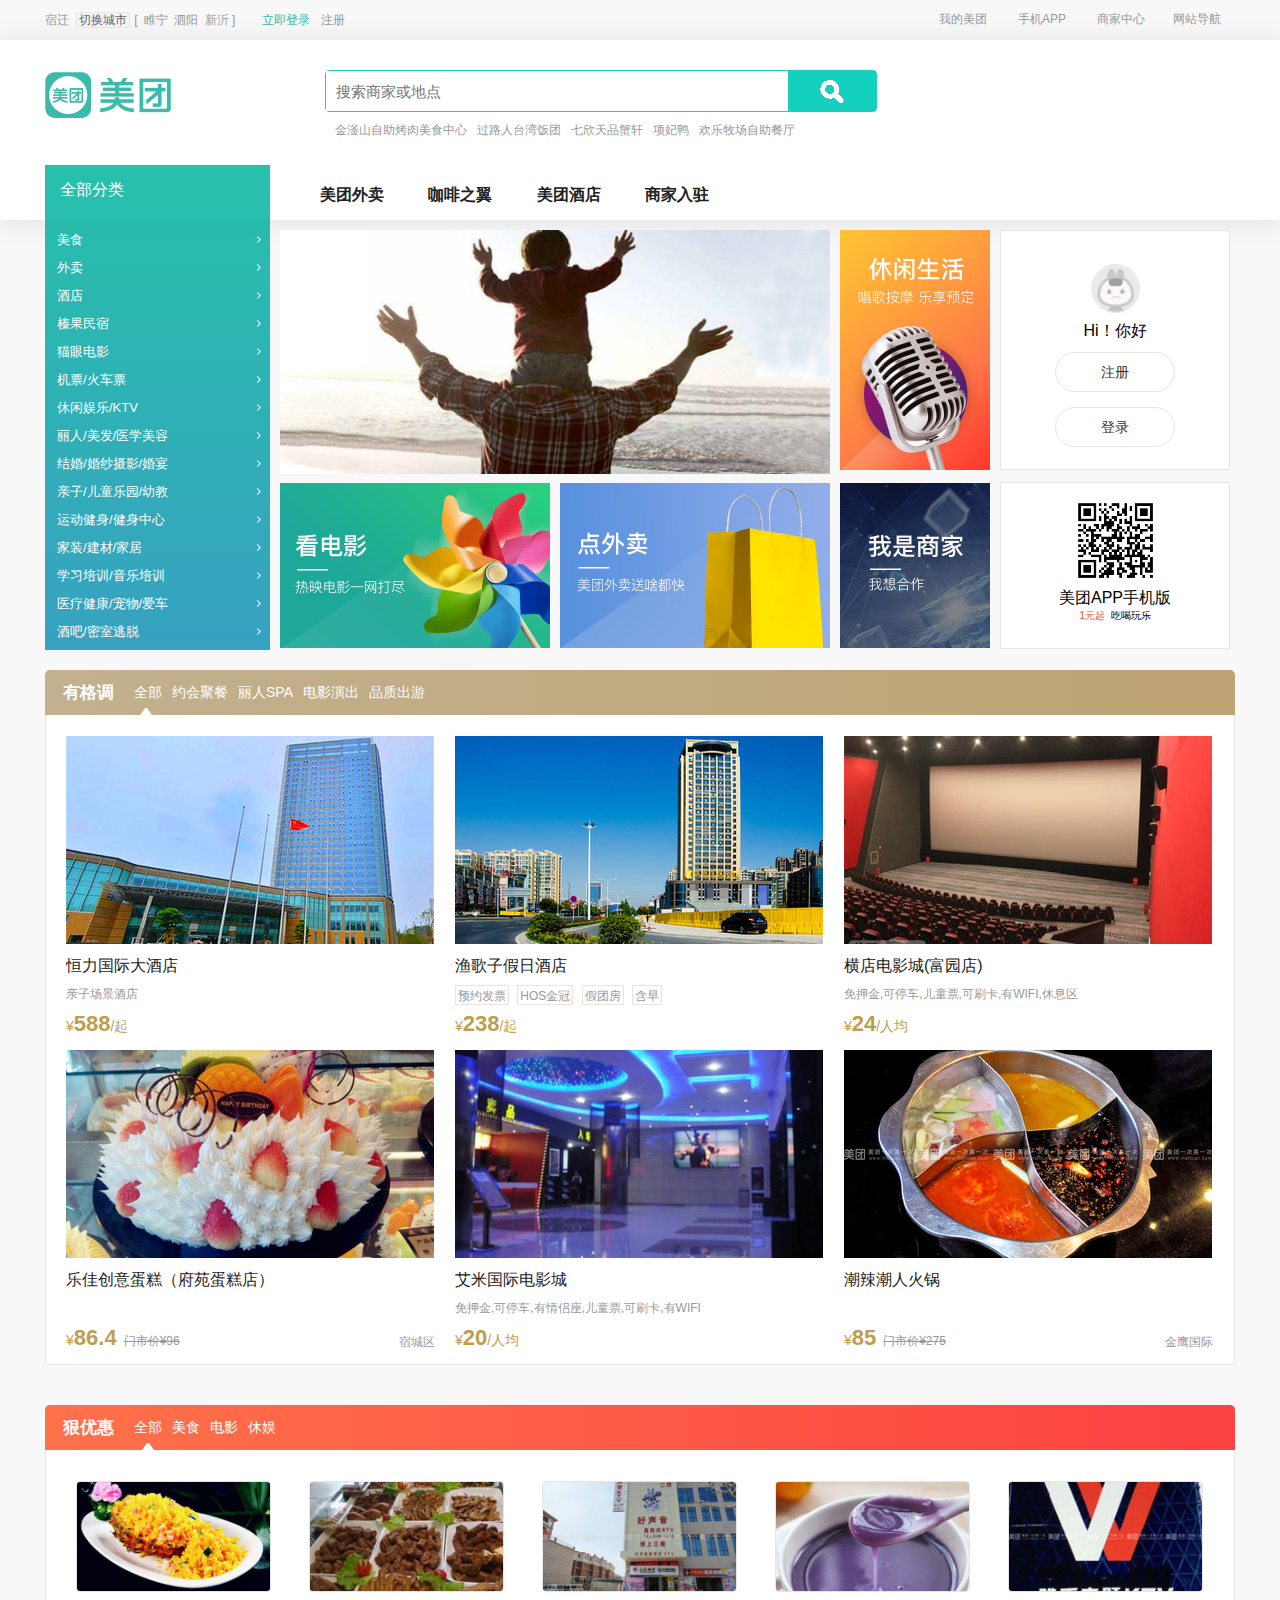
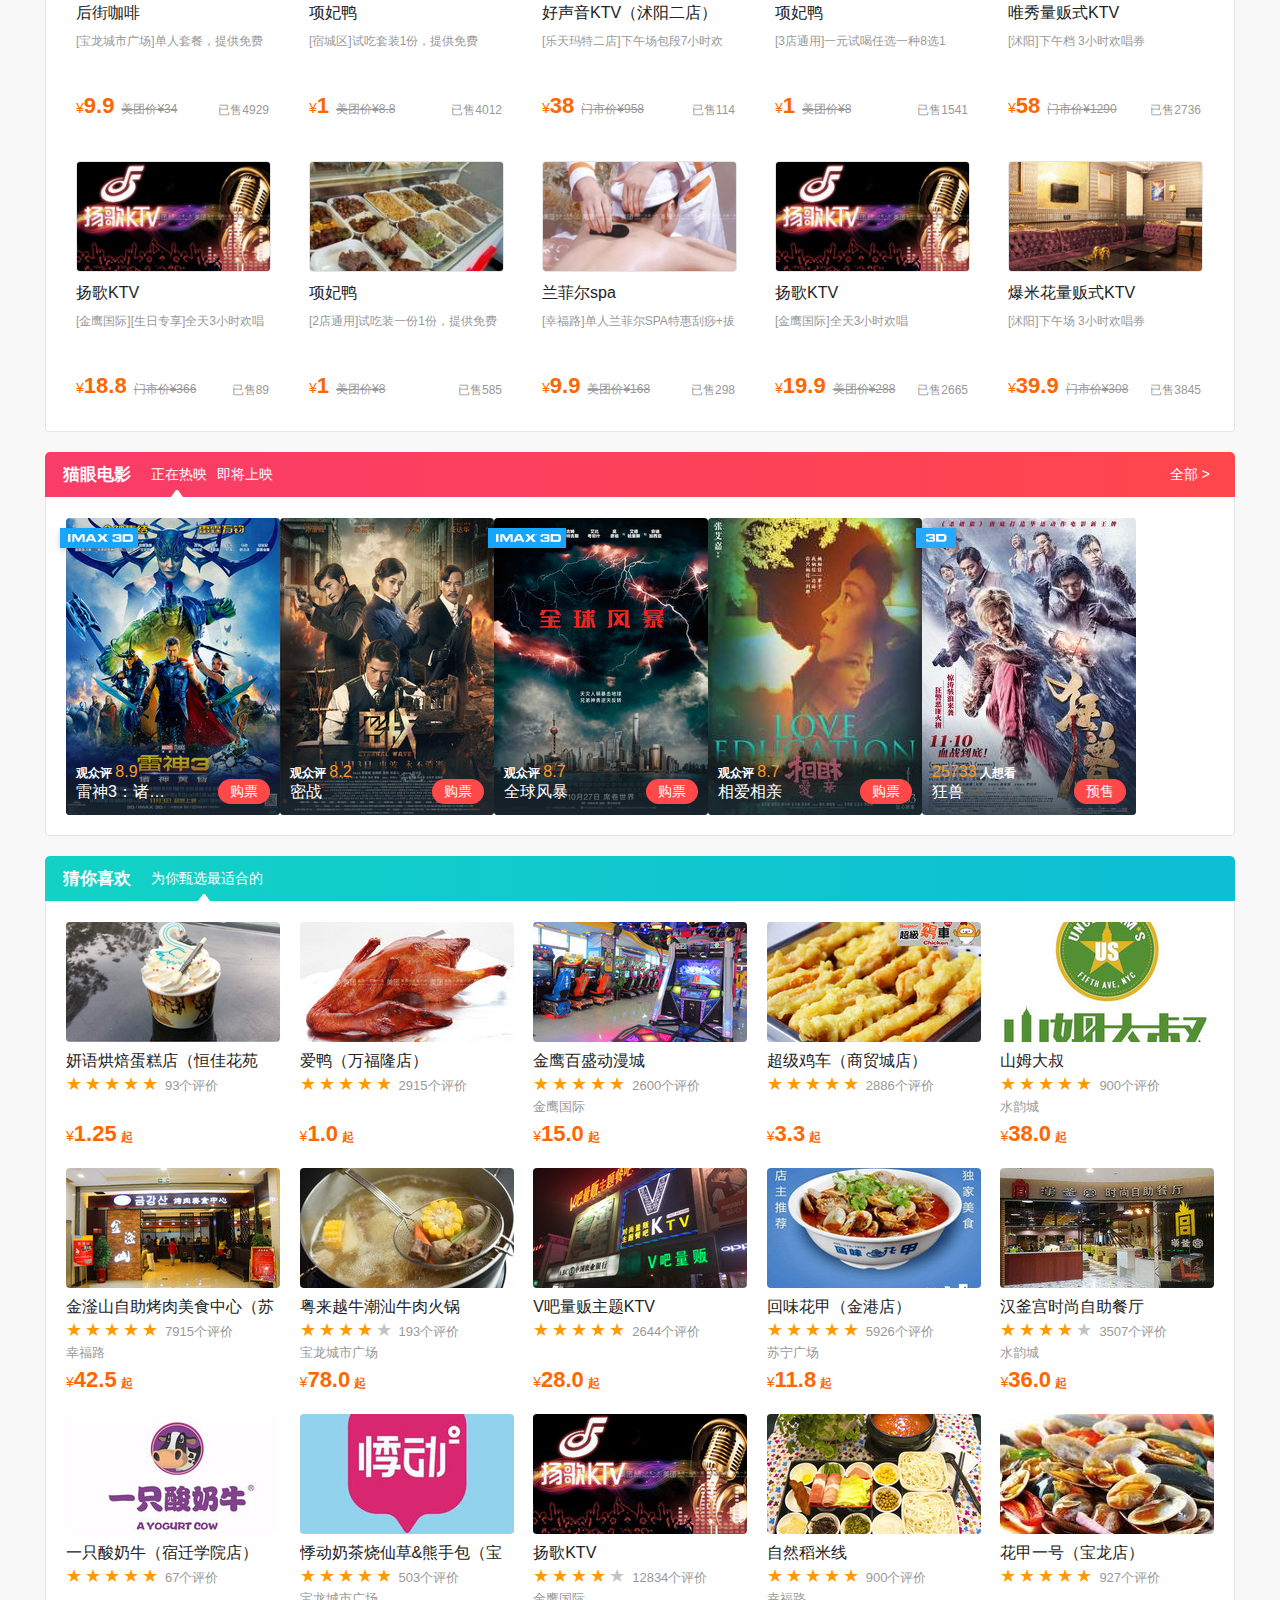
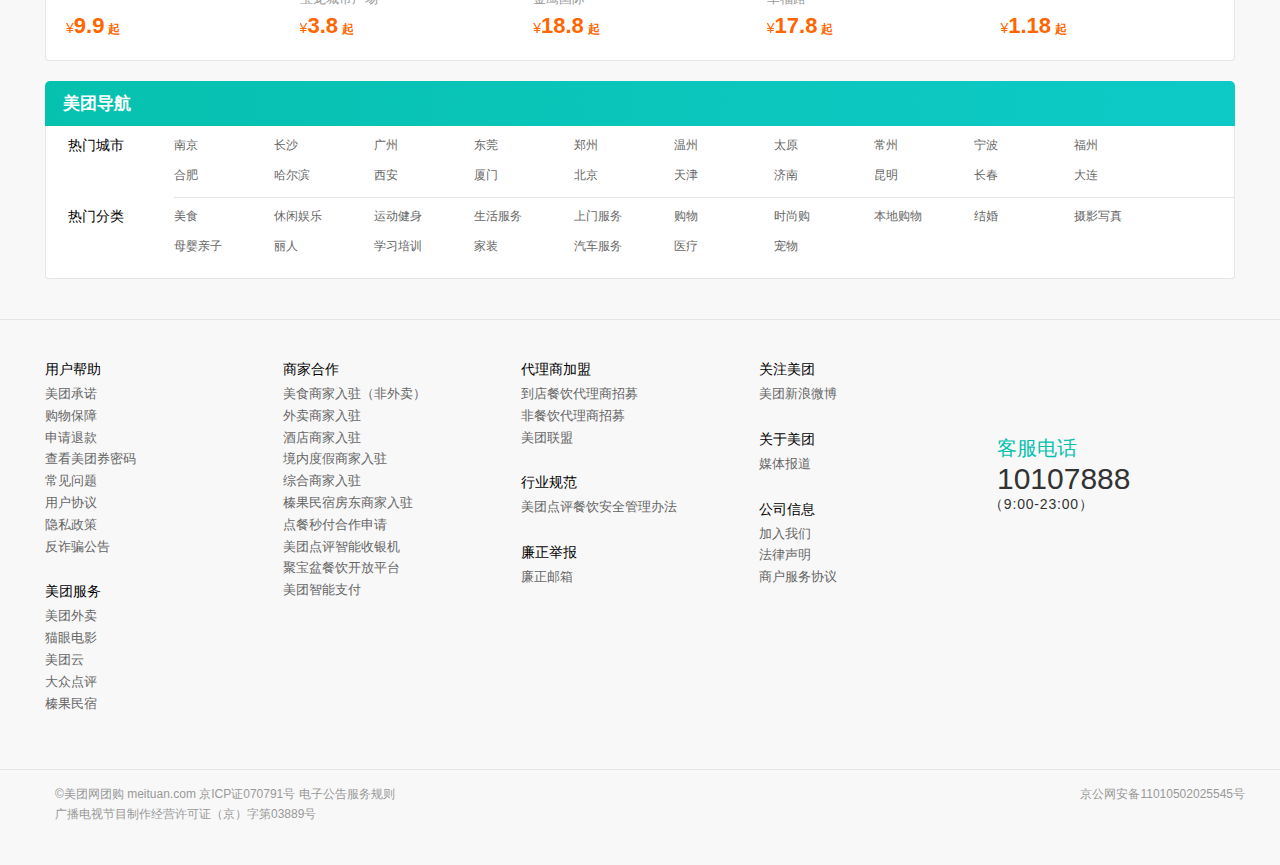
<file: index.html>
<!DOCTYPE html>
<html lang="en">
<head>
	<meta charset="UTF-8">
	<title>宿迁美团网-宿迁美食_酒店_旅游_团购_电影_吃喝玩乐</title>
	<!-- 引入外部样式	通用common.css -->
	<link rel="stylesheet" href="css/common.css">
	<!-- 引入外部样式	清除reset.css -->
	<link rel="stylesheet" href="css/reset.css">
	<!-- 引入外部样式	首页index.css -->
	<link rel="stylesheet" href="css/index.css">
	<!-- 引入网页头部ico图标 -->
	<link rel="shortcut icon" href="images/icon.ico">
	<!-- 引入外部js		首页index.css -->
	<script language="JavaScript" src="js/index.js"></script>
</head>
<body>
	<!-- 美团首页头部 header 部分 S -->
	<div class="header">
		<!-- 头部导航 S-->
		<div class="nav clearfix container">
			<div class="nleft">
				宿迁
				<a href="#" class="nposition">切换城市</a>[
				<a href="#">睢宁</a>
				<a href="#">泗阳</a>
				<a href="#">新沂</a> ]
				<a href="login/login.html" class="nlogin">立即登录</a>
				<a href="login/zc.html">注册</a>
			</div>
			<div class="nright">
				<ul class="clearfix">
					<li class="nmy"><a href="login/login.html">我的美团</a>
						<ul>
							<li><a href="login/login.html" target="_blank">我的订单</a></li>
							<li><a href="login/login.html" target="_blank">我的评价</a></li>
							<li><a href="login/login.html" target="_blank">我的收藏</a></li>
							<li><a href="login/login.html" target="_blank">抵用券</a></li>
							<li><a href="login/login.html" target="_blank">账户设置</a></li>
						</ul>
					</li>
					<li><a href="content/weikai.html">手机APP</a></li>
					<li class="ntrade"><a href="#">商家中心</a>
						<div class="nline"></div>
						<ul>
							<li><a href="content/weikai.html">登录商家中心</a></li>
							<li><a href="content/shangjia.html">我想合作</a></li>
							<li><a href="content/weikai.html">手机免费开店</a></li>
							<li><a href="content/weikai.html">餐饮代理商招募</a></li>
							<li><a href="content/weikai.html">商家申请开票</a></li>
						</ul>
					</li>
					<li class="wzdh">网站导航
						<div class="nline_"></div>
						<div class="navmenu clearfix">
							<dl class="hotel">
								<dt>酒店旅游</dt>
								<dd><a href="content/mtjd.html">酒店</a></dd>
								<dd><a href="content/mtjd.html">高端酒店</a></dd>
								<dd><a href="content/mtjd.html">主题酒店</a></dd>
								<dd><a href="content/mtjd.html">青年旅社</a></dd>
								<dd><a href="content/mtjd.html">客栈</a></dd>
								<dd><a href="content/weikai.html">周边游</a></dd>
								<dd><a href="content/weikai.html">景点门票</a></dd>
								<dd><a href="content/weikai.html">温泉</a></dd>
								<dd><a href="content/weikai.html">农家乐</a></dd>
								<dd><a href="content/weikai.html">公园游乐园</a></dd>
								<dd><a href="content/weikai.html">跟团游</a></dd>
								<dd><a href="content/weikai.html">国内游</a></dd>
								<dd><a href="content/weikai.html">境外游</a></dd>
								<dd><a href="content/weikai.html">签证</a></dd>
							</dl>
							<dl class="cate">
								<dt>吃美食</dt>
								<dd><a href="content/weikai.html">美食</a></dd>
								<dd><a href="content/weikai.html">特色小吃</a></dd>
								<dd><a href="content/weikai.html">烧烤</a></dd>
								<dd><a href="content/weikai.html">自助餐</a></dd>
								<dd><a href="content/weikai.html">火锅</a></dd>
								<dd><a href="content/weikai.html">代金券</a></dd>
							</dl>
							<dl>
								<dt>看电影</dt>
								<dd><a href="#mydy_">热映电影</a></dd>
							</dl>
							<dl class="app">
								<dt>手机应用</dt>
								<dd><a href="#"><img src="images/index/meituan.png" alt=""></a></dd>
								<dd><a href="content/waimai.html"><img src="images/index/waimai.png" alt=""></a></dd>
								<dd><a href="#"><img src="images/index/zhenguo.png" alt=""></a></dd>
								<dd><a href="content/dzdp.html"><img src="images/index/dianping.png" alt=""></a></dd>
								<dd><a href="#mydy_"><img src="images/index/maoyan.png" alt=""></a></dd>
							</dl>
						</div>
					</li>
				</ul>
			</div>
		</div>
		<!-- 头部导航 E -->
		<div class="head_ clearfix" >
			<div class="container clearfix">
				<!-- logo -->
				<div class="logo">
					<img src="images/index/logo.png" alt="">
				</div>
				<!-- 搜索 -->
				<div class="search">
					<div class="search-block">
						<input type="text" name="" id="search" placeholder="搜索商家或地点" onclick ="xianshi()" >
						<button></button>
						<dl id="search_hot">
							<dt>热门搜索</dt>
							<dd><a href="content/weikai.html">金滏山自助烤肉美食中心</a></dd>
							<dd><a href="content/weikai.html">过路人台湾饭团</a></dd>
							<dd><a href="content/weikai.html">七欣天品蟹轩</a></dd>
							<dd><a href="content/weikai.html">项妃鸭</a></dd>
						</dl>
					</div>
					<div class="search-word">
						<a href="content/weikai.html">金滏山自助烤肉美食中心</a><a href="content/weikai.html">过路人台湾饭团</a><a href="content/weikai.html">七欣天品蟹轩</a><a href="content/weikai.html">项妃鸭</a><a href="content/weikai.html">欢乐牧场自助餐厅</a>
					</div>
				</div>
			</div>
		</div>
	</div>
	<!-- 美团首页头部 header 部分 E -->
		
	<!-- 美团首页内容主题 wrap 部分 S-->
	<div class="wrap" onclick="out()">
		<!-- 广告栏 banner 开始 S -->
		<div class="banner container clearfix">
			<!-- 左菜单栏 S -->
			<div class="left-banner">
				<div class="category">
					<div class="catetitle">
						<span>全部分类</span>
					</div>
					<div class="catecontent">
						<ul>
							<li>
								<a href="#">美食</a>
								<i></i>
								<div class="catemenu">
									<div class="catemenu-title">
										<span>美食</span><a href="content/weikai.html" class="move">更多></a>
									</div>
									<a href="content/weikai.html">代金券</a>
									<a href="content/weikai.html">甜点饮品</a>
									<a href="content/weikai.html">火锅</a>
									<a href="content/weikai.html">自助餐</a>
									<a href="content/weikai.html">小吃快餐</a>
									<a href="content/weikai.html">日韩料理</a>
									<a href="content/weikai.html">西餐</a>
									<a href="content/weikai.html">聚餐宴请</a>
									<a href="content/weikai.html">烧烤烤肉</a>
									<a href="content/weikai.html">东北菜</a>
									<a href="content/weikai.html">川湘菜</a>
									<a href="content/weikai.html">江浙菜</a>
									<a href="content/weikai.html">香锅烤鱼</a>
									<a href="content/weikai.html">粤港菜</a>
									<a href="content/weikai.html">中式烧烤/烤串</a>
									<a href="content/weikai.html">西北菜</a>
									<a href="content/weikai.html">咖啡酒吧茶馆</a>
									<a href="content/weikai.html">云贵菜</a>
									<a href="content/weikai.html">东南亚菜</a>
									<a href="content/weikai.html">海鲜</a>
									<a href="content/weikai.html">素食</a>
									<a href="content/weikai.html">台湾/客家菜</a>
									<a href="content/weikai.html">创意菜汤/粥/炖菜</a>
									<a href="content/weikai.html">蒙餐</a>
									<a href="content/weikai.html">新疆菜</a>
									<a href="content/weikai.html">其他美食</a>
									<a href="content/weikai.html">京菜鲁菜</a>
								</div>
							</li>

							<li>
								<a href="content/mtwm.html">外卖</a>
								<i></i>
								<div class="catemenu">
									<div class="catemenu-title">
										<span>外卖</span><a href="content/mtwm.html" class="move">更多></a>
									</div>
									<a href="content/mtwm.html">美团外卖</a>
								</div>
							</li>

							<li>
								<a href="content/mtjd.html">酒店</a>
								<i></i>
								<div class="catemenu">
									<div class="catemenu-title">
										<span>酒店星级</span><a href="content/mtjd.html" class="move">更多></a>
									</div>
									<a href="content/mtjd.html">经济型</a><a href="content/mtjd.html">舒适/三星</a><a href="content/mtjd.html">高档/四星</a><a href="content/mtjd.html">豪华/五星</a>
								</div>
							</li>

							<li>
								<a href="content/weikai.html">榛果民宿</a>
								<i></i>
								<div class="catemenu">
									<div class="catemenu-title">
										<span>热门城市</span><a href="content/weikai.html" class="move">更多></a>
									</div>
									<a href="content/weikai.html">上海</a>
									<a href="content/weikai.html">成都</a>
									<a href="content/weikai.html">北京</a>
									<a href="content/weikai.html">重庆</a>
									<a href="content/weikai.html">南京</a>
									<a href="content/weikai.html">杭州</a>
									<a href="content/weikai.html">广州</a>
									<a href="content/weikai.html">西安</a>
									<a href="content/weikai.html">大连</a>
								</div>
							</li>
							<li>
								<a href="#mydy_">猫眼电影</a>
								<i></i>
								<div class="catemenu">
									<div class="catemenu-title">
										<span>热映电影</span><a href="#mydy_" class="move">更多></a>
									</div>
									<a href="#mydy_">雷神3：诸神黄昏</a>
									<a href="#mydy_">密战</a>
									<a href="#mydy_">全球风暴</a>
									<a href="#mydy_">相爱相亲</a>
									<a href="#mydy_">羞羞的铁拳</a>
									<a href="#mydy_">狂兽</a>
									<a href="#mydy_">七十七天</a>
									<a href="#mydy_">东方快车谋杀案</a>
									<a href="#mydy_">王牌特工2：黄金圈</a>
									<a href="#mydy_">烽火芳菲</a>
								</div>
							</li>

							<li>
								<a href="content/huoche.html">机票/火车票</a>
								<i></i>
								<div class="catemenu">
									<div class="catemenu-title">
										<span>机票</span><a href="content/huoche.html" class="move">更多></a>
									</div>
									<a href="content/huoche.html">国际机票</a>
									<div class="catemenu-title">
										<span>火车票</span><a href="content/huoche.html" class="move">更多></a>
									</div>
									<a href="content/huoche.html">火车票</a>
								</div>
							</li>

							<li>
								<a href="content/coffee.html">休闲娱乐/KTV</a>
								<i></i>
								<div class="catemenu">
									<div class="catemenu-title">
										<span>休闲娱乐</span><a href="content/coffee.html" class="move">更多></a>
									</div>
									<a href="content/weikai.html">足疗按摩</a>
									<a href="content/weikai.html">洗浴/汗蒸</a>
									<a href="content/weikai.html">酒吧</a>
									<a href="content/weikai.html">密室逃脱</a>
									<a href="content/weikai.html">轰趴馆</a>
									<a href="content/weikai.html">茶馆</a>
									<a href="content/weikai.html">私人影院</a>
									<a href="content/weikai.html">DIY手工坊</a>
									<a href="content/weikai.html">采摘/农家乐</a>
									<a href="content/weikai.html">网吧网咖</a>
									<a href="content/weikai.html">游乐游艺</a>
									<a href="content/weikai.html">VR</a>
									<a href="content/weikai.html">桌面游戏</a>
									<a href="content/weikai.html">真人CS</a>
									<a href="content/weikai.html">棋牌室</a>
									<a href="content/weikai.html">其他玩乐</a>
									<div class="catemenu-title">
										<span>KTV</span><a href="content/weikai.html" class="move">更多></a>
									</div>
									<a href="content/weikai.html">KTV</a>
								</div>
							</li>

							<li>
								<a href="content/weikai.html">丽人/美发/医学美容</a>
								<i></i>
								<div class="catemenu">
									<div class="catemenu-title">
										<span>丽人</span><a href="content/weikai.html" class="move">更多></a>
									</div>
									<a href="content/weikai.html">美发</a>
									<a href="content/weikai.html">美甲美睫</a>
									<a href="content/weikai.html">美容美体</a>
									<a href="content/weikai.html">瑜伽舞蹈</a>
									<a href="content/weikai.html">瘦身纤体</a>
									<a href="content/weikai.html">韩式定妆</a>
									<a href="content/weikai.html">祛痘</a>
									<a href="content/weikai.html">纹身</a>
									<a href="content/weikai.html">化妆品</a>
								</div>
							</li>

							<li>
								<a href="content/weikai.html">结婚/婚纱摄影/婚宴</a>
								<i></i>
								<div class="catemenu">
									<div class="catemenu-title">
										<span>结婚</span><a href="content/weikai.html" class="move">更多></a>
									</div>
									<a href="content/weikai.html">婚纱摄影</a>
									<a href="content/weikai.html">旅拍</a>
									<a href="content/weikai.html">个性写真</a>
									<a href="content/weikai.html">婚宴</a>
									<a href="content/weikai.html">婚庆公司</a>
									<a href="content/weikai.html">婚纱礼服</a>
									<a href="content/weikai.html">西服定制</a>
									<a href="content/weikai.html">婚戒首饰</a>
									<a href="content/weikai.html">婚车租赁</a>
									<a href="content/weikai.html">司仪主持</a>
									<a href="content/weikai.html">彩妆造型</a>
									<a href="content/weikai.html">婚礼跟拍</a>
									<a href="content/weikai.html">婚礼小礼品</a>
									<a href="#content/weikai.html">更多婚礼服务</a>
								</div>
							</li>
							<li>
								<a href="content/weikai.html">亲子/儿童乐园/幼教</a>
								<i></i>
								<div class="catemenu">
									<div class="catemenu-title">
										<span>儿童乐园</span><a href="content/weikai.html" class="move">更多></a>
									</div>
									<a href="#">婴儿游泳</a><a href="content/weikai.html">其它亲子游乐</a>
									<div class="catemenu-title">
										<span>幼儿教育</span><a href="content/weikai.html" class="move">更多></a>
									</div>
									<a href="#">早教中心</a><a href="content/weikai.html">少儿英语</a><a href="content/weikai.html">智力开发</a><a href="content/weikai.html">托班/幼儿园</a><a href="content/weikai.html">幼儿教育</a><a href="#">其他幼儿教育</a>
									<div class="catemenu-title">
										<span>亲子摄影</span><a href="content/weikai.html" class="move">更多></a>
									</div>
									<a href="content/weikai.html">儿童摄影</a>
									<a href="#">孕妇写真</a>
									<a href="content/weikai.html">上门拍</a>
									<a href="content/weikai.html">其他亲子摄影</a>
									<div class="catemenu-title">
										<span>孕产护理</span><a href="content/weikai.html" class="move">更多></a>
									</div>
									<a href="content/weikai.html">月子会所</a>
									<a href="content/weikai.html">产后恢复</a>
									<a href="content/weikai.html">妇幼医院</a>
									<a href="content/weikai.html">孕产用品</a>
									<a href="content/weikai.html">开奶催乳</a>
									<a href="content/weikai.html">月嫂</a>
									<a href="content/weikai.html">亲子购物</a>
									<a href="content/weikai.html">宝宝派对</a>
									<a href="content/weikai.html">亲子服务</a>
								</div>
							</li>
							<li>
								<a href="#">运动健身/健身中心</a>
								<i></i>
								<div class="catemenu">
									<div class="catemenu-title">
										<span>运动健身</span><a href="#" class="move">更多></a>
									</div>
									<a href="content/weikai.html">健身中心</a>
									<a href="content/weikai.html">武术场馆</a>
									<a href="content/weikai.html">游泳馆</a>
									<a href="content/weikai.html">羽毛球馆</a>
									<a href="content/weikai.html">溜冰场</a>
									<a href="content/weikai.html">射箭馆</a>
									<a href="content/weikai.html">篮球场</a>
									<a href="content/weikai.html">网球馆</a>
									<a href="content/weikai.html">台球馆</a>
									<a href="content/weikai.html">乒乓球</a>
									<a href="content/weikai.html">足球场</a>
									<a href="content/weikai.html">高尔夫场</a>
									<a href="content/weikai.html">保龄球馆</a>
									<a href="content/weikai.html">体育场馆</a>
									<a href="content/weikai.html">马术场</a>
									<a href="content/weikai.html">壁球馆</a>
									<a href="content/weikai.html">更多运动</a>
								</div>
							</li>

							<li>
								<a href="content/weikai.html">家装/建材/家居</a>
								<i></i>
								<div class="catemenu">
									<div class="catemenu-title">
										<span>装修设计</span><a href="content/weikai.html" class="move">更多></a>
									</div>
									<a href="content/weikai.html">半包装修</a>
									<a href="content/weikai.html">全包装修</a>
									<a href="content/weikai.html">清包装修</a>
									<div class="catemenu-title">
										<span>装修建材</span><a href="content/weikai.html" class="move">更多></a>
									</div>
									<a href="content/weikai.html">地板</a>
									<a href="content/weikai.html">瓷砖石材</a>
									<a href="content/weikai.html">橱柜</a>
									<a href="content/weikai.html">灯饰照明</a>
									<a href="content/weikai.html">厨卫洁具</a>
									<a href="content/weikai.html">油漆涂料</a>
									<a href="content/weikai.html">集成吊顶</a>
									<a href="content/weikai.html">墙纸墙艺</a>
									<a href="content/weikai.html">门窗</a>
									<a href="content/weikai.html">木材板材</a>
									<a href="content/weikai.html">家用五金</a>
									<a href="content/weikai.html">电工电料</a>
									<a href="content/weikai.html">楼梯</a>
									<a href="content/weikai.html">管材管件</a>
									<div class="catemenu-title">
										<span>家具家居</span><a href="content/weikai.html" class="move">更多></a>
									</div>
									<a href="content/weikai.html">家具</a>
									<a href="content/weikai.html">床上用品/家纺</a>
									<a href="content/weikai.html">家居饰品</a>
									<a href="content/weikai.html">厨具餐具</a>
									<a href="content/weikai.html">智能家居</a>
									<div class="catemenu-title">
										<span>家装卖场</span><a href="content/weikai.html" class="move">更多></a>
									</div>
									<a href="content/weikai.html">建材卖场</a>
									<a href="content/weikai.html">家居卖场</a>
									<a href="content/weikai.html">灯饰卖场</a>
								</div>
							</li>

							<li>
								<a href="content/weikai.html">学习培训/音乐培训</a>
								<i></i>
								<div class="catemenu">
									<div class="catemenu-title">
										<span>音乐培训</span><a href="content/weikai.html" class="move">更多></a>
									</div>
									<a href="content/weikai.html">钢琴</a>
									<a href="content/weikai.html">吉他</a>
									<a href="content/weikai.html">小提琴</a>
									<a href="content/weikai.html">古筝</a>
									<a href="content/weikai.html">架子鼓</a>
									<a href="content/weikai.html">声乐</a>
									<a href="content/weikai.html">其他音乐培训</a>
									<div class="catemenu-title">
										<span>职业技术</span><a href="content/weikai.html" class="move">更多></a>
									</div>
									<a href="content/weikai.html">美容化妆</a>
									<a href="content/weikai.html">会计</a>
									<a href="content/weikai.html">IT</a>
									<a href="content/weikai.html">厨艺</a>
									<a href="content/weikai.html">管理培训</a>
									<a href="content/weikai.html">摄影培训</a>
									<a href="content/weikai.html">司法考试</a>
									<a href="content/weikai.html">公务员培训</a>
									<a href="content/weikai.html">其他职业培训</a>
									<div class="catemenu-title">
										<span>外语培训</span><a href="content/weikai.html" class="move">更多></a>
									</div>
									<a href="content/weikai.html">英语</a>
									<a href="content/weikai.html">日语</a>
									<a href="content/weikai.html">韩语</a>
									<a href="content/weikai.html">法语</a>
									<a href="content/weikai.html">德语</a>
									<a href="content/weikai.html">汉语</a>
									<a href="content/weikai.html">俄语</a>
									<a href="content/weikai.html">西班牙语</a>
									<a href="content/weikai.html">其他外语</a>
									<div class="catemenu-title">
										<span>美术培训</span><a href="content/weikai.html" class="move">更多></a>
									</div>
									<a href="content/weikai.html">绘画</a>
									<a href="content/weikai.html">书法</a>
									<a href="content/weikai.html">其他美术</a>
								</div>
							</li>

							<li>
								<a href="#">医疗健康/宠物/爱车</a>
								<i></i>
								<div class="catemenu">
									<div class="catemenu-title">
										<span>医疗健康</span><a href="content/weikai.html" class="move">更多></a>
									</div>
									<a href="content/weikai.html">医院</a>
									<a href="content/weikai.html">齿科口腔</a>
									<a href="content/weikai.html">体检中心</a>
									<a href="content/weikai.html">药店</a>
									<a href="content/weikai.html">中医</a>
									<a href="content/weikai.html">其他健康服务</a>
									<div class="catemenu-title">
										<span>爱车</span><a href="content/weikai.html" class="move">更多></a>
									</div>
									<a href="content/weikai.html">洗车</a>
									<a href="content/weikai.html">租车</a>
									<a href="content/weikai.html">加油站</a>
									<a href="content/weikai.html">维修保养</a>
									<a href="content/weikai.html">驾校</a>
									<a href="content/weikai.html">汽车美容</a>
									<a href="content/weikai.html">陪练</a>
									<a href="content/weikai.html">汽车用品</a>
									<a href="content/weikai.html">停车场</a>
									<a href="content/weikai.html">汽车保险</a>
									<a href="content/weikai.html">4S店/汽车销售</a>
									<a href="content/weikai.html">更多汽车服务</a>
									<a href="content/weikai.html">机油保养</a>
									<a href="content/weikai.html">汽车报价</a>
									<a href="content/weikai.html">二手车</a>
									<a href="content/weikai.html">广告驾校</a>
									<a href="content/weikai.html">交警队</a>
									<a href="content/weikai.html">汽车改装</a>
									<a href="content/weikai.html">汽车配件</a>
									<div class="catemenu-title">
										<span>宠物</span><a href="content/weikai.html" class="move">更多></a>
									</div>
									<a href="content/weikai.html">宠物店</a>
									<a href="content/weikai.html">宠物医院</a>
								</div>
							</li>

							<li>
								<a href="#">酒吧/密室逃脱</a>
								<i></i>
								<div class="catemenu">
									<div class="catemenu-title">
										<span>玩乐</span><a href="content/weikai.html" class="move">更多></a>
									</div>
									<a href="content/weikai.html">KTV</a>
									<a href="content/weikai.html">酒吧</a>
									<a href="content/weikai.html">密室逃脱</a>
									<a href="content/weikai.html">游乐游艺</a>
									<a href="content/weikai.html">网吧网咖</a>
									<a href="content/weikai.html">私人影院</a>
									<a href="content/weikai.html">DIY手工坊</a>
									<a href="content/weikai.html">桌面游戏</a>
									<a href="content/weikai.html">采摘/农家乐</a>
									<a href="content/weikai.html">棋牌室</a>
									<a href="content/weikai.html">轰趴馆</a>
									<a href="content/weikai.html">真人CS</a>
									<a href="content/weikai.html">VR</a>
									<a href="content/weikai.html">其他玩乐</a>
								</div>
							</li>
						</ul>
					</div>
				</div>
			</div>
			<!-- 左菜单栏 E -->

			<!-- 右广告栏 S -->
			<div class="right-banner">
				<div class="banner-home">
					<a href="content/mtwm.html">美团外卖</a>
					<a href="content/coffee.html">咖啡之翼</a>
					<a href="content/mtjd.html">美团酒店</a>
					<a href="content/shangjia.html">商家入驻</a>
				</div>
				
				<div class="banner-row">
					<div class="shadow" onmouseover="xianshi1()" onmouseout="out1()">
						<a href="content/ganenjie.html" id="imgclj">
						<img src="images/index/1.1.jpg" alt="" id="img01">
						</a>
						<div class="prev" id="prev">
							<a href="javascript:void(0)" onclick="prev1()">&lt;</a>
						</div>
						<div class="next" id="next">  
							<a href="javascript:void(0)" onclick="next1()">&gt;</a>
						</div>
					</div>
				
					<a href="content/coffee.html"><div class="shadow1"></div></a>
					<div class="shadow2">
						<img src="images/index/avatar.jpg" alt="">
						<p>Hi！你好</p>
						<a href="login/zc.html">注册</a>
						<a href="login/login.html">登录</a>
					</div>
				</div>
				<div class="banner-row">
					<a href="#mydy_"><div class="pic1"></div></a>
					<a href="content/mtwm.html"><div class="pic2"></div></a>
					<a href="content/shangjia.html"><div class="pic3"></div></a>
					<div class="download-app">
						<img src="images/index/download-qr.png" alt="">
						<p>美团APP手机版</p>
						<p class="font-min"><span>1元起</span>&nbsp;&nbsp;吃喝玩乐</p>
					</div>
				</div>
			</div>
			<!-- 右广告栏 E -->
		</div>
		<!-- 广告栏 banner 结束	E -->

		<!-- 网页内容 main 部分 S-->
		<div class="main">
			<div class="container">
				<!-- 有格调部分 -->
				<div class="yougd">
					<div class="boxtitle clearfix">
						<ul>
							<li>有格调</li>
							<li onmouseover="quanbu()" >全部</li>
							<li onmouseover="yuehui()" >约会聚餐</li>
							<li onmouseover="spa()" >丽人SPA</li>
							<li onmouseover="yanchu()" >电影演出</li>
							<li onmouseover="chuyou()" >品质出游</li>
						</ul>			
					</div>
					<div class="boxcontent ygd" id="ygd">
						
						<ul class="clearfix">
							<a href="content/mtjd06.html" target="_blank">
							<li>
								<img src="images/index/c9b141339.jpg" alt="">
								<p class="mintitle">恒力国际大酒店</p>
								<span class="desc">亲子场景酒店</span>
								<p class="money">
									&yen;<span class="moneybold">588</span>/起
								</p>
							</li>
							</a>
							<a href="content/ygzjr.html" target="_blank">
							<li>
								<img src="images/index/quanbu1.png" alt="">
								<p class="mintitle">渔歌子假日酒店</p>
								<span class="desc">
									<u class="dborder">预约发票</u>
									<u class="dborder">HOS金冠</u>
									<u class="dborder">假团房</u>
									<u class="dborder">含早</u>
								</span>
								<p class="money">
									&yen;<span class="moneybold">238</span>/起
								</p>
							</li>
							</a>

							<a href="content/weikai.html" target="_blank">
							<li>
								<img src="images/index/__27505261__3524442.jpg" alt="">
								<p class="mintitle">横店电影城(富园店)</p>
								<span class="desc">免押金,可停车,儿童票,可刷卡,有WIFI,休息区</span>
								<p class="money">
									&yen;<span class="moneybold">24</span>/人均
								</p>
							</li>
							</a>

							<a href="content/weikai.html" target="_blank">
							<li>
								<img src="images/index/__42535614__8782999.jpg" alt="">
								<p class="mintitle">乐佳创意蛋糕（府苑蛋糕店）</p>
								<span class="desc"></span>
								<p class="money">
									&yen;<span class="moneybold">86.4</span><del class="moneydel">门市价&yen;96</del><i>宿城区</i>
								</p>
							</li>
							</a>

							<a href="content/weikai.html" target="_blank">
							<li>
								<img src="images/index/jt.png" alt="" class="jiantou">
								<img src="images/index/__36928011__5228852.jpg" alt="">
								<p class="mintitle">艾米国际电影城</p>
								<span class="desc">免押金,可停车,有情侣座,儿童票,可刷卡,有WIFI</span>
								<p class="money">
									&yen;<span class="moneybold">20</span>/人均
								</p>
							</li>
							</a>

							<a href="content/weikai.html" target="_blank">
							<li>
								<img src="images/index/__49174778__9276352.jpg" alt="">
								<p class="mintitle">潮辣潮人火锅</p>
								<span class="desc"></span>
								<p class="money">
									&yen;<span class="moneybold">85</span><del class="moneydel">门市价&yen;275</del><i>金鹰国际</i>
								</p>
							</li>
							</a>

						</ul>
					</div>
					<div class="boxcontent ygd-1" id="ygd_1">
						<img src="images/index/jt.png" alt="" class="jiantou">
						<ul class="clearfix">
							<a href="content/weikai.html" target="_blank">
							<li>
								<img src="images/index/68ab244747.jpg" alt="">
								<p class="mintitle">鲜榨果汁VQJuice Bar（金鹰店）</p>
								<span class="desc"></span>
								<p class="money">
									&yen;<span class="moneybold">9.9</span>/人均<del class="moneydel">门市价&yen;9.9</del><i>金鹰国际</i>
								</p>
							</li>
							</a>

							<a href="content/weikai.html" target="_blank">
							<li>
								<img src="images/index/81055.jpg" alt="">
								<p class="mintitle">山姆大叔</p>
								<span class="desc"></span>
								<p class="money">
									&yen;<span class="moneybold">38</span><del class="moneydel">门市价&yen;55</del><i>水韵城</i>
								</p>
							</li>
							</a>

							<a href="content/weikai.html" target="_blank">
							<li>
								<img src="images/index/50c3545.jpg" alt="">
								<p class="mintitle">钻石楼酒店</p>
								<span class="desc"></span>
								<p class="money">
									&yen;<span class="moneybold">498</span><del class="moneydel">门市价&yen;858</del><i>宿城区</i>
								</p>
							</li>
							</a>

							<a href="content/weikai.html" target="_blank">
							<li>
								<img src="images/index/236084.jpg" alt="">
								<p class="mintitle">陈氏蛋糕（酒家路店）</p>
								<span class="desc"></span>
								<p class="money">
									&yen;<span class="moneybold">60</span><del class="moneydel">门市价&yen;88</del><i>洋河</i>
								</p>
							</li>
							</a>
							
							<a href="content/weikai.html" target="_blank">
							<li>
								<img src="images/index/46301.jpg" alt="">
								<p class="mintitle">小汪糕点（10店））</p>
								<span class="desc"></span>
								<p class="money">
									&yen;<span class="moneybold">99.8</span><del class="moneydel">门市价&yen;129</del><i>宿城区</i>
								</p>
							</li>
							</a>

							<a href="content/weikai.html" target="_blank">
							<li>
								<img src="images/index/0053.jpg" alt="">
								<p class="mintitle">心品面包坊（中豪国际店）</p>
								<span class="desc"></span>
								<p class="money">
									&yen;<span class="moneybold">82</span><del class="moneydel">门市价&yen;100</del><i>希望城</i>
								</p>
							</li>
							</a>

						</ul>
					</div>
					<div class="boxcontent ygd-2" id="ygd_2">
						<img src="images/index/jt.png" alt="" class="jiantou">
						<ul class="clearfix">
							<a href="content/weikai.html" target="_blank">
							<li>
								<img src="images/index/ygd-spa1.jpg" alt="">
								<p class="mintitle">珊珊工作室</p>
								<span class="desc">珊珊工作室</span>
								<p class="money">
									<span></span>
								</p>
							</li>
							</a>

							<a href="content/weikai.html" target="_blank">
							<li>
								<img src="images/index/ygd-spa2.jpg" alt="">
								<p class="mintitle">金古屋女子美容美发</p>
								<span class="desc">金古屋女子美容美发</span>
								<p class="money">
									<span></span><del class="moneydel"></del><i></i>
								</p>
							</li>
							</a>

							<a href="content/weikai.html" target="_blank">
							<li>
								<img src="images/index/ygd-spa3.jpg" alt="">
								<p class="mintitle">自由女神美发店</p>
								<span class="desc">自由女神美发店</span>
								<p class="money">
									<span></span><del class="moneydel"></del><i>大润发</i>
								</p>
								</p>
							</li>
							</a>

							<a href="content/weikai.html" target="_blank">
							<li>
								<img src="images/index/ygd-spa4.jpg" alt="">
								<p class="mintitle">善泽护肤中心</p>
								<span class="desc">善泽护肤中心</span>
								<p class="money">
								
								</p>
							</li>
							</a>

							<a href="content/weikai.html" target="_blank">
							<li>
								<img src="images/index/ygd-spa5.jpg" alt="">
								<p class="mintitle">妒爱美容美体</p>
								<span class="desc">妒爱美容美体</span>
								<p class="money">
									<span></span><del class="mon	eydel"></del><i></i>
								</p>
							</li>
							</a>

							<a href="content/weikai.html" target="_blank">
							<li>
								<img src="images/index/ygd-spa6.jpg" alt="">
								<p class="mintitle">漂亮宝宝</p>
								<span class="desc">漂亮宝宝</span>
								<p class="money">
									<span></span><del class="moneydel"></del><i></i>
								</p>
							</li>
							</a>
						</ul>
					</div>
					<div class="boxcontent ygd-3" id="ygd_3">
						<img src="images/index/jt.png" alt="" class="jiantou">
						<ul class="clearfix">
							<a href="content/weikai.html" target="_blank">
							<li>
								<img src="images/index/ygd-dy1.jpg" alt="">
								<p class="mintitle">红旗电影大世界</p>
								<span class="desc">免押金,可停车,儿童票,有WIFI</span>
								<p class="money">
									&yen;<span class="moneybold">20.9</span>/人均
								</p>
							</li>
							</a>

							<a href="content/weikai.html" target="_blank">
							<li>
								<img src="images/index/ygd-dy2.jpg" alt="">
								<p class="mintitle">横店电影城(富园店)</p>
								<span class="desc">免押金,可停车,儿童票,可刷卡,有WIFI,休息区</span>
								<p class="money">
									&yen;<span class="moneybold">24</span>/人均<del class="moneydel"></del><i></i>
								</p>
							</li>
							</a>

							<a href="content/weikai.html" target="_blank">
							<li>
								<img src="images/index/ygd-dy3.jpg" alt="">
								<p class="mintitle">唐阁辰骏电影城(泗阳店)</p>
								<span class="desc">免押金,可停车,有情侣座,可刷卡,有WIFI,休息区</span>
								<p class="money">
									&yen;<span class="moneybold">19.9</span>/人均
								</p>
							</li>
							</a>

							<a href="content/weikai.html" target="_blank">
							<li>
								<img src="images/index/ygd-dy4.jpg" alt="">
								<p class="mintitle">CGV影城(西湖店)</p>
								<span class="desc">休闲度假</span>
								<p class="money">
									&yen;<span class="moneybold">9.9</span>/人均
								</p>
							</li>
							</a>

							<a href="content/weikai.html" target="_blank">
							<li>
								<img src="images/index/ygd-dy5.jpg" alt="">
								<p class="mintitle">联娱国际影城泗洪花园口广场店</p>
								<span class="desc">免押金,可停车,儿童票,有WIFI,杜比全景声厅</span>
								<p class="money">
									&yen;<span class="moneybold">23</span>/人均
								</p>
							</li>
							</a>

							<a href="content/weikai.html" target="_blank">
							<li>
								<img src="images/index/ygd-dy6.jpg" alt="">
								<p class="mintitle">幸福蓝海国际影城(泗阳中央店)</p>
								<span class="desc">免押金,可停车,有情侣座,儿童票,有WIFI,4K厅,巨幕厅</span>
								<p class="money">
									&yen;<span class="moneybold">20.9</span>/人均<del class="moneydel"></del><i></i>
								</p>
							</li>
							</a>
						</ul>
					</div>
					<div class="boxcontent ygd-4" id="ygd_4">
						<img src="images/index/jt.png" alt="" class="jiantou">
						<ul class="clearfix">
							<a href="content/gjfd.html" target="_blank">
							<li>
								<img src="images/index/ygd-cy1.png" alt="">
								<p class="mintitle">国际饭店</p>
								<span class="desc">
									<u class="dborder">休闲度假</u>
								</span>
								<p class="money">
									&yen;<span class="moneybold">328</span>/起
								</p>
							</li>
							</a>

							<a href="content/hlgj.html" target="_blank">
							<li>
								<img src="images/index/ygd-cy2.png" alt="">
								<p class="mintitle">恒力国际大酒店</p>
								<div class="tga">
									<u class="dborder">亲子场景酒店</u>
									<u class="dborder">HOS金冠</u>
									<u class="dborder">假团房</u>
									<u class="dborder">休闲度假</u>
									<u class="dborder">老客全网低价</u>
									<u class="dborder">新客全网低价</u>
									<u class="dborder">亲子酒店点评</u>
									<u class="dborder">含早</u>
								</div>
								<p class="money">
									&yen;<span class="moneybold">588</span>/起<del class="moneydel"></del><i></i>
								</p>
							</li>
							</a>

							<a href="content/fhlz.html" target="_blank">
							<li>
								<img src="images/index/ygd-cy3.png" alt="">
								<p class="mintitle">枫华丽致酒店</p>
								<span class="desc">
									<u class="dborder">HOS金冠</u>
									<u class="dborder">假团房</u>
									<u class="dborder">含早</u>
								</span>
								<p class="money">
									&yen;<span class="moneybold">199</span>/起
								</p>
							</li>
							</a>

							<a href="content/kymd.html" target="_blank">
							<li>
								<img src="images/index/ygd-cy4.png" alt="">
								<p class="mintitle">泗阳开元名都大酒店</p>
								<span class="desc">
									<u class="dborder">HOS金冠</u>
									<u class="dborder">休闲度假</u>
									<u class="dborder">老客全网低价</u>
									<u class="dborder">新客全网低价</u>
									<u class="dborder">含早</u>
								</span>
								<p class="money">
									&yen;<span class="moneybold">398</span>/起
								</p>
							</li>
							</a>

							<a href="content/jldfd.html" target="_blank">
							<li>
								<img src="images/index/ygd-cy5.png" alt="">
								<p class="mintitle">宿迁运河金陵大饭店</p>
								<span class="desc">
									<u class="dborder">情侣酒店</u>
									<u class="dborder">HOS金冠</u>
									<u class="dborder">假团房</u>
									<u class="dborder">休闲度假</u>
								</span>
								<p class="money">
									&yen;<span class="moneybold">328</span>/起
								</p>
							</li>
							</a>

							<a href="content/sydjd.html" target="_blank">
							<li>
								<img src="images/index/ygd-cy6.png" alt="">
								<p class="mintitle">沭阳大酒店</p>
								<span class="desc">
									<u class="dborder">老客全网低价</u>
									<u class="dborder">含早</u>
								</span>
								<p class="money">
									&yen;<span class="moneybold">260</span>/起<del class="moneydel"></del><i></i>
								</p>
							</li>
							</a>
						</ul>
					</div>
				</div>

				<!-- 狠优惠部分 -->
				<div class="hyh">
					<div class="boxtitle">
						<ul class="clearfix">
							<li>狠优惠</li>
							<li onmouseover="quanbu1()">全部</li>
							<li onmouseover="meishi()">美食</li>
							<li onmouseover="dianying()">电影</li>
							<li onmouseover="yule()">休娱</li>
						</ul>	
					</div>
					<div class="boxcontent hyh-1" id="hyh_1">
						<ul class="clearfix">
							<a href="content/weikai.html" target="_blank">
							<li>
								<img src="images/index/jt1.png" alt="" class="jiantou">
								<img src="images/index/_7268665.jpg" alt="">
								<p class="mintitle">后街咖啡</p>
								<p class="desc">[宝龙城市广场]单人套餐，提供免费WiFi</p>
								<div class="tga"></div>
								<p class="money">
									&yen;<span class="moneybold">9.9</span><del class="moneydel">美团价&yen;34</del><i>已售4929</i>
								</p>
							</li>
							</a>

							<a href="content/weikai.html" target="_blank">
							<li>
								<img src="images/index/56ded1489030.jpg" alt="">
								<p class="mintitle">项妃鸭</p>
								<p class="desc">[宿城区]试吃套装1份，提供免费WiFi</p>
								<div class="tga"></div>
								<p class="money">
									&yen;<span class="moneybold">1</span><del class="moneydel">美团价&yen;8.8</del><i>已售4012</i>
								</p>
							</li>
							</a>

							<a href="content/weikai.html" target="_blank">
							<li>
								<img src="images/index/3__8396112.jpg" alt="">
								<p class="mintitle">好声音KTV（沭阳二店）</p>
								<p class="desc">[乐天玛特二店]下午场包段7小时欢唱</p>
								<div class="tga"></div>
								<p class="money">
									&yen;<span class="moneybold">38</span><del class="moneydel">门市价&yen;958</del><i>已售114</i>
								</p>
							</li>
							</a>

							<a href="content/weikai.html" target="_blank">
							<li>
								<img src="images/index/8db5ac09811350.png" alt="">
								<p class="mintitle">项妃鸭</p>
								<p class="desc">[3店通用]一元试喝任选一种8选1</p>
								<div class="tga"></div>
								<p class="money">
									&yen;<span class="moneybold">1</span><del class="moneydel">美团价&yen;8</del><i>已售1541</i>
								</p>
							</li>
							</a>
							
							<a href="content/weikai.html" target="_blank">
							<li>
								<img src="images/index/63a96155.jpg" alt="">
								<p class="mintitle">唯秀量贩式KTV</p>
								<p class="desc">[沭阳]下午档 3小时欢唱券</p>
								<div class="tga"></div>
								<p class="money">
									&yen;<span class="moneybold">58</span><del class="moneydel">门市价&yen;1290</del><i>已售2736</i>
								</p>
							</li>
							</a>

							<a href="content/weikai.html" target="_blank">
							<li>
								<img src="images/index/94__8739895.jpg" alt="">
								<p class="mintitle">扬歌KTV</p>
								<p class="desc">[金鹰国际][生日专享]全天3小时欢唱+生日套餐</p>
								<div class="tga"></div>
								<p class="money">
									&yen;<span class="moneybold">18.8</span><del class="moneydel">门市价&yen;366</del><i>已售89</i>
								</p>
							</li>
							</a>
							
							<a href="content/weikai.html" target="_blank">
							<li>
								<img src="images/index/362327549.jpg" alt="">
								<p class="mintitle">项妃鸭</p>
								<p class="desc">[2店通用]试吃装一份1份，提供免费WiFi</p>
								<div class="tga"></div>
								<p class="money">
									&yen;<span class="moneybold">1</span><del class="moneydel">美团价&yen;8</del><i>已售585</i>
								</p>
							</li>
							</a>

							<a href="content/weikai.html" target="_blank">
							<li>
								<img src="images/index/hyh-qb8.jpg" alt="">
								<p class="mintitle">兰菲尔spa</p>
								<p class="desc">[幸福路]单人兰菲尔SPA特惠刮痧+拔罐</p>
								<div class="tga"></div>
								<p class="money">
									&yen;<span class="moneybold">9.9</span><del class="moneydel">美团价&yen;168</del><i>已售298</i>
								</p>
							</li>
							</a>

							<a href="content/weikai.html" target="_blank">
							<li>
								<img src="images/index/94__8739895.jpg" alt="">
								<p class="mintitle">扬歌KTV</p>
								<p class="desc">[金鹰国际]全天3小时欢唱</p>
								<div class="tga"></div>
								<p class="money">
									&yen;<span class="moneybold">19.9</span><del class="moneydel">美团价&yen;288</del><i>已售2665</i>
								</p>
							</li>
							</a>

							<a href="content/weikai.html" target="_blank">
							<li>
								<img src="images/index/c03780186621.jpg" alt="">
								<p class="mintitle">爆米花量贩式KTV</p>
								<p class="desc">[沭阳]下午场 3小时欢唱券</p>
								<div class="tga"></div>
								<p class="money">
									&yen;<span class="moneybold">39.9</span><del class="moneydel">门市价&yen;308</del><i>已售3845</i>
								</p>
							</li>
							</a>
						</ul>
					</div>
					<div class="boxcontent hyh-2" id="hyh_2">
						<ul class="clearfix">
							<a href="content/weikai.html" target="_blank">
							<li>
								<img src="images/index/jt1.png" alt="" class="jiantou">
								<img src="images/index/hyh-ms1.jpg" alt="">
								<p class="mintitle">小小河边鱼</p>
								<p class="desc">[幸福路]50元代金券1张</p>
								<p class="money">
									&yen;<span class="moneybold">9.9</span><del class="moneydel">美团价&yen;50</del><i>已售269</i>
								</p>
							</li>
							</a>

							<a href="content/weikai.html" target="_blank">
							<li>
								<img src="images/index/hyh-ms2.jpg" alt="">
								<p class="mintitle">格林咖啡</p>
								<p class="desc">[洋河]精品菲力牛排套餐，建议2人使用</p>
								<p class="money">
									&yen;<span class="moneybold">98</span><del class="moneydel">美团价&yen;452</del><i>已售4471</i>
								</p>
							</li>
							</a>

							<a href="content/weikai.html" target="_blank">
							<li>
								<img src="images/index/hyh-ms3.jpg" alt="">
								<p class="mintitle">安特鲁西点</p>
								<p class="desc">[区府广场]内容5选1，包间免费</p>
								<p class="money">
									&yen;<span class="moneybold">2.9</span><del class="moneydel">美团价&yen;12</del><i>已售781</i>
								</p>
							</li>
							</a>

							<a href="content/weikai.html" target="_blank">
							<li>
								<img src="images/index/hyh-ms4.jpg" alt="">
								<p class="mintitle">格林咖啡</p>
								<p class="desc">[洋河]精品套餐 9寸披萨+2杯饮品，建议2人使用</p>
								<p class="money">
									&yen;<span class="moneybold">29</span><del class="moneydel">美团价&yen;118</del><i>已售2798</i>
								</p>
							</li>
							</a>

							<a href="content/weikai.html" target="_blank">
							<li>
								<img src="images/index/hyh-ms5.jpg" alt="">
								<p class="mintitle">项妃鸭</p>
								<p class="desc">[宿城区]招牌鸭肠烤煎饼1份</p>
								<p class="money">
									&yen;<span class="moneybold">2</span><del class="moneydel">美团价&yen;8</del><i>已售377</i>
								</p>
							</li>
							</a>

							<a href="content/weikai.html" target="_blank">
							<li>
								<img src="images/index/hyh-ms6.jpg" alt="">
								<p class="mintitle">智士多比萨</p>
								<p class="desc">[宿城区]蛋挞1个，包间免费</p>
								<p class="money">
									&yen;<span class="moneybold">0.99</span><del class="moneydel">美团价&yen;4</del><i>已售1485</i>
								</p>
							</li>
							</a>

							<a href="content/weikai.html" target="_blank">
							<li>
								<img src="images/index/hyh-ms7.jpg" alt="">
								<p class="mintitle">手工糖</p>
								<p class="desc">[宝龙广场]彩虹棒棒糖1份，包间免费</p>
								<p class="money">
									&yen;<span class="moneybold">2.8</span><del class="moneydel">美团价&yen;10</del><i>已售147</i>
								</p>
							</li>
							</a>

							<a href="content/weikai.html" target="_blank">
							<li>
								<img src="images/index/hyh-ms8.jpg" alt="">
								<p class="mintitle">桔子团购零食一站式服务</p>
								<p class="desc">[宿城区]超值特色随身包5选1，包间免费</p>
								<p class="money">
									&yen;<span class="moneybold">0.29</span><del class="moneydel">美团价&yen;1</del><i>已售1431</i>
								</p>
							</li>
							</a>

							<a href="content/weikai.html" target="_blank">
							<li>
								<img src="images/index/hyh-ms9.jpg" alt="">
								<p class="mintitle">项妃鸭</p>
								<p class="desc">[3店通用]一元试喝任选一种8选1</p>
								<p class="money">
									&yen;<span class="moneybold">1</span><del class="moneydel">美团价&yen;8</del><i>已售1547</i>
								</p>
							</li>
							</a>

							<a href="content/weikai.html" target="_blank">
							<li>
								<img src="images/index/hyh-ms10.jpg" alt="">
								<p class="mintitle">项妃鸭</p>
								<p class="desc">[2店通用]试吃装一份1份，提供免费WiFi</p>
								<p class="money">
									&yen;<span class="moneybold">1</span><del class="moneydel">美团价&yen;8</del><i>已售585</i>
								</p>
							</li>
							</a>
						</ul>
					</div>
					<div class="boxcontent hyh-3" id="hyh_3">
						<ul class="clearfix">
							<a href="content/weikai.html" target="_blank">
							<li>
								<img src="images/index/jt1.png" alt="" class="jiantou">
								<img src="images/index/hyh-dy1.jpg" alt="">
								<p class="mintitle">星美国际影城(宿迁幸福路店)</p>
								<p class="desc">追龙</p>
									<div class="tga">
										<u class="dborder">退</u>
										<u class="dborder">改签</u>
									</div>
								<p class="money">
									&yen;<span class="moneybold">9.9</span><del class="moneydel">门市价&yen;34</del><i>已售5.7万</i>
								</p>
							</li>
							</a>

							<a href="content/weikai.html" target="_blank">
							<li>
								<img src="images/index/hyh-dy2.jpg" alt="">
								<p class="mintitle">新视界国际影城</p>
								<p class="desc">全球风暴</p>
								<div class="tga">
									<u class="dborder">退</u>
									<u class="dborder">改签</u>
								</div>
								<p class="money">
									&yen;<span class="moneybold">22.9</span><del class="moneydel">门市价&yen;80</del><i>已售3.5万</i>
								</p>
							</li>
							</a>

							<a href="content/weikai.html" target="_blank">
							<li>
								<img src="images/index/hyh-dy3.jpg" alt="">
								<p class="mintitle">沭阳时尚国际影城</p>
								<p class="desc">追龙</p>
								<div class="tga">
									<u class="dborder">退</u>
									<u class="dborder">改签</u>
								</div>
								<p class="money">
									&yen;<span class="moneybold">13.9</span><del class="moneydel">门市价&yen;60</del><i>已售5.7万</i>
								</p>
							</li>
							</a>

							<a href="content/weikai.html" target="_blank">
							<li>
								<img src="images/index/hyh-dy4.jpg" alt="">
								<p class="mintitle">幸福蓝海国际影城(宿迁苏宁店)</p>
								<p class="desc">全球风暴</p>
								<div class="tga"></div>
								<p class="money">
									&yen;<span class="moneybold">26</span><del class="moneydel">门市价&yen;80</del><i>已售3.5万</i>
								</p>
							</li>
							</a>

							<a href="content/weikai.html" target="_blank">
							<li>
								<img src="images/index/hyh-dy5.jpg" alt="">
								<p class="mintitle">幸福蓝海国际影城(沭阳店)</p>
								<p class="desc">羞羞的铁拳</p>
								<div class="tga"></div>
								<p class="money">
									&yen;<span class="moneybold">44</span><del class="moneydel">门市价&yen;80</del><i>已售21.6万</i>
								</p>
							</li>
							</a>

							<a href="content/weikai.html" target="_blank">
							<li>
								<img src="images/index/hyh-dy6.jpg" alt="">
								<p class="mintitle">幸福蓝海国际影城(沭阳店)</p>
								<p class="desc">全球风暴</p>
								<div class="tga"></div>
								<p class="money">
									&yen;<span class="moneybold">26</span><del class="moneydel">门市价&yen;80</del><i>已售3.5万</i>
								</p>
							</li>
							</a>

							<a href="content/weikai.html" target="_blank">
							<li>
								<img src="images/index/hyh-dy7.jpg" alt="">
								<p class="mintitle">艾米国际电影城</p>
								<p class="desc">我的爸爸是森林之王</p>
								<div class="tga">
									<u class="dborder">退</u>
									<u class="dborder">改签</u>
								</div>
								<p class="money">
									&yen;<span class="moneybold">20</span><del class="moneydel">门市价&yen;60</del><i>已售4646</i>
								</p>
							</li>
							</a>

							<a href="content/weikai.html" target="_blank">
							<li>
								<img src="images/index/hyh-dy8.jpg" alt="">
								<p class="mintitle">恒大影城</p>
								<p class="desc">我的爸爸是森林之王</p>
								<div class="tga">
									<u class="dborder">改签</u>
								</div>
								<p class="money">
									&yen;<span class="moneybold">25</span><del class="moneydel">门市价&yen;70</del><i>已售4656</i>
								</p>
							</li>
							</a>

							<a href="content/weikai.html" target="_blank">
							<li>
								<img src="images/index/hyh-dy8.jpg" alt="">
								<p class="mintitle">恒大影城</p>
								<p class="desc">王牌特工2：黄金圈</p>
								<div class="tga">
									<u class="dborder">改签</u>
								</div>
								<p class="money">
									&yen;<span class="moneybold">25</span><del class="moneydel">门市价&yen;70</del><i>已售4.5万</i>
								</p>
							</li>
							</a>

							<a href="content/weikai.html" target="_blank">
							<li>
								<img src="images/index/hyh-dy10.jpg" alt="">
								<p class="mintitle">CGV影城(西湖店)</p>
								<p class="desc">全球风暴</p>
								<div class="tga"></div>
								<p class="money">
									&yen;<span class="moneybold">29</span><del class="moneydel">门市价&yen;80</del><i>已售3.5万</i>
								</p>
							</li>
							</a>
						</ul>
					</div>
					<div class="boxcontent hyh-4" id="hyh_4">
						<ul class="clearfix">
							<a href="content/weikai.html" target="_blank">
							<li>
								<img src="images/index/jt1.png" alt="" class="jiantou">
								<img src="images/index/hyh-yu1.jpg" alt="">
								<p class="mintitle">唯秀量贩式KTV</p>
								<p class="desc">[沭阳]下午档 3小时欢唱券</p>
								<div class="tga"></div>
								<p class="money">
									&yen;<span class="moneybold">58</span><del class="moneydel">门市价&yen;1290</del><i>已售2736</i>
								</p>
							</li>
							</a>

							<a href="content/weikai.html" target="_blank">
							<li>
								<img src="images/index/hyh-yu2.jpg" alt="">
								<p class="mintitle">兰菲尔spa</p>
								<p class="desc">[幸福路]单人兰菲尔SPA特惠刮痧+拔罐</p>
								<div class="tga"></div>
								<p class="money">
									&yen;<span class="moneybold">9.9</span><del class="moneydel">门市价&yen;168</del><i>已售298</i>
								</p>
							</li>
							</a>

							<a href="content/weikai.html" target="_blank">
							<li>
								<img src="images/index/hyh-yu3.jpg" alt="">
								<p class="mintitle">扬歌KTV</p>
								<div class="tga"></div>
								<p class="desc">[金鹰国际]全天3小时欢唱</p>
								<p class="money">
									&yen;<span class="moneybold">19.9</span><del class="moneydel">门市价&yen;288</del><i>已售2663</i>
								</p>
							</li>
							</a>

							<a href="content/weikai.html" target="_blank">
							<li>
								<img src="images/index/hyh-yu4.jpg" alt="">
								<p class="mintitle">木兰美容SPA会所</p>
								<p class="desc">[楚街]木兰美容SPA会所 牛奶花瓣浴套餐</p>
								<div class="tga"></div>
								<p class="money">
									&yen;<span class="moneybold">48</span><del class="moneydel">门市价&yen;630</del><i>已售349</i>
								</p>
							</li>
							</a>
							
							<a href="content/weikai.html" target="_blank">
							<li>
								<img src="images/index/hyh-yu5.jpg" alt="">
								<p class="mintitle">好声音KTV（沭阳二店）</p>
								<p class="desc">[乐天玛特二店]下午场3小时欢唱</p>
								<div class="tga"></div>
								<p class="money">
									&yen;<span class="moneybold">28</span><del class="moneydel">门市价&yen;388</del><i>已售2751</i>
								</p>
							</li>
							</a>

							<a href="content/weikai.html" target="_blank">
							<li>
								<img src="images/index/hyh-yu6.jpg" alt="">
								<p class="mintitle">海乐迪量贩式KTV</p>
								<p class="desc">[洋河]下午档 5小时欢唱券</p>
								<div class="tga"></div>
								<p class="money">
									&yen;<span class="moneybold">19.9</span><del class="moneydel">门市价&yen;220</del><i>已售8783</i>
								</p>
							</li>
							</a>

							<a href="content/weikai.html" target="_blank">
							<li>
								<img src="images/index/hyh-yu7.jpg" alt="">
								<p class="mintitle">唱响量贩式Ktv</p>
								<p class="desc">[大润发]下午场包段欢唱</p>
								<div class="tga"></div>
								<p class="money">
									&yen;<span class="moneybold">38</span><del class="moneydel">门市价&yen;399</del><i>已售39</i>
								</p>
							</li>
							</a>

							<a href="content/weikai.html" target="_blank">
							<li>
								<img src="images/index/hyh-yu8.jpg" alt="">
								<p class="mintitle">好声音KTV（沭阳二店）</p>
								<p class="desc">[乐天玛特二店]晚场7小时包段欢唱</p>
								<div class="tga"></div>
								<p class="money">
									&yen;<span class="moneybold">158</span><del class="moneydel">门市价&yen;1668</del><i>已售53</i>
								</p>
							</li>
							</a>

							<a href="content/weikai.html" target="_blank">
							<li>
								<img src="images/index/hyh-yu9.jpg" alt="">
								<p class="mintitle">醇k量贩</p>
								<p class="desc">[宿豫区]下午场 3小时欢畅券</p>
								<div class="tga"></div>
								<p class="money">
									&yen;<span class="moneybold">29</span><del class="moneydel">门市价&yen;264</del><i>已售856</i>
								</p>
							</li>
							</a>

							<a href="content/weikai.html" target="_blank">
							<li>
								<img src="images/index/hyh-yu10.jpg" alt="">
								<p class="mintitle">宝乐迪量贩式KTV（一店）</p>
								<p class="desc">[阳光巴黎城]下午场3小时欢唱券</p>
								<div class="tga"></div>
								<p class="money">
									&yen;<span class="moneybold">39.9</span><del class="moneydel">门市价&yen;158</del><i>已售691</i>
								</p>
							</li>
							</a>
						</ul>
					</div>
				</div>

				<!-- 猫眼电影 mydy 部分 S -->
				<a name="mydy_"></a>
				<div class="mydy">
					<div class="boxtitle">
						<ul class="clearfix">
							<li>猫眼电影</li>
							<li onmouseover="prev3()">正在热映</li>
							<li onmouseover="next3()">即将上映</li>
							<li><a href="#">全部&nbsp;&gt;</a></li>
						</ul>	
					</div>
					<div class="boxcontent" onmouseover="xianshi2()" onmouseout="out2()">
						<div class="next" id="next2">  
							<a href="javascript:void(0)" onclick="next3()">&gt;</a>
						</div>
						<div class="prev" id="prev2">
							<a href="javascript:void(0)" onclick="prev3()">&lt;</a>
						</div>
						<ul class="clearfix mydy-1" id="mydy_1">
							<a href="content/weikai.html" target="_blank">
							<li>
								<img src="images/index/jiantou1.png" alt="" class="jiantou">
								<img src="images/index/imax3d.png" alt="" class="mark">
								<img src="images/index/mydy-ry1.jpg" alt="" class="thumbnail">
								<div class="dyinfo">
									<p class="pinfen"><b>观众评</b>  <span>8.9</span></p>
									<p class="name">雷神3：诸神黄昏</p>
									<span class="buy">购票</span>
								</div>
							</li>
							</a>
							
							<a href="content/weikai.html" target="_blank">
							<li>
								<img src="images/index/mydy-ry2.jpg" alt="" class="thumbnail">
								<div class="dyinfo">
									<p class="pinfen"><b>观众评</b>  <span>8.2</span></p>
									<p class="name">密战</p>
									<span class="buy">购票</span>
								</div>
							</li>
							</a>

							<a href="content/weikai.html" target="_blank">
							<li>
								<img src="images/index/imax3d.png" alt="" class="mark">
								<img src="images/index/mydy-ry3.jpg" alt="" class="thumbnail">
								<div class="dyinfo">
									<p class="pinfen"><b>观众评</b>  <span>8.7</span></p>
									<p class="name">全球风暴</p>
									<span class="buy">购票</span>
								</div>
							</li>
							</a>

							<a href="content/weikai.html" target="_blank">
							<li>
								<img src="images/index/mydy-ry4.jpg" alt="" class="thumbnail">
								<div class="dyinfo">
									<p class="pinfen"><b>观众评</b>  <span>8.7</span></p>
									<p class="name">相爱相亲</p>
									<span class="buy">购票</span>
								</div>
							</li>
							</a>

							<a href="content/weikai.html" target="_blank">
							<li>
								<img src="images/index/3d.png" alt="" class="mark">
								<img src="images/index/mydy-ry5.jpg" alt="" class="thumbnail">
								<div class="dyinfo">
									<p class="pinfen"><span>25733</span>  <b>人想看</b></p>
									<p class="name">狂兽</p>
									<span class="buy">预售</span>
								</div>
							</li>
							</a>
						</ul>

						<ul class="clearfix mydy-2" id="mydy_2">
							<a href="content/weikai.html" target="_blank">
							<li>
								<img src="images/index/jiantou1.png" alt="" class="jiantou">
								<img src="images/index/mydy-ry6.jpg" alt="" class="thumbnail">
								<div class="dyinfo">
									<p class="pinfen"><b>观众评</b>  <span>9.1</span></p>
									<p class="name">我的爸爸是森林之王</p>
									<span class="buy">购票</span>
								</div>
							</li>
							</a>

							<a href="content/weikai.html" target="_blank">
							<li>
								<img src="images/index/mydy-ry7.jpg" alt="" class="thumbnail">
								<div class="dyinfo">
									<p class="pinfen"><b>观众评</b>  <span>9.1</span></p>
									<p class="name">羞羞的铁拳</p>
									<span class="buy">购票</span>
								</div>
							</li>
							</a>
							
							<a href="content/weikai.html" target="_blank">
							<li>
								<img src="images/index/mydy-ry8.jpg" alt="" class="thumbnail">
								<div class="dyinfo">
									<p class="pinfen"><span>49403</span>  <b>人想看</b></p>
									<p class="name">东方快车谋杀案</p>
									<span class="buy">预售</span>
								</div>
							</li>
							</a>

							<a href="content/weikai.html" target="_blank">
							<li>
								<img src="images/index/mydy-ry9.jpg" alt="" class="thumbnail">
								<div class="dyinfo">
									<p class="pinfen"><b>观众评</b>  <span>8.7</span></p>
									<p class="name">王牌特工2：黄金圈</p>
									<span class="buy">购票</span>
								</div>
							</li>
							</a>
							
							<a href="content/weikai.html" target="_blank">
							<li>
								<img src="images/index/mydy-ry10.jpg" alt="" class="thumbnail">
								<div class="dyinfo">
									<p class="pinfen"><span>22150</span>  <b>人想看</b></p>
									<p class="name">烽火芳菲</p>
									<span class="buy">预售</span>
								</div>
							</li>
							</a>
						</ul>
					</div>
				</div>
				<!-- 猫眼电影 mydy 部分 E -->

				<!-- 猜你喜欢 cnxh 部分 S -->
				<div class="cnxh">
					<div class="boxtitle">
						<ul class="clearfix">
							<li>猜你喜欢</li>
							<li onmouseover="">为你甄选最适合的</li>
							<li onmouseover=""></li>
						</ul>	
					</div>
					<div class="boxcontent"">
						<ul class="clearfix cnxh-1" id="cnxh_1">
							<a href="content/weikai.html" target="_blank">
							<li>
								<img src="images/index/jiantou2.png" alt="" class="jiantou2">
								<img src="images/index/cnxh-zx1.jpg" alt="" class="thumbnail">
								<p class="mintitle">妍语烘焙蛋糕店（恒佳花苑店）</p>
								<p class="desc"><span class="pinfen">★★★★★</span>93个评价</p>
								<p class="desc"></p>
								<p class="money">
									&yen;<span class="moneybold">1.25</span><b>起</b>
								</p>
							</li>
							</a>

							<a href="content/weikai.html" target="_blank">
							<li>
								<img src="images/index/cnxh-zx2.jpg" alt="" class="thumbnail">
								<p class="mintitle">爱鸭（万福隆店）</p>
								<p class="desc"><span class="pinfen">★★★★★</span>2915个评价</p>
								<p class="desc"></p>
								<p class="money">
									&yen;<span class="moneybold">1.0</span><b>起</b>
								</p>
							</li>
							</a>

							<a href="content/weikai.html" target="_blank">
							<li>
								<img src="images/index/cnxh-zx3.jpg" alt="" class="thumbnail">
								<p class="mintitle">金鹰百盛动漫城</p>
								<p class="desc"><span class="pinfen">★★★★★</span>2600个评价</p>
								<p class="desc">金鹰国际</p>
								<p class="money">
									&yen;<span class="moneybold">15.0</span><b>起</b>
								</p>
							</li>
							</a>

							<a href="content/weikai.html" target="_blank">
							<li>
								<img src="images/index/cnxh-zx4.jpg" alt="" class="thumbnail">
								<p class="mintitle">超级鸡车（商贸城店）</p>
								<p class="desc"><span class="pinfen">★★★★★</span>2886个评价</p>
								<p class="desc"></p>
								<p class="money">
									&yen;<span class="moneybold">3.3</span><b>起</b>
								</p>
							</li>
							</a>

							<a href="content/weikai.html" target="_blank">
							<li>
								<img src="images/index/cnxh-zx5.jpg" alt="" class="thumbnail">
								<p class="mintitle">山姆大叔</p>
								<p class="desc"><span class="pinfen">★★★★★</span>900个评价</p>
								<p class="desc">水韵城</p>
								<p class="money">
									&yen;<span class="moneybold">38.0</span><b>起</b>
								</p>
							</li>
							</a>

							<a href="content/weikai.html" target="_blank">
							<li>
								<img src="images/index/cnxh-zx6.jpg" alt="" class="thumbnail">
								<p class="mintitle">金滏山自助烤肉美食中心（苏宁广场店）</p>
								<p class="desc"><span class="pinfen">★★★★★</span>7915个评价</p>
								<p class="desc">幸福路</p>
								<p class="money">
									&yen;<span class="moneybold">42.5</span><b>起</b>
								</p>
							</li>
							</a>

							<a href="content/weikai.html" target="_blank">
							<li>
								<img src="images/index/cnxh-zx7.jpg" alt="" class="thumbnail">
								<p class="mintitle">粤来越牛潮汕牛肉火锅</p>
								<p class="desc"><span class="pinfen">★★★★<span class="pgray">★</span></span>193个评价</p>
								<p class="desc">宝龙城市广场</p>
								<p class="money">
									&yen;<span class="moneybold">78.0</span><b>起</b>
								</p>
							</li>
							</a>

							<a href="content/weikai.html" target="_blank">
							<li>
								<img src="images/index/cnxh-zx8.jpg" alt="" class="thumbnail">
								<p class="mintitle">V吧量贩主题KTV</p>
								<p class="desc"><span class="pinfen">★★★★★</span>2644个评价</p>
								<p class="desc"></p>
								<p class="money">
									&yen;<span class="moneybold">28.0</span><b>起</b>
								</p>
							</li>
							</a>
							
							<a href="content/weikai.html" target="_blank">
							<li>
								<img src="images/index/cnxh-zx9.jpg" alt="" class="thumbnail">
								<p class="mintitle">回味花甲（金港店）</p>
								<p class="desc"><span class="pinfen">★★★★★</span>5926个评价</p>
								<p class="desc">苏宁广场</p>
								<p class="money">
									&yen;<span class="moneybold">11.8</span><b>起</b>
								</p>
							</li>
							</a>

							<a href="content/weikai.html" target="_blank">
							<li>
								<img src="images/index/cnxh-zx10.jpg" alt="" class="thumbnail">
								<p class="mintitle">汉釜宫时尚自助餐厅</p>
								<p class="desc"><span class="pinfen">★★★★<span class="pgray">★</span></span>3507个评价</p>
								<p class="desc">水韵城</p>
								<p class="money">
									&yen;<span class="moneybold">36.0</span><b>起</b>
								</p>
							</li>
							</a>

							<a href="content/weikai.html" target="_blank">
							<li>
								<img src="images/index/cnxh-zx11.jpg" alt="" class="thumbnail">
								<p class="mintitle">一只酸奶牛（宿迁学院店）</p>
								<p class="desc"><span class="pinfen">★★★★★</span>67个评价</p>
								<p class="desc"></p>
								<p class="money">
									&yen;<span class="moneybold">9.9</span><b>起</b>
								</p>
							</li>
							</a>

							<a href="content/weikai.html" target="_blank">
							<li>
								<img src="images/index/cnxh-zx12.jpg" alt="" class="thumbnail">
								<p class="mintitle">悸动奶茶烧仙草&熊手包（宝龙店）</p>
								<p class="desc"><span class="pinfen">★★★★★</span>503个评价</p>
								<p class="desc">宝龙城市广场</p>
								<p class="money">
									&yen;<span class="moneybold">3.8</span><b>起</b>
								</p>
							</li>
							</a>

							<a href="content/weikai.html" target="_blank">
							<li>
								<img src="images/index/cnxh-zx13.jpg" alt="" class="thumbnail">
								<p class="mintitle">扬歌KTV</p>
								<p class="desc"><span class="pinfen">★★★★<span class="pgray">★</span></span>12834个评价</p>
								<p class="desc">金鹰国际</p>
								<p class="money">
									&yen;<span class="moneybold">18.8</span><b>起</b>
								</p>
							</li>
							</a>

							<a href="content/weikai.html" target="_blank">
							<li>
								<img src="images/index/cnxh-zx14.jpg" alt="" class="thumbnail">
								<p class="mintitle">自然稻米线</p>
								<p class="desc"><span class="pinfen">★★★★★</span>900个评价</p>
								<p class="desc">幸福路</p>
								<p class="money">
									&yen;<span class="moneybold">17.8</span><b>起</b>
								</p>
							</li>
							</a>

							<a href="content/weikai.html" target="_blank">
							<li>
								<img src="images/index/cnxh-zx15.jpg" alt="" class="thumbnail">
								<p class="mintitle">花甲一号（宝龙店）</p>
								<p class="desc"><span class="pinfen">★★★★★</span>927个评价</p>
								<p class="desc"></p>
								<p class="money">
									&yen;<span class="moneybold">1.18</span><b>起</b>
								</p>
							</li>
							</a>
						</ul>
					</div>
				</div>
				<!-- 猜你喜欢 cnxh 部分 E -->

				<!-- 美团导航 mtdh 部分 S -->
				<div class="mtdh">
					<div class="boxtitle">
						<ul class="clearfix">
							<li>美团导航</li>
							<li onmouseover="">	</li>
							<li onmouseover=""></li>
						</ul>	
					</div>
					<div class="boxcontent">
						<dl class="clearfix">
							<dt>热门城市</dt>
							<div class="sublist clearfix">
								<dd><a href="#">南京</a></dd>
								<dd><a href="#">长沙</a></dd>
								<dd><a href="#">广州</a></dd>
								<dd><a href="#">东莞</a></dd>
								<dd><a href="#">郑州</a></dd>
								<dd><a href="#">温州</a></dd>
								<dd><a href="#">太原</a></dd>
								<dd><a href="#">常州</a></dd>
								<dd><a href="#">宁波</a></dd>
								<dd><a href="#">福州</a></dd>
								<dd><a href="#">合肥</a></dd>
								<dd><a href="#">哈尔滨</a></dd>
								<dd><a href="#">西安</a></dd>
								<dd><a href="#">厦门</a></dd>
								<dd><a href="#">北京</a></dd>
								<dd><a href="#">天津</a></dd>
								<dd><a href="#">济南</a></dd>
								<dd><a href="#">昆明</a></dd>
								<dd><a href="#">长春</a></dd>
								<dd><a href="#">大连</a></dd>
							</div>
						</dl>
						<dl class="clearfix Class">
							<dt>热门分类</dt>
							<div class="sublist clearfix">
								<dd><a href="#">美食</a></dd>
								<dd><a href="#">休闲娱乐</a></dd>
								<dd><a href="#">运动健身</a></dd>
								<dd><a href="#">生活服务</a></dd>
								<dd><a href="#">上门服务</a></dd>
								<dd><a href="#">购物</a></dd>
								<dd><a href="#">时尚购</a></dd>
								<dd><a href="#">本地购物</a></dd>
								<dd><a href="#">结婚</a></dd>
								<dd><a href="#">摄影写真</a></dd>
								<dd><a href="#">母婴亲子</a></dd>
								<dd><a href="#">丽人</a></dd>
								<dd><a href="#">学习培训</a></dd>
								<dd><a href="#">家装</a></dd>
								<dd><a href="#">汽车服务</a></dd>
								<dd><a href="#">医疗</a></dd>
								<dd><a href="#">宠物</a></dd>
							</div>
						</dl>
					</div>
				</div>
				<!-- 美团导航 mtdh 部分 E -->
			</div>
		</div>
		<!-- 网页内容 main 部分 E -->
	</div>
	<!-- 美团首页内容主题 wrap 部分 E -->

	<!-- 底部开始 footer 部分 S -->
	<div class="footer"onclick="out()">
		<div class="container clearfix">
			<div class="fone">
				<dl>
					<dt>用户帮助</dt>
					<dd><a href="content/weikai.html" target="_blank">美团承诺</a></dd>
					<dd><a href="content/weikai.html" target="_blank">购物保障</a></dd>
					<dd><a href="content/weikai.html" target="_blank">申请退款</a></dd>
					<dd><a href="content/weikai.html" target="_blank">查看美团券密码</a></dd>
					<dd><a href="content/weikai.html" target="_blank">常见问题</a></dd>
					<dd><a href="content/weikai.html" target="_blank">用户协议</a></dd>
					<dd><a href="content/weikai.html" target="_blank">隐私政策</a></dd>
					<dd><a href="content/weikai.html" target="_blank">反诈骗公告</a></dd>
				</dl>
				<dl>
					<dt>美团服务</dt>
					<dd><a href="content/mtwm.html">美团外卖</a></dd>
					<dd><a href="content/weikai.html" target="_blank">猫眼电影</a></dd>
					<dd><a href="content/weikai.html" target="_blank">美团云</a></dd>
					<dd><a href="content/hezuo.html">大众点评</a></dd>
					<dd><a href="content/weikai.html" target="_blank">榛果民宿</a></dd>
				</dl>
			</div>
			<div class="ftwo">
				<dl>
					<dt>商家合作</dt>
					<dd><a href="content/meishi.html">美食商家入驻（非外卖）</a></dd>
					<dd><a href="content/waimai.html">外卖商家入驻</a></dd>
					<dd><a href="content/jiudian.html">酒店商家入驻</a></dd>
					<dd><a href="content/luyou.html">境内度假商家入驻</a></dd>
					<dd><a href="content/hezuo.html">综合商家入驻</a></dd>
					<dd><a href="content/weikai.html" target="_blank">榛果民宿房东商家入驻</a></dd>
					<dd><a href="content/weikai.html" target="_blank">点餐秒付合作申请</a></dd>
					<dd><a href="content/weikai.html" target="_blank">美团点评智能收银机</a></dd>
					<dd><a href="content/weikai.html" target="_blank">聚宝盆餐饮开放平台</a></dd>
					<dd><a href="content/weikai.html" target="_blank">美团智能支付</a></dd>
				</dl>
			</div>
		
			<div class="fthree">
				<dl>
					<dt>代理商加盟</a></dt>
					<dd><a href="content/weikai.html" target="_blank">到店餐饮代理商招募</a></dd>
					<dd><a href="content/weikai.html" target="_blank">非餐饮代理商招募</a></dd>
					<dd><a href="content/weikai.html" target="_blank">美团联盟</a></dd>
				</dl>
				<dl>
					<dt>行业规范</dt>
					<dd><a href="content/weikai.html" target="_blank">美团点评餐饮安全管理办法</a></dd>
				</dl>
				<dl>
					<dt>廉正举报</dt>
					<dd><a href="content/weikai.html" target="_blank">廉正邮箱</a></dd>
				</dl>
			</div>

			<div class="ffour">
				<dl>
					<dt>关注美团</dt>
					<dd><a href="content/weikai.html" target="_blank">美团新浪微博</a></dd>
				</dl>


				<dl>
					<dt>关于美团</dt>
					<dd><a href="content/weikai.html" target="_blank">媒体报道</a></dd>
				</dl>
				<dl>
					<dt>公司信息</dt>
					<dd><a href="content/weikai.html" target="_blank">加入我们</a></dd>
					<dd><a href="content/weikai.html" target="_blank">法律声明</a></dd>
					<dd><a href="content/weikai.html" target="_blank">商户服务协议</a></dd>
				</dl>	
			</div>		
			<div class="ffive">
				<p class="ftitle">客服电话</p>
				<p class="fphone">10107888</p>
				<p class="ftime">（9:00-23:00）</p>
			</div>
		</div>
			<!-- 底部版权开始 footer 部分 S -->
		<div class="footer-copy "onclick="out()">
				<div class="fcopy-left">
					<p>©美团网团购 meituan.com <a href="#">京ICP证070791号</a>
						<a href="content/weikai.html" target="_blank" 京ICP备10211739号</a> <a href="#">电子公告服务规则</a>
					</p>
					<p>
						<a href="content/weikai.html" target="_blank">广播电视节目制作经营许可证（京）字第03889号</a>
					</p>
				</div>
				<div class="fcopy-right">
					<p>
						<a href="content/weikai.html" target="_blank">京公网安备11010502025545号</a>
					</p>
				</div>
		</div>
	<!-- 底部版权开始 footer 部分 E -->
	</div>
	<!-- 底部开始 footer 部分 E -->



</body>
</html>
</file>
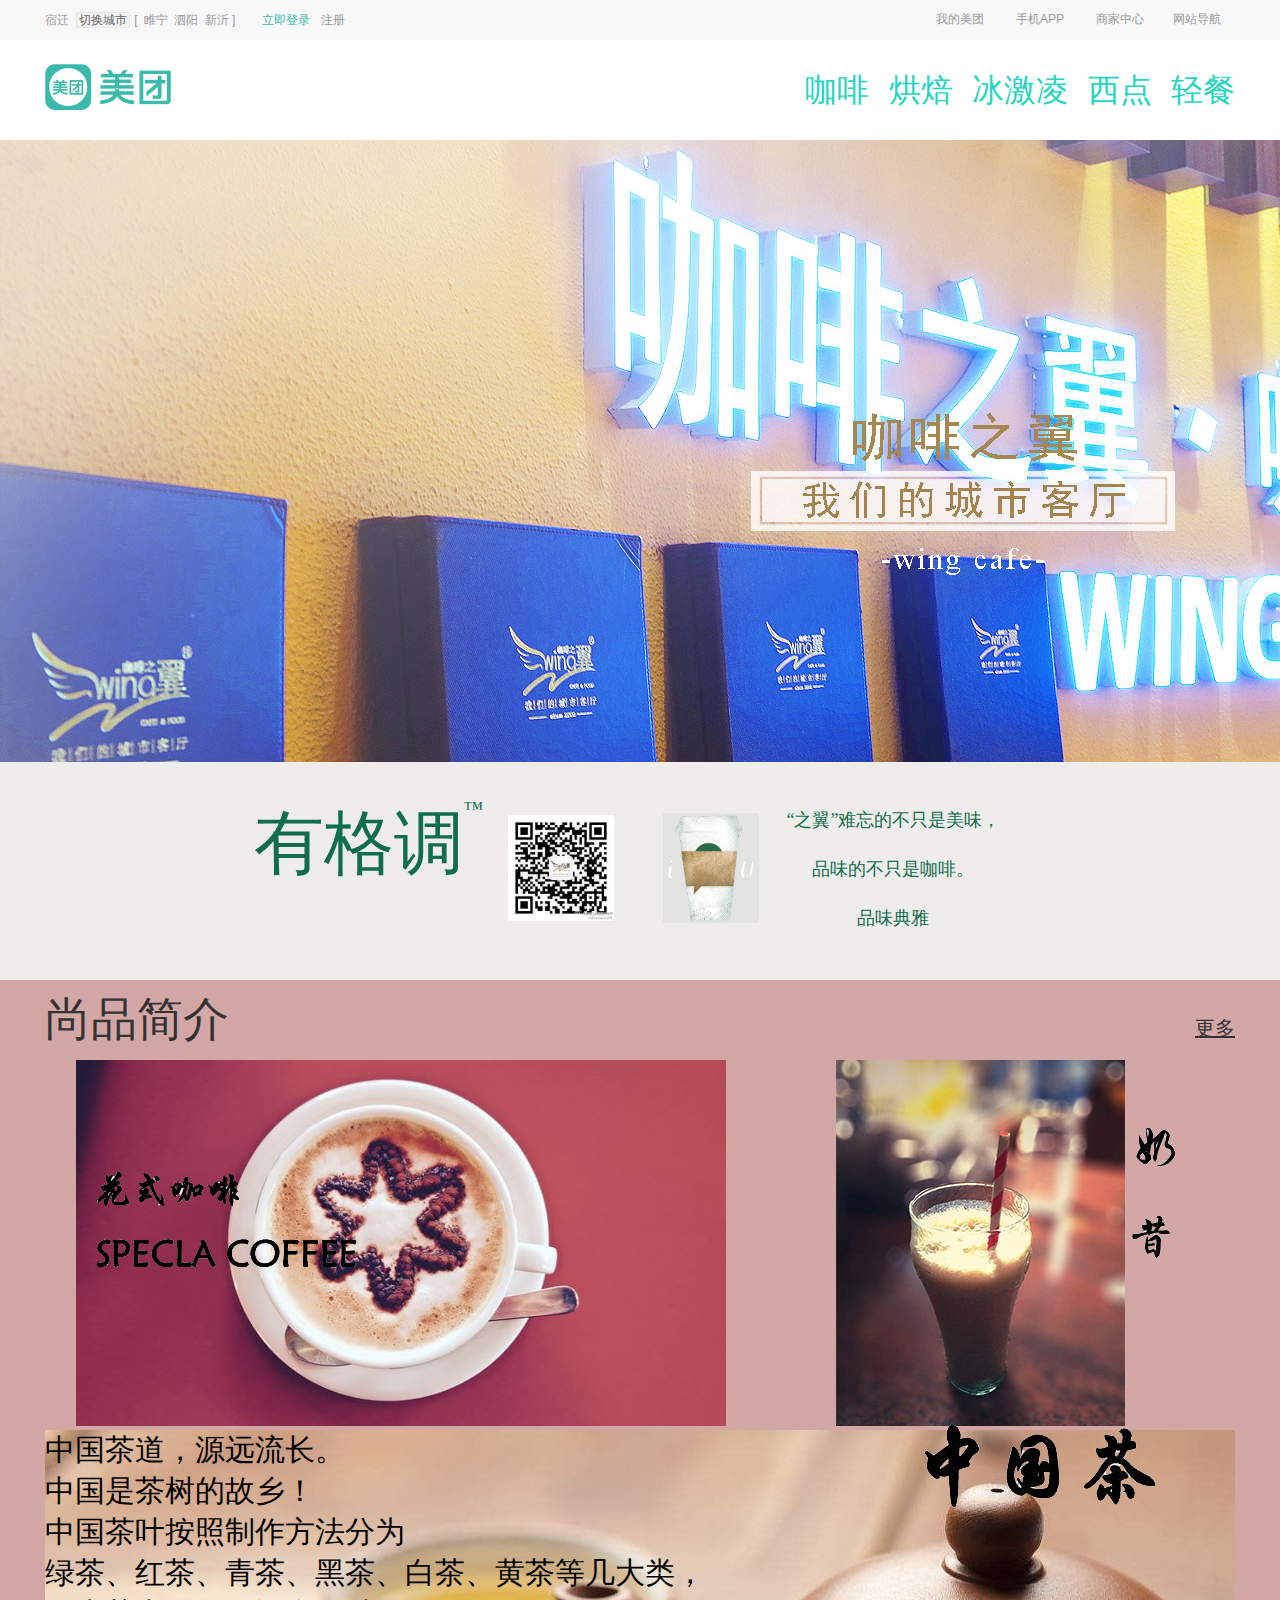
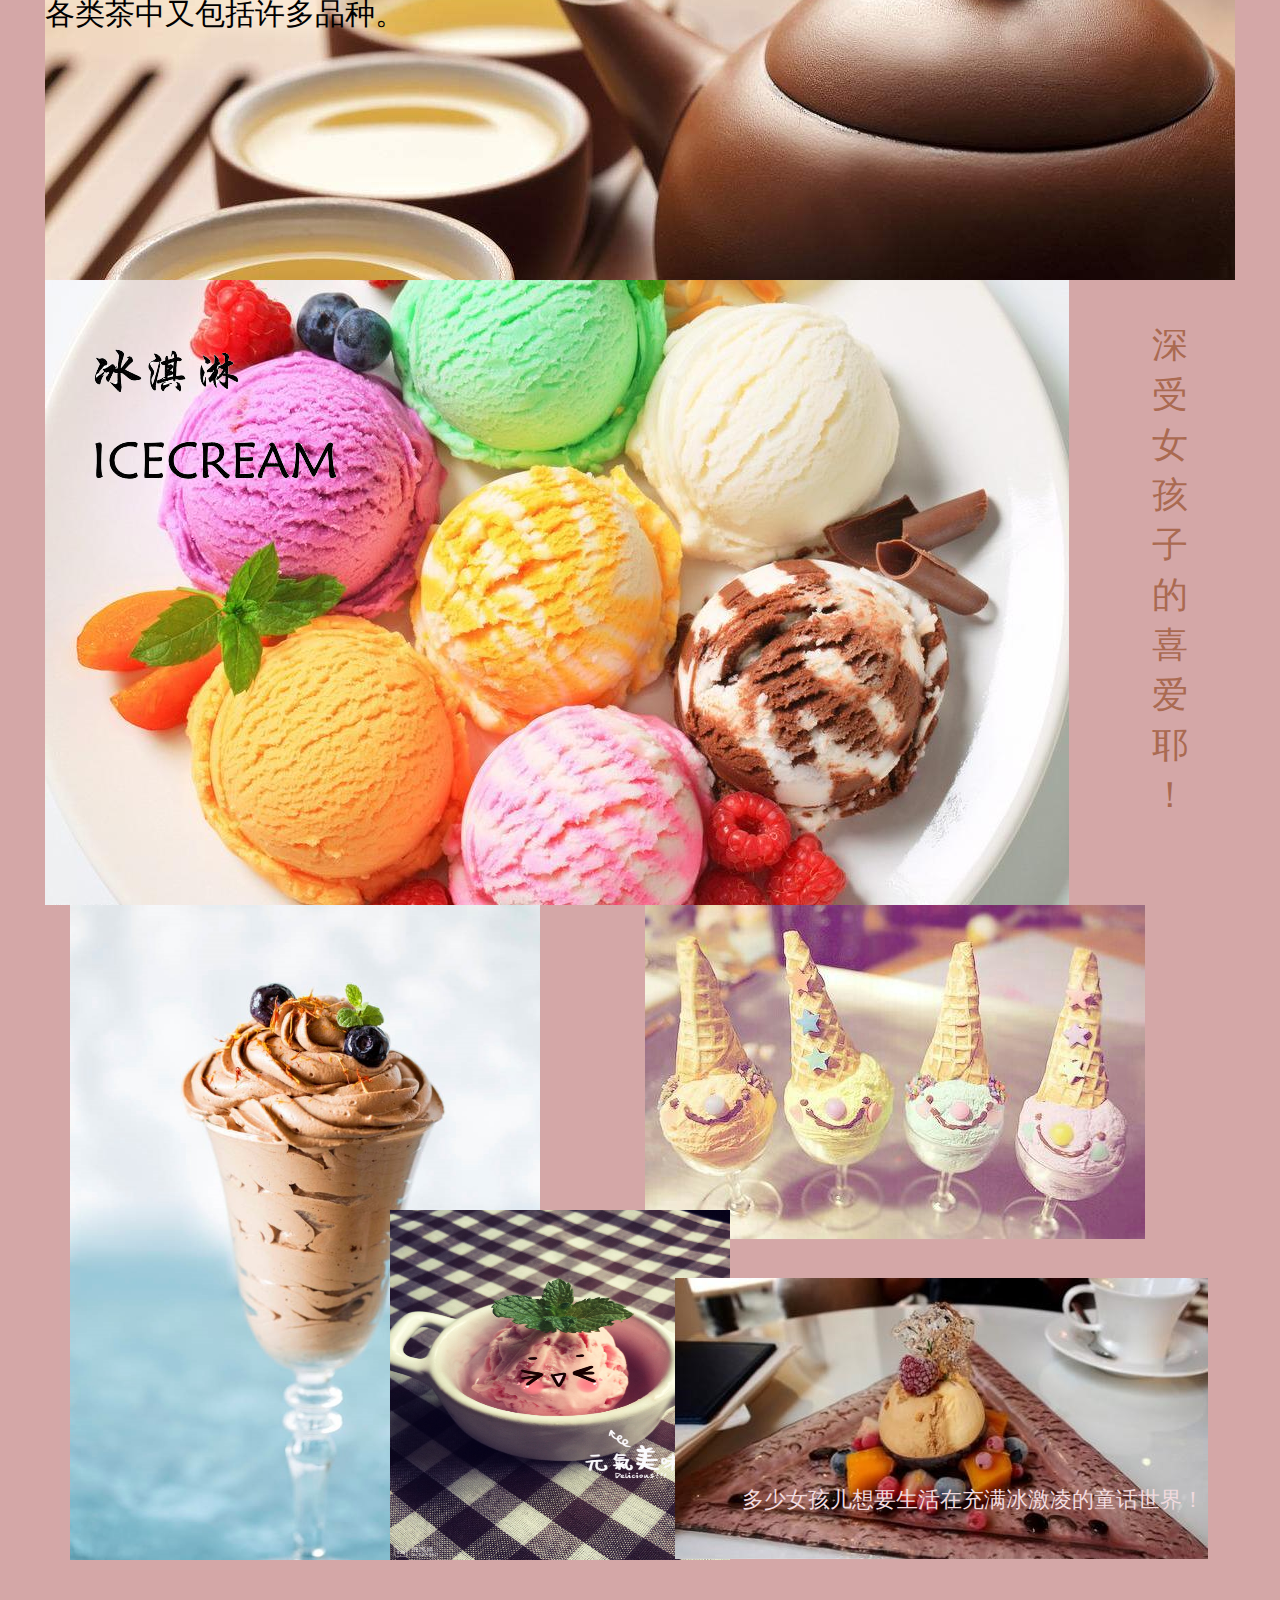
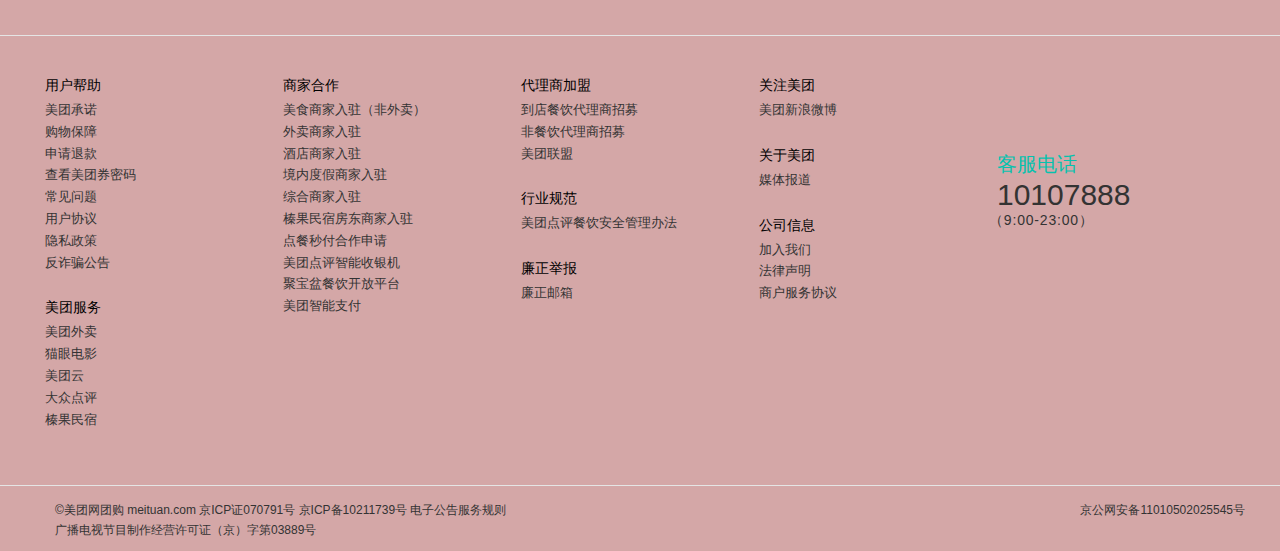
<file: content/coffee.html>
<!DOCTYPE html>
<html lang="en">
<head>
	<meta charset="UTF-8">
	<title>咖啡之翼'咖餐厅</title>
	<link rel="stylesheet" href="../css/common.css">
	<link rel="stylesheet" href="../css/reset.css">
	<link rel="stylesheet" href="../css/index_yinpin.css">
			<!-- 引入网页头部ico图标 -->
	<link rel="shortcut icon" href="../images/icon1.ico">
</head>
<body>
	<!-- 顶部定位栏 S  -->
	<div class="header">
		<!-- 头部导航 S-->
		<div class="nav clearfix container">
			<div class="nleft">
				宿迁
				<a href="#" class="nposition">切换城市</a>[
				<a href="#">睢宁</a>
				<a href="#">泗阳</a>
				<a href="#">新沂</a> ]
				<a href="../login/login.html" class="nlogin">立即登录</a>
				<a href="../login/login.html">注册</a>
			</div>
			<div class="nright">
				<ul class="clearfix">
					<li class="nmy"><a href="#">我的美团</a>
						<ul>
							<li><a href="../login/login.html" target="_blank">我的订单</a></li>
							<li><a href="../login/login.html" target="_blank">我的评价</a></li>
							<li><a href="../login/login.html" target="_blank">我的收藏</a></li>
							<li><a href="../login/login.html" target="_blank">抵用券</a></li>
							<li><a href="../login/login.html" target="_blank">账户设置</a></li>
						</ul>
					</li>
					<li><a href="#">手机APP</a></li>
					<li class="ntrade"><a href="#">商家中心</a>
						<div class="nline"></div>
						<ul>
							<li><a href="#">登录商家中心</a></li>
							<li><a href="shangjia.html">我想合作</a></li>
							<li><a href="#">手机免费开店</a></li>
							<li><a href="#">餐饮代理商招募</a></li>
							<li><a href="#">商家申请开票</a></li>
						</ul>
					</li>
					<li class="wzdh">网站导航
						<div class="nline_"></div>
						<div class="navmenu clearfix">
							<dl class="hotel">
								<dt>酒店旅游</dt>
								<dd><a href="mtjd.html">酒店</a></dd>
								<dd><a href="mtjd.html">高端酒店</a></dd>
								<dd><a href="mtjd.html">主题酒店</a></dd>
								<dd><a href="mtjd.html">青年旅社</a></dd>
								<dd><a href="mtjd.html">客栈</a></dd>
								<dd><a href="#">周边游</a></dd>
								<dd><a href="#">景点门票</a></dd>
								<dd><a href="#">温泉</a></dd>
								<dd><a href="#">农家乐</a></dd>
								<dd><a href="#">公园游乐园</a></dd>
								<dd><a href="#">跟团游</a></dd>
								<dd><a href="#">国内游</a></dd>
								<dd><a href="#">境外游</a></dd>
								<dd><a href="#">签证</a></dd>
							</dl>
							<dl class="cate">
								<dt>吃美食</dt>
								<dd><a href="#">美食</a></dd>
								<dd><a href="#">特色小吃</a></dd>
								<dd><a href="#">烧烤</a></dd>
								<dd><a href="#">自助餐</a></dd>
								<dd><a href="#">火锅</a></dd>
								<dd><a href="#">代金券</a></dd>
							</dl>
							<dl>
								<dt>看电影</dt>
								<dd><a href="#">热映电影</a></dd>
							</dl>
							<dl class="app">
								<dt>手机应用</dt>
								<dd><a href="../index.html"><img src="../images/index/meituan.png" alt=""></a></dd>
								<dd><a href="waimai.html"><img src="../images/index/waimai.png" alt=""></a></dd>
								<dd><a href="#"><img src="../images/index/zhenguo.png" alt=""></a></dd>
								<dd><a href="hezuo.html"><img src="../images/index/dianping.png" alt=""></a></dd>
								<dd><a href="#"><img src="../images/index/maoyan.png" alt=""></a></dd>
							</dl>
						</div>
					</li>
				</ul>
			</div>
		</div>
	</div>
	<!-- 顶部定位栏 E  -->

	<!-- 顶部导航栏  S -->
	<div class="nav">
		<div class="container coffee clearfix">
			<!-- logo图标 -->
			<a href="../index.html"><img src="../images/index/logo.png" alt=""></a>
			<!-- 放置a标签 -->
			<ul class="brand">
				<li><a href="">咖啡</a></li>
				<li><a href="">烘焙</a></li>
				<li><a href="">冰激凌</a></li>
				<li><a href="">西点</a></li>
				<li><a href="">轻餐</a></li>
			</ul>
		</div>
	</div>
	<div class="img">
		<a href="coffeedesc.html" target="_blank"><img src="../images/coffee/咖啡之翼028.jpg" alt=""></a>
	</div>
	<!-- 顶部导航栏  E -->
	
	<!-- 过渡段 S  -->
	<div class="caidan">
		<div class="container gediao">
			<div class="title">
				<span>有格调<p>&trade;</p></span>
			</div>
			<div class="erweima">
				<img src="../images/coffee/2013112195239848_1-300x300-150x150.jpg" alt="">
			</div>
			<div class="coffee">
				<img src="../images/coffee/wsg-cup.png" alt="">
			</div>
			<div class="self">
				<p>“之翼”难忘的不只是美味，</p>
				<p>品味的不只是咖啡。</p>
				<p>品味典雅</p>
			</div>			
		</div>
	</div>
	<!-- 过渡段 E  -->

	<!-- 介绍栏 S  -->
	<div class="jieshao">
		<div class="container">
			<div class="left"><a href="#">尚品简介</a></div>
			
			<div class="more"><a href="coffee_danpin.html" target="_blank">更多</a></div>
		</div>
	</div>
	<!-- 介绍栏 E  -->

	<!-- 菜单列表 S  -->
	<div class="content">
		<div class="container">
			<!-- 花式咖啡 S -->
			<div class="list">
				<img src="../images/coffee/coffee8.png" alt="">
			</div>
			<!-- 花式咖啡 E -->

			<!-- 奶昔  S  -->
			<div class="milk">
				<img src="../images/coffee/coffee14.png" alt="">
			</div>
			<!-- 奶昔  E  -->

			<!-- 中国茶  S  -->
			<div class="tea">
				<p>中国茶道，源远流长。</p>
				<p>中国是茶树的故乡！</p>
				<p>中国茶叶按照制作方法分为</p>
				<p>绿茶、红茶、青茶、黑茶、白茶、黄茶等几大类，</p>
				<p>各类茶中又包括许多品种。</p>
				<img src="../images/coffee/coffee3.png" alt="">
			</div>
			<!-- 中国茶  E  -->

			<!-- 冰激凌 S  -->
			<div class="ice">
				<img src="../images/coffee/coffee17.png" alt="">
				<span>
					深<br>
					受<br>
					女<br>
					孩<br>
					子<br>
					的<br>
					喜<br>
					爱<br>
					耶<br>
					！
				</span>
				<img src="../images/coffee/9c16fdfaaf51f3de9b1fdb4c9feef01f3a29796c.jpg" alt="">
				<!-- <p>冰淇淋是以饮用水、牛乳、奶粉、奶油（或植物油脂）、食糖等为主要原料</p> -->
				<img src="../images/coffee/91529822720e0cf35e8ad6380046f21fbf09aaf0.jpg" alt="">
				<img src="../images/coffee/20151010085420_y38vj.jpeg" alt="">
				<img src="../images/coffee/u=3302393860,963853745&fm=27&gp=0.jpg" alt="">
				<p>多少女孩儿想要生活在充满冰激凌的童话世界！</p>
			</div>
			<!-- 冰激凌 E  -->
		</div>
	</div>
	<!-- 菜单列表 E  -->

	<!-- 底部开始 footer 部分 S -->
	<div class="footer"onclick="out()">
		<div class="container clearfix">
			<div class="fone">
				<dl>
					<dt>用户帮助</dt>
					<dd><a href="#">美团承诺</a></dd>
					<dd><a href="#">购物保障</a></dd>
					<dd><a href="#">申请退款</a></dd>
					<dd><a href="#">查看美团券密码</a></dd>
					<dd><a href="#">常见问题</a></dd>
					<dd><a href="#">用户协议</a></dd>
					<dd><a href="#">隐私政策</a></dd>
					<dd><a href="#">反诈骗公告</a></dd>
				</dl>
				<dl>
					<dt>美团服务</dt>
					<dd><a href="#">美团外卖</a></dd>
					<dd><a href="#">猫眼电影</a></dd>
					<dd><a href="#">美团云</a></dd>
					<dd><a href="#">大众点评</a></dd>
					<dd><a href="#">榛果民宿</a></dd>
				</dl>
			</div>
			<div class="ftwo">
				<dl>
					<dt>商家合作</dt>
					<dd><a href="#">美食商家入驻（非外卖）</a></dd>
					<dd><a href="#">外卖商家入驻</a></dd>
					<dd><a href="#">酒店商家入驻</a></dd>
					<dd><a href="#">境内度假商家入驻</a></dd>
					<dd><a href="#">综合商家入驻</a></dd>
					<dd><a href="#">榛果民宿房东商家入驻</a></dd>
					<dd><a href="#">点餐秒付合作申请</a></dd>
					<dd><a href="#">美团点评智能收银机</a></dd>
					<dd><a href="#">聚宝盆餐饮开放平台</a></dd>
					<dd><a href="#">美团智能支付</a></dd>
				</dl>
			</div>
		
			<div class="fthree">
				<dl>
					<dt>代理商加盟</a></dt>
					<dd><a href="#">到店餐饮代理商招募</a></dd>
					<dd><a href="#">非餐饮代理商招募</a></dd>
					<dd><a href="#">美团联盟</a></dd>
				</dl>
				<dl>
					<dt>行业规范</dt>
					<dd><a href="#">美团点评餐饮安全管理办法</a></dd>
				</dl>
				<dl>
					<dt>廉正举报</dt>
					<dd><a href="#">廉正邮箱</a></dd>
				</dl>
			</div>

			<div class="ffour">
				<dl>
					<dt>关注美团</dt>
					<dd><a href="#">美团新浪微博</a></dd>
				</dl>


				<dl>
					<dt>关于美团</dt>
					<dd><a href="#">媒体报道</a></dd>
				</dl>
				<dl>
					<dt>公司信息</dt>
					<dd><a href="#">加入我们</a></dd>
					<dd><a href="#">法律声明</a></dd>
					<dd><a href="#">商户服务协议</a></dd>
				</dl>	
			</div>		
			<div class="ffive">
				<p class="ftitle">客服电话</p>
				<p class="fphone">10107888</p>
				<p class="ftime">（9:00-23:00）</p>
			</div>
		</div>
	</div>
	<!-- 底部开始 footer 部分 E -->

	<!-- 底部版权开始 footer 部分 S -->
	<div class="footer-copy container "onclick="out()">
			<div class="fcopy-left">
				<p>©美团网团购 meituan.com <a href="#">京ICP证070791号</a><a href="#"> 京ICP备10211739号</a> <a href="#">电子公告服务规则</a></p>
				<p><a href="#">广播电视节目制作经营许可证（京）字第03889号</a></p>
			</div>
			<div class="fcopy-right">
				<p><a href="#">京公网安备11010502025545号</a></p>
			</div>
	</div>
	<!-- 底部版权开始 footer 部分 E -->

</body>
</html>
</file>
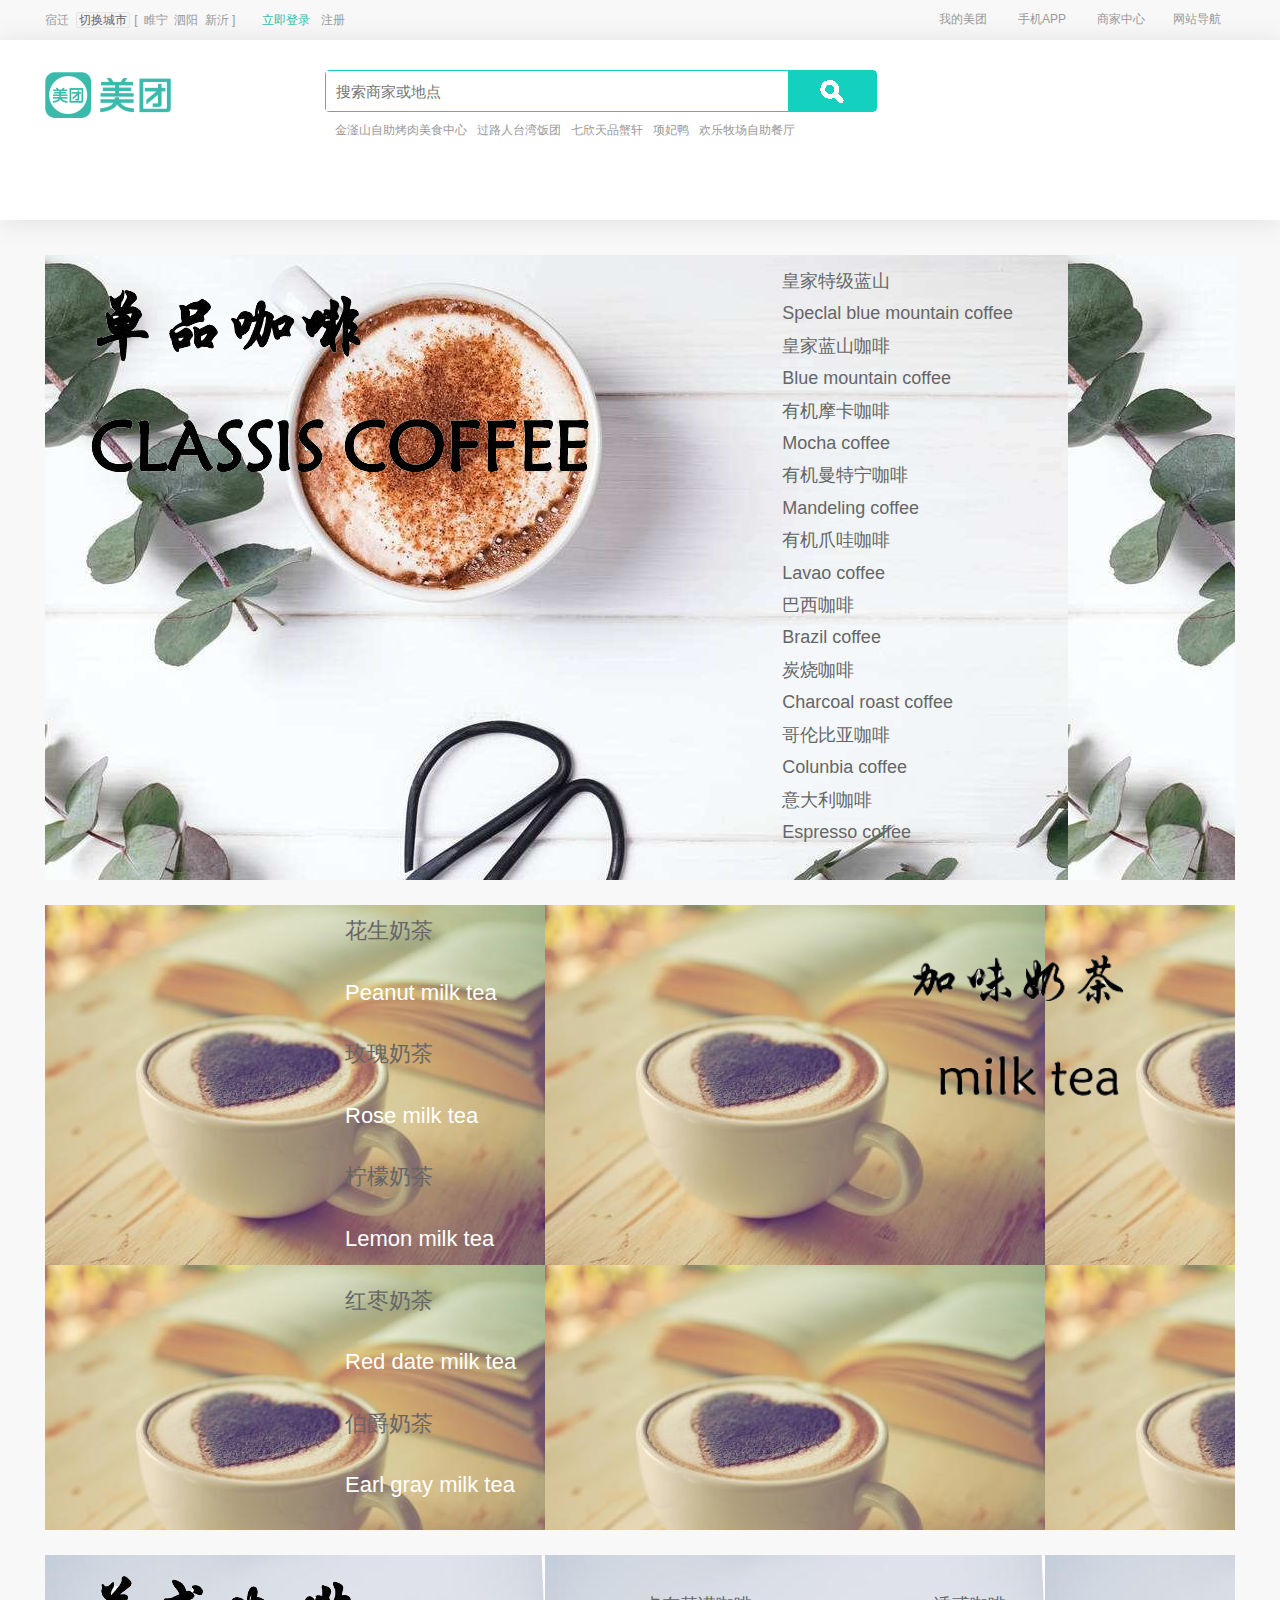
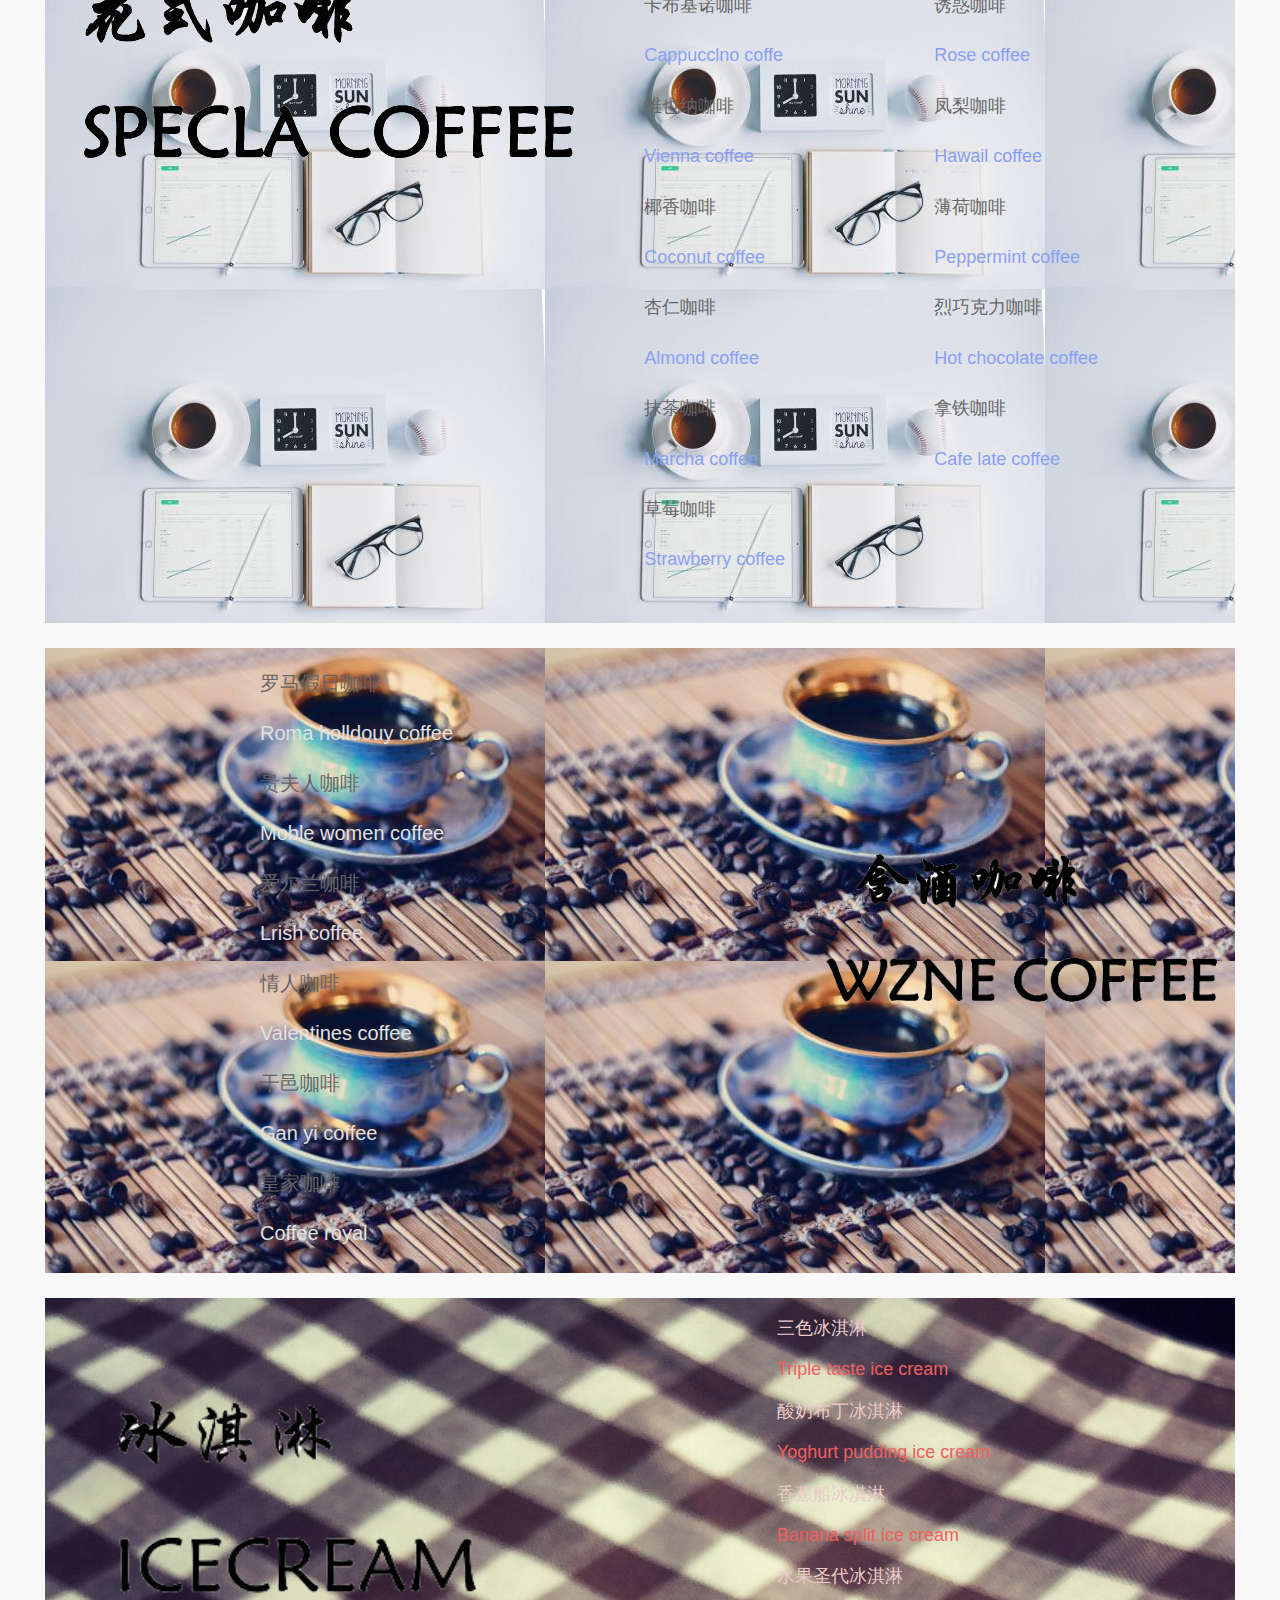
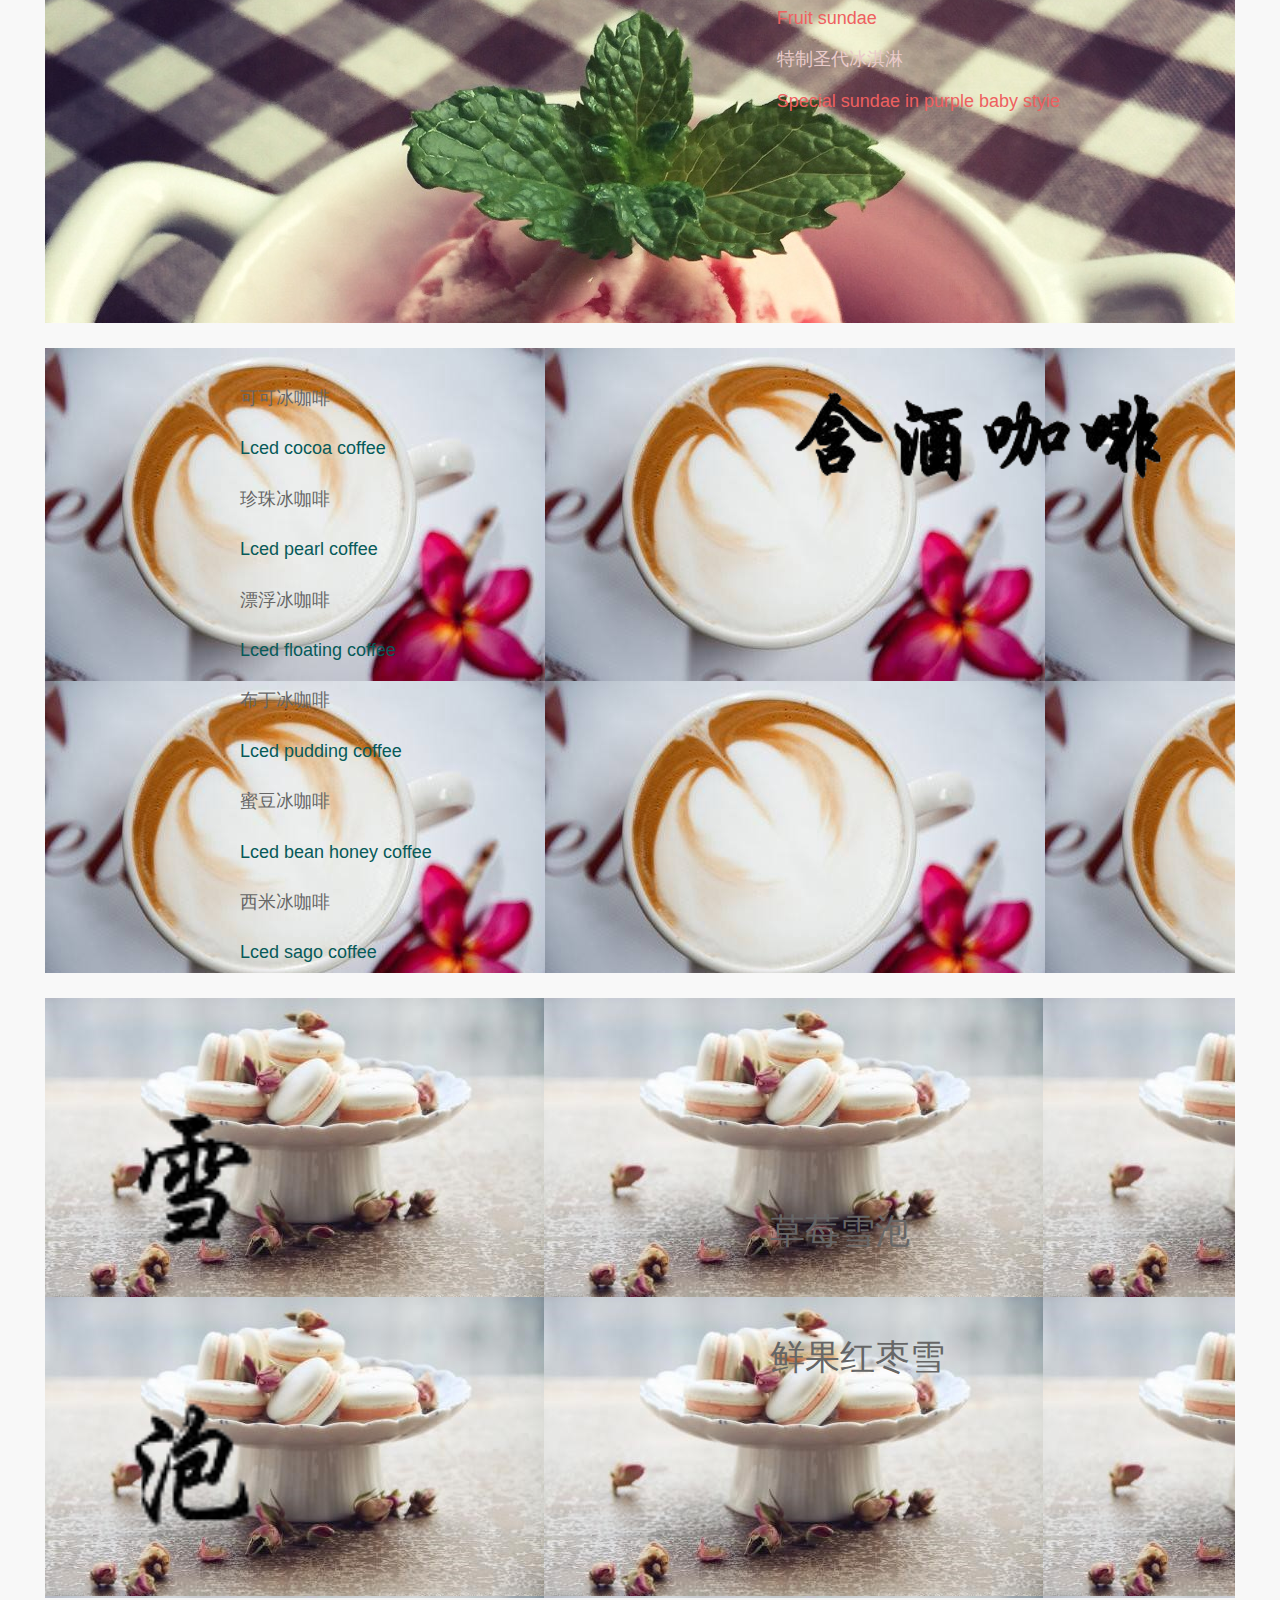
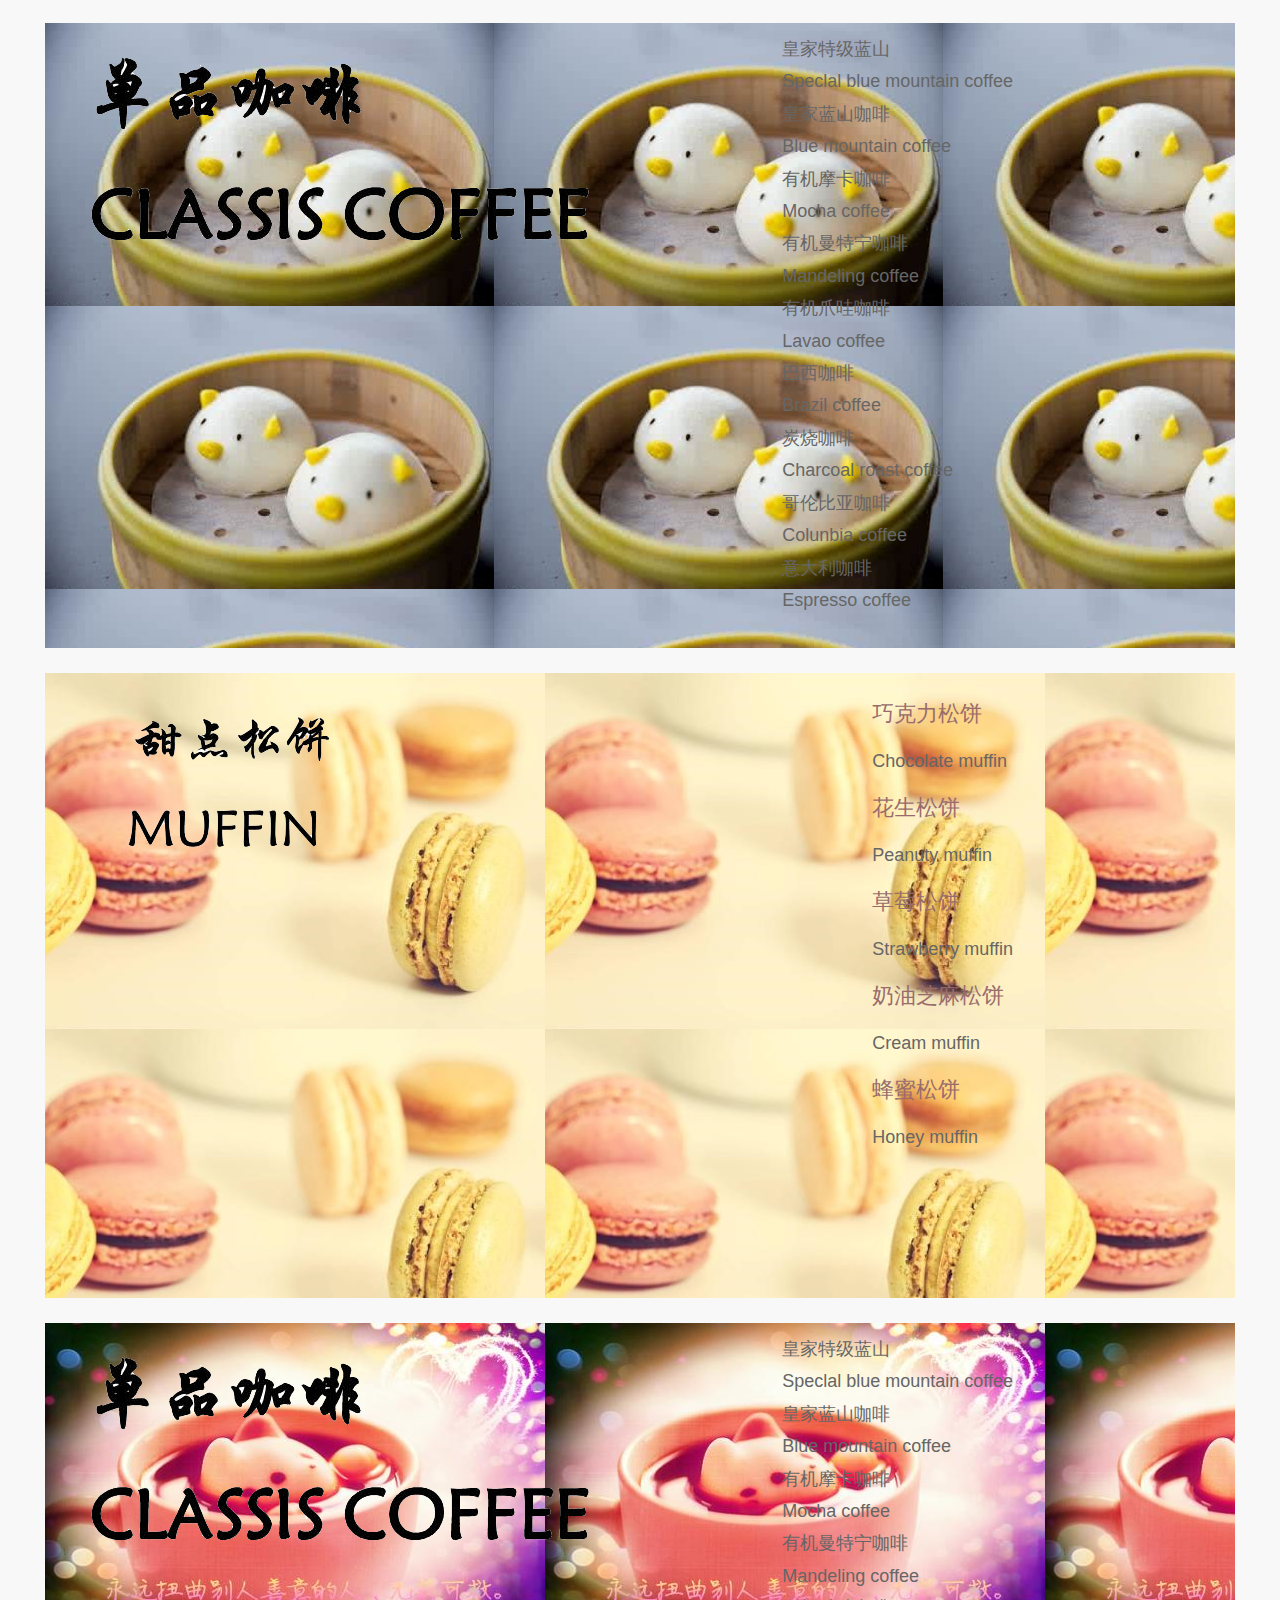
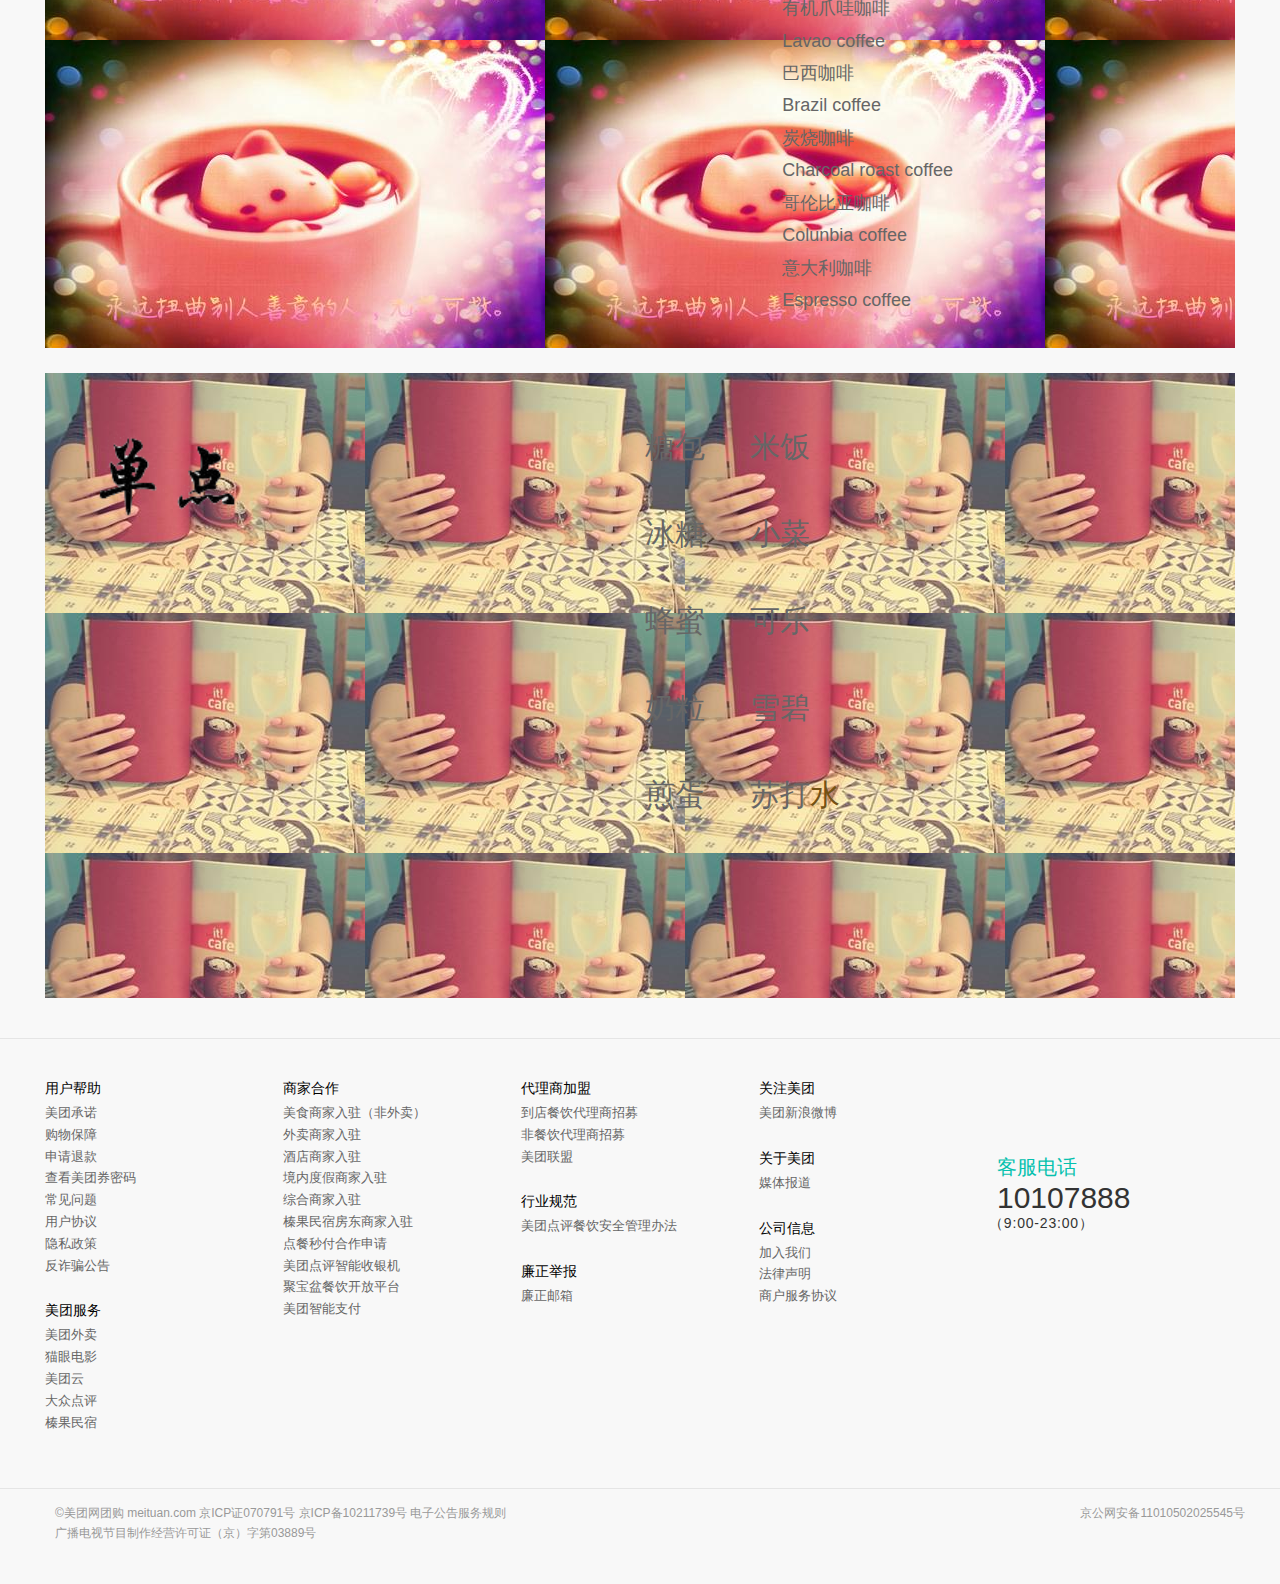
<file: content/coffee_danpin.html>
<!DOCTYPE html>
<html lang="en">
<head>
	<meta charset="UTF-8">
	<title>Coffee menu</title>
	<link rel="stylesheet" href="../css/common.css">
	<link rel="stylesheet" href="../css/reset.css">
	<link rel="stylesheet" href="../css/coffee_danpin_index.css">
			<!-- 引入网页头部ico图标 -->
	<link rel="shortcut icon" href="../images/icon1.ico">
</head>
<body>
	<!-- 头部 header S -->
	<div class="header">
		<!-- 头部导航 S-->
		<div class="nav clearfix container">
			<div class="nleft">
				宿迁
				<a href="#" class="nposition">切换城市</a>[
				<a href="#">睢宁</a>
				<a href="#">泗阳</a>
				<a href="#">新沂</a> ]
				<a href="../login/login.html" class="nlogin">立即登录</a>
				<a href="../login/zc.html">注册</a>
			</div>
			<div class="nright">
				<ul class="clearfix">
					<li class="nmy"><a href="#">我的美团</a>
						<ul>
							<li><a href="../login/login.html" target="_blank">我的订单</a></li>
							<li><a href="../login/login.html" target="_blank">我的评价</a></li>
							<li><a href="../login/login.html" target="_blank">我的收藏</a></li>
							<li><a href="../login/login.html" target="_blank">抵用券</a></li>
							<li><a href="../login/login.html" target="_blank">账户设置</a></li>
						</ul>
					</li>
					<li><a href="#">手机APP</a></li>
					<li class="ntrade"><a href="#">商家中心</a>
						<div class="nline"></div>
						<ul>
							<li><a href="#">登录商家中心</a></li>
							<li><a href="shangjia.html">我想合作</a></li>
							<li><a href="#">手机免费开店</a></li>
							<li><a href="#">餐饮代理商招募</a></li>
							<li><a href="#">商家申请开票</a></li>
						</ul>
					</li>
					<li class="wzdh">网站导航
						<div class="nline_"></div>
						<div class="navmenu clearfix">
							<dl class="hotel">
								<dt>酒店旅游</dt>
								<dd><a href="mtjd.html">酒店</a></dd>
								<dd><a href="mtjd.html">高端酒店</a></dd>
								<dd><a href="mtjd.html">主题酒店</a></dd>
								<dd><a href="mtjd.html">青年旅社</a></dd>
								<dd><a href="mtjd.html">客栈</a></dd>
								<dd><a href="#">周边游</a></dd>
								<dd><a href="#">景点门票</a></dd>
								<dd><a href="#">温泉</a></dd>
								<dd><a href="#">农家乐</a></dd>
								<dd><a href="#">公园游乐园</a></dd>
								<dd><a href="#">跟团游</a></dd>
								<dd><a href="#">国内游</a></dd>
								<dd><a href="#">境外游</a></dd>
								<dd><a href="#">签证</a></dd>
							</dl>
							<dl class="cate">
								<dt>吃美食</dt>
								<dd><a href="#">美食</a></dd>
								<dd><a href="#">特色小吃</a></dd>
								<dd><a href="#">烧烤</a></dd>
								<dd><a href="#">自助餐</a></dd>
								<dd><a href="#">火锅</a></dd>
								<dd><a href="#">代金券</a></dd>
							</dl>
							<dl>
								<dt>看电影</dt>
								<dd><a href="#">热映电影</a></dd>
							</dl>
							<dl class="app">
								<dt>手机应用</dt>
								<dd><a href="../index.html"><img src="../images/index/meituan.png" alt=""></a></dd>
								<dd><a href="waimai.html"><img src="../images/index/waimai.png" alt=""></a></dd>
								<dd><a href="#"><img src="../images/index/zhenguo.png" alt=""></a></dd>
								<dd><a href="hezuo.html"><img src="../images/index/dianping.png" alt=""></a></dd>
								<dd><a href="#"><img src="../images/index/maoyan.png" alt=""></a></dd>
							</dl>
						</div>
					</li>
				</ul>
			</div>
		</div>
		<!-- 头部导航 E -->
		<div class="head_ clearfix">
			<div class="container clearfix">
				<!-- logo -->
				<div class="logo">
					<a href="coffee.html"><img src="../images/index/logo.png" alt=""></a>
				</div>
				<!-- 搜索 -->
				<div class="search">
					<div class="search-block">
						<input type="text" name="" id="search" placeholder="搜索商家或地点" onclick ="xianshi()" >
						<button></button>
						<dl id="search_hot">
							<dt>热门搜索</dt>
							<dd><a href="#">金滏山自助烤肉美食中心</a></dd>
							<dd><a href="#">过路人台湾饭团</a></dd>
							<dd><a href="#">七欣天品蟹轩</a></dd>
							<dd><a href="#">项妃鸭</a></dd>
						</dl>
					</div>
					<div class="search-word">
						<a href="#">金滏山自助烤肉美食中心</a><a href="#">过路人台湾饭团</a><a href="#">七欣天品蟹轩</a><a href="#">项妃鸭</a><a href="#">欢乐牧场自助餐厅</a>
					</div>
				</div>
			</div>
		</div>
	</div>
	<!-- 头部 header E -->

	<!-- 照片部分  S  1 -->
	<div class="navimg">
		<div class="container">
			<a href="#"><img src="../images/coffee/coffee1.png" alt=""></a>
			<div class="single">
				<a href="coffee_xiaodanpin4.html">皇家特级蓝山</a> <br>
				Speclal blue mountain coffee <br>
				<a href="coffee_xiaodanpin.html">皇家蓝山咖啡</a> <br>
				Blue mountain coffee <br>
				<a href="coffee_xiaodanpin1.html">有机摩卡咖啡</a> <br>
				Mocha coffee <br>
				<a href="coffee_xiaodanpin2.html">有机曼特宁咖啡</a> <br>
				Mandeling coffee <br>
				<a href="coffee_xiaodanpin.html">有机爪哇咖啡</a> <br>
				Lavao coffee <br>
				<a href="coffee_xiaodanpin1.html">巴西咖啡</a> <br>
				Brazil coffee <br>
				<a href="coffee_xiaodanpin2.html">炭烧咖啡</a> <br>
				Charcoal roast coffee <br>
				<a href="coffee_xiaodanpin.html">哥伦比亚咖啡</a> <br>
				Colunbia coffee <br>
				<a href="coffee_xiaodanpin1.html">意大利咖啡</a> <br>
				Espresso coffee 
			</div>
		</div>
	</div>
	<!-- 照片部分  E  -->

	<!-- 照片部分  S  2 -->
	<div class="navimg">
		<div class="container">
			<a href="coffee_xiaodanpin3.html"><img src="../images/coffee/coffee10.png" alt=""></a>
			<div class="single">
				<a href="coffee_xiaodanpin3.html">花生奶茶</a>  <br>
				Peanut milk tea <br>
				<a href="coffee_xiaodanpin2.html">玫瑰奶茶</a> <br>
				Rose milk tea<br>
				<a href="coffee_xiaodanpin1.html">柠檬奶茶</a> <br>
				Lemon milk tea <br>
				<a href="coffee_xiaodanpin4.html">红枣奶茶</a> <br>
				Red date milk tea <br>
				<a href="coffee_xiaodanpin3.html">伯爵奶茶</a> <br>
				Earl gray milk tea 
			</div>
		</div>
	</div>
	<!-- 照片部分  E  -->

	<!-- 照片部分  S  3 -->
	<!-- 花式咖啡 -->
	<div class="navimg">
		<div class="container">
			<a href="#"><img src="../images/coffee/coffee8.png" alt=""></a>
			<div class="single coffee">
				<a href="#">卡布基诺咖啡</a> <br>
				Cappucclno coffe <br> 
				<a href="#">维也纳咖啡</a> <br>
				Vienna coffee  <br>
				<a href="#">椰香咖啡</a> <br>
				Coconut coffee <br>
				<a href="#">杏仁咖啡</a> <br>
				Almond coffee <br>
				<a href="#">抹茶咖啡</a> <br>
				Marcha coffee <br>
				<a href="#">草莓咖啡</a>     <br>
				Strawberry coffee   
			</div>
			<div class="single csingle">
				<a href="#">诱惑咖啡</a>		<br>
				Rose coffee <br>
				<a href="#">凤梨咖啡</a> <br>
				Hawail coffee <br>
				<a href="#">薄荷咖啡</a>  <br>
				Peppermint coffee  <br> 
				<a href="#">烈巧克力咖啡</a>    <br>
				Hot chocolate coffee    <br>                
				<a href="#">拿铁咖啡</a>          <br>
				Cafe late coffee  
			</div>
		</div>
	</div>
	<!-- 照片部分  E  -->

	<!-- 照片部分  S  4 -->
	<div class="navimg">
		<div class="container">
			<a href="#"><img src="../images/coffee/coffee2.png" alt=""></a>
			<div class="single">
				<a href="#">罗马假日咖啡</a> <br>
				Roma holldouy coffee <br>
				<a href="#">贵夫人咖啡</a>  <br>
				Moble women coffee  <br>
				<a href="#">爱尔兰咖啡</a>  <br>
				Lrish coffee <br>
				<a href="#">情人咖啡</a> <br>
				Valentines coffee <br>
				<a href="#">干邑咖啡</a> <br>
				Gan yi coffee <br>
				<a href="#">皇家咖啡</a>  <br>
				Coffee royal
			</div>
		</div>
	</div>
	<!-- 照片部分  E  -->

	<!-- 照片部分  S  5 -->
	<div class="navimg">
		<div class="container">
			<a href="#"><img src="../images/coffee/coffee17.png" alt=""></a>
			<div class="single">
				<a href="#">三色冰淇淋 </a>       <br>                  
				Triple taste ice cream   <br>                
				<a href="#">酸奶布丁冰淇淋</a>          <br>             
				Yoghurt pudding ice cream     <br>         
				<a href="#">香蕉船冰淇淋</a>                   <br>       
				Banana split ice cream        <br>           
				<a href="#">水果圣代冰淇淋</a>                  <br>     
				Fruit sundae                   <br>        
				<a href="#">特制圣代冰淇淋</a>                  <br>      
				Special sundae in purple baby styie  
			</div>
		</div>
	</div>
	<!-- 照片部分  E  -->

	<!-- 照片部分  S  6 -->
	<div class="navimg">
		<div class="container">
			<a href="#"><img src="../images/coffee/coffee11.png" alt=""></a>
			<div class="single">
				<a href="#">可可冰咖啡</a> <br>
				Lced cocoa coffee <br>
				<a href="#">珍珠冰咖啡</a> <br>
				Lced pearl coffee <br>
				<a href="#">漂浮冰咖啡</a> <br>
				Lced floating coffee <br>
				<a href="#">布丁冰咖啡</a> <br>
				Lced pudding coffee <br>
				<a href="#">蜜豆冰咖啡</a> <br>
				Lced bean honey coffee <br>
				<a href="#">西米冰咖啡</a> <br>
				Lced sago coffee 
			</div>
		</div>
	</div>
	<!-- 照片部分  E  -->

	<!-- 照片部分  S  7 -->
	<div class="navimg">
		<div class="container">
			<a href="#"><img src="../images/coffee/coffee15.png" alt=""></a>
			<div class="single">
				<a href="#">草莓雪泡</a>  <br>
				<a href="#">鲜果红枣雪</a>
			</div>
		</div>
	</div>
	<!-- 照片部分  E  -->

	<!-- 照片部分  S  8 -->
	<div class="navimg">
		<div class="container">
			<a href="#"><img src="../images/coffee/coffee1.png" alt=""></a>
			<div class="single">
				<a href="#">皇家特级蓝山</a> <br>
				Speclal blue mountain coffee <br>
				<a href="#">皇家蓝山咖啡</a> <br>
				Blue mountain coffee <br>
				<a href="#">有机摩卡咖啡</a> <br>
				Mocha coffee <br>
				<a href="#">有机曼特宁咖啡</a> <br>
				Mandeling coffee <br>
				<a href="#">有机爪哇咖啡</a> <br>
				Lavao coffee <br>
				<a href="#">巴西咖啡 </a><br>
				Brazil coffee <br>
				<a href="#">炭烧咖啡</a> <br>
				Charcoal roast coffee <br>
				<a href="#">哥伦比亚咖啡</a> <br>
				Colunbia coffee <br>
				<a href="#">意大利咖啡</a> <br>
				Espresso coffee 
			</div>
		</div>
	</div>
	<!-- 照片部分  E  -->

	<!-- 照片部分  S  9 -->
	<div class="navimg">
		<div class="container">
			<a href="#"><img src="../images/coffee/coffee16.png" alt=""></a>
			<div class="single">
				<a href="#">巧克力松饼</a> <br>
				Chocolate muffin <br>
				<a href="#">花生松饼 </a> <br>
				Peanuty muffin <br>
				<a href="#">草莓松饼</a> <br>
				Strawberry muffin <br>
				<a href="#">奶油芝麻松饼 </a> <br>
				Cream muffin <br>
				<a href="#">蜂蜜松饼</a> <br>
				Honey muffin 
			</div>
		</div>
	</div>
	<!-- 照片部分  E  -->

	<!-- 照片部分  S  10 -->
	<div class="navimg">
		<div class="container">
			<a href="#"><img src="../images/coffee/coffee1.png" alt=""></a>
			<div class="single">
				<a href="#">皇家特级蓝山</a> <br>
				Speclal blue mountain coffee <br>
				<a href="#">皇家蓝山咖啡</a> <br>
				Blue mountain coffee <br>
				<a href="#">有机摩卡咖啡</a> <br>
				Mocha coffee <br>
				<a href="#">有机曼特宁咖啡</a> <br>
				Mandeling coffee <br>
				<a href="#">有机爪哇咖啡</a> <br>
				Lavao coffee <br>
				<a href="#">巴西咖啡</a> <br>
				Brazil coffee <br>
				<a href="#">炭烧咖啡</a> <br>
				Charcoal roast coffee <br>
				<a href="#">哥伦比亚咖啡</a> <br>
				Colunbia coffee <br>
				<a href="#">意大利咖啡</a> <br>
				Espresso coffee 
			</div>
		</div>
	</div>
	<!-- 照片部分  E  -->

	<!-- 照片部分  S  11 -->
	<div class="navimg">
		<div class="container">
			<a href="#"><img src="../images/coffee/coffee5.png" alt=""></a>
			<div class="single">
				<a href="#">糖包</a>	<br>
				<a href="#">冰糖</a><br>
				<a href="#">蜂蜜</a><br>
				<a href="#">奶粒</a><br>
				<a href="#">煎蛋</a><br>
			</div>
			<div class="rsingle">
				<a href="#">米饭</a><br>
				<a href="#">小菜</a><br>
				<a href="#">可乐</a><br>
				<a href="#">雪碧</a><br>
				<a href="#">苏打</a>水 
			</div>
		</div>
	</div>
	<!-- 照片部分  E  -->

	<!-- 底部开始 footer 部分 S -->
	<div class="footer"onclick="out()">
		<div class="container clearfix">
			<div class="fone">
				<dl>
					<dt>用户帮助</dt>
					<dd><a href="#">美团承诺</a></dd>
					<dd><a href="#">购物保障</a></dd>
					<dd><a href="#">申请退款</a></dd>
					<dd><a href="#">查看美团券密码</a></dd>
					<dd><a href="#">常见问题</a></dd>
					<dd><a href="#">用户协议</a></dd>
					<dd><a href="#">隐私政策</a></dd>
					<dd><a href="#">反诈骗公告</a></dd>
				</dl>
				<dl>
					<dt>美团服务</dt>
					<dd><a href="#">美团外卖</a></dd>
					<dd><a href="#">猫眼电影</a></dd>
					<dd><a href="#">美团云</a></dd>
					<dd><a href="#">大众点评</a></dd>
					<dd><a href="#">榛果民宿</a></dd>
				</dl>
			</div>
			<div class="ftwo">
				<dl>
					<dt>商家合作</dt>
					<dd><a href="#">美食商家入驻（非外卖）</a></dd>
					<dd><a href="#">外卖商家入驻</a></dd>
					<dd><a href="#">酒店商家入驻</a></dd>
					<dd><a href="#">境内度假商家入驻</a></dd>
					<dd><a href="#">综合商家入驻</a></dd>
					<dd><a href="#">榛果民宿房东商家入驻</a></dd>
					<dd><a href="#">点餐秒付合作申请</a></dd>
					<dd><a href="#">美团点评智能收银机</a></dd>
					<dd><a href="#">聚宝盆餐饮开放平台</a></dd>
					<dd><a href="#">美团智能支付</a></dd>
				</dl>
			</div>
		
			<div class="fthree">
				<dl>
					<dt>代理商加盟</a></dt>
					<dd><a href="#">到店餐饮代理商招募</a></dd>
					<dd><a href="#">非餐饮代理商招募</a></dd>
					<dd><a href="#">美团联盟</a></dd>
				</dl>
				<dl>
					<dt>行业规范</dt>
					<dd><a href="#">美团点评餐饮安全管理办法</a></dd>
				</dl>
				<dl>
					<dt>廉正举报</dt>
					<dd><a href="#">廉正邮箱</a></dd>
				</dl>
			</div>

			<div class="ffour">
				<dl>
					<dt>关注美团</dt>
					<dd><a href="#">美团新浪微博</a></dd>
				</dl>


				<dl>
					<dt>关于美团</dt>
					<dd><a href="#">媒体报道</a></dd>
				</dl>
				<dl>
					<dt>公司信息</dt>
					<dd><a href="#">加入我们</a></dd>
					<dd><a href="#">法律声明</a></dd>
					<dd><a href="#">商户服务协议</a></dd>
				</dl>	
			</div>		
			<div class="ffive">
				<p class="ftitle">客服电话</p>
				<p class="fphone">10107888</p>
				<p class="ftime">（9:00-23:00）</p>
			</div>
		</div>
	</div>
	<!-- 底部开始 footer 部分 E -->

	<!-- 底部版权开始 footer 部分 S -->
	<div class="footer-copy container "onclick="out()">
			<div class="fcopy-left">
				<p>©美团网团购 meituan.com <a href="#">京ICP证070791号</a><a href="#"> 京ICP备10211739号</a> <a href="#">电子公告服务规则</a></p>
				<p><a href="#">广播电视节目制作经营许可证（京）字第03889号</a></p>
			</div>
			<div class="fcopy-right">
				<p><a href="#">京公网安备11010502025545号</a></p>
			</div>
	</div>
	<!-- 底部版权开始 footer 部分 E -->
</body>
</html>
</file>
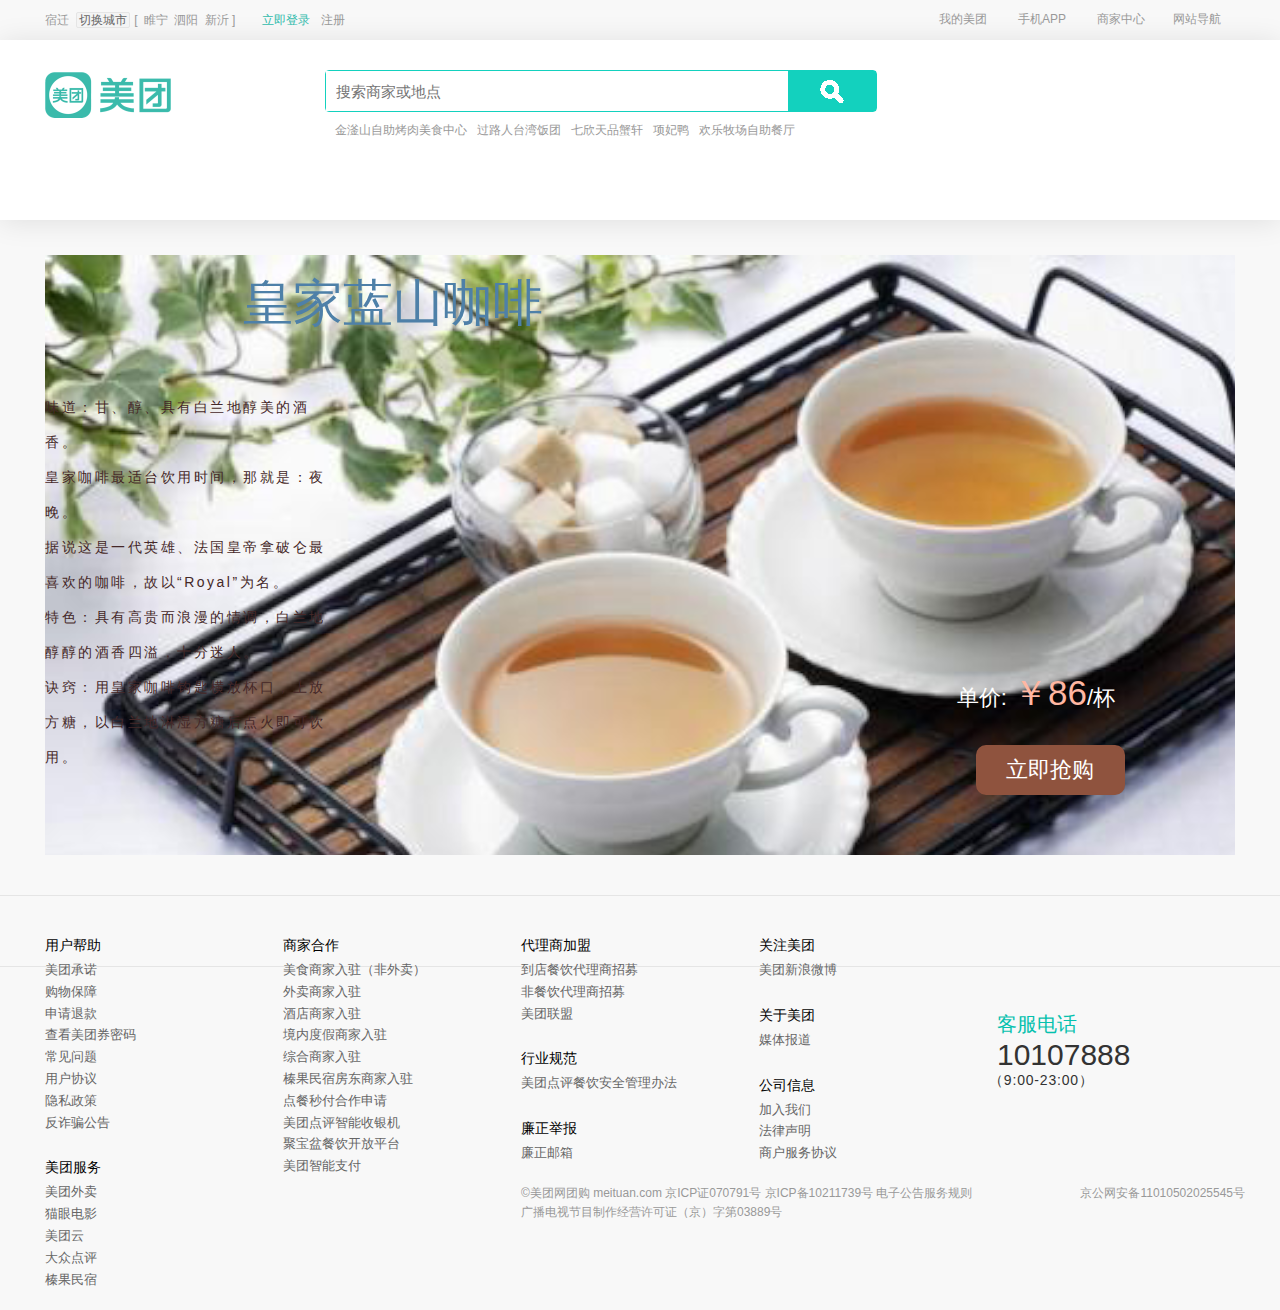
<file: content/coffee_xiaodanpin.html>
<!DOCTYPE html>
<html lang="en">
<head>
	<meta charset="UTF-8">
	<title>皇家蓝山咖啡</title>
	<link rel="stylesheet" href="../css/common.css">
	<link rel="stylesheet" href="../css/reset.css">
	<link rel="stylesheet" href="../css/coffee_xiaodanpin.css">
			<!-- 引入网页头部ico图标 -->
	<link rel="shortcut icon" href="../images/icon1.ico">
</head>
<body>
	<!-- 美团首页头部 header 部分 S -->
	<div class="header">
		<!-- 头部导航 S-->
		<div class="nav clearfix container">
			<div class="nleft">
				宿迁
				<a href="#" class="nposition">切换城市</a>[
				<a href="#">睢宁</a>
				<a href="#">泗阳</a>
				<a href="#">新沂</a> ]
				<a href="#" class="nlogin">立即登录</a>
				<a href="#">注册</a>
			</div>
			<div class="nright">
				<ul class="clearfix">
					<li class="nmy"><a href="#">我的美团</a>
						<ul>
							<li><a href="#">我的订单</a></li>
							<li><a href="#">我的评价</a></li>
							<li><a href="#">我的收藏</a></li>
							<li><a href="#">抵用券</a></li>
							<li><a href="#">账户设置</a></li>
						</ul>
					</li>
					<li><a href="#">手机APP</a></li>
					<li class="ntrade"><a href="#">商家中心</a>
						<div class="nline"></div>
						<ul>
							<li><a href="#">登录商家中心</a></li>
							<li><a href="shangjia.html">我想合作</a></li>
							<li><a href="#">手机免费开店</a></li>
							<li><a href="#">餐饮代理商招募</a></li>
							<li><a href="#">商家申请开票</a></li>
						</ul>
					</li>
					<li class="wzdh">网站导航
						<div class="nline_"></div>
						<div class="navmenu clearfix">
							<dl class="hotel">
								<dt>酒店旅游</dt>
								<dd><a href="mtjd.html">酒店</a></dd>
								<dd><a href="mtjd.html">高端酒店</a></dd>
								<dd><a href="mtjd.html">主题酒店</a></dd>
								<dd><a href="mtjd.html">青年旅社</a></dd>
								<dd><a href="mtjd.html">客栈</a></dd>
								<dd><a href="#">周边游</a></dd>
								<dd><a href="#">景点门票</a></dd>
								<dd><a href="#">温泉</a></dd>
								<dd><a href="#">农家乐</a></dd>
								<dd><a href="#">公园游乐园</a></dd>
								<dd><a href="#">跟团游</a></dd>
								<dd><a href="#">国内游</a></dd>
								<dd><a href="#">境外游</a></dd>
								<dd><a href="#">签证</a></dd>
							</dl>
							<dl class="cate">
								<dt>吃美食</dt>
								<dd><a href="#">美食</a></dd>
								<dd><a href="#">特色小吃</a></dd>
								<dd><a href="#">烧烤</a></dd>
								<dd><a href="#">自助餐</a></dd>
								<dd><a href="#">火锅</a></dd>
								<dd><a href="#">代金券</a></dd>
							</dl>
							<dl>
								<dt>看电影</dt>
								<dd><a href="#">热映电影</a></dd>
							</dl>
							<dl class="app">
								<dt>手机应用</dt>
								<dd><a href="../index.html"><img src="../images/index/meituan.png" alt=""></a></dd>
								<dd><a href="waimai.html"><img src="../images/index/waimai.png" alt=""></a></dd>
								<dd><a href="#"><img src="../images/index/zhenguo.png" alt=""></a></dd>
								<dd><a href="hezuo.html"><img src="../images/index/dianping.png" alt=""></a></dd>
								<dd><a href="#"><img src="../images/index/maoyan.png" alt=""></a></dd>
							</dl>
						</div>
					</li>
				</ul>
			</div>
		</div>
		<!-- 头部导航 E -->
		<div class="head_ clearfix">
			<div class="container clearfix">
				<!-- logo -->
				<div class="logo">
					<a href="coffee_danpin.html"><img src="../images/index/logo.png" alt=""></a>
				</div>
				<!-- 搜索 -->
				<div class="search">
					<div class="search-block">
						<input type="text" name="" id="search" placeholder="搜索商家或地点" onclick ="xianshi()" >
						<button></button>
						<dl id="search_hot">
							<dt>热门搜索</dt>
							<dd><a href="#">金滏山自助烤肉美食中心</a></dd>
							<dd><a href="#">过路人台湾饭团</a></dd>
							<dd><a href="#">七欣天品蟹轩</a></dd>
							<dd><a href="#">项妃鸭</a></dd>
						</dl>
					</div>
					<div class="search-word">
						<a href="#">金滏山自助烤肉美食中心</a><a href="#">过路人台湾饭团</a><a href="#">七欣天品蟹轩</a><a href="#">项妃鸭</a><a href="#">欢乐牧场自助餐厅</a>
					</div>
				</div>
			</div>
		</div>
	</div>
	<!-- 美团首页头部 header 部分 E -->

	<!-- 单品正文 S -->
	<!-- 蓝山咖啡 -->
	<div class="content">
		<div class="container">
			<div class="row">
				<div class="coffee">皇家蓝山咖啡</div>
				<ul>
					<li>味道：甘、醇、具有白兰地醇美的酒香。</li><br>
					<li>皇家咖啡最适台饮用时间，那就是：夜晚。</li><br>
					<li>据说这是一代英雄、法国皇帝拿破仑最喜欢的咖啡，故以“Royal”为名。</li><br>
					<li>特色：具有高贵而浪漫的情调，白兰地醇醇的酒香四溢，十分迷人。</li><br>
					<li>诀窍：用皇家咖啡钩匙横放杯口，上放方糖，以白兰地淋湿方糖后点火即可饮用。</li><br>					
				</ul>
				<!-- 价格 -->
				<span>单价: <p>￥86</p>/杯</span>
				<!-- 立即抢购 -->
				<div class="shop"><a href="#">立即抢购</a></div>
			</div>
		</div>
	</div>
	<!-- 单品正文 E -->

	<!-- 底部开始 footer 部分 S -->
	<div class="footer"onclick="out()">
		<div class="container">
			<div class="fone">
				<dl>
					<dt>用户帮助</dt>
					<dd><a href="#">美团承诺</a></dd>
					<dd><a href="#">购物保障</a></dd>
					<dd><a href="#">申请退款</a></dd>
					<dd><a href="#">查看美团券密码</a></dd>
					<dd><a href="#">常见问题</a></dd>
					<dd><a href="#">用户协议</a></dd>
					<dd><a href="#">隐私政策</a></dd>
					<dd><a href="#">反诈骗公告</a></dd>
				</dl>
				<dl>
					<dt>美团服务</dt>
					<dd><a href="#">美团外卖</a></dd>
					<dd><a href="#">猫眼电影</a></dd>
					<dd><a href="#">美团云</a></dd>
					<dd><a href="#">大众点评</a></dd>
					<dd><a href="#">榛果民宿</a></dd>
				</dl>
			</div>
			<div class="ftwo">
				<dl>
					<dt>商家合作</dt>
					<dd><a href="#">美食商家入驻（非外卖）</a></dd>
					<dd><a href="#">外卖商家入驻</a></dd>
					<dd><a href="#">酒店商家入驻</a></dd>
					<dd><a href="#">境内度假商家入驻</a></dd>
					<dd><a href="#">综合商家入驻</a></dd>
					<dd><a href="#">榛果民宿房东商家入驻</a></dd>
					<dd><a href="#">点餐秒付合作申请</a></dd>
					<dd><a href="#">美团点评智能收银机</a></dd>
					<dd><a href="#">聚宝盆餐饮开放平台</a></dd>
					<dd><a href="#">美团智能支付</a></dd>
				</dl>
			</div>
		
			<div class="fthree">
				<dl>
					<dt>代理商加盟</a></dt>
					<dd><a href="#">到店餐饮代理商招募</a></dd>
					<dd><a href="#">非餐饮代理商招募</a></dd>
					<dd><a href="#">美团联盟</a></dd>
				</dl>
				<dl>
					<dt>行业规范</dt>
					<dd><a href="#">美团点评餐饮安全管理办法</a></dd>
				</dl>
				<dl>
					<dt>廉正举报</dt>
					<dd><a href="#">廉正邮箱</a></dd>
				</dl>
			</div>

			<div class="ffour">
				<dl>
					<dt>关注美团</dt>
					<dd><a href="#">美团新浪微博</a></dd>
				</dl>


				<dl>
					<dt>关于美团</dt>
					<dd><a href="#">媒体报道</a></dd>
				</dl>
				<dl>
					<dt>公司信息</dt>
					<dd><a href="#">加入我们</a></dd>
					<dd><a href="#">法律声明</a></dd>
					<dd><a href="#">商户服务协议</a></dd>
				</dl>	
			</div>		
			<div class="ffive">
				<p class="ftitle">客服电话</p>
				<p class="fphone">10107888</p>
				<p class="ftime">（9:00-23:00）</p>
			</div>
		</div>
	</div>
	<!-- 底部开始 footer 部分 E -->


	<!-- 底部版权开始 footer 部分 S -->
	<div class="footer-copy container "onclick="out()">
			<div class="fcopy-left">
				<p>©美团网团购 meituan.com <a href="#">京ICP证070791号</a><a href="#"> 京ICP备10211739号</a> <a href="#">电子公告服务规则</a></p>
				<p><a href="#">广播电视节目制作经营许可证（京）字第03889号</a></p>
			</div>
			<div class="fcopy-right">
				<p><a href="#">京公网安备11010502025545号</a></p>
			</div>
	</div>
	<!-- 底部版权开始 footer 部分 E -->
</body>
</html>
</file>
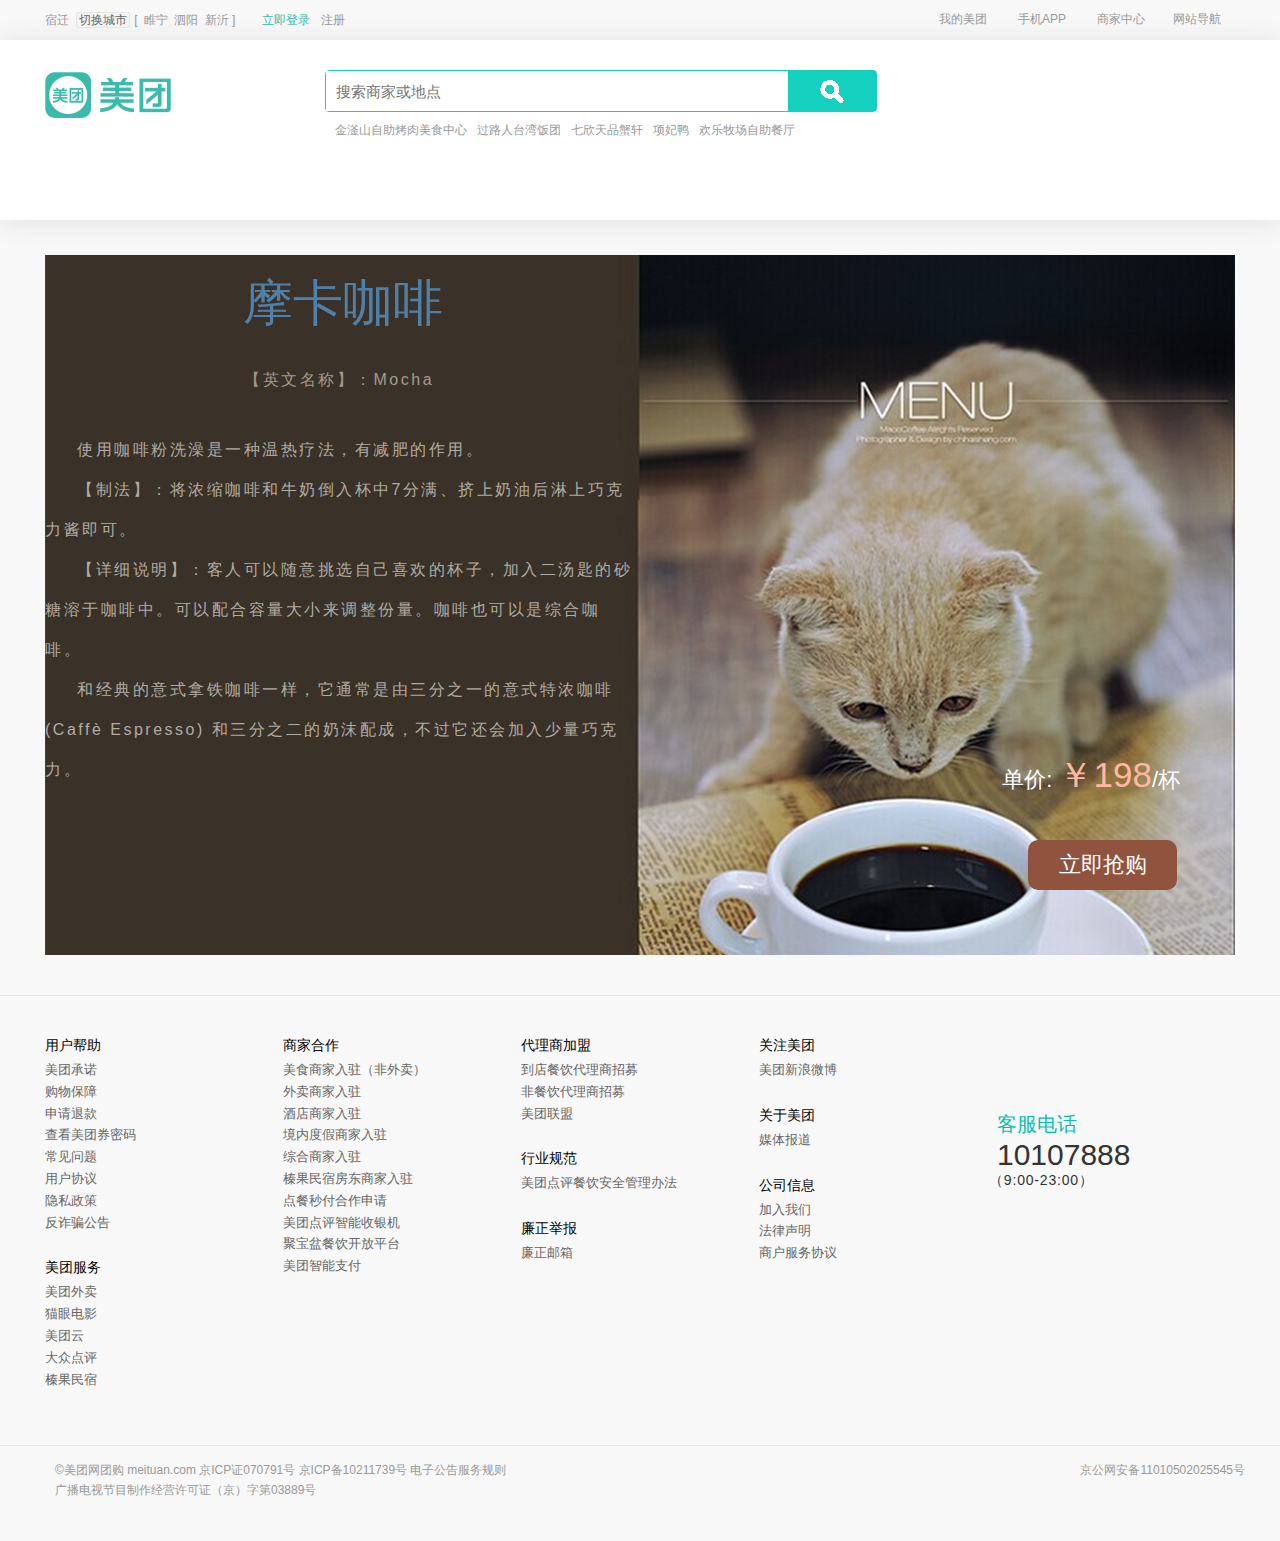
<file: content/coffee_xiaodanpin1.html>
<!DOCTYPE html>
<html lang="en">
<head>
	<meta charset="UTF-8">
	<title>咖啡小单品</title>
	<link rel="stylesheet" href="../css/common.css">
	<link rel="stylesheet" href="../css/reset.css">
	<link rel="stylesheet" href="../css/coffee_xiaodanpin1.css">
			<!-- 引入网页头部ico图标 -->
	<link rel="shortcut icon" href="../images/icon1.ico">
</head>
<body>
	<!-- 美团首页头部 header 部分 S -->
	<div class="header">
		<!-- 头部导航 S-->
		<div class="nav clearfix container">
			<div class="nleft">
				宿迁
				<a href="#" class="nposition">切换城市</a>[
				<a href="#">睢宁</a>
				<a href="#">泗阳</a>
				<a href="#">新沂</a> ]
				<a href="../login/login.html" class="nlogin">立即登录</a>
				<a href="../login/login.html">注册</a>
			</div>
			<div class="nright">
				<ul class="clearfix">
					<li class="nmy"><a href="#">我的美团</a>
						<ul>
							<li><a href="../login/login.html" target="_blank">我的订单</a></li>
							<li><a href="../login/login.html" target="_blank">我的评价</a></li>
							<li><a href="../login/login.html" target="_blank">我的收藏</a></li>
							<li><a href="../login/login.html" target="_blank">抵用券</a></li>
							<li><a href="../login/login.html" target="_blank">账户设置</a></li>
						</ul>
					</li>
					<li><a href="#">手机APP</a></li>
					<li class="ntrade"><a href="#">商家中心</a>
						<div class="nline"></div>
						<ul>
							<li><a href="#">登录商家中心</a></li>
							<li><a href="shangjia.html">我想合作</a></li>
							<li><a href="#">手机免费开店</a></li>
							<li><a href="#">餐饮代理商招募</a></li>
							<li><a href="#">商家申请开票</a></li>
						</ul>
					</li>
					<li class="wzdh">网站导航
						<div class="nline_"></div>
						<div class="navmenu clearfix">
							<dl class="hotel">
								<dt>酒店旅游</dt>
								<dd><a href="mtjd.html">酒店</a></dd>
								<dd><a href="mtjd.html">高端酒店</a></dd>
								<dd><a href="mtjd.html">主题酒店</a></dd>
								<dd><a href="mtjd.html">青年旅社</a></dd>
								<dd><a href="mtjd.html">客栈</a></dd>
								<dd><a href="#">周边游</a></dd>
								<dd><a href="#">景点门票</a></dd>
								<dd><a href="#">温泉</a></dd>
								<dd><a href="#">农家乐</a></dd>
								<dd><a href="#">公园游乐园</a></dd>
								<dd><a href="#">跟团游</a></dd>
								<dd><a href="#">国内游</a></dd>
								<dd><a href="#">境外游</a></dd>
								<dd><a href="#">签证</a></dd>
							</dl>
							<dl class="cate">
								<dt>吃美食</dt>
								<dd><a href="#">美食</a></dd>
								<dd><a href="#">特色小吃</a></dd>
								<dd><a href="#">烧烤</a></dd>
								<dd><a href="#">自助餐</a></dd>
								<dd><a href="#">火锅</a></dd>
								<dd><a href="#">代金券</a></dd>
							</dl>
							<dl>
								<dt>看电影</dt>
								<dd><a href="#">热映电影</a></dd>
							</dl>
							<dl class="app">
								<dt>手机应用</dt>
								<dd><a href="../index.html"><img src="../images/index/meituan.png" alt=""></a></dd>
								<dd><a href="waimai.html"><img src="../images/index/waimai.png" alt=""></a></dd>
								<dd><a href="#"><img src="../images/index/zhenguo.png" alt=""></a></dd>
								<dd><a href="hezuo.html"><img src="../images/index/dianping.png" alt=""></a></dd>
								<dd><a href="#"><img src="../images/index/maoyan.png" alt=""></a></dd>
							</dl>
						</div>
					</li>
				</ul>
			</div>
		</div>
		<!-- 头部导航 E -->
		<div class="head_ clearfix">
			<div class="container clearfix">
				<!-- logo -->
				<div class="logo">
					<a href="coffee_danpin.html"><img src="../images/index/logo.png" alt=""></a>
				</div>
				<!-- 搜索 -->
				<div class="search">
					<div class="search-block">
						<input type="text" name="" id="search" placeholder="搜索商家或地点" onclick ="xianshi()" >
						<button></button>
						<dl id="search_hot">
							<dt>热门搜索</dt>
							<dd><a href="#">金滏山自助烤肉美食中心</a></dd>
							<dd><a href="#">过路人台湾饭团</a></dd>
							<dd><a href="#">七欣天品蟹轩</a></dd>
							<dd><a href="#">项妃鸭</a></dd>
						</dl>
					</div>
					<div class="search-word">
						<a href="#">金滏山自助烤肉美食中心</a><a href="#">过路人台湾饭团</a><a href="#">七欣天品蟹轩</a><a href="#">项妃鸭</a><a href="#">欢乐牧场自助餐厅</a>
					</div>
				</div>
			</div>
		</div>
	</div>
	<!-- 美团首页头部 header 部分 E -->

	<!-- 单品正文 S -->
	<!-- 蓝山咖啡 -->
	<div class="content">
		<div class="container">
			<div class="row">
				<div class="coffee">摩卡咖啡</div>
				<ul>
					<li>【英文名称】：Mocha</li><br>
					<li>使用咖啡粉洗澡是一种温热疗法，有减肥的作用。</li><br>
					<li>【制法】：将浓缩咖啡和牛奶倒入杯中7分满、挤上奶油后淋上巧克力酱即可。</li><br>
					<li>【详细说明】：客人可以随意挑选自己喜欢的杯子，加入二汤匙的砂糖溶于咖啡中。可以配合容量大小来调整份量。咖啡也可以是综合咖啡。</li><br>
					<li>和经典的意式拿铁咖啡一样，它通常是由三分之一的意式特浓咖啡(Caffè Espresso) 和三分之二的奶沫配成，不过它还会加入少量巧克力。</li><br>
				</ul>
				<!-- 价格 -->
				<span>单价: <p>￥198</p>/杯</span>
				<!-- 立即抢购 -->
				<div class="shop"><a href="#">立即抢购</a></div>
			</div>
		</div>
	</div>
	<!-- 单品正文 E -->

	<!-- 底部开始 footer 部分 S -->
	<div class="footer"onclick="out()">
		<div class="container clearfix">
			<div class="fone">
				<dl>
					<dt>用户帮助</dt>
					<dd><a href="#">美团承诺</a></dd>
					<dd><a href="#">购物保障</a></dd>
					<dd><a href="#">申请退款</a></dd>
					<dd><a href="#">查看美团券密码</a></dd>
					<dd><a href="#">常见问题</a></dd>
					<dd><a href="#">用户协议</a></dd>
					<dd><a href="#">隐私政策</a></dd>
					<dd><a href="#">反诈骗公告</a></dd>
				</dl>
				<dl>
					<dt>美团服务</dt>
					<dd><a href="#">美团外卖</a></dd>
					<dd><a href="#">猫眼电影</a></dd>
					<dd><a href="#">美团云</a></dd>
					<dd><a href="#">大众点评</a></dd>
					<dd><a href="#">榛果民宿</a></dd>
				</dl>
			</div>
			<div class="ftwo">
				<dl>
					<dt>商家合作</dt>
					<dd><a href="#">美食商家入驻（非外卖）</a></dd>
					<dd><a href="#">外卖商家入驻</a></dd>
					<dd><a href="#">酒店商家入驻</a></dd>
					<dd><a href="#">境内度假商家入驻</a></dd>
					<dd><a href="#">综合商家入驻</a></dd>
					<dd><a href="#">榛果民宿房东商家入驻</a></dd>
					<dd><a href="#">点餐秒付合作申请</a></dd>
					<dd><a href="#">美团点评智能收银机</a></dd>
					<dd><a href="#">聚宝盆餐饮开放平台</a></dd>
					<dd><a href="#">美团智能支付</a></dd>
				</dl>
			</div>
		
			<div class="fthree">
				<dl>
					<dt>代理商加盟</a></dt>
					<dd><a href="#">到店餐饮代理商招募</a></dd>
					<dd><a href="#">非餐饮代理商招募</a></dd>
					<dd><a href="#">美团联盟</a></dd>
				</dl>
				<dl>
					<dt>行业规范</dt>
					<dd><a href="#">美团点评餐饮安全管理办法</a></dd>
				</dl>
				<dl>
					<dt>廉正举报</dt>
					<dd><a href="#">廉正邮箱</a></dd>
				</dl>
			</div>

			<div class="ffour">
				<dl>
					<dt>关注美团</dt>
					<dd><a href="#">美团新浪微博</a></dd>
				</dl>


				<dl>
					<dt>关于美团</dt>
					<dd><a href="#">媒体报道</a></dd>
				</dl>
				<dl>
					<dt>公司信息</dt>
					<dd><a href="#">加入我们</a></dd>
					<dd><a href="#">法律声明</a></dd>
					<dd><a href="#">商户服务协议</a></dd>
				</dl>	
			</div>		
			<div class="ffive">
				<p class="ftitle">客服电话</p>
				<p class="fphone">10107888</p>
				<p class="ftime">（9:00-23:00）</p>
			</div>
		</div>
	</div>
	<!-- 底部开始 footer 部分 E -->


	<!-- 底部版权开始 footer 部分 S -->
	<div class="footer-copy container "onclick="out()">
			<div class="fcopy-left">
				<p>©美团网团购 meituan.com <a href="#">京ICP证070791号</a><a href="#"> 京ICP备10211739号</a> <a href="#">电子公告服务规则</a></p>
				<p><a href="#">广播电视节目制作经营许可证（京）字第03889号</a></p>
			</div>
			<div class="fcopy-right">
				<p><a href="#">京公网安备11010502025545号</a></p>
			</div>
	</div>
	<!-- 底部版权开始 footer 部分 E -->
</body>
</html>
</file>
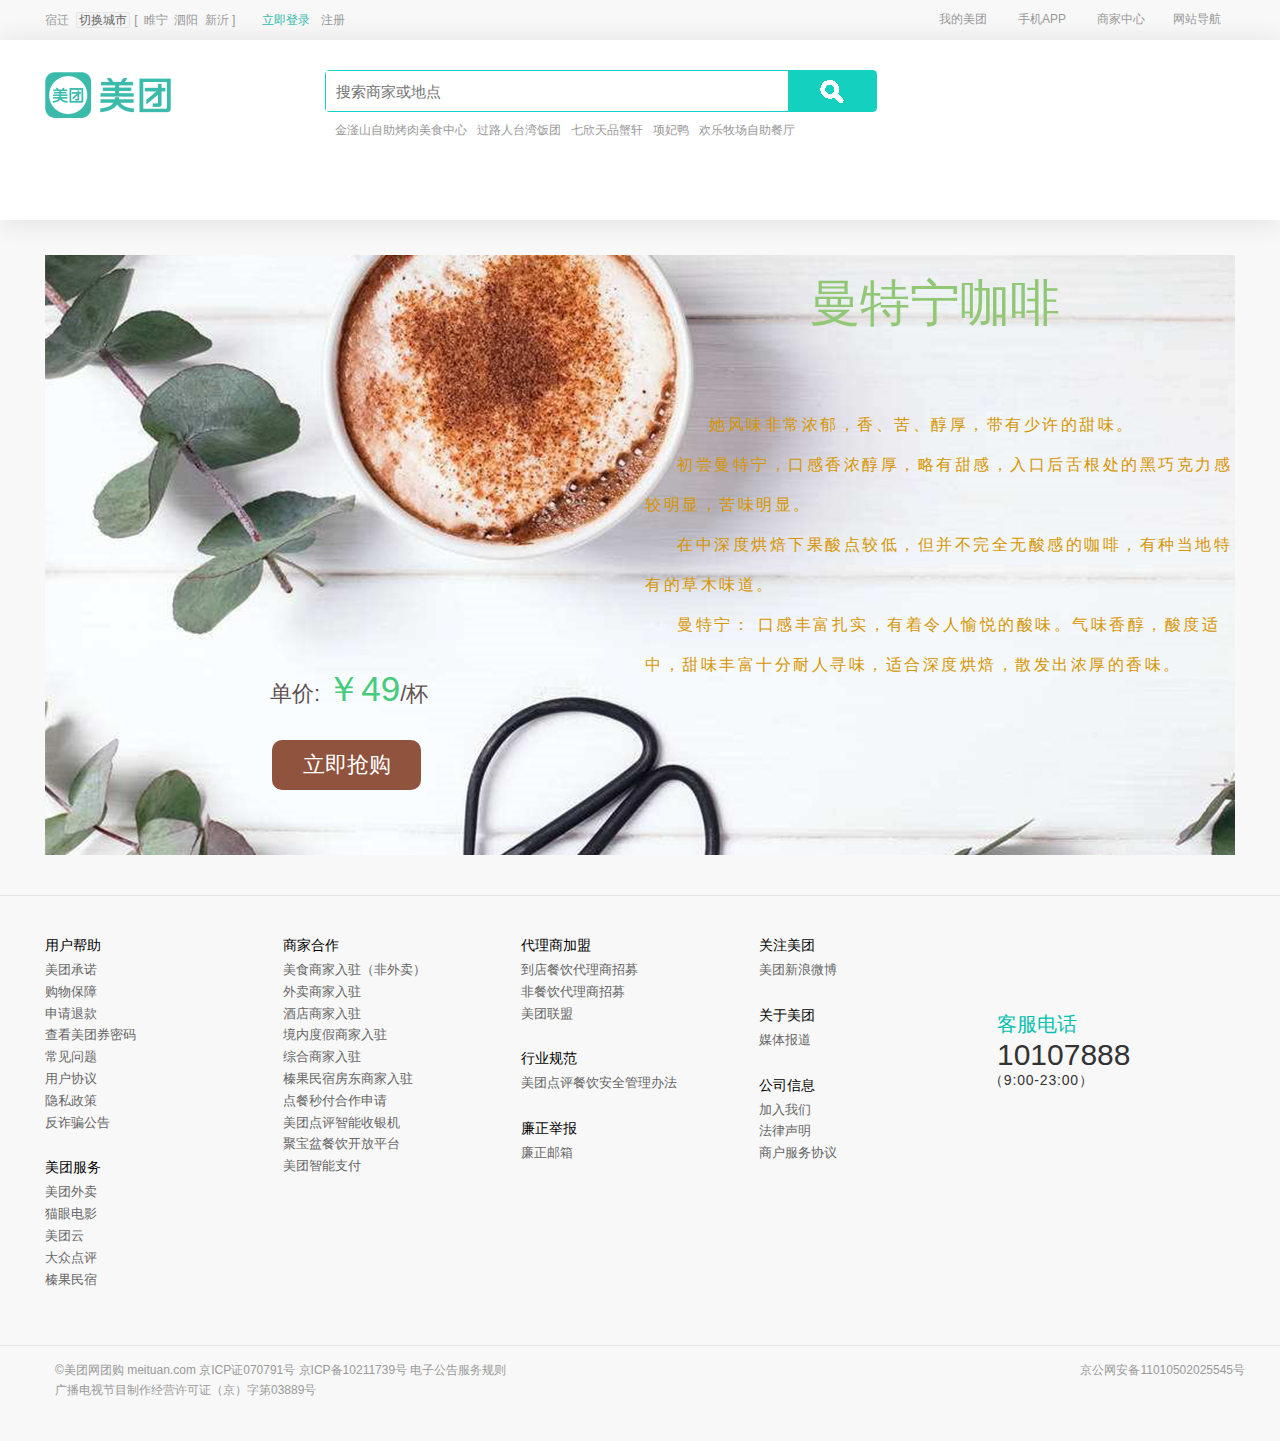
<file: content/coffee_xiaodanpin2.html>
<!DOCTYPE html>
<html lang="en">
<head>
	<meta charset="UTF-8">
	<title>曼特宁咖啡</title>
	<link rel="stylesheet" href="../css/common.css">
	<link rel="stylesheet" href="../css/reset.css">
	<link rel="stylesheet" href="../css/coffee_xiaodanpin2.css">
			<!-- 引入网页头部ico图标 -->
	<link rel="shortcut icon" href="../images/icon1.ico">
</head>
<body>
	<!-- 美团首页头部 header 部分 S -->
	<div class="header">
		<!-- 头部导航 S-->
		<div class="nav clearfix container">
			<div class="nleft">
				宿迁
				<a href="#" class="nposition">切换城市</a>[
				<a href="#">睢宁</a>
				<a href="#">泗阳</a>
				<a href="#">新沂</a> ]
				<a href="../login/login.html" class="nlogin">立即登录</a>
				<a href="../login/login.html">注册</a>
			</div>
			<div class="nright">
				<ul class="clearfix">
					<li class="nmy"><a href="#">我的美团</a>
						<ul>
							<li><a href="../login/login.html" target="_blank">我的订单</a></li>
							<li><a href="../login/login.html" target="_blank">我的评价</a></li>
							<li><a href="../login/login.html" target="_blank">我的收藏</a></li>
							<li><a href="../login/login.html" target="_blank">抵用券</a></li>
							<li><a href="../login/login.html" target="_blank">账户设置</a></li>
						</ul>
					</li>
					<li><a href="#">手机APP</a></li>
					<li class="ntrade"><a href="#">商家中心</a>
						<div class="nline"></div>
						<ul>
							<li><a href="#">登录商家中心</a></li>
							<li><a href="shangjia.html">我想合作</a></li>
							<li><a href="#">手机免费开店</a></li>
							<li><a href="#">餐饮代理商招募</a></li>
							<li><a href="#">商家申请开票</a></li>
						</ul>
					</li>
					<li class="wzdh">网站导航
						<div class="nline_"></div>
						<div class="navmenu clearfix">
							<dl class="hotel">
								<dt>酒店旅游</dt>
								<dd><a href="mtjd.html">酒店</a></dd>
								<dd><a href="mtjd.html">高端酒店</a></dd>
								<dd><a href="mtjd.html">主题酒店</a></dd>
								<dd><a href="mtjd.html">青年旅社</a></dd>
								<dd><a href="mtjd.html">客栈</a></dd>
								<dd><a href="#">周边游</a></dd>
								<dd><a href="#">景点门票</a></dd>
								<dd><a href="#">温泉</a></dd>
								<dd><a href="#">农家乐</a></dd>
								<dd><a href="#">公园游乐园</a></dd>
								<dd><a href="#">跟团游</a></dd>
								<dd><a href="#">国内游</a></dd>
								<dd><a href="#">境外游</a></dd>
								<dd><a href="#">签证</a></dd>
							</dl>
							<dl class="cate">
								<dt>吃美食</dt>
								<dd><a href="#">美食</a></dd>
								<dd><a href="#">特色小吃</a></dd>
								<dd><a href="#">烧烤</a></dd>
								<dd><a href="#">自助餐</a></dd>
								<dd><a href="#">火锅</a></dd>
								<dd><a href="#">代金券</a></dd>
							</dl>
							<dl>
								<dt>看电影</dt>
								<dd><a href="#">热映电影</a></dd>
							</dl>
							<dl class="app">
								<dt>手机应用</dt>
								<dd><a href="../index.html"><img src="../images/index/meituan.png" alt=""></a></dd>
								<dd><a href="waimai.html"><img src="../images/index/waimai.png" alt=""></a></dd>
								<dd><a href="#"><img src="../images/index/zhenguo.png" alt=""></a></dd>
								<dd><a href="hezuo.html"><img src="../images/index/dianping.png" alt=""></a></dd>
								<dd><a href="#"><img src="../images/index/maoyan.png" alt=""></a></dd>
							</dl>
						</div>
					</li>
				</ul>
			</div>
		</div>
		<!-- 头部导航 E -->
		<div class="head_ clearfix">
			<div class="container clearfix">
				<!-- logo -->
				<div class="logo">
					<a href="coffee_danpin.html"><img src="../images/index/logo.png" alt=""></a>
				</div>
				<!-- 搜索 -->
				<div class="search">
					<div class="search-block">
						<input type="text" name="" id="search" placeholder="搜索商家或地点" onclick ="xianshi()" >
						<button></button>
						<dl id="search_hot">
							<dt>热门搜索</dt>
							<dd><a href="#">金滏山自助烤肉美食中心</a></dd>
							<dd><a href="#">过路人台湾饭团</a></dd>
							<dd><a href="#">七欣天品蟹轩</a></dd>
							<dd><a href="#">项妃鸭</a></dd>
						</dl>
					</div>
					<div class="search-word">
						<a href="#">金滏山自助烤肉美食中心</a><a href="#">过路人台湾饭团</a><a href="#">七欣天品蟹轩</a><a href="#">项妃鸭</a><a href="#">欢乐牧场自助餐厅</a>
					</div>
				</div>
			</div>
		</div>
	</div>
	<!-- 美团首页头部 header 部分 E -->

	<!-- 单品正文 S -->
	<!-- 蓝山咖啡 -->
	<div class="content">
		<div class="container">
			<div class="row">
				<div class="coffee">曼特宁咖啡</div>
				<ul>
					<li>她风味非常浓郁，香、苦、醇厚，带有少许的甜味。</li><br>
					<li>初尝曼特宁，口感香浓醇厚，略有甜感，入口后舌根处的黑巧克力感较明显，苦味明显。</li><br>
					<li>在中深度烘焙下果酸点较低，但并不完全无酸感的咖啡，有种当地特有的草木味道。</li><br>
					<li>曼特宁： 口感丰富扎实，有着令人愉悦的酸味。气味香醇，酸度适中，甜味丰富十分耐人寻味，适合深度烘焙，散发出浓厚的香味。</li><br>
				</ul>
				<!-- 价格 -->
				<span>单价: <p>￥49</p>/杯</span>
				<!-- 立即抢购 -->
				<div class="shop"><a href="#">立即抢购</a></div>
			</div>
		</div>
	</div>
	<!-- 单品正文 E -->

	<!-- 底部开始 footer 部分 S -->
	<div class="footer"onclick="out()">
		<div class="container clearfix">
			<div class="fone">
				<dl>
					<dt>用户帮助</dt>
					<dd><a href="#">美团承诺</a></dd>
					<dd><a href="#">购物保障</a></dd>
					<dd><a href="#">申请退款</a></dd>
					<dd><a href="#">查看美团券密码</a></dd>
					<dd><a href="#">常见问题</a></dd>
					<dd><a href="#">用户协议</a></dd>
					<dd><a href="#">隐私政策</a></dd>
					<dd><a href="#">反诈骗公告</a></dd>
				</dl>
				<dl>
					<dt>美团服务</dt>
					<dd><a href="#">美团外卖</a></dd>
					<dd><a href="#">猫眼电影</a></dd>
					<dd><a href="#">美团云</a></dd>
					<dd><a href="#">大众点评</a></dd>
					<dd><a href="#">榛果民宿</a></dd>
				</dl>
			</div>
			<div class="ftwo">
				<dl>
					<dt>商家合作</dt>
					<dd><a href="#">美食商家入驻（非外卖）</a></dd>
					<dd><a href="#">外卖商家入驻</a></dd>
					<dd><a href="#">酒店商家入驻</a></dd>
					<dd><a href="#">境内度假商家入驻</a></dd>
					<dd><a href="#">综合商家入驻</a></dd>
					<dd><a href="#">榛果民宿房东商家入驻</a></dd>
					<dd><a href="#">点餐秒付合作申请</a></dd>
					<dd><a href="#">美团点评智能收银机</a></dd>
					<dd><a href="#">聚宝盆餐饮开放平台</a></dd>
					<dd><a href="#">美团智能支付</a></dd>
				</dl>
			</div>
		
			<div class="fthree">
				<dl>
					<dt>代理商加盟</a></dt>
					<dd><a href="#">到店餐饮代理商招募</a></dd>
					<dd><a href="#">非餐饮代理商招募</a></dd>
					<dd><a href="#">美团联盟</a></dd>
				</dl>
				<dl>
					<dt>行业规范</dt>
					<dd><a href="#">美团点评餐饮安全管理办法</a></dd>
				</dl>
				<dl>
					<dt>廉正举报</dt>
					<dd><a href="#">廉正邮箱</a></dd>
				</dl>
			</div>

			<div class="ffour">
				<dl>
					<dt>关注美团</dt>
					<dd><a href="#">美团新浪微博</a></dd>
				</dl>


				<dl>
					<dt>关于美团</dt>
					<dd><a href="#">媒体报道</a></dd>
				</dl>
				<dl>
					<dt>公司信息</dt>
					<dd><a href="#">加入我们</a></dd>
					<dd><a href="#">法律声明</a></dd>
					<dd><a href="#">商户服务协议</a></dd>
				</dl>	
			</div>		
			<div class="ffive">
				<p class="ftitle">客服电话</p>
				<p class="fphone">10107888</p>
				<p class="ftime">（9:00-23:00）</p>
			</div>
		</div>
	</div>
	<!-- 底部开始 footer 部分 E -->


	<!-- 底部版权开始 footer 部分 S -->
	<div class="footer-copy container "onclick="out()">
			<div class="fcopy-left">
				<p>©美团网团购 meituan.com <a href="#">京ICP证070791号</a><a href="#"> 京ICP备10211739号</a> <a href="#">电子公告服务规则</a></p>
				<p><a href="#">广播电视节目制作经营许可证（京）字第03889号</a></p>
			</div>
			<div class="fcopy-right">
				<p><a href="#">京公网安备11010502025545号</a></p>
			</div>
	</div>
	<!-- 底部版权开始 footer 部分 E -->
</body>
</html>
</file>
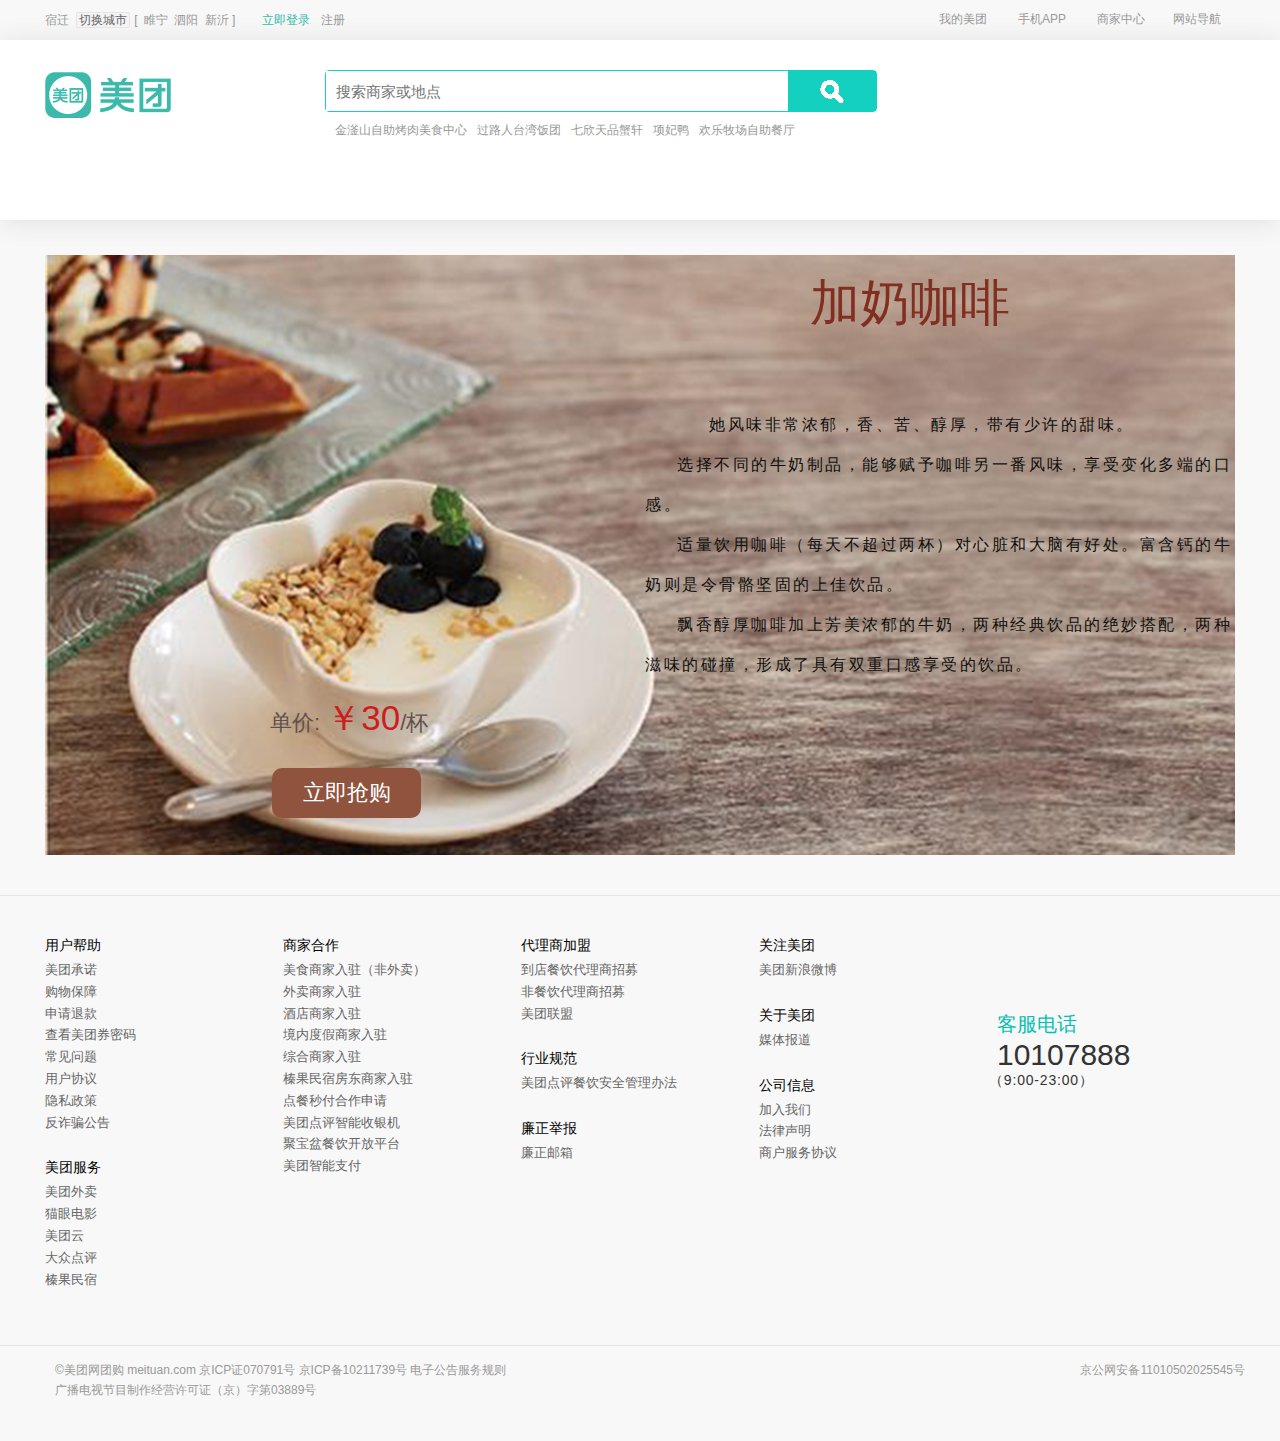
<file: content/coffee_xiaodanpin3.html>
<!DOCTYPE html>
<html lang="en">
<head>
	<meta charset="UTF-8">
	<title>加奶咖啡</title>
	<link rel="stylesheet" href="../css/common.css">
	<link rel="stylesheet" href="../css/reset.css">
	<link rel="stylesheet" href="../css/coffee_xiaodanpin3.css">
			<!-- 引入网页头部ico图标 -->
	<link rel="shortcut icon" href="../images/icon1.ico">
</head>
<body>
	<!-- 美团首页头部 header 部分 S -->
	<div class="header">
		<!-- 头部导航 S-->
		<div class="nav clearfix container">
			<div class="nleft">
				宿迁
				<a href="#" class="nposition">切换城市</a>[
				<a href="#">睢宁</a>
				<a href="#">泗阳</a>
				<a href="#">新沂</a> ]
				<a href="../login/login.html" class="nlogin">立即登录</a>
				<a href="../login/login.html">注册</a>
			</div>
			<div class="nright">
				<ul class="clearfix">
					<li class="nmy"><a href="#">我的美团</a>
						<ul>
							<li><a href="../login/login.html" target="_blank">我的订单</a></li>
							<li><a href="../login/login.html" target="_blank">我的评价</a></li>
							<li><a href="../login/login.html" target="_blank">我的收藏</a></li>
							<li><a href="../login/login.html" target="_blank">抵用券</a></li>
							<li><a href="../login/login.html" target="_blank">账户设置</a></li>
						</ul>
					</li>
					<li><a href="#">手机APP</a></li>
					<li class="ntrade"><a href="#">商家中心</a>
						<div class="nline"></div>
						<ul>
							<li><a href="#">登录商家中心</a></li>
							<li><a href="shangjia.html">我想合作</a></li>
							<li><a href="#">手机免费开店</a></li>
							<li><a href="#">餐饮代理商招募</a></li>
							<li><a href="#">商家申请开票</a></li>
						</ul>
					</li>
					<li class="wzdh">网站导航
						<div class="nline_"></div>
						<div class="navmenu clearfix">
							<dl class="hotel">
								<dt>酒店旅游</dt>
								<dd><a href="mtjd.html">酒店</a></dd>
								<dd><a href="mtjd.html">高端酒店</a></dd>
								<dd><a href="mtjd.html">主题酒店</a></dd>
								<dd><a href="mtjd.html">青年旅社</a></dd>
								<dd><a href="mtjd.html">客栈</a></dd>
								<dd><a href="#">周边游</a></dd>
								<dd><a href="#">景点门票</a></dd>
								<dd><a href="#">温泉</a></dd>
								<dd><a href="#">农家乐</a></dd>
								<dd><a href="#">公园游乐园</a></dd>
								<dd><a href="#">跟团游</a></dd>
								<dd><a href="#">国内游</a></dd>
								<dd><a href="#">境外游</a></dd>
								<dd><a href="#">签证</a></dd>
							</dl>
							<dl class="cate">
								<dt>吃美食</dt>
								<dd><a href="#">美食</a></dd>
								<dd><a href="#">特色小吃</a></dd>
								<dd><a href="#">烧烤</a></dd>
								<dd><a href="#">自助餐</a></dd>
								<dd><a href="#">火锅</a></dd>
								<dd><a href="#">代金券</a></dd>
							</dl>
							<dl>
								<dt>看电影</dt>
								<dd><a href="#">热映电影</a></dd>
							</dl>
							<dl class="app">
								<dt>手机应用</dt>
								<dd><a href="../index.html"><img src="../images/index/meituan.png" alt=""></a></dd>
								<dd><a href="waimai.html"><img src="../images/index/waimai.png" alt=""></a></dd>
								<dd><a href="#"><img src="../images/index/zhenguo.png" alt=""></a></dd>
								<dd><a href="hezuo.html"><img src="../images/index/dianping.png" alt=""></a></dd>
								<dd><a href="#"><img src="../images/index/maoyan.png" alt=""></a></dd>
							</dl>
						</div>
					</li>
				</ul>
			</div>
		</div>
		<!-- 头部导航 E -->
		<div class="head_ clearfix">
			<div class="container clearfix">
				<!-- logo -->
				<div class="logo">
					<a href="coffee_danpin.html"><img src="../images/index/logo.png" alt=""></a>
				</div>
				<!-- 搜索 -->
				<div class="search">
					<div class="search-block">
						<input type="text" name="" id="search" placeholder="搜索商家或地点" onclick ="xianshi()" >
						<button></button>
						<dl id="search_hot">
							<dt>热门搜索</dt>
							<dd><a href="#">金滏山自助烤肉美食中心</a></dd>
							<dd><a href="#">过路人台湾饭团</a></dd>
							<dd><a href="#">七欣天品蟹轩</a></dd>
							<dd><a href="#">项妃鸭</a></dd>
						</dl>
					</div>
					<div class="search-word">
						<a href="#">金滏山自助烤肉美食中心</a><a href="#">过路人台湾饭团</a><a href="#">七欣天品蟹轩</a><a href="#">项妃鸭</a><a href="#">欢乐牧场自助餐厅</a>
					</div>
				</div>
			</div>
		</div>
	</div>
	<!-- 美团首页头部 header 部分 E -->

	<!-- 单品正文 S -->
	<!-- 蓝山咖啡 -->
	<div class="content">
		<div class="container">
			<div class="row">
				<div class="coffee">加奶咖啡</div>
				<ul>
					<li>她风味非常浓郁，香、苦、醇厚，带有少许的甜味。</li><br>
					<li>选择不同的牛奶制品，能够赋予咖啡另一番风味，享受变化多端的口感。</li><br>
					<li>适量饮用咖啡（每天不超过两杯）对心脏和大脑有好处。富含钙的牛奶则是令骨骼坚固的上佳饮品。</li><br>
					<li>飘香醇厚咖啡加上芳美浓郁的牛奶，两种经典饮品的绝妙搭配，两种滋味的碰撞，形成了具有双重口感享受的饮品。</li><br>
				</ul>
				<!-- 价格 -->
				<span>单价: <p>￥30</p>/杯</span>
				<!-- 立即抢购 -->
				<div class="shop"><a href="#">立即抢购</a></div>
			</div>
		</div>
	</div>
	<!-- 单品正文 E -->

	<!-- 底部开始 footer 部分 S -->
	<div class="footer"onclick="out()">
		<div class="container clearfix">
			<div class="fone">
				<dl>
					<dt>用户帮助</dt>
					<dd><a href="#">美团承诺</a></dd>
					<dd><a href="#">购物保障</a></dd>
					<dd><a href="#">申请退款</a></dd>
					<dd><a href="#">查看美团券密码</a></dd>
					<dd><a href="#">常见问题</a></dd>
					<dd><a href="#">用户协议</a></dd>
					<dd><a href="#">隐私政策</a></dd>
					<dd><a href="#">反诈骗公告</a></dd>
				</dl>
				<dl>
					<dt>美团服务</dt>
					<dd><a href="#">美团外卖</a></dd>
					<dd><a href="#">猫眼电影</a></dd>
					<dd><a href="#">美团云</a></dd>
					<dd><a href="#">大众点评</a></dd>
					<dd><a href="#">榛果民宿</a></dd>
				</dl>
			</div>
			<div class="ftwo">
				<dl>
					<dt>商家合作</dt>
					<dd><a href="#">美食商家入驻（非外卖）</a></dd>
					<dd><a href="#">外卖商家入驻</a></dd>
					<dd><a href="#">酒店商家入驻</a></dd>
					<dd><a href="#">境内度假商家入驻</a></dd>
					<dd><a href="#">综合商家入驻</a></dd>
					<dd><a href="#">榛果民宿房东商家入驻</a></dd>
					<dd><a href="#">点餐秒付合作申请</a></dd>
					<dd><a href="#">美团点评智能收银机</a></dd>
					<dd><a href="#">聚宝盆餐饮开放平台</a></dd>
					<dd><a href="#">美团智能支付</a></dd>
				</dl>
			</div>
		
			<div class="fthree">
				<dl>
					<dt>代理商加盟</a></dt>
					<dd><a href="#">到店餐饮代理商招募</a></dd>
					<dd><a href="#">非餐饮代理商招募</a></dd>
					<dd><a href="#">美团联盟</a></dd>
				</dl>
				<dl>
					<dt>行业规范</dt>
					<dd><a href="#">美团点评餐饮安全管理办法</a></dd>
				</dl>
				<dl>
					<dt>廉正举报</dt>
					<dd><a href="#">廉正邮箱</a></dd>
				</dl>
			</div>

			<div class="ffour">
				<dl>
					<dt>关注美团</dt>
					<dd><a href="#">美团新浪微博</a></dd>
				</dl>


				<dl>
					<dt>关于美团</dt>
					<dd><a href="#">媒体报道</a></dd>
				</dl>
				<dl>
					<dt>公司信息</dt>
					<dd><a href="#">加入我们</a></dd>
					<dd><a href="#">法律声明</a></dd>
					<dd><a href="#">商户服务协议</a></dd>
				</dl>	
			</div>		
			<div class="ffive">
				<p class="ftitle">客服电话</p>
				<p class="fphone">10107888</p>
				<p class="ftime">（9:00-23:00）</p>
			</div>
		</div>
	</div>
	<!-- 底部开始 footer 部分 E -->


	<!-- 底部版权开始 footer 部分 S -->
	<div class="footer-copy container "onclick="out()">
			<div class="fcopy-left">
				<p>©美团网团购 meituan.com <a href="#">京ICP证070791号</a><a href="#"> 京ICP备10211739号</a> <a href="#">电子公告服务规则</a></p>
				<p><a href="#">广播电视节目制作经营许可证（京）字第03889号</a></p>
			</div>
			<div class="fcopy-right">
				<p><a href="#">京公网安备11010502025545号</a></p>
			</div>
	</div>
	<!-- 底部版权开始 footer 部分 E -->
</body>
</html>
</file>
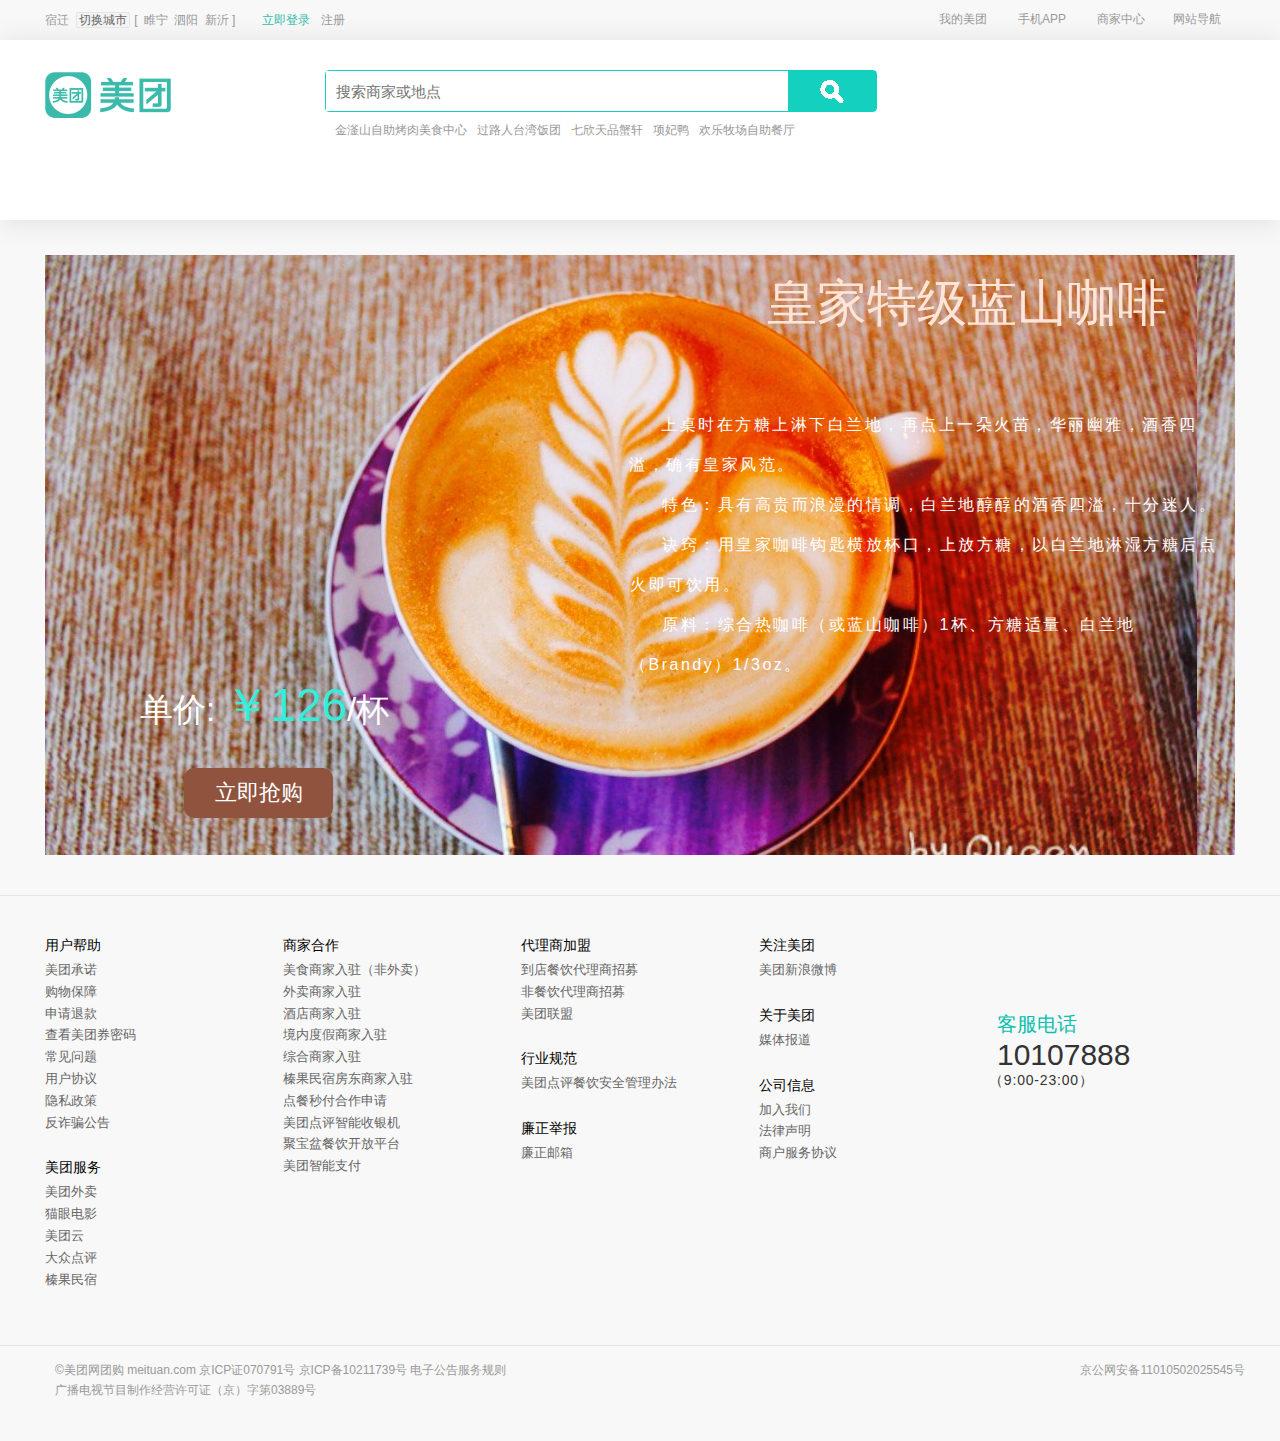
<file: content/coffee_xiaodanpin4.html>
<!DOCTYPE html>
<html lang="en">
<head>
	<meta charset="UTF-8">
	<title>皇家特级蓝山咖啡</title>
	<link rel="stylesheet" href="../css/common.css">
	<link rel="stylesheet" href="../css/reset.css">
	<link rel="stylesheet" href="../css/coffee_xiaodanpin4.css">
			<!-- 引入网页头部ico图标 -->
	<link rel="shortcut icon" href="../images/icon1.ico">
</head>
<body>
	<!-- 美团首页头部 header 部分 S -->
	<div class="header">
		<!-- 头部导航 S-->
		<div class="nav clearfix container">
			<div class="nleft">
				宿迁
				<a href="#" class="nposition">切换城市</a>[
				<a href="#">睢宁</a>
				<a href="#">泗阳</a>
				<a href="#">新沂</a> ]
				<a href="#" class="nlogin">立即登录</a>
				<a href="#">注册</a>
			</div>
			<div class="nright">
				<ul class="clearfix">
					<li class="nmy"><a href="#">我的美团</a>
						<ul>
							<li><a href="../login/login.html" target="_blank">我的订单</a></li>
							<li><a href="../login/login.html" target="_blank">我的评价</a></li>
							<li><a href="../login/login.html" target="_blank">我的收藏</a></li>
							<li><a href="../login/login.html" target="_blank">抵用券</a></li>
							<li><a href="../login/login.html" target="_blank">账户设置</a></li>
						</ul>
					</li>
					<li><a href="#">手机APP</a></li>
					<li class="ntrade"><a href="#">商家中心</a>
						<div class="nline"></div>
						<ul>
							<li><a href="#">登录商家中心</a></li>
							<li><a href="shangjia.html">我想合作</a></li>
							<li><a href="#">手机免费开店</a></li>
							<li><a href="#">餐饮代理商招募</a></li>
							<li><a href="#">商家申请开票</a></li>
						</ul>
					</li>
					<li class="wzdh">网站导航
						<div class="nline_"></div>
						<div class="navmenu clearfix">
							<dl class="hotel">
								<dt>酒店旅游</dt>
								<dd><a href="mtjd.html">酒店</a></dd>
								<dd><a href="mtjd.html">高端酒店</a></dd>
								<dd><a href="mtjd.html">主题酒店</a></dd>
								<dd><a href="mtjd.html">青年旅社</a></dd>
								<dd><a href="mtjd.html">客栈</a></dd>
								<dd><a href="#">周边游</a></dd>
								<dd><a href="#">景点门票</a></dd>
								<dd><a href="#">温泉</a></dd>
								<dd><a href="#">农家乐</a></dd>
								<dd><a href="#">公园游乐园</a></dd>
								<dd><a href="#">跟团游</a></dd>
								<dd><a href="#">国内游</a></dd>
								<dd><a href="#">境外游</a></dd>
								<dd><a href="#">签证</a></dd>
							</dl>
							<dl class="cate">
								<dt>吃美食</dt>
								<dd><a href="#">美食</a></dd>
								<dd><a href="#">特色小吃</a></dd>
								<dd><a href="#">烧烤</a></dd>
								<dd><a href="#">自助餐</a></dd>
								<dd><a href="#">火锅</a></dd>
								<dd><a href="#">代金券</a></dd>
							</dl>
							<dl>
								<dt>看电影</dt>
								<dd><a href="#">热映电影</a></dd>
							</dl>
							<dl class="app">
								<dt>手机应用</dt>
								<dd><a href="../index.html"><img src="../images/index/meituan.png" alt=""></a></dd>
								<dd><a href="waimai.html"><img src="../images/index/waimai.png" alt=""></a></dd>
								<dd><a href="#"><img src="../images/index/zhenguo.png" alt=""></a></dd>
								<dd><a href="hezuo.html"><img src="../images/index/dianping.png" alt=""></a></dd>
								<dd><a href="#"><img src="../images/index/maoyan.png" alt=""></a></dd>
							</dl>
						</div>
					</li>
				</ul>
			</div>
		</div>
		<!-- 头部导航 E -->
		<div class="head_ clearfix">
			<div class="container clearfix">
				<!-- logo -->
				<div class="logo">
					<a href="coffee_danpin.html"><img src="../images/index/logo.png" alt=""></a>
				</div>
				<!-- 搜索 -->
				<div class="search">
					<div class="search-block">
						<input type="text" name="" id="search" placeholder="搜索商家或地点" onclick ="xianshi()" >
						<button></button>
						<dl id="search_hot">
							<dt>热门搜索</dt>
							<dd><a href="#">金滏山自助烤肉美食中心</a></dd>
							<dd><a href="#">过路人台湾饭团</a></dd>
							<dd><a href="#">七欣天品蟹轩</a></dd>
							<dd><a href="#">项妃鸭</a></dd>
						</dl>
					</div>
					<div class="search-word">
						<a href="#">金滏山自助烤肉美食中心</a><a href="#">过路人台湾饭团</a><a href="#">七欣天品蟹轩</a><a href="#">项妃鸭</a><a href="#">欢乐牧场自助餐厅</a>
					</div>
				</div>
			</div>
		</div>
	</div>
	<!-- 美团首页头部 header 部分 E -->

	<!-- 单品正文 S -->
	<!-- 蓝山咖啡 -->
	<div class="content">
		<div class="container">
			<div class="row">
				<div class="coffee">皇家特级蓝山咖啡</div>
				<ul>
					<li>上桌时在方糖上淋下白兰地，再点上一朵火苗，华丽幽雅，酒香四溢，确有皇家风范。</li><br>
					<li>特色：具有高贵而浪漫的情调，白兰地醇醇的酒香四溢，十分迷人。</li><br>
					<li>诀窍：用皇家咖啡钩匙横放杯口，上放方糖，以白兰地淋湿方糖后点火即可饮用。</li><br>
					<li>原料：综合热咖啡（或蓝山咖啡）1杯、方糖适量、白兰地（Brandy）1/3oz。</li><br>
				</ul>
				<!-- 价格 -->
				<span>单价: <p>￥126</p>/杯</span>
				<!-- 立即抢购 -->
				<div class="shop"><a href="#">立即抢购</a></div>
			</div>
		</div>
	</div>
	<!-- 单品正文 E -->

	<!-- 底部开始 footer 部分 S -->
	<div class="footer"onclick="out()">
		<div class="container clearfix">
			<div class="fone">
				<dl>
					<dt>用户帮助</dt>
					<dd><a href="#">美团承诺</a></dd>
					<dd><a href="#">购物保障</a></dd>
					<dd><a href="#">申请退款</a></dd>
					<dd><a href="#">查看美团券密码</a></dd>
					<dd><a href="#">常见问题</a></dd>
					<dd><a href="#">用户协议</a></dd>
					<dd><a href="#">隐私政策</a></dd>
					<dd><a href="#">反诈骗公告</a></dd>
				</dl>
				<dl>
					<dt>美团服务</dt>
					<dd><a href="#">美团外卖</a></dd>
					<dd><a href="#">猫眼电影</a></dd>
					<dd><a href="#">美团云</a></dd>
					<dd><a href="#">大众点评</a></dd>
					<dd><a href="#">榛果民宿</a></dd>
				</dl>
			</div>
			<div class="ftwo">
				<dl>
					<dt>商家合作</dt>
					<dd><a href="#">美食商家入驻（非外卖）</a></dd>
					<dd><a href="#">外卖商家入驻</a></dd>
					<dd><a href="#">酒店商家入驻</a></dd>
					<dd><a href="#">境内度假商家入驻</a></dd>
					<dd><a href="#">综合商家入驻</a></dd>
					<dd><a href="#">榛果民宿房东商家入驻</a></dd>
					<dd><a href="#">点餐秒付合作申请</a></dd>
					<dd><a href="#">美团点评智能收银机</a></dd>
					<dd><a href="#">聚宝盆餐饮开放平台</a></dd>
					<dd><a href="#">美团智能支付</a></dd>
				</dl>
			</div>
		
			<div class="fthree">
				<dl>
					<dt>代理商加盟</a></dt>
					<dd><a href="#">到店餐饮代理商招募</a></dd>
					<dd><a href="#">非餐饮代理商招募</a></dd>
					<dd><a href="#">美团联盟</a></dd>
				</dl>
				<dl>
					<dt>行业规范</dt>
					<dd><a href="#">美团点评餐饮安全管理办法</a></dd>
				</dl>
				<dl>
					<dt>廉正举报</dt>
					<dd><a href="#">廉正邮箱</a></dd>
				</dl>
			</div>

			<div class="ffour">
				<dl>
					<dt>关注美团</dt>
					<dd><a href="#">美团新浪微博</a></dd>
				</dl>


				<dl>
					<dt>关于美团</dt>
					<dd><a href="#">媒体报道</a></dd>
				</dl>
				<dl>
					<dt>公司信息</dt>
					<dd><a href="#">加入我们</a></dd>
					<dd><a href="#">法律声明</a></dd>
					<dd><a href="#">商户服务协议</a></dd>
				</dl>	
			</div>		
			<div class="ffive">
				<p class="ftitle">客服电话</p>
				<p class="fphone">10107888</p>
				<p class="ftime">（9:00-23:00）</p>
			</div>
		</div>
	</div>
	<!-- 底部开始 footer 部分 E -->


	<!-- 底部版权开始 footer 部分 S -->
	<div class="footer-copy container "onclick="out()">
			<div class="fcopy-left">
				<p>©美团网团购 meituan.com <a href="#">京ICP证070791号</a><a href="#"> 京ICP备10211739号</a> <a href="#">电子公告服务规则</a></p>
				<p><a href="#">广播电视节目制作经营许可证（京）字第03889号</a></p>
			</div>
			<div class="fcopy-right">
				<p><a href="#">京公网安备11010502025545号</a></p>
			</div>
	</div>
	<!-- 底部版权开始 footer 部分 E -->
</body>
</html>
</file>
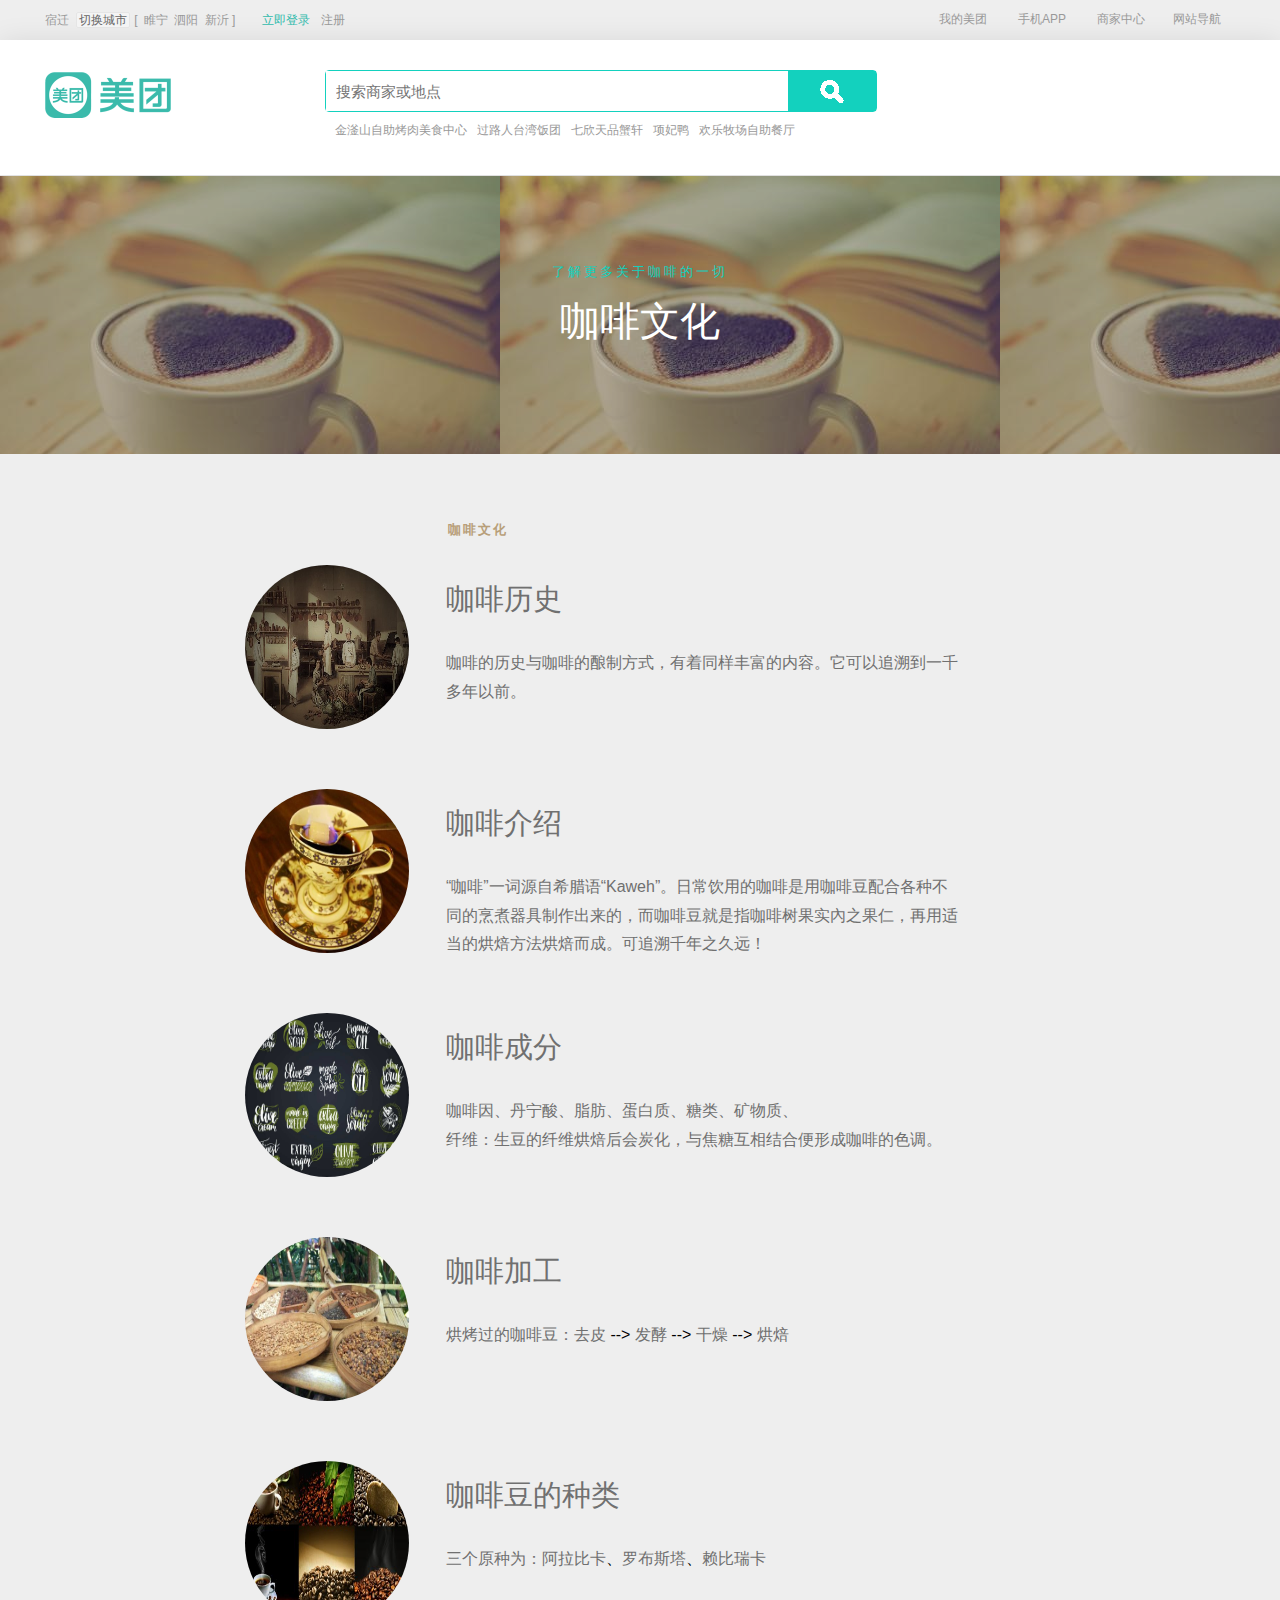
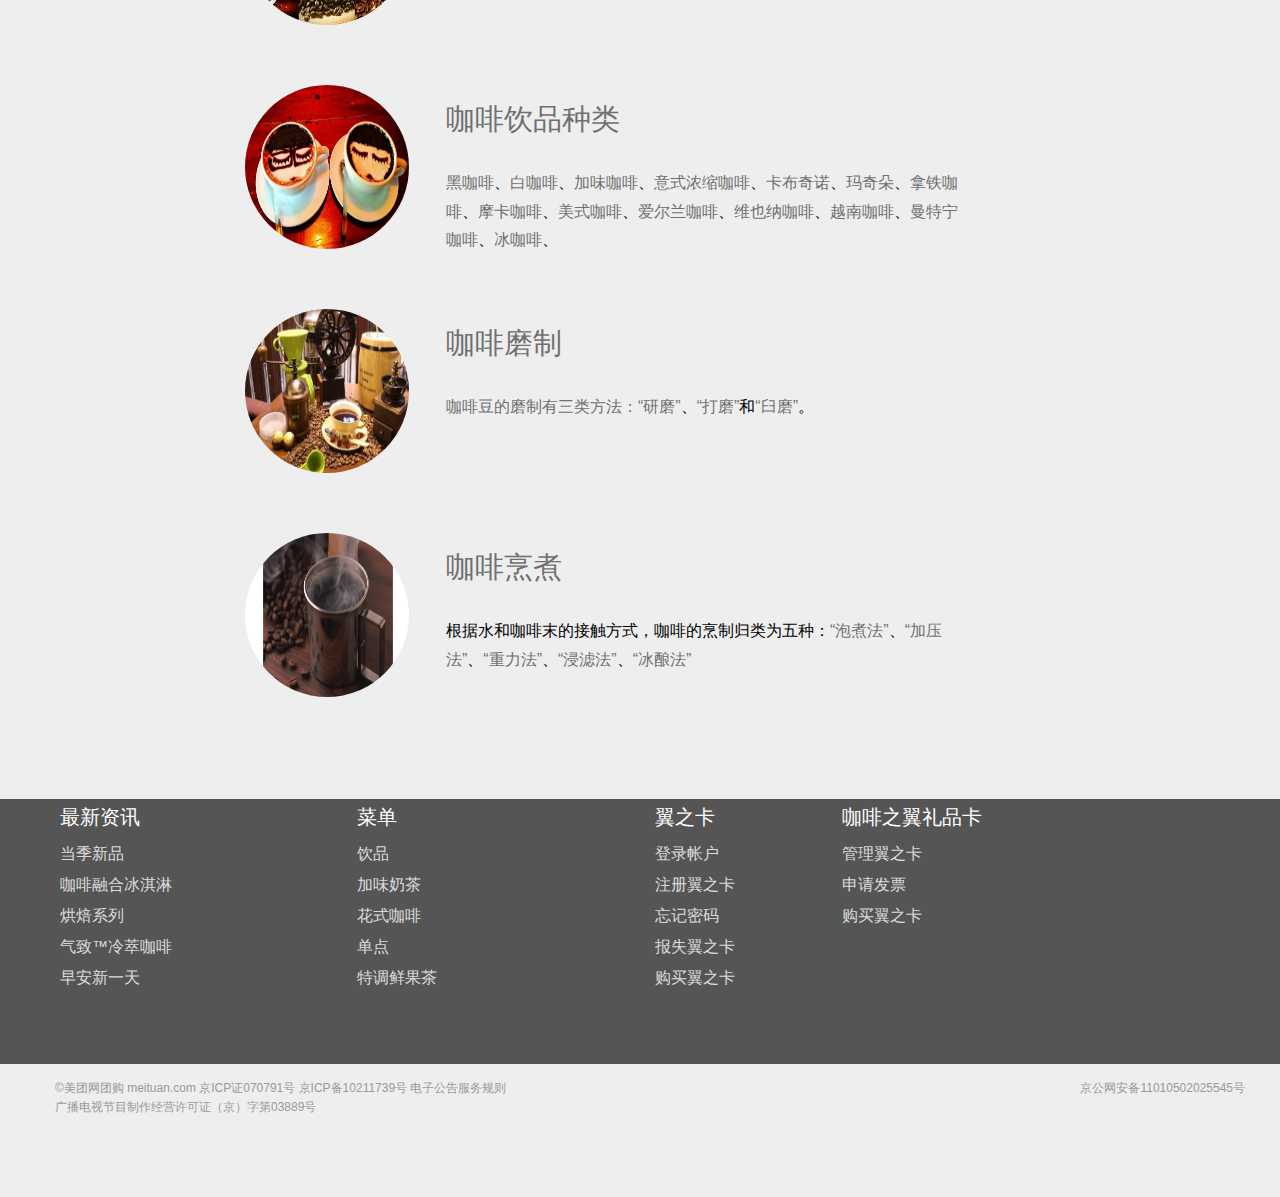
<file: content/coffeedesc.html>
<!DOCTYPE html>
<html lang="en">
<head>
	<meta charset="UTF-8">
	<title>咖啡文化——咖啡之翼</title>
	<link rel="stylesheet" href="../css/common.css">
	<link rel="stylesheet" href="../css/reset.css">
	<link rel="stylesheet" href="../css/coffee_jianjie.css">
			<!-- 引入网页头部ico图标 -->
	<link rel="shortcut icon" href="../images/icon1.ico">
</head>
<body>
	<!-- 头部 header S -->
	<div class="header">
		<!-- 头部导航 S-->
		<div class="nav clearfix container">
			<div class="nleft">
				宿迁
				<a href="#" class="nposition">切换城市</a>[
				<a href="#">睢宁</a>
				<a href="#">泗阳</a>
				<a href="#">新沂</a> ]
				<a href="../login/login.html" class="nlogin">立即登录</a>
				<a href="../login/zc.html">注册</a>
			</div>
			<div class="nright">
				<ul class="clearfix">
					<li class="nmy"><a href="#">我的美团</a>
						<ul>
							<li><a href="../login/login.html" target="_blank">我的订单</a></li>
							<li><a href="../login/login.html" target="_blank">我的评价</a></li>
							<li><a href="../login/login.html" target="_blank">我的收藏</a></li>
							<li><a href="../login/login.html" target="_blank">抵用券</a></li>
							<li><a href="../login/login.html" target="_blank">账户设置</a></li>
						</ul>
					</li>
					<li><a href="#">手机APP</a></li>
					<li class="ntrade"><a href="#">商家中心</a>
						<div class="nline"></div>
						<ul>
							<li><a href="#">登录商家中心</a></li>
							<li><a href="shangjia.html">我想合作</a></li>
							<li><a href="#">手机免费开店</a></li>
							<li><a href="#">餐饮代理商招募</a></li>
							<li><a href="#">商家申请开票</a></li>
						</ul>
					</li>
					<li class="wzdh">网站导航
						<div class="nline_"></div>
						<div class="navmenu clearfix">
							<dl class="hotel">
								<dt>酒店旅游</dt>
								<dd><a href="mtjd.html">酒店</a></dd>
								<dd><a href="mtjd.html">高端酒店</a></dd>
								<dd><a href="mtjd.html">主题酒店</a></dd>
								<dd><a href="mtjd.html">青年旅社</a></dd>
								<dd><a href="mtjd.html">客栈</a></dd>
								<dd><a href="#">周边游</a></dd>
								<dd><a href="#">景点门票</a></dd>
								<dd><a href="#">温泉</a></dd>
								<dd><a href="#">农家乐</a></dd>
								<dd><a href="#">公园游乐园</a></dd>
								<dd><a href="#">跟团游</a></dd>
								<dd><a href="#">国内游</a></dd>
								<dd><a href="#">境外游</a></dd>
								<dd><a href="#">签证</a></dd>
							</dl>
							<dl class="cate">
								<dt>吃美食</dt>
								<dd><a href="#">美食</a></dd>
								<dd><a href="#">特色小吃</a></dd>
								<dd><a href="#">烧烤</a></dd>
								<dd><a href="#">自助餐</a></dd>
								<dd><a href="#">火锅</a></dd>
								<dd><a href="#">代金券</a></dd>
							</dl>
							<dl>
								<dt>看电影</dt>
								<dd><a href="#">热映电影</a></dd>
							</dl>
							<dl class="app">
								<dt>手机应用</dt>
								<dd><a href="../index.html"><img src="../images/index/meituan.png" alt=""></a></dd>
								<dd><a href="waimai.html"><img src="../images/index/waimai.png" alt=""></a></dd>
								<dd><a href="#"><img src="../images/index/zhenguo.png" alt=""></a></dd>
								<dd><a href="hezuo.html"><img src="../images/index/dianping.png" alt=""></a></dd>
								<dd><a href="#"><img src="../images/index/maoyan.png" alt=""></a></dd>
							</dl>
						</div>
					</li>
				</ul>
			</div>
		</div>
		<!-- 头部导航 E -->
		<div class="head_ clearfix">
			<div class="container clearfix">
				<!-- logo -->
				<div class="logo">
					<a href="coffee.html"><img src="../images/index/logo.png" alt=""></a>
				</div>
				<!-- 搜索 -->
				<div class="search">
					<div class="search-block">
						<input type="text" name="" id="search" placeholder="搜索商家或地点"  >
						<button></button>
						<dl id="search_hot">
							<dt>热门搜索</dt>
							<dd><a href="#">金滏山自助烤肉美食中心</a></dd>
							<dd><a href="#">过路人台湾饭团</a></dd>
							<dd><a href="#">七欣天品蟹轩</a></dd>
							<dd><a href="#">项妃鸭</a></dd>
						</dl>
					</div>
					<div class="search-word">
						<a href="#">金滏山自助烤肉美食中心</a><a href="#">过路人台湾饭团</a><a href="#">七欣天品蟹轩</a><a href="#">项妃鸭</a><a href="#">欢乐牧场自助餐厅</a>
					</div>
				</div>
			</div>
		</div>
	</div>
	<!-- 头部 header E -->

	<!-- 咖啡之翼的简介头部 S -->
	<div class="jianjie">
		<!-- 咖啡之翼商标 -->
		<div class="logo">
			<!-- 透明部分 -->
			<div class="bgc">
				<div class="container">
					<h1>
						<p class="more">了解更多关于咖啡的一切</p>
						咖啡文化
					</h1>
				</div>
			</div>
		</div>
	</div>
	<!-- 咖啡之翼的简介头部 E -->

	<!-- 咖啡之翼  content  S  -->
	<div class="content">
		<div class="container">
			<div class="row">
				<div class="buju">
					<div class="coffee">
						<h2>咖啡文化</h2>
					</div>
					<div class="cjianjie">
						<!-- 咖啡历史 -->
						<div class="history">
							<div class="cimg">
								<a href="#"><img src="../images/coffee/coffeeqiyuan2.jpg" alt=""></a>
							</div>	
							<div class="chistory">
								<h3><a href="#">咖啡历史</a></h3>
								<span><a href="#">咖啡的历史与咖啡的酿制方式，有着同样丰富的内容。它可以追溯到一千多年以前。</a></span>
							</div>
						</div>
					</div>
					<div class="cjianjie">
						<!-- 咖啡历史 -->
						<div class="history">
							<div class="cimg">
								<a href="#"><img src="../images/coffee/coffeeqiyuan7.jpg" alt=""></a>
							</div>	
							<div class="chistory">
								<h3><a href="#">咖啡介绍</a></h3>
								<span><a href="#">“咖啡”一词源自希腊语“Kaweh”。日常饮用的咖啡是用咖啡豆配合各种不同的烹煮器具制作出来的，而咖啡豆就是指咖啡树果实內之果仁，再用适当的烘焙方法烘焙而成。可追溯千年之久远！</a></span>
							</div>
						</div>
					</div>
					<div class="cjianjie">
						<!-- 咖啡历史 -->
						<div class="history">
							<div class="cimg">
								<a href="#"><img src="../images/coffee/coffeeqiyuan9.jpg" alt=""></a>
							</div>	
							<div class="chistory">
								<h3><a href="#">咖啡成分</a></h3>
								<span><a href="#">咖啡因、丹宁酸、脂肪、蛋白质、糖类、矿物质、<br>纤维：生豆的纤维烘焙后会炭化，与焦糖互相结合便形成咖啡的色调。</a></span>
							</div>
						</div>
					</div>
					<div class="cjianjie">
						<!-- 咖啡历史 -->
						<div class="history">
							<div class="cimg">
								<a href="#"><img src="../images/coffee/coffeeqiyuan18.jpg" alt=""></a>
							</div>	
							<div class="chistory bean">
								<h3><a href="#">咖啡加工</a></h3>
								<span><a href="#">烘烤过的咖啡豆：<a href="#">去皮</a> --> <a href="#">发酵</a> --> <a href="#">干燥</a> --> <a href="#">烘焙</a></a></span>
							</div>
						</div>
					</div>
					<div class="cjianjie">
						<!-- 咖啡历史 -->
						<div class="history">
							<div class="cimg">
								<a href="#"><img src="../images/coffee/coffeeqiyuan14.jpg" alt=""></a>
							</div>	
							<div class="chistory bean">
								<h3><a href="#">咖啡豆的种类</a></h3>
								<span><a href="#">三个原种为：<a href="#">阿拉比卡</a>、<a href="#">罗布斯塔</a>、<a href="#">赖比瑞卡</a></a></span>
							</div>
						</div>
					</div>					
					<div class="cjianjie">
						<!-- 咖啡历史 -->
						<div class="history">
							<div class="cimg">
								<a href="#"><img src="../images/coffee/jianjie1.jpg" alt=""></a>
							</div>	
							<div class="chistory bean">
								<h3><a href="#">咖啡饮品种类</a></h3>
								<span><a href="#">黑咖啡</a>、<a href="#">白咖啡</a>、<a href="#">加味咖啡</a>、<a href="#">意式浓缩咖啡</a>、<a href="#">卡布奇诺</a>、<a href="#">玛奇朵</a>、<a href="#">拿铁咖啡</a>、<a href="#">摩卡咖啡</a>、<a href="#">美式咖啡</a>、<a href="#">爱尔兰咖啡</a>、<a href="#">维也纳咖啡</a>、<a href="#">越南咖啡</a>、<a href="#">曼特宁咖啡</a>、<a href="#">冰咖啡</a>、</span>
							</div>
						</div>
					</div>
					<div class="cjianjie">
						<!-- 咖啡历史 -->
						<div class="history">
							<div class="cimg">
								<a href="#"><img src="../images/coffee/coffeeqiyuan11.jpg" alt=""></a>
							</div>	
							<div class="chistory bean">
								<h3><a href="#">咖啡磨制</a></h3>
								<span><a href="#">咖啡豆的磨制有三类方法：<a href="#">“研磨”</a>、<a href="#">“打磨”</a>和<a href="#">“臼磨”</a>。</a></span>
							</div>
						</div>
					</div>
					<div class="cjianjie">
						<!-- 咖啡历史 -->
						<div class="history">
							<div class="cimg">
								<a href="#"><img src="../images/coffee/coffeeqiyuan5.jpg" alt=""></a>
							</div>	
							<div class="chistory bean">
								<h3><a href="#">咖啡烹煮</a></h3>
								<span>根据水和咖啡末的接触方式，咖啡的烹制归类为五种：<a href="#">“泡煮法”</a>、<a href="#">“加压法”</a>、<a href="#">“重力法”</a>、<a href="#">“浸滤法”</a>、<a href="#">“冰酿法”</a></span>
							</div>
						</div>
					</div>
				</div>
			</div>			
		</div>
	</div>
	<!-- 咖啡之翼  content  E  -->

	<!-- page-footer S -->
	<div class="page-footer">
		<div class="container">
			<div class="item clearfix">
				<div class="item-title">
					<a href="#">最新资讯</a>
				</div>
				<div class="item-content">
					<a href="#">当季新品</a><br>
					<a href="#">咖啡融合冰淇淋</a><br>
					<a href="#">烘焙系列 </a><br>
					<a href="#">气致™冷萃咖啡</a><br>
					<a href="#">早安新一天</a>
				</div>
			</div>
			<div class="item clearfix">
				<div class="item-title">
					<a href="#">菜单</a>
				</div>
				<div class="item-content">
					<a href="#">饮品</a><br>
					<a href="#">加味奶茶</a><br>
					<a href="#">花式咖啡</a><br>
					<a href="#">单点</a><br>
					<a href="#">特调鲜果茶</a>
				</div>
			</div>
			<div class="item clearfix">
				<div class="item-title">
					<a href="#">翼之卡</a>
				</div>
				<div class="item-content">
					<a href="#">登录帐户</a><br>
					<a href="#">注册翼之卡</a><br>
					<a href="#">忘记密码</a><br>
					<a href="#">报失翼之卡</a><br>
					<a href="#">购买翼之卡</a>
				</div>
			</div>
			<div class="item last-child clearfix">
				<div class="item-title">
					<a href="#">咖啡之翼礼品卡</a>
				</div>
				<div class="item-content">
					<a href="#">管理翼之卡</a><br>
					<a href="#">申请发票</a><br>
					<a href="#">购买翼之卡</a>
				</div>
			</div>
		</div>
	</div>
	<!-- page-footer E -->

	<!-- 底部版权开始 footer 部分 S -->
	<div class="footer-copy"onclick="out()">
		<div class="container clearfix">
			<div class="fcopy-left">
				<p>©美团网团购 meituan.com <a href="#">京ICP证070791号</a><a href="#"> 京ICP备10211739号</a> <a href="#">电子公告服务规则</a></p>
				<p><a href="#">广播电视节目制作经营许可证（京）字第03889号</a></p>
			</div>
			<div class="fcopy-right">
				<p><a href="#">京公网安备11010502025545号</a></p>
			</div>
		</div>
	</div>
	<!-- 底部版权开始 footer 部分 E -->
</body>
</html>
</file>
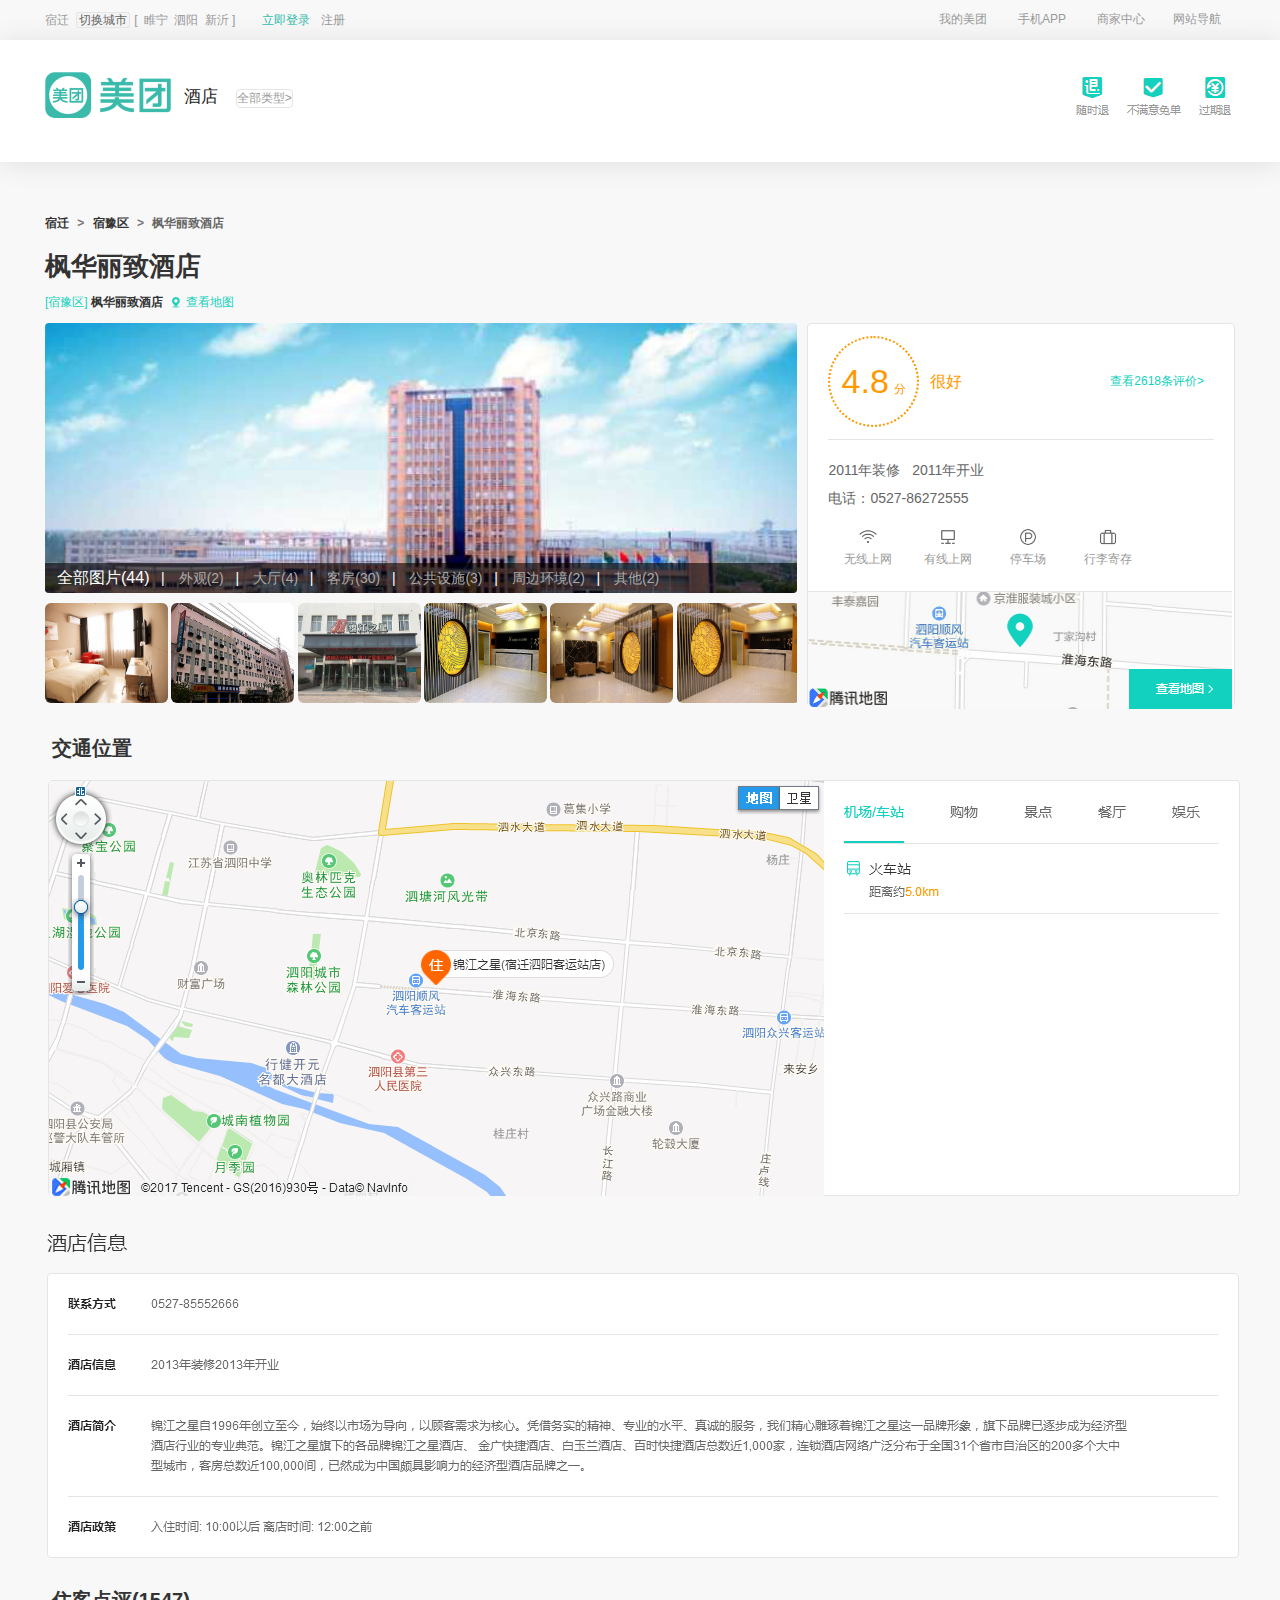
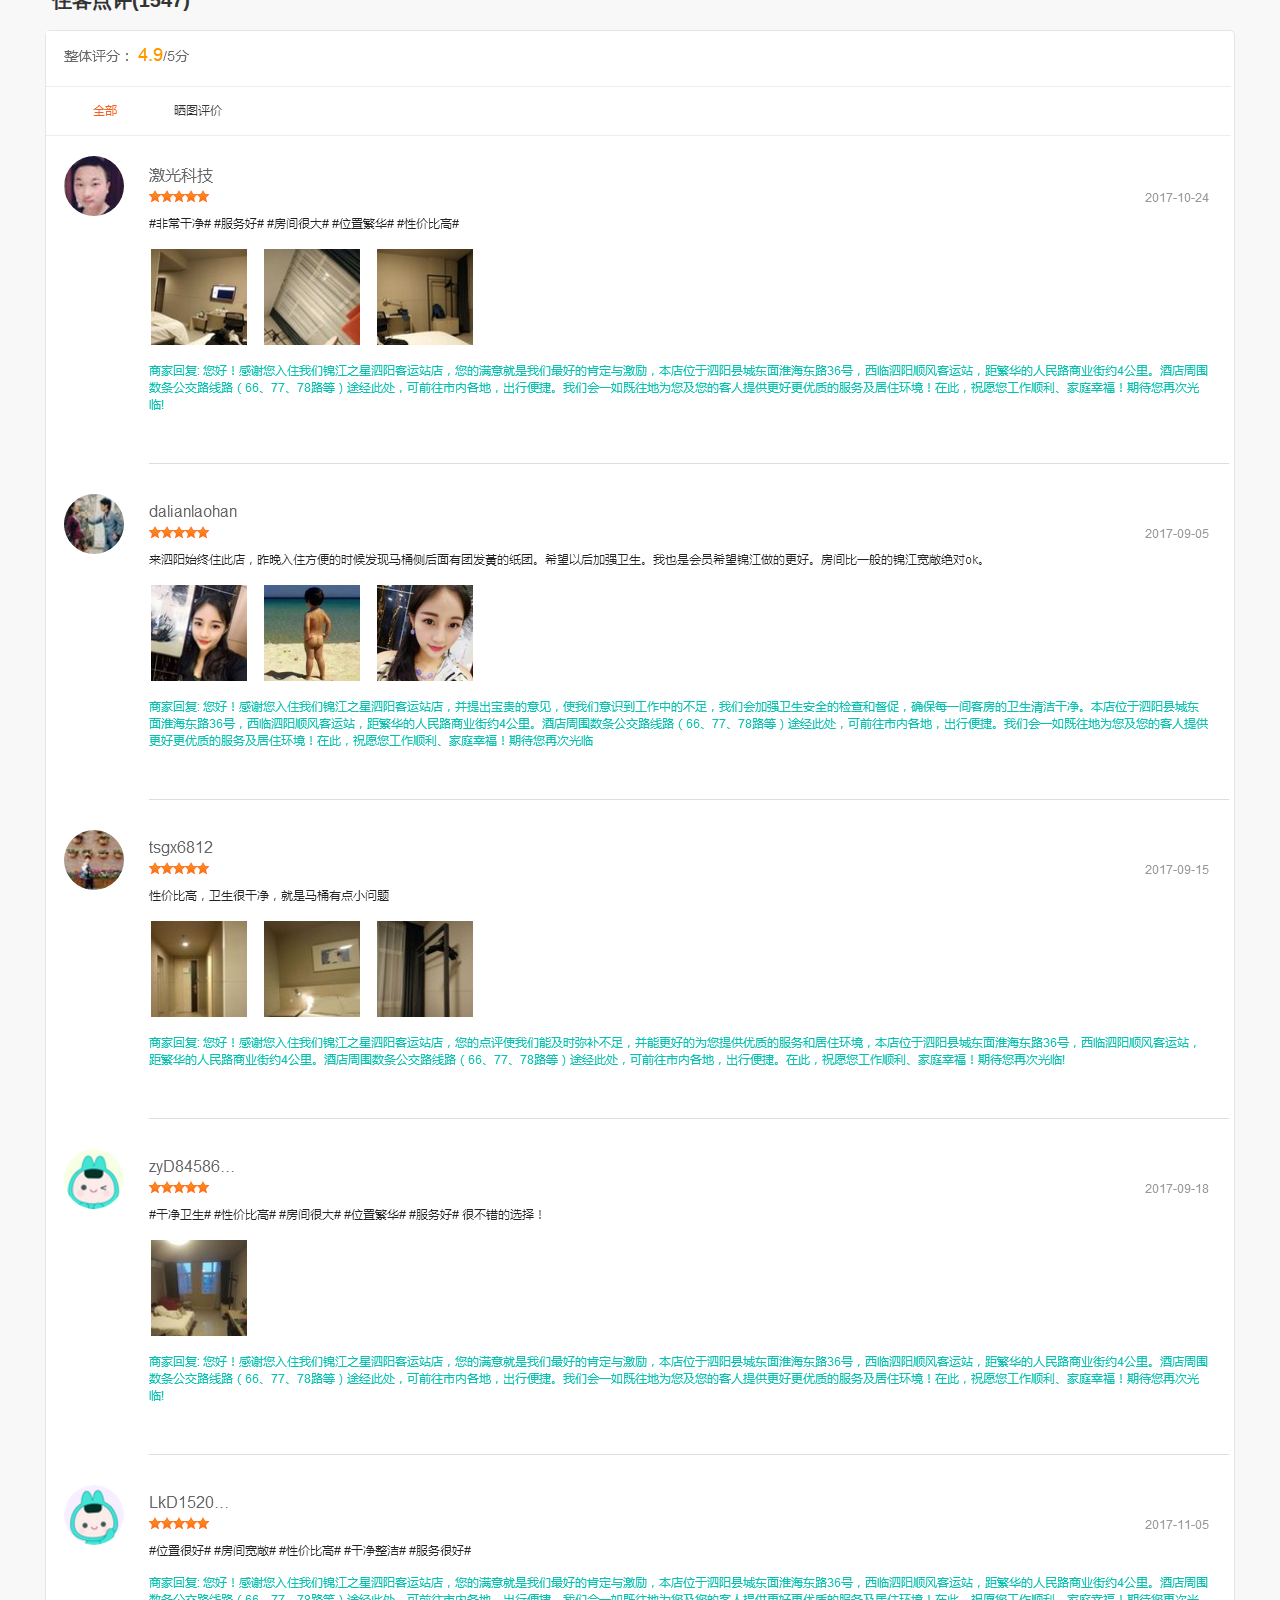
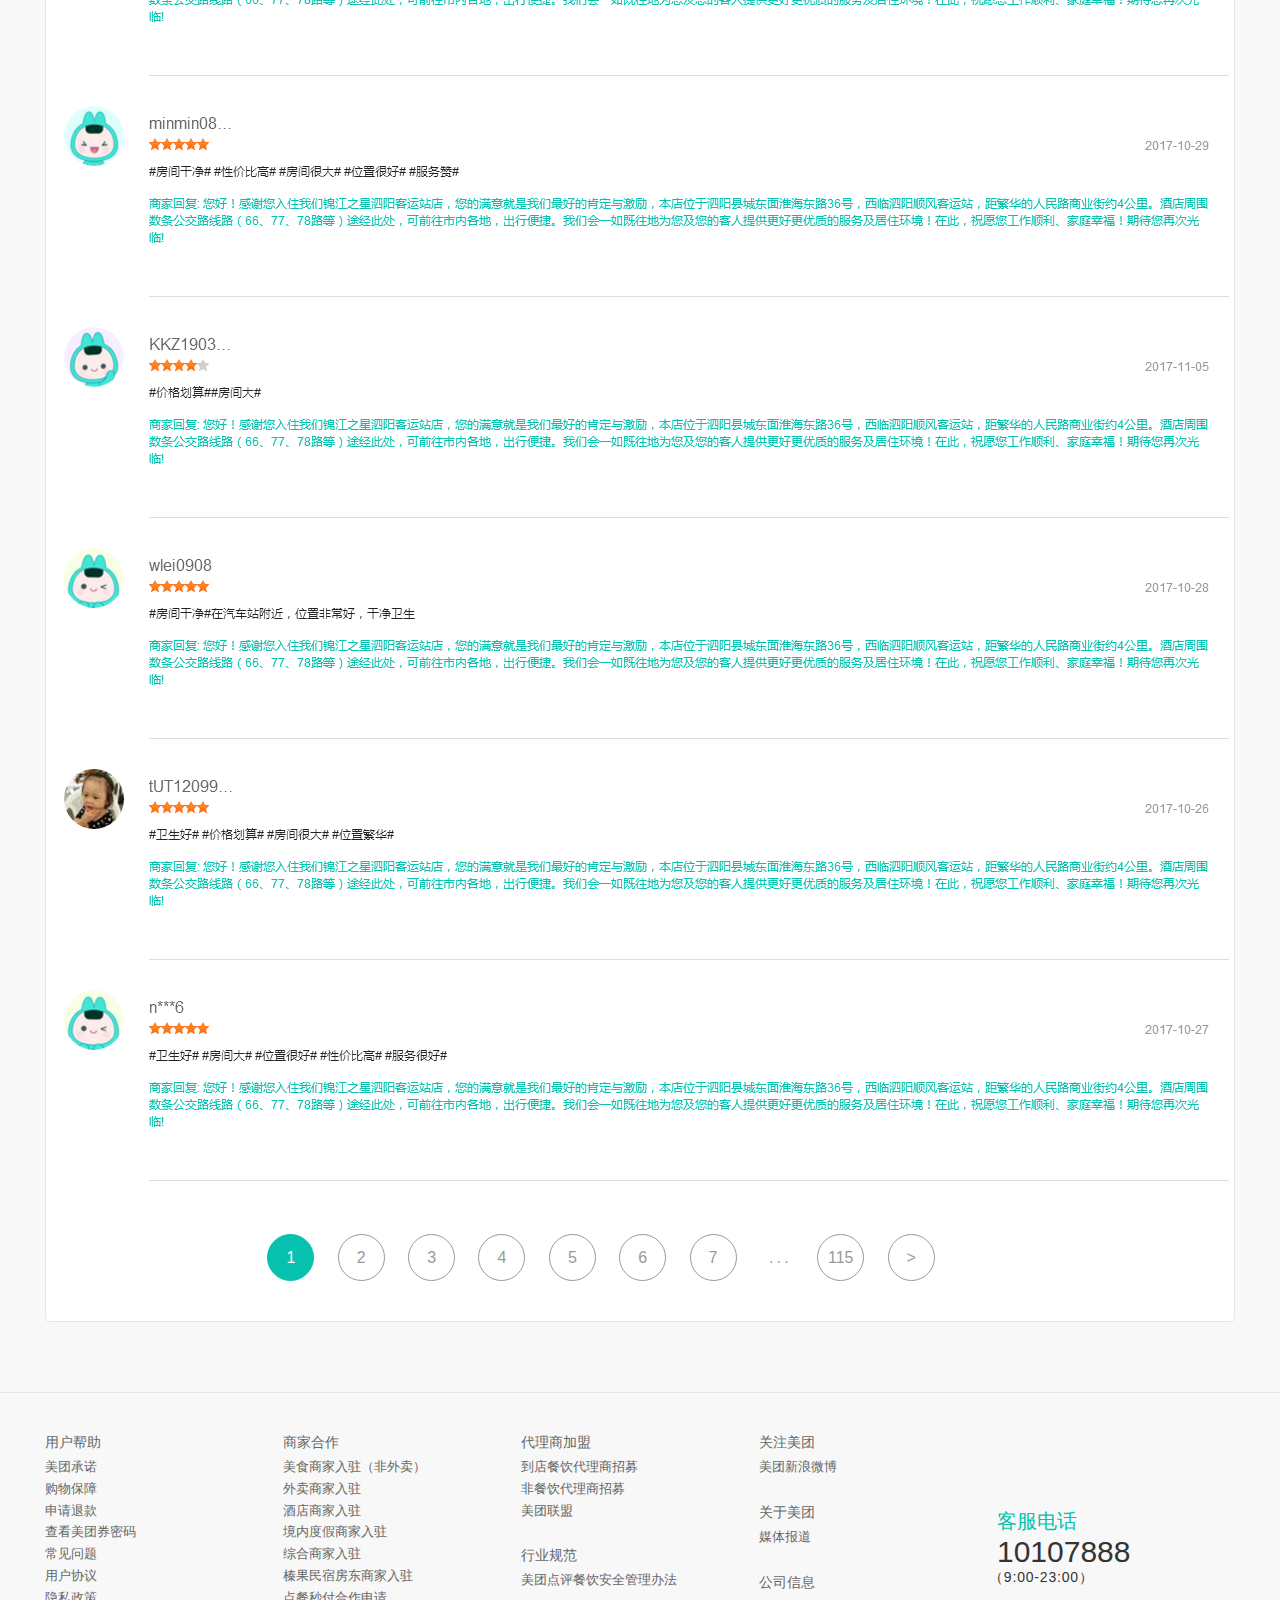
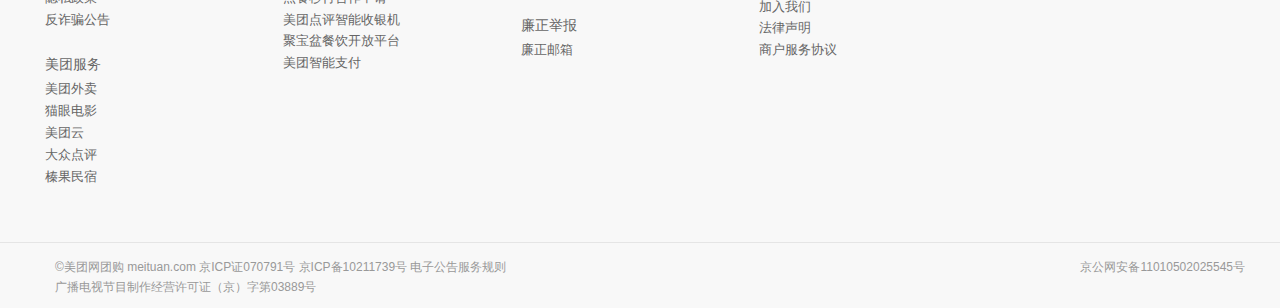
<file: content/fhlz.html>
<!DOCTYPE html>
<html lang="en">
<head>
	<meta charset="UTF-8">
	<title>枫华丽致酒店_地址_电话_价格_预订_环境(图)-美团酒店</title>
	<!-- 引入外部样式	通用common.css -->
	<link rel="stylesheet" href="../css/common.css">
	<!-- 引入外部样式	清除reset.css -->
	<link rel="stylesheet" href="../css/reset.css">
	<!-- 引入外部样式	首页index.css -->
	<link rel="stylesheet" href="../css/index.css">
	<!-- 引入外部 美团酒店 css mtjd01.css -->
	<link rel="stylesheet" href="../css/mtjd01.css">
				<!-- 引入网页头部ico图标 -->
	<link rel="shortcut icon" href="../images/icon1.ico">
	<style>
	.left-img .maximg  {
		background-image: url(../images/mtjd/fhlz.jpg);
	}
</style>
</head>
<body>
	<!-- 美团首页头部 header 部分 S -->
	<div class="header">
		<!-- 头部导航 S-->
		<div class="nav clearfix container">
			<div class="nleft">
				宿迁
				<a href="#" class="nposition">切换城市</a>[
				<a href="#">睢宁</a>
				<a href="#">泗阳</a>
				<a href="#">新沂</a> ]
				<a href="../login/login.html" class="nlogin">立即登录</a>
				<a href="../login/zc.html">注册</a>
			</div>
			<div class="nright">
				<ul class="clearfix">
					<li class="nmy"><a href="#">我的美团</a>
						<ul>
							<li><a href="../login/login.html" target="_blank">我的订单</a></li>
							<li><a href="../login/login.html" target="_blank">我的评价</a></li>
							<li><a href="../login/login.html" target="_blank">我的收藏</a></li>
							<li><a href="../login/login.html" target="_blank">抵用券</a></li>
							<li><a href="../login/login.html" target="_blank">账户设置</a></li>
						</ul>
					</li>
					<li><a href="#">手机APP</a></li>
					<li class="ntrade"><a href="#">商家中心</a>
						<div class="nline"></div>
						<ul>
							<li><a href="#">登录商家中心</a></li>
							<li><a href="shangjia.html">我想合作</a></li>
							<li><a href="#">手机免费开店</a></li>
							<li><a href="#">餐饮代理商招募</a></li>
							<li><a href="#">商家申请开票</a></li>
						</ul>
					</li>
					<li class="wzdh">网站导航
						<div class="nline_"></div>
						<div class="navmenu clearfix">
							<dl class="hotel">
								<dt>酒店旅游</dt>
								<dd><a href="mtjd.html">酒店</a></dd>
								<dd><a href="mtjd.html">高端酒店</a></dd>
								<dd><a href="mtjd.html">主题酒店</a></dd>
								<dd><a href="mtjd.html">青年旅社</a></dd>
								<dd><a href="mtjd.html">客栈</a></dd>
								<dd><a href="#">周边游</a></dd>
								<dd><a href="#">景点门票</a></dd>
								<dd><a href="#">温泉</a></dd>
								<dd><a href="#">农家乐</a></dd>
								<dd><a href="#">公园游乐园</a></dd>
								<dd><a href="#">跟团游</a></dd>
								<dd><a href="#">国内游</a></dd>
								<dd><a href="#">境外游</a></dd>
								<dd><a href="#">签证</a></dd>
							</dl>
							<dl class="cate">
								<dt>吃美食</dt>
								<dd><a href="#">美食</a></dd>
								<dd><a href="#">特色小吃</a></dd>
								<dd><a href="#">烧烤</a></dd>
								<dd><a href="#">自助餐</a></dd>
								<dd><a href="#">火锅</a></dd>
								<dd><a href="#">代金券</a></dd>
							</dl>
							<dl>
								<dt>看电影</dt>
								<dd><a href="#">热映电影</a></dd>
							</dl>
							<dl class="app">
								<dt>手机应用</dt>
								<dd><a href="../index.html"><img src="../images/index/meituan.png" alt=""></a></dd>
								<dd><a href="waimai.html"><img src="../images/index/waimai.png" alt=""></a></dd>
								<dd><a href="#"><img src="../images/index/zhenguo.png" alt=""></a></dd>
								<dd><a href="hezuo.html"><img src="../images/index/dianping.png" alt=""></a></dd>
								<dd><a href="#"><img src="../images/index/maoyan.png" alt=""></a></dd>
							</dl>
						</div>
					</li>
				</ul>
			</div>
		</div>
		<!-- 头部导航 E -->
		<div class="head_ clearfix" id="head">
			<div class="container clearfix">
				<!-- logo -->
				<div class="logo ">
					<a href="mtjd.html"><img src="../images/index/logo.png" alt=""></a>
					<span>酒店</span>
					<ul class="head-block">
						<li>全部类型></li>
					</ul>
				</div>
				<div class="right">
					<img src="../images/mtjd/top-right.png" alt="" >
				</div>
			</div>
		</div>
	</div>
	<!-- 美团首页头部 header 部分 E -->

<!-- 酒店预览   S -->
<div class="come container">
	<!-- 顶部top -->
	<div class="nav">
		<a href="">宿迁</a>
		<span>></span>
		<a href="">宿豫区</a>
		<span>></span>
		枫华丽致酒店
	</div>

	<div class="header clearfix">
		<!-- 上面的大标题 -->
		<div class="top">
			<span>枫华丽致酒店</span>


			<!-- 下面的小字 -->
			<div class="buttom">
				<a href="">[宿豫区]</a>
				<span>枫华丽致酒店</span>
				<a href="">
					<span class="icon-img"></span>
					查看地图
				</a>
			</div>
			
		</div>
		<!-- ======================================= -->
		<div class="left-img">
			<div class="maximg">
				<div class="btnbox">
					<span>全部图片(44)</span>&nbsp;&nbsp;&nbsp;|
					<span>外观(2)</span>&nbsp;&nbsp;&nbsp;|
					<span>大厅(4)</span>&nbsp;&nbsp;&nbsp;|
					<span>客房(30)</span>&nbsp;&nbsp;&nbsp;|
					<span>公共设施(3)</span>&nbsp;&nbsp;&nbsp;|
					<span>周边环境(2)</span>&nbsp;&nbsp;&nbsp;|
					<span>其他(2)</span>
				</div>
			</div>	
			<div class="listimg">
				<img src="../images/mtjd/imglist1.jpg" alt="">
				<img src="../images/mtjd/imglist2.jpg" alt="">
				<img src="../images/mtjd/imglist3.jpg" alt="">
				<img src="../images/mtjd/imglist4.jpg" alt="">
				<img src="../images/mtjd/imglist5.jpg" alt="">
				<img src="../images/mtjd/imglist6.jpg" alt="">
				<img src="../images/mtjd/imglist7.jpg" alt="">
				<img src="../images/mtjd/imglist8.jpg" alt="">
				<img src="../images/mtjd/imglist9.jpg" alt="">
				<img src="../images/mtjd/imglist10.jpg" alt="">
				<img src="../images/mtjd/imglist11.jpg" alt="">
				<img src="../images/mtjd/imglist12.jpg" alt="">
				<img src="../images/mtjd/imglist13.jpg" alt="">
				<img src="../images/mtjd/imglist14.jpg" alt="">
				<img src="../images/mtjd/imglist15.jpg" alt="">
				<img src="../images/mtjd/imglist16.jpg" alt="">
				<img src="../images/mtjd/imglist17.jpg" alt="">
				<img src="../images/mtjd/imglist18.jpg" alt="">
				<img src="../images/mtjd/imglist19.jpg" alt="">
				<img src="../images/mtjd/imglist20.jpg" alt="">
				<img src="../images/mtjd/imglist21.jpg" alt="">
				<img src="../images/mtjd/imglist22.jpg" alt="">
				<img src="../images/mtjd/imglist23.jpg" alt="">
				<img src="../images/mtjd/imglist24.jpg" alt="">

			</div>
		</div>


		<div class="right-border">
			<ul>
				<li class="other-line1">
					<div class="other-line1-score">
						<span class="fs34">4.8</span>
						分
					</div>
					<div class="other-line1-score-level">
							很好
						</div>
						<a href="">查看2618条评价></a>
				</li>
				<li class="mb10">
					<div class="ellipsis1" style="color: #666; line-height: 20px;">
						<span>2011年装修&nbsp;&nbsp; 2011年开业</span>
					</div>
				<div class="mb10-1" style="color: #666;">
					电话：0527-86272555
					</div>
					<ul class="other-detail">
						<li class="service-icon">
							<div>
							<img src="../images/mtjd/wifi.png" alt="" style="width: 28" height="28">
							</div>
							<div class="fc9">无线上网</div>
					 	</li>
						<li class="service-icon">
							<div>
							<img src="../images/mtjd/diannao.png" alt="" style="width: 28" height="28">
							</div>
							<div class="fc9">有线上网</div>
						</li>

						<li class="service-icon">
							<div>
							<img src="../images/mtjd/tingche.png" alt="" style="width: 28" height="28">
							</div>
							<div class="fc9">停车场</div>
						</li>
						<li class="service-icon">
							<div>
							<img src="../images/mtjd/jicun.png" alt="" style="width: 28" height="28">
							</div>
							<div class="fc9">行李寄存</div>
						</li>
					</ul>
				</li>
				<li class="small-map">
					<div class="relative">
						<img src="../images/mtjd/small-map.png" alt="">
					</div>
					
				</li>
			</ul>
		</div>
	</div>
</div>
<!-- 酒店预览   E -->
<!-- ======================================================= -->




<!-- 地图 S-->

<div class="main-info container">
<h2 id="map">交通位置</h2>
<div class="taffice container">
<img src="../images/mtjd/jtwz.png" alt="">
</div>
</div>
<!-- 地图 E -->

<!-- =================================== -->
<!-- 酒店信息 -->

<div class="jdxx container">
<img src="../images/mtjd/jdxx.png" alt="">
</div>


<!-- ======================================== -->



<!-- ======================================== -->
<!-- 住客点评 -->
<div class="zkdp container">
	<h2>住客点评(1547)</h2>
	<div class="zkdp-border">
		<img src="../images/mtjd/zkdp.png" alt="">
		<div class="list-page-view">
	<div class="paginator-wrapper">
		<ul class="paginator">
			<li class="active">1</li>
			<li><a href="">2</a></li>
			<li><a href="">3</a></li>
			<li><a href="">4</a></li>
			<li><a href="">5</a></li>
			<li><a href="">6</a></li>
			<li><a href="">7</a></li>
			<span class="ellipsis">...</span>
			<li><a href="">115</a></li>
			<li><a href="">></a></li>
		</ul>
	</div>

</div>
	</div>




</div>
<!-- ======================================== -->















	<!-- 底部开始 footer 部分 S -->
	<div class="footer"onclick="out()">
		<div class="container clearfix">
			<div class="fone">
				<dl>
					<dt>用户帮助</dt>
					<dd><a href="#">美团承诺</a></dd>
					<dd><a href="#">购物保障</a></dd>
					<dd><a href="#">申请退款</a></dd>
					<dd><a href="#">查看美团券密码</a></dd>
					<dd><a href="#">常见问题</a></dd>
					<dd><a href="#">用户协议</a></dd>
					<dd><a href="#">隐私政策</a></dd>
					<dd><a href="#">反诈骗公告</a></dd>
				</dl>
				<dl>
					<dt>美团服务</dt>
					<dd><a href="#">美团外卖</a></dd>
					<dd><a href="#">猫眼电影</a></dd>
					<dd><a href="#">美团云</a></dd>
					<dd><a href="#">大众点评</a></dd>
					<dd><a href="#">榛果民宿</a></dd>
				</dl>
			</div>
			<div class="ftwo">
				<dl>
					<dt>商家合作</dt>
					<dd><a href="#">美食商家入驻（非外卖）</a></dd>
					<dd><a href="#">外卖商家入驻</a></dd>
					<dd><a href="#">酒店商家入驻</a></dd>
					<dd><a href="#">境内度假商家入驻</a></dd>
					<dd><a href="#">综合商家入驻</a></dd>
					<dd><a href="#">榛果民宿房东商家入驻</a></dd>
					<dd><a href="#">点餐秒付合作申请</a></dd>
					<dd><a href="#">美团点评智能收银机</a></dd>
					<dd><a href="#">聚宝盆餐饮开放平台</a></dd>
					<dd><a href="#">美团智能支付</a></dd>
				</dl>
			</div>
		
			<div class="fthree">
				<dl>
					<dt>代理商加盟</a></dt>
					<dd><a href="#">到店餐饮代理商招募</a></dd>
					<dd><a href="#">非餐饮代理商招募</a></dd>
					<dd><a href="#">美团联盟</a></dd>
				</dl>
				<dl>
					<dt>行业规范</dt>
					<dd><a href="#">美团点评餐饮安全管理办法</a></dd>
				</dl>
				<dl>
					<dt>廉正举报</dt>
					<dd><a href="#">廉正邮箱</a></dd>
				</dl>
			</div>

			<div class="ffour">
				<dl>
					<dt>关注美团</dt>
					<dd><a href="#">美团新浪微博</a></dd>
				</dl>


				<dl>
					<dt>关于美团</dt>
					<dd><a href="#">媒体报道</a></dd>
				</dl>
				<dl>
					<dt>公司信息</dt>
					<dd><a href="#">加入我们</a></dd>
					<dd><a href="#">法律声明</a></dd>
					<dd><a href="#">商户服务协议</a></dd>
				</dl>	
			</div>		
			<div class="ffive">
				<p class="ftitle">客服电话</p>
				<p class="fphone">10107888</p>
				<p class="ftime">（9:00-23:00）</p>
			</div>
		</div>
	</div>
	<!-- 底部开始 footer 部分 E -->


	<!-- 底部版权开始 footer 部分 S -->
	<div class="footer-copy container "onclick="out()">
			<div class="fcopy-left">
				<p>©美团网团购 meituan.com <a href="#">京ICP证070791号</a><a href="#"> 京ICP备10211739号</a> <a href="#">电子公告服务规则</a></p>
				<p><a href="#">广播电视节目制作经营许可证（京）字第03889号</a></p>
			</div>
			<div class="fcopy-right">
				<p><a href="#">京公网安备11010502025545号</a></p>
			</div>
	</div>
	<!-- 底部版权开始 footer 部分 E -->
</body>
</body>
</html>
</file>
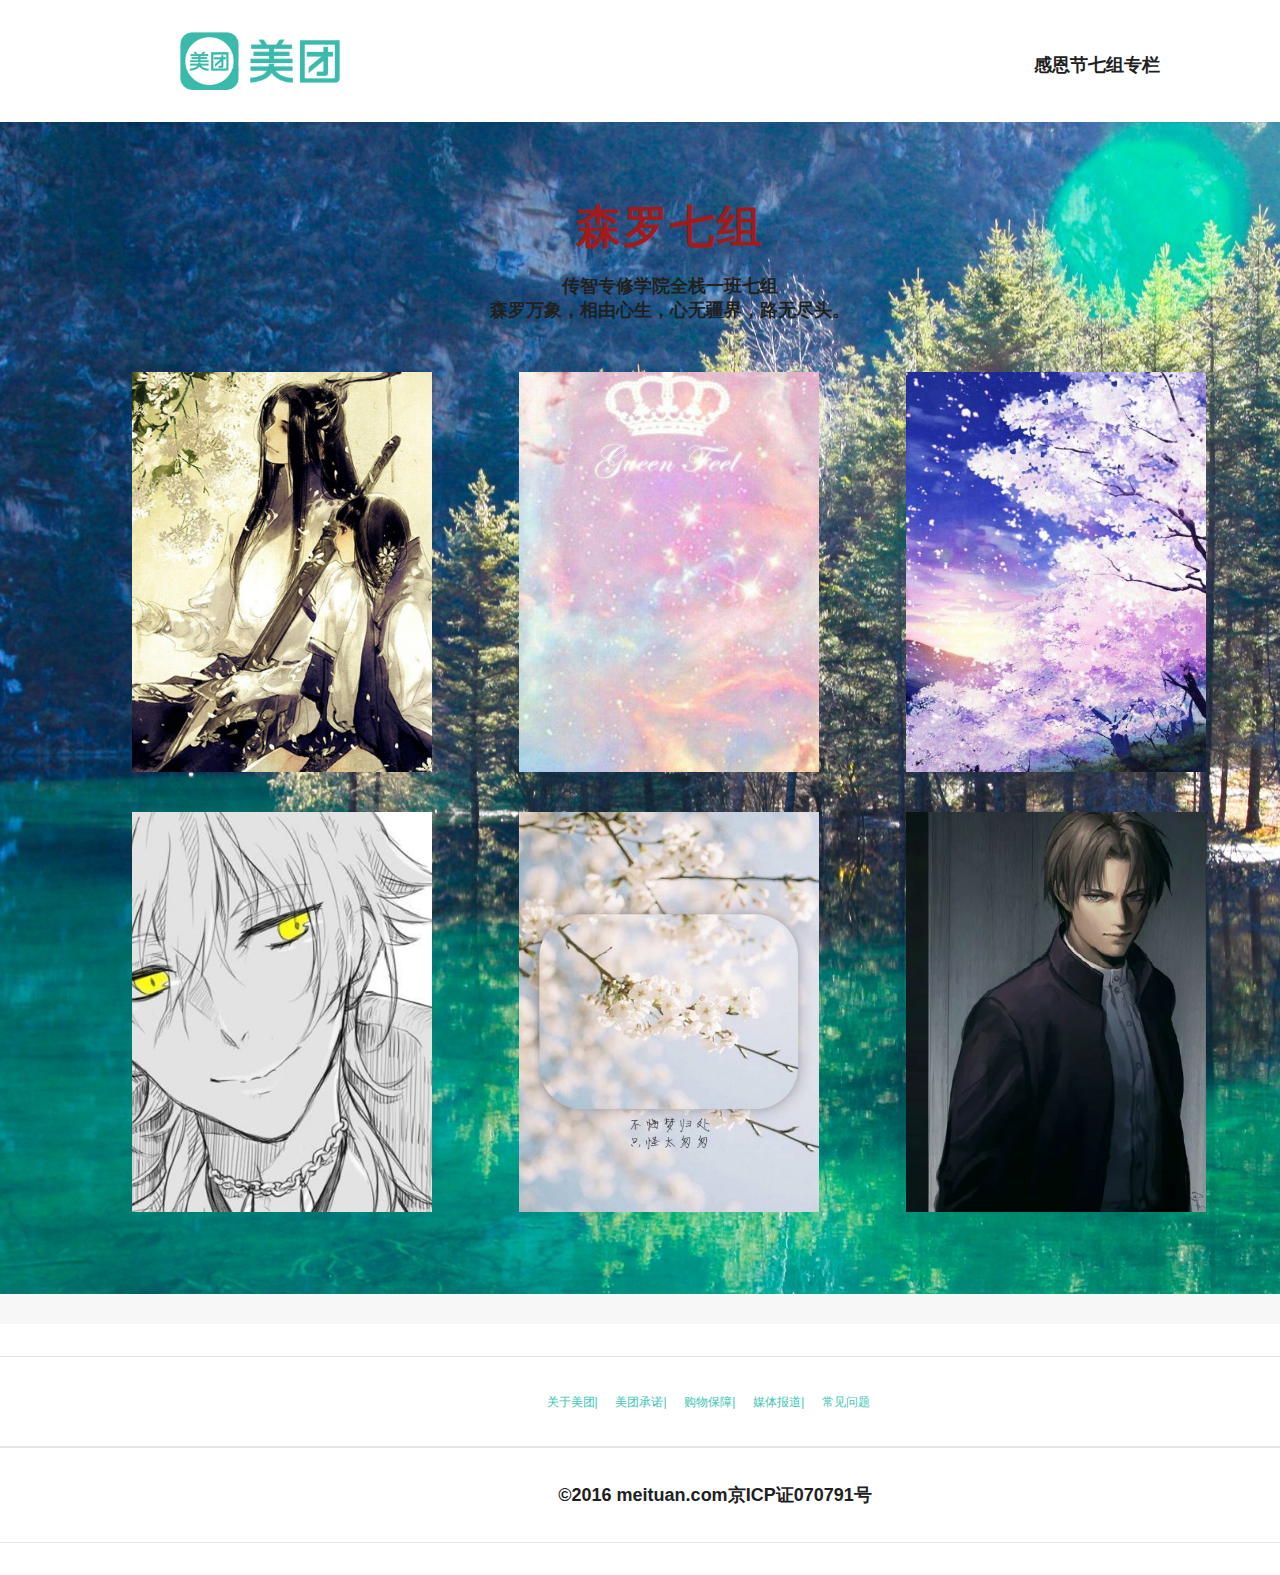
<file: content/ganenjie.html>
<!DOCTYPE html>
<html lang="en">
<head>
	<meta charset="UTF-8">
	<link rel="stylesheet" href="../css/common.css">
	<link rel="stylesheet" href="../css/ganenjie.css">
			<!-- 引入网页头部ico图标 -->
	<link rel="shortcut icon" href="../images/icon1.ico">
	<title>感恩节七组专栏</title>
</head>
<body>
	<!-- 头部标签图 S -->
	<div class="header container clearfix">
		<div class="headerimg ">
			<a href="../index.html"><img src="../images/index/logo.png" alt=""></a>
			<p>感恩节七组专栏</p>

		</div>

	</div>
	<!-- 头部标签图 E -->

	<!-- 设置文字和图标 S -->
	<div class="container bei">
		<!-- 文字 -->
		<h2>森罗七组</h2>
		<p>传智专修学院全栈一班七组</p>
		<p>森罗万象，相由心生，心无疆界，路无尽头。</p>
		<!-- 设置图标 s -->
		<div class="ul clearfix">
			<div class="l1">
				<a href="../ganenjie/cxb.html">
				<div class="u">
					<div class="jj">
						<span>曹晓波</span>
						<p>职位：组长（项目经理）</p>
						<a href="../ganenjie/cxb.html">
							<p class="a1">感恩，我想说...</p>
						</a>
					</div>
				</div>
				</a>
			</div>
			
			<div class="l2">
				<a href="../ganenjie/zxx.html">
				<div class="u">
					<div class="jj">
						<span>张晓旭</span>
						<p>职位：组员（设计师兼技术开发）</p>
						<a href="../ganenjie/zxx.html" >
							<p class="a1">感恩，我想说...</p>
						</a>
					</div>
				</div>
				</a>
			</div>
			
			<div class="l3">
				<a href="../ganenjie/rgf.html">
				<div class="u">
					<div class="jj">
						<span>任广发</span>
						<p>职位：组员（技术开发）</p>
						<a href="../ganenjie/rgf.html" >
							<p class="a1">感恩，我想说...</p>
						</a>
					</div>
				</div>
				</a>
			</div>

			<div class="l4">
				<a href="../ganenjie/hc.html">
				<div class="u">
					<div class="jj">
						<span>怀闯</span>
						<p>职位：组员（质检兼技术开发）</p>
						<a href="../ganenjie/hc.html" >
							<p class="a1">感恩，我想说...</p>
						</a>
					</div>
				</div>
				</a>
			</div>

			<div class="l5">
				<a href="../ganenjie/pws.html">
				<div class="u">
					<div class="jj">
						<span>彭文双</span>
						<p>职位：组员（技术开发）</p>
						<a href="../ganenjie/pws.html" >
							<p class="a1">感恩，我想说...</p>
						</a>
					</div>
				</div>
				</a>
			</div>

			<div class="l6">
				<a href="../ganenjie/wjx.html">
				<div class="u">
					<div class="jj">
						<span>王景笑</span>
						<p>职位：组员（技术开发兼美工）</p>
						<a href="../ganenjie/wjx.html" >
							<p class="a1">感恩，我想说...</p>
						</a>
					</div>
				</div>
				</a>
			</div>

		</div>
	</div>
	<!-- 设置图标 e -->
	<!-- 设置文字和图标 E -->


	
	<!-- 最后的超链接 S -->
	<div class="footer clearfix container">
		<div class="one container clearfix">
			<a href="#">关于美团|</a>&nbsp;&nbsp;&nbsp;
			<a href="#">美团承诺|</a>&nbsp;&nbsp;&nbsp;
			<a href="#">购物保障|</a>&nbsp;&nbsp;&nbsp;
			<a href="#">媒体报道|</a>&nbsp;&nbsp;&nbsp;
			<a href="#">常见问题</a>&nbsp;&nbsp;&nbsp;
		</div>
		<div class="two container">
			<p>©2016 meituan.com京ICP证070791号</p>
		</div>
	</div>
	<!-- 最后的超链接 E -->
</body>
</html>
</file>
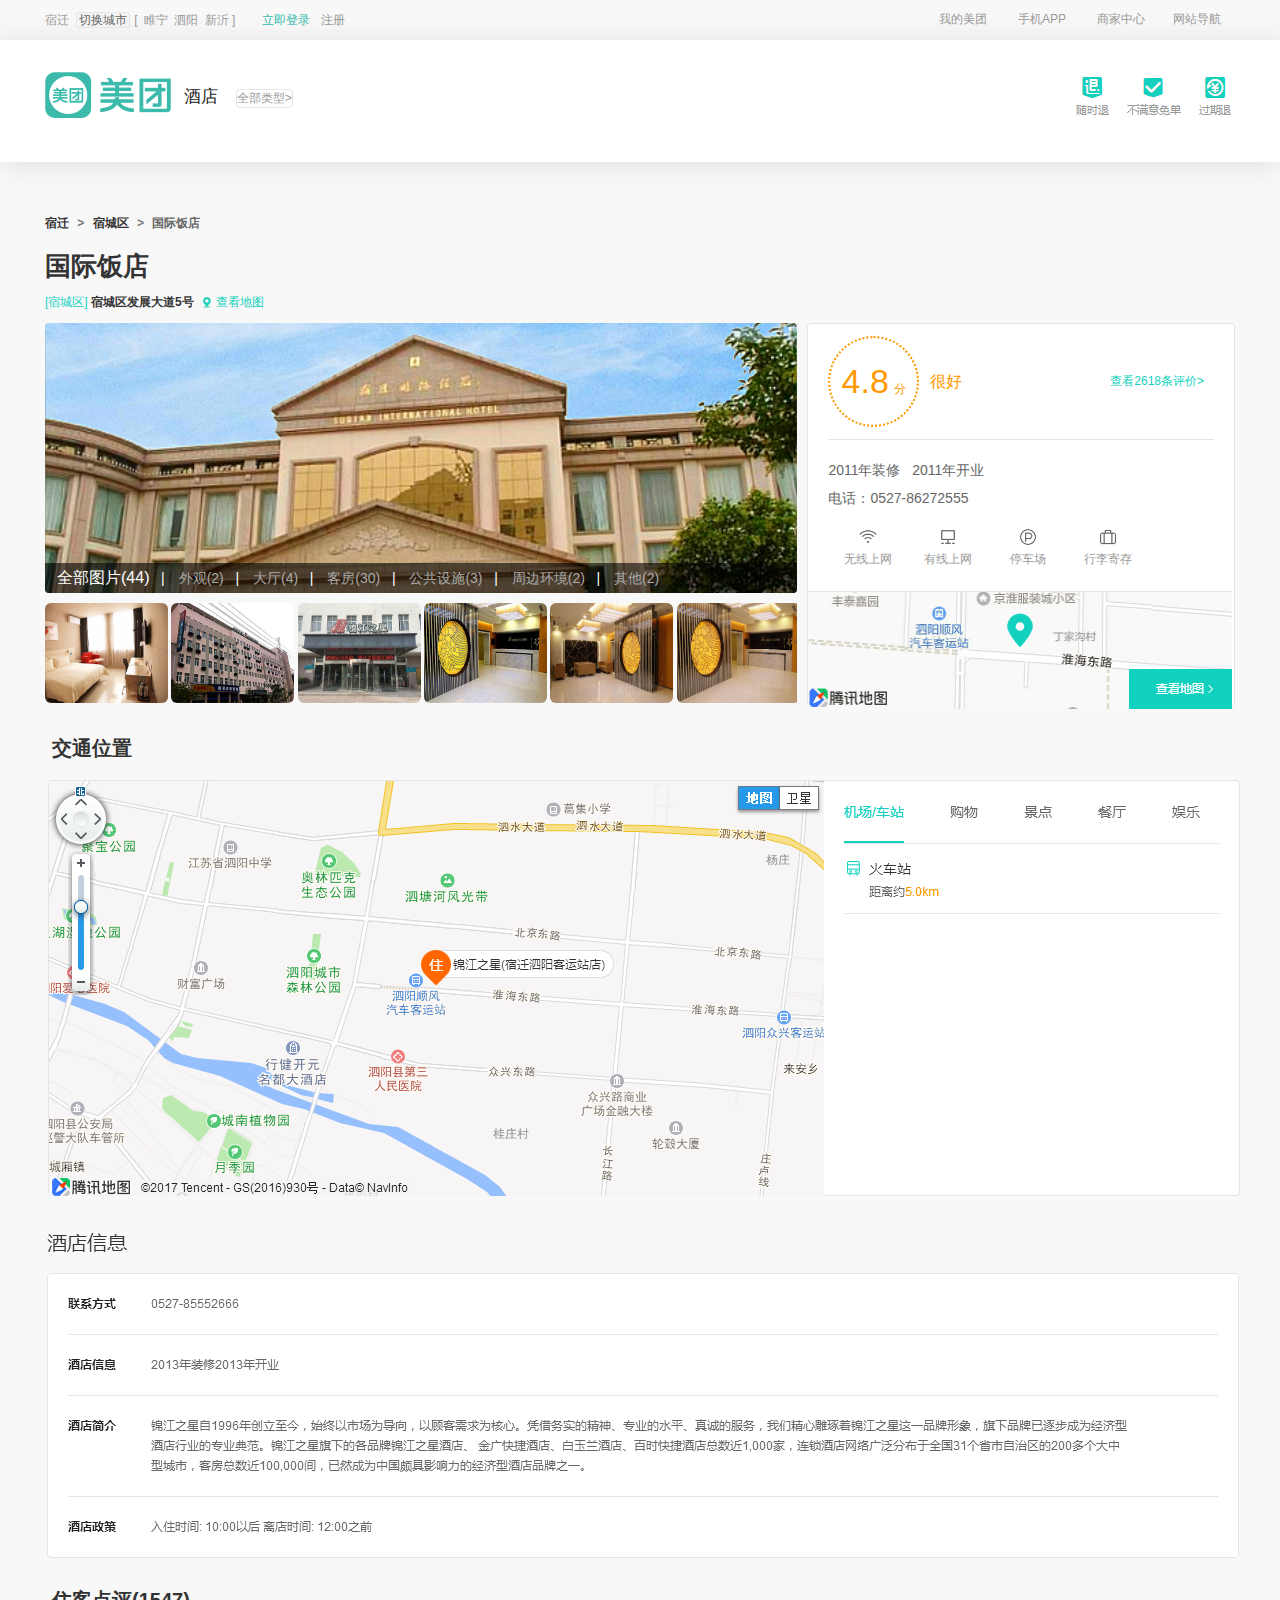
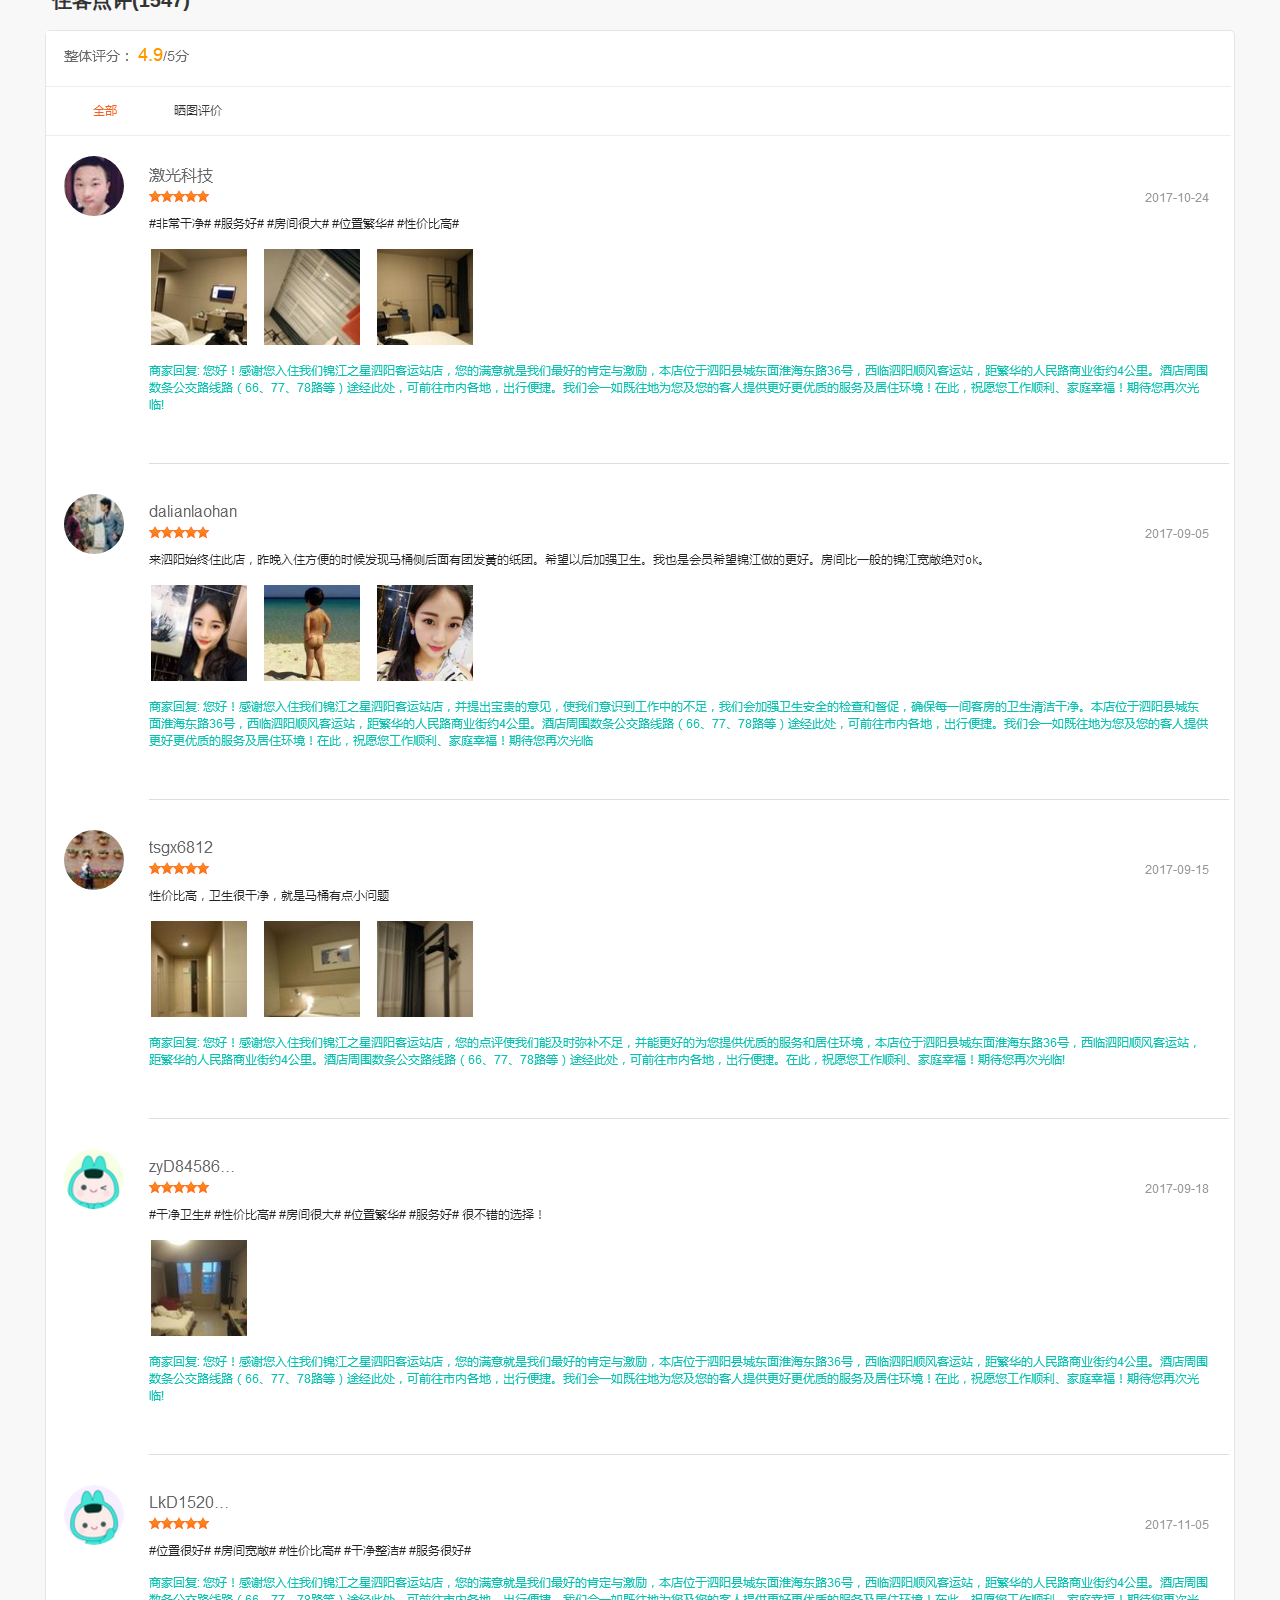
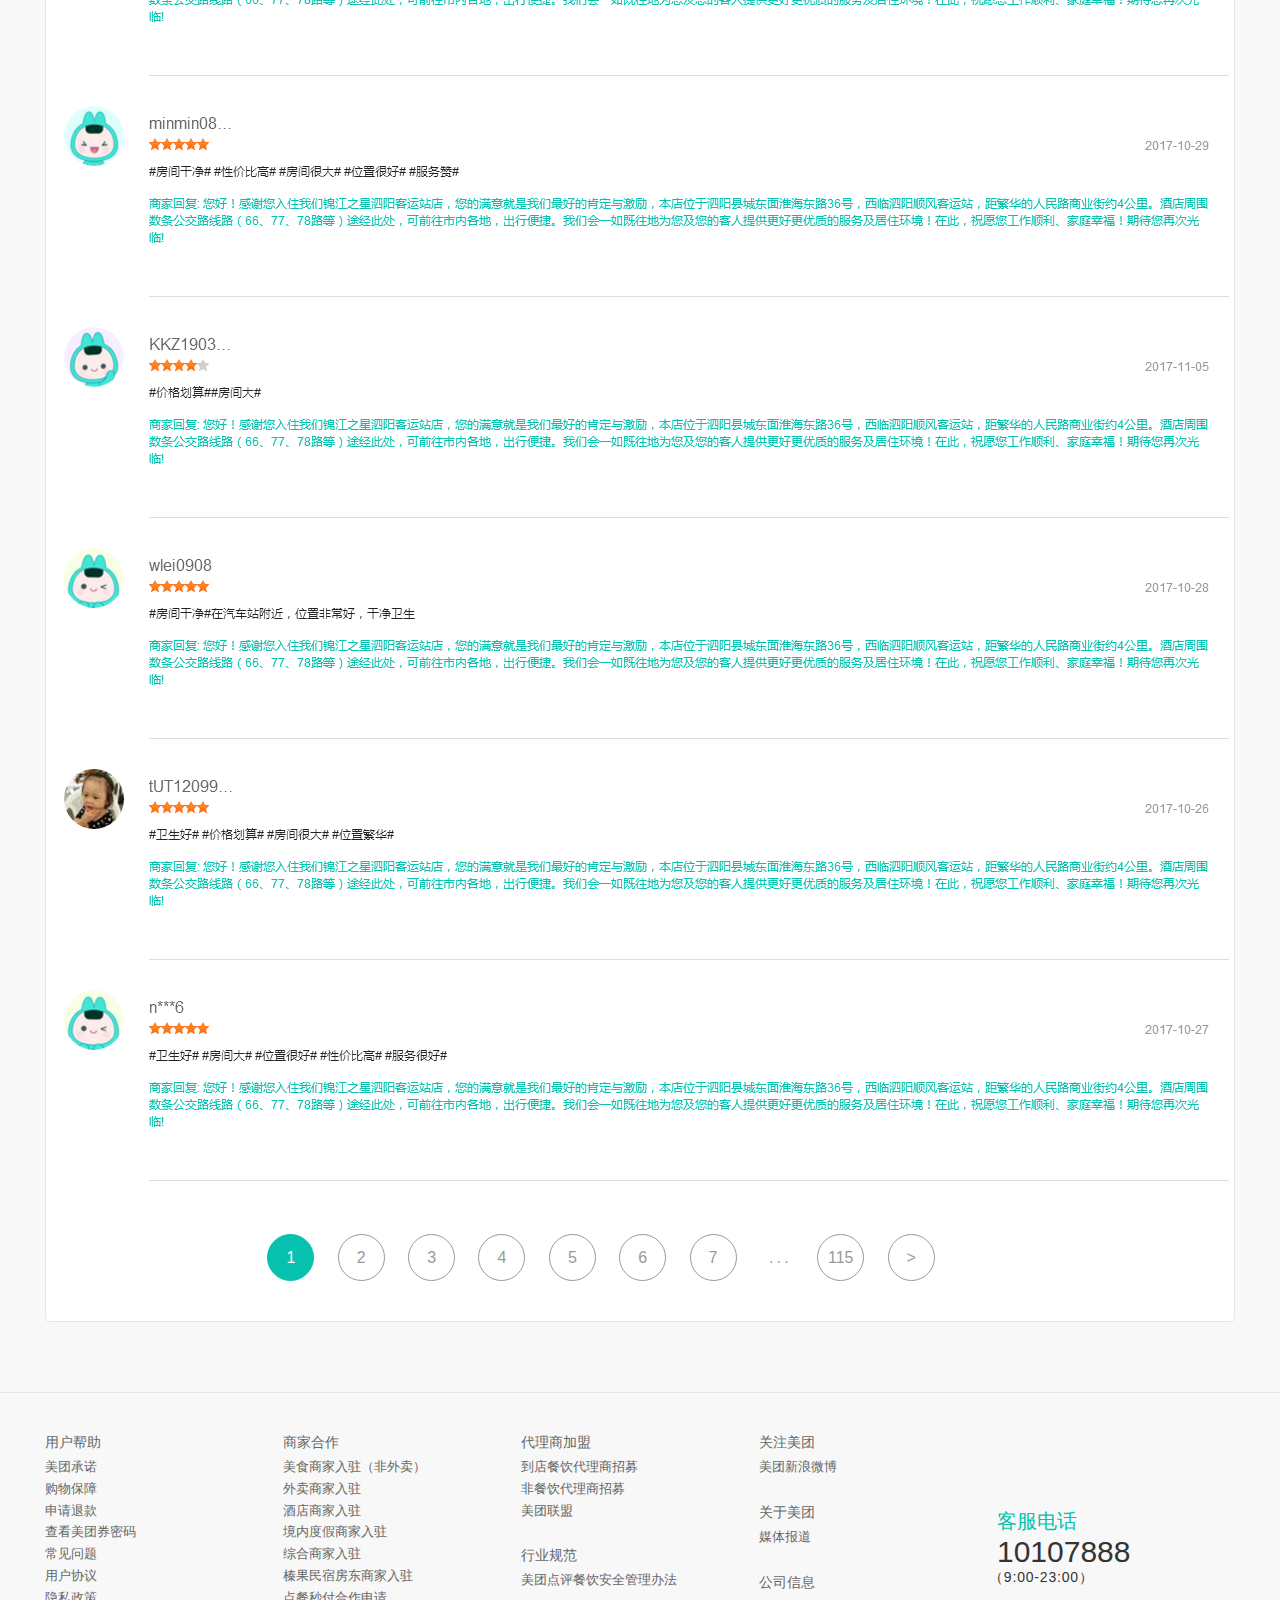
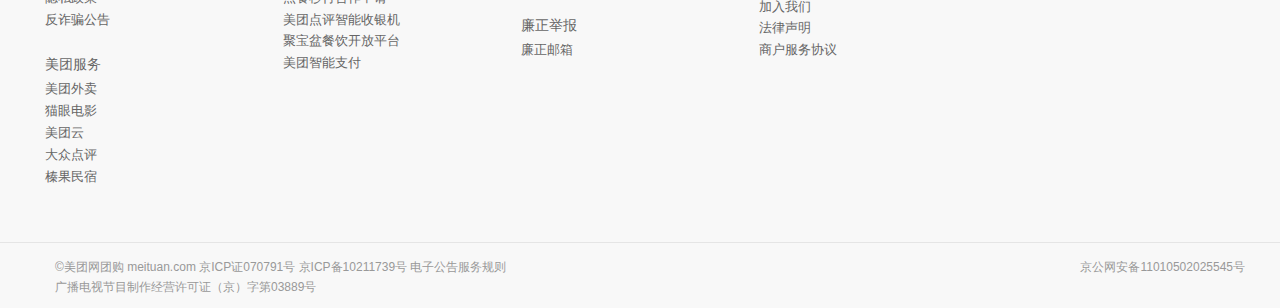
<file: content/gjfd.html>
<!DOCTYPE html>
<html lang="en">
<head>
	<meta charset="UTF-8">
	<title>国际饭店_地址_电话_价格_预订_环境(图)-美团酒店</title>
	<!-- 引入外部样式	通用common.css -->
	<link rel="stylesheet" href="../css/common.css">
	<!-- 引入外部样式	清除reset.css -->
	<link rel="stylesheet" href="../css/reset.css">
	<!-- 引入外部样式	首页index.css -->
	<link rel="stylesheet" href="../css/index.css">
	<!-- 引入外部 美团酒店 css mtjd01.css -->
	<link rel="stylesheet" href="../css/mtjd01.css">
				<!-- 引入网页头部ico图标 -->
	<link rel="shortcut icon" href="../images/icon1.ico">
	<style>
	.left-img .maximg  {
		background-image: url(../images/mtjd/gjfd.png);
	}
</style>
</head>
<body>
	<!-- 美团首页头部 header 部分 S -->
	<div class="header">
		<!-- 头部导航 S-->
		<div class="nav clearfix container">
			<div class="nleft">
				宿迁
				<a href="#" class="nposition">切换城市</a>[
				<a href="#">睢宁</a>
				<a href="#">泗阳</a>
				<a href="#">新沂</a> ]
				<a href="../login/login.html" class="nlogin">立即登录</a>
				<a href="../login/zc.html">注册</a>
			</div>
			<div class="nright">
				<ul class="clearfix">
					<li class="nmy"><a href="#">我的美团</a>
						<ul>
							<li><a href="../login/login.html" target="_blank">我的订单</a></li>
							<li><a href="../login/login.html" target="_blank">我的评价</a></li>
							<li><a href="../login/login.html" target="_blank">我的收藏</a></li>
							<li><a href="../login/login.html" target="_blank">抵用券</a></li>
							<li><a href="../login/login.html" target="_blank">账户设置</a></li>
						</ul>
					</li>
					<li><a href="#">手机APP</a></li>
					<li class="ntrade"><a href="#">商家中心</a>
						<div class="nline"></div>
						<ul>
							<li><a href="#">登录商家中心</a></li>
							<li><a href="shangjia.html">我想合作</a></li>
							<li><a href="#">手机免费开店</a></li>
							<li><a href="#">餐饮代理商招募</a></li>
							<li><a href="#">商家申请开票</a></li>
						</ul>
					</li>
					<li class="wzdh">网站导航
						<div class="nline_"></div>
						<div class="navmenu clearfix">
							<dl class="hotel">
								<dt>酒店旅游</dt>
								<dd><a href="mtjd.html">酒店</a></dd>
								<dd><a href="mtjd.html">高端酒店</a></dd>
								<dd><a href="mtjd.html">主题酒店</a></dd>
								<dd><a href="mtjd.html">青年旅社</a></dd>
								<dd><a href="mtjd.html">客栈</a></dd>
								<dd><a href="#">周边游</a></dd>
								<dd><a href="#">景点门票</a></dd>
								<dd><a href="#">温泉</a></dd>
								<dd><a href="#">农家乐</a></dd>
								<dd><a href="#">公园游乐园</a></dd>
								<dd><a href="#">跟团游</a></dd>
								<dd><a href="#">国内游</a></dd>
								<dd><a href="#">境外游</a></dd>
								<dd><a href="#">签证</a></dd>
							</dl>
							<dl class="cate">
								<dt>吃美食</dt>
								<dd><a href="#">美食</a></dd>
								<dd><a href="#">特色小吃</a></dd>
								<dd><a href="#">烧烤</a></dd>
								<dd><a href="#">自助餐</a></dd>
								<dd><a href="#">火锅</a></dd>
								<dd><a href="#">代金券</a></dd>
							</dl>
							<dl>
								<dt>看电影</dt>
								<dd><a href="#">热映电影</a></dd>
							</dl>
							<dl class="app">
								<dt>手机应用</dt>
								<dd><a href="../index.html"><img src="../images/index/meituan.png" alt=""></a></dd>
								<dd><a href="waimai.html"><img src="../images/index/waimai.png" alt=""></a></dd>
								<dd><a href="#"><img src="../images/index/zhenguo.png" alt=""></a></dd>
								<dd><a href="hezuo.html"><img src="../images/index/dianping.png" alt=""></a></dd>
								<dd><a href="#"><img src="../images/index/maoyan.png" alt=""></a></dd>
							</dl>
						</div>
					</li>
				</ul>
			</div>
		</div>
		<!-- 头部导航 E -->
		<div class="head_ clearfix" id="head">
			<div class="container clearfix">
				<!-- logo -->
				<div class="logo ">
					<a href="mtjd.html"><img src="../images/index/logo.png" alt=""></a>
					<span>酒店</span>
					<ul class="head-block">
						<li>全部类型></li>
					</ul>
				</div>
				<div class="right">
					<img src="../images/mtjd/top-right.png" alt="" >
				</div>
			</div>
		</div>
	</div>
	<!-- 美团首页头部 header 部分 E -->

<!-- 酒店预览   S -->
<div class="come container">
	<!-- 顶部top -->
	<div class="nav">
		<a href="">宿迁</a>
		<span>></span>
		<a href="">宿城区</a>
		<span>></span>
		国际饭店
	</div>

	<div class="header clearfix">
		<!-- 上面的大标题 -->
		<div class="top">
			<span>国际饭店</span>


			<!-- 下面的小字 -->
			<div class="buttom">
				<a href="">[宿城区]</a>
				<span>宿城区发展大道5号</span>
				<a href="">
					<span class="icon-img"></span>
					查看地图
				</a>
			</div>
			
		</div>
		<!-- ======================================= -->
		<div class="left-img">
			<div class="maximg">
				<div class="btnbox">
					<span>全部图片(44)</span>&nbsp;&nbsp;&nbsp;|
					<span>外观(2)</span>&nbsp;&nbsp;&nbsp;|
					<span>大厅(4)</span>&nbsp;&nbsp;&nbsp;|
					<span>客房(30)</span>&nbsp;&nbsp;&nbsp;|
					<span>公共设施(3)</span>&nbsp;&nbsp;&nbsp;|
					<span>周边环境(2)</span>&nbsp;&nbsp;&nbsp;|
					<span>其他(2)</span>
				</div>
			</div>	
			<div class="listimg">
				<img src="../images/mtjd/imglist1.jpg" alt="">
				<img src="../images/mtjd/imglist2.jpg" alt="">
				<img src="../images/mtjd/imglist3.jpg" alt="">
				<img src="../images/mtjd/imglist4.jpg" alt="">
				<img src="../images/mtjd/imglist5.jpg" alt="">
				<img src="../images/mtjd/imglist6.jpg" alt="">
				<img src="../images/mtjd/imglist7.jpg" alt="">
				<img src="../images/mtjd/imglist8.jpg" alt="">
				<img src="../images/mtjd/imglist9.jpg" alt="">
				<img src="../images/mtjd/imglist10.jpg" alt="">
				<img src="../images/mtjd/imglist11.jpg" alt="">
				<img src="../images/mtjd/imglist12.jpg" alt="">
				<img src="../images/mtjd/imglist13.jpg" alt="">
				<img src="../images/mtjd/imglist14.jpg" alt="">
				<img src="../images/mtjd/imglist15.jpg" alt="">
				<img src="../images/mtjd/imglist16.jpg" alt="">
				<img src="../images/mtjd/imglist17.jpg" alt="">
				<img src="../images/mtjd/imglist18.jpg" alt="">
				<img src="../images/mtjd/imglist19.jpg" alt="">
				<img src="../images/mtjd/imglist20.jpg" alt="">
				<img src="../images/mtjd/imglist21.jpg" alt="">
				<img src="../images/mtjd/imglist22.jpg" alt="">
				<img src="../images/mtjd/imglist23.jpg" alt="">
				<img src="../images/mtjd/imglist24.jpg" alt="">

			</div>
		</div>


		<div class="right-border">
			<ul>
				<li class="other-line1">
					<div class="other-line1-score">
						<span class="fs34">4.8</span>
						分
					</div>
					<div class="other-line1-score-level">
							很好
						</div>
						<a href="">查看2618条评价></a>
				</li>
				<li class="mb10">
					<div class="ellipsis1" style="color: #666; line-height: 20px;">
						<span>2011年装修&nbsp;&nbsp; 2011年开业</span>
					</div>
				<div class="mb10-1" style="color: #666;">
					电话：0527-86272555
					</div>
					<ul class="other-detail">
						<li class="service-icon">
							<div>
							<img src="../images/mtjd/wifi.png" alt="" style="width: 28" height="28">
							</div>
							<div class="fc9">无线上网</div>
					 	</li>
						<li class="service-icon">
							<div>
							<img src="../images/mtjd/diannao.png" alt="" style="width: 28" height="28">
							</div>
							<div class="fc9">有线上网</div>
						</li>

						<li class="service-icon">
							<div>
							<img src="../images/mtjd/tingche.png" alt="" style="width: 28" height="28">
							</div>
							<div class="fc9">停车场</div>
						</li>
						<li class="service-icon">
							<div>
							<img src="../images/mtjd/jicun.png" alt="" style="width: 28" height="28">
							</div>
							<div class="fc9">行李寄存</div>
						</li>
					</ul>
				</li>
				<li class="small-map">
					<div class="relative">
						<img src="../images/mtjd/small-map.png" alt="">
					</div>
					
				</li>
			</ul>
		</div>
	</div>
</div>
<!-- 酒店预览   E -->
<!-- ======================================================= -->




<!-- 地图 S-->

<div class="main-info container">
<h2 id="map">交通位置</h2>
<div class="taffice container">
<img src="../images/mtjd/jtwz.png" alt="">
</div>
</div>
<!-- 地图 E -->

<!-- =================================== -->
<!-- 酒店信息 -->

<div class="jdxx container">
<img src="../images/mtjd/jdxx.png" alt="">
</div>


<!-- ======================================== -->



<!-- ======================================== -->
<!-- 住客点评 -->
<div class="zkdp container">
	<h2>住客点评(1547)</h2>
	<div class="zkdp-border">
		<img src="../images/mtjd/zkdp.png" alt="">
		<div class="list-page-view">
	<div class="paginator-wrapper">
		<ul class="paginator">
			<li class="active">1</li>
			<li><a href="">2</a></li>
			<li><a href="">3</a></li>
			<li><a href="">4</a></li>
			<li><a href="">5</a></li>
			<li><a href="">6</a></li>
			<li><a href="">7</a></li>
			<span class="ellipsis">...</span>
			<li><a href="">115</a></li>
			<li><a href="">></a></li>
		</ul>
	</div>

</div>
	</div>




</div>
<!-- ======================================== -->















	<!-- 底部开始 footer 部分 S -->
	<div class="footer"onclick="out()">
		<div class="container clearfix">
			<div class="fone">
				<dl>
					<dt>用户帮助</dt>
					<dd><a href="#">美团承诺</a></dd>
					<dd><a href="#">购物保障</a></dd>
					<dd><a href="#">申请退款</a></dd>
					<dd><a href="#">查看美团券密码</a></dd>
					<dd><a href="#">常见问题</a></dd>
					<dd><a href="#">用户协议</a></dd>
					<dd><a href="#">隐私政策</a></dd>
					<dd><a href="#">反诈骗公告</a></dd>
				</dl>
				<dl>
					<dt>美团服务</dt>
					<dd><a href="#">美团外卖</a></dd>
					<dd><a href="#">猫眼电影</a></dd>
					<dd><a href="#">美团云</a></dd>
					<dd><a href="#">大众点评</a></dd>
					<dd><a href="#">榛果民宿</a></dd>
				</dl>
			</div>
			<div class="ftwo">
				<dl>
					<dt>商家合作</dt>
					<dd><a href="#">美食商家入驻（非外卖）</a></dd>
					<dd><a href="#">外卖商家入驻</a></dd>
					<dd><a href="#">酒店商家入驻</a></dd>
					<dd><a href="#">境内度假商家入驻</a></dd>
					<dd><a href="#">综合商家入驻</a></dd>
					<dd><a href="#">榛果民宿房东商家入驻</a></dd>
					<dd><a href="#">点餐秒付合作申请</a></dd>
					<dd><a href="#">美团点评智能收银机</a></dd>
					<dd><a href="#">聚宝盆餐饮开放平台</a></dd>
					<dd><a href="#">美团智能支付</a></dd>
				</dl>
			</div>
		
			<div class="fthree">
				<dl>
					<dt>代理商加盟</a></dt>
					<dd><a href="#">到店餐饮代理商招募</a></dd>
					<dd><a href="#">非餐饮代理商招募</a></dd>
					<dd><a href="#">美团联盟</a></dd>
				</dl>
				<dl>
					<dt>行业规范</dt>
					<dd><a href="#">美团点评餐饮安全管理办法</a></dd>
				</dl>
				<dl>
					<dt>廉正举报</dt>
					<dd><a href="#">廉正邮箱</a></dd>
				</dl>
			</div>

			<div class="ffour">
				<dl>
					<dt>关注美团</dt>
					<dd><a href="#">美团新浪微博</a></dd>
				</dl>


				<dl>
					<dt>关于美团</dt>
					<dd><a href="#">媒体报道</a></dd>
				</dl>
				<dl>
					<dt>公司信息</dt>
					<dd><a href="#">加入我们</a></dd>
					<dd><a href="#">法律声明</a></dd>
					<dd><a href="#">商户服务协议</a></dd>
				</dl>	
			</div>		
			<div class="ffive">
				<p class="ftitle">客服电话</p>
				<p class="fphone">10107888</p>
				<p class="ftime">（9:00-23:00）</p>
			</div>
		</div>
	</div>
	<!-- 底部开始 footer 部分 E -->


	<!-- 底部版权开始 footer 部分 S -->
	<div class="footer-copy container "onclick="out()">
			<div class="fcopy-left">
				<p>©美团网团购 meituan.com <a href="#">京ICP证070791号</a><a href="#"> 京ICP备10211739号</a> <a href="#">电子公告服务规则</a></p>
				<p><a href="#">广播电视节目制作经营许可证（京）字第03889号</a></p>
			</div>
			<div class="fcopy-right">
				<p><a href="#">京公网安备11010502025545号</a></p>
			</div>
	</div>
	<!-- 底部版权开始 footer 部分 E -->
</body>
</body>
</html>
</file>
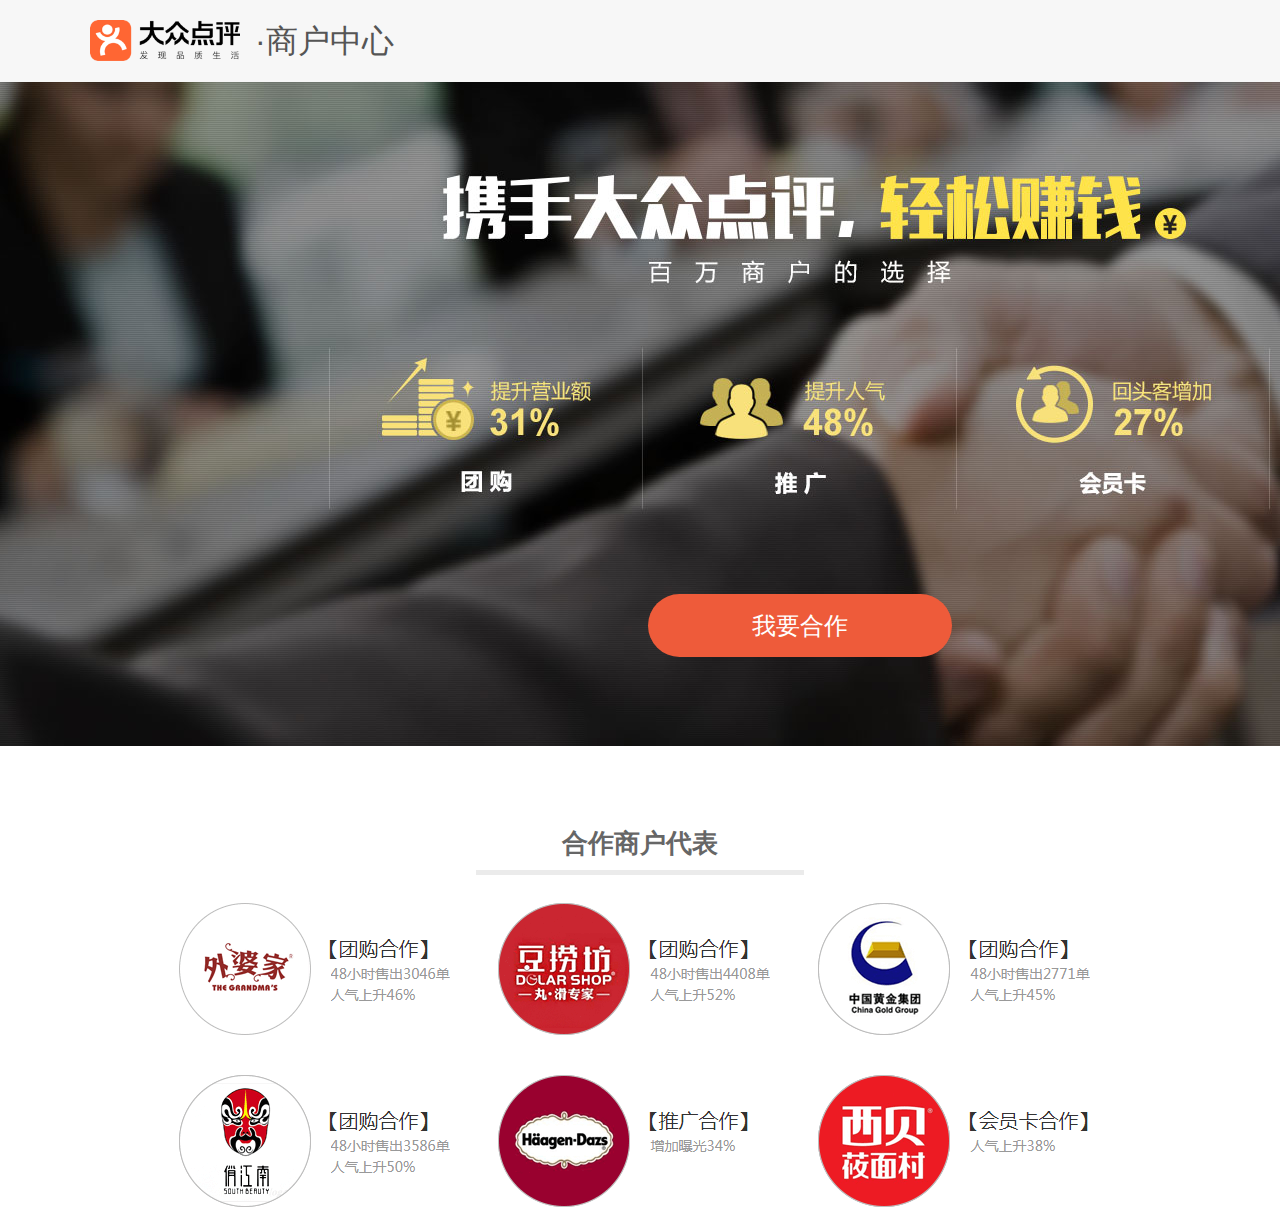
<file: content/hezuo.html>
<!DOCTYPE html>
<html lang="en">
<head>
	<meta charset="UTF-8">
	<link rel="stylesheet" href="../css/common.css">
	<link rel="stylesheet" href="../css/reset.css">
	<link rel="stylesheet" href="../css/hezuo.css">
			<!-- 引入网页头部ico图标 -->
	<link rel="shortcut icon" href="../images/icon1.ico">
	<!-- 引入网页头部ico图标 -->
	<link rel="shortcut icon" href="../images/dzdp.ico">
	<title>合作介绍页</title>
</head>
<body>
	<!-- 头部 S -->
	<div class="header clearfix">
		<a href="shangjia.html"><img src="../images/shangjia/sprite-logo.png" alt=""></a>
		<h2>·商户中心</h2>
	</div>
	<!-- 头部 E -->
	<!-- 中间内容 S -->
	<div class="daibaio">
		<div class="content">
			<div class="hezuo">
				<a href="shangjia.html">我要合作</a>
			</div>
		</div>
		<div class="title">
			<span>合作商户代表</span>
		</div>
		<div class="mas" container></div>
	</div>
	<!-- 中间内容 E -->
</body>
</html>
</file>
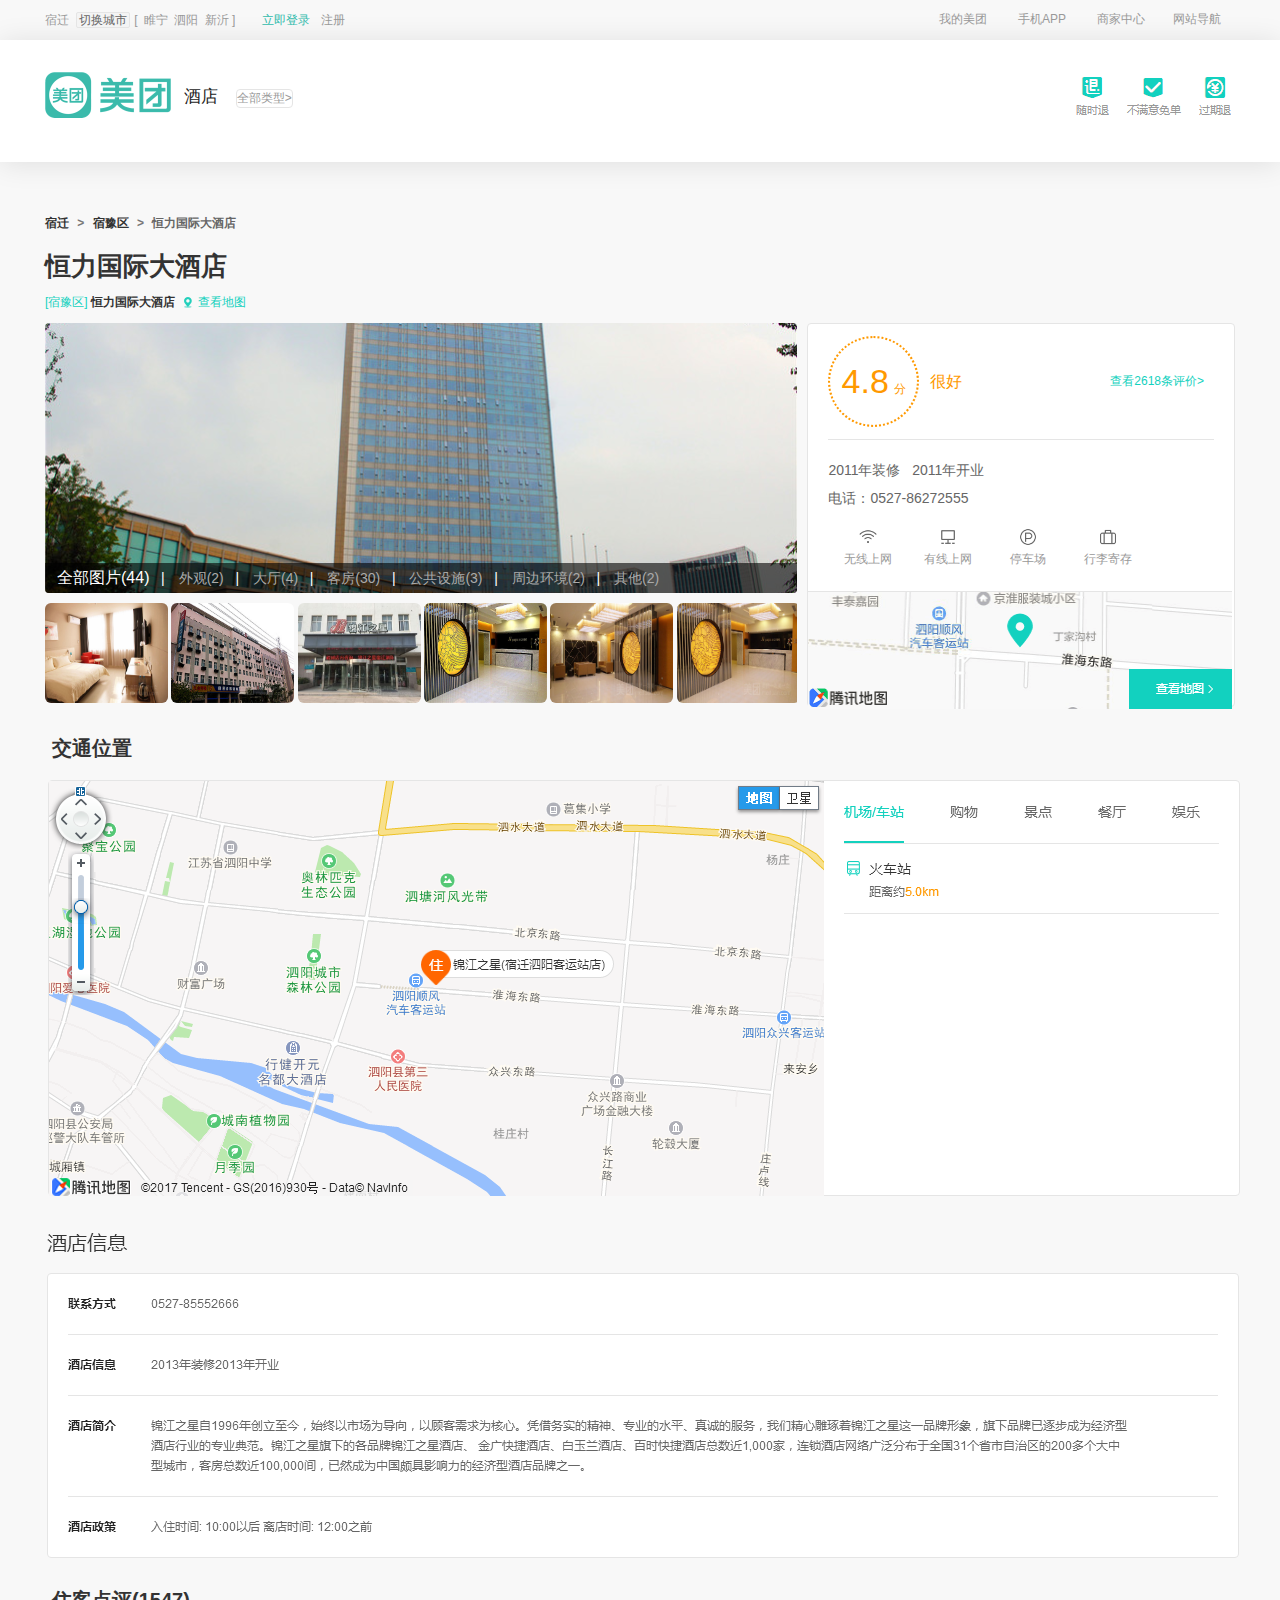
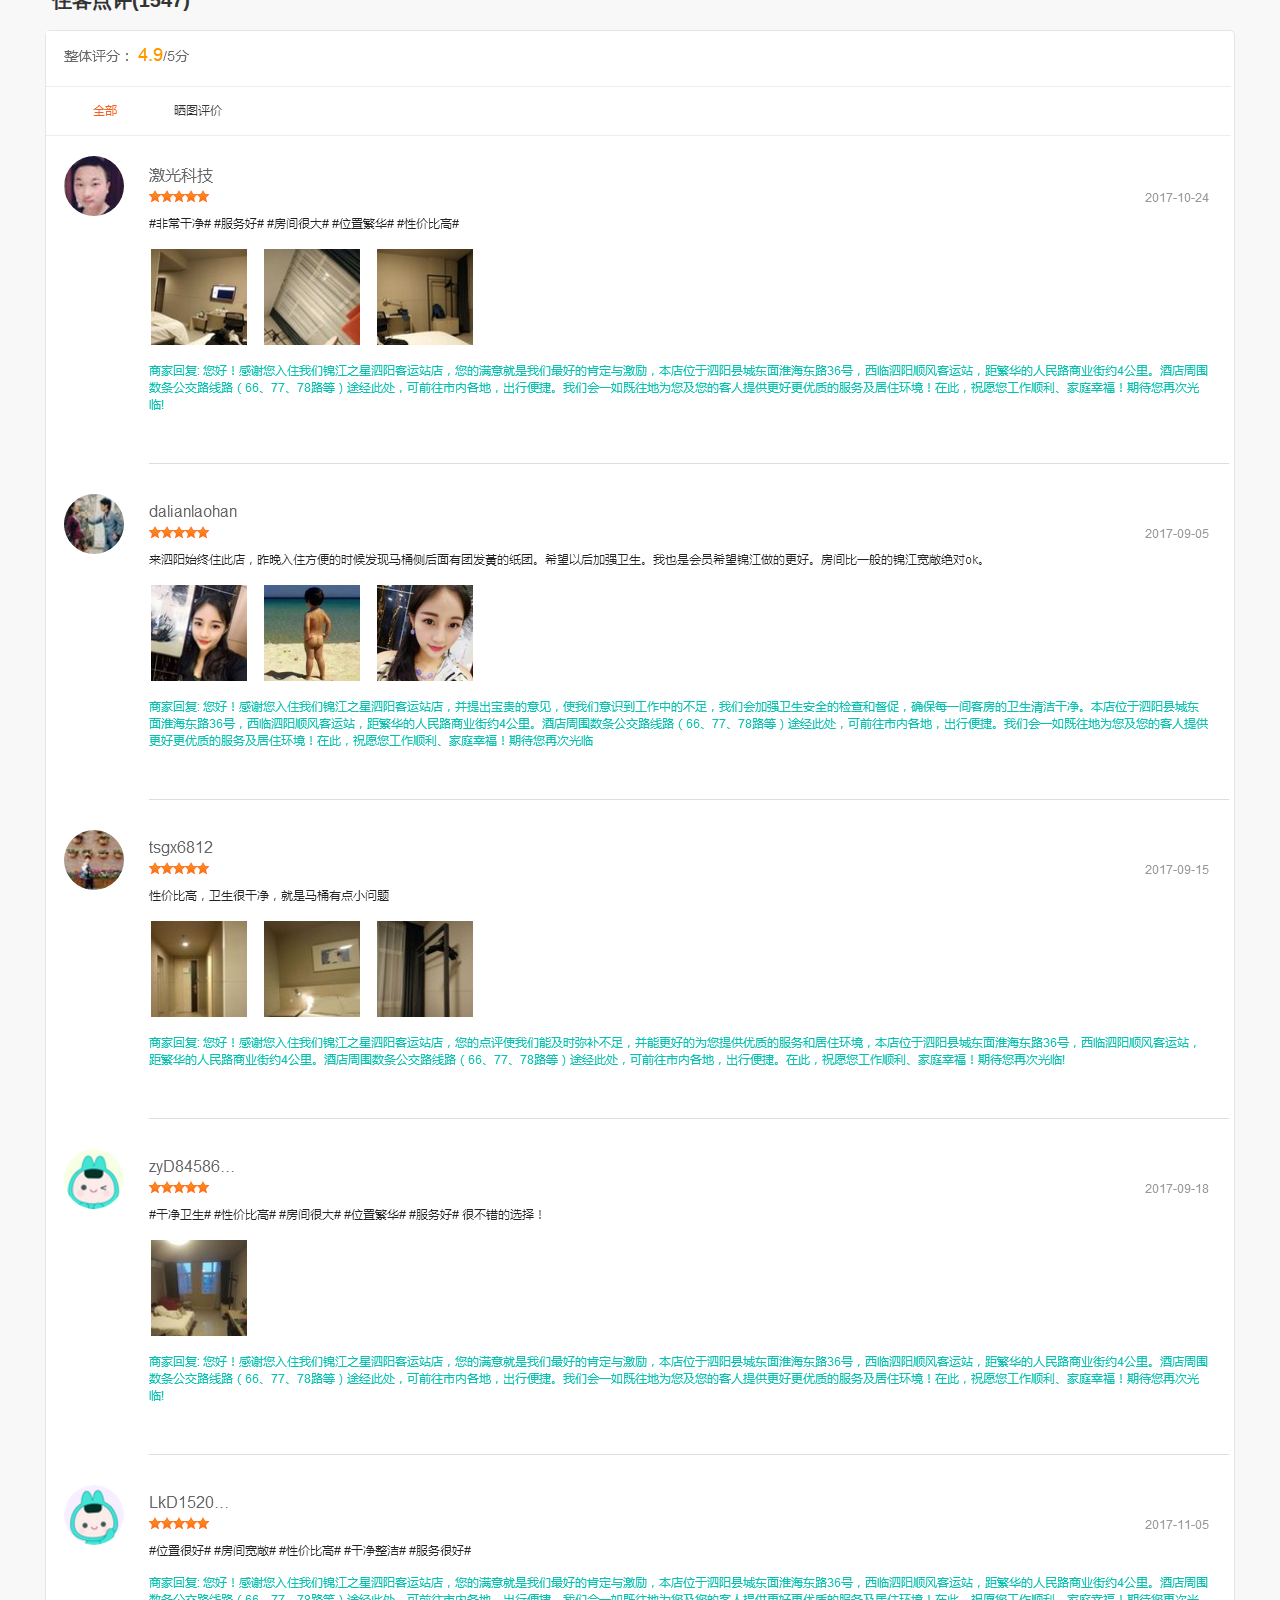
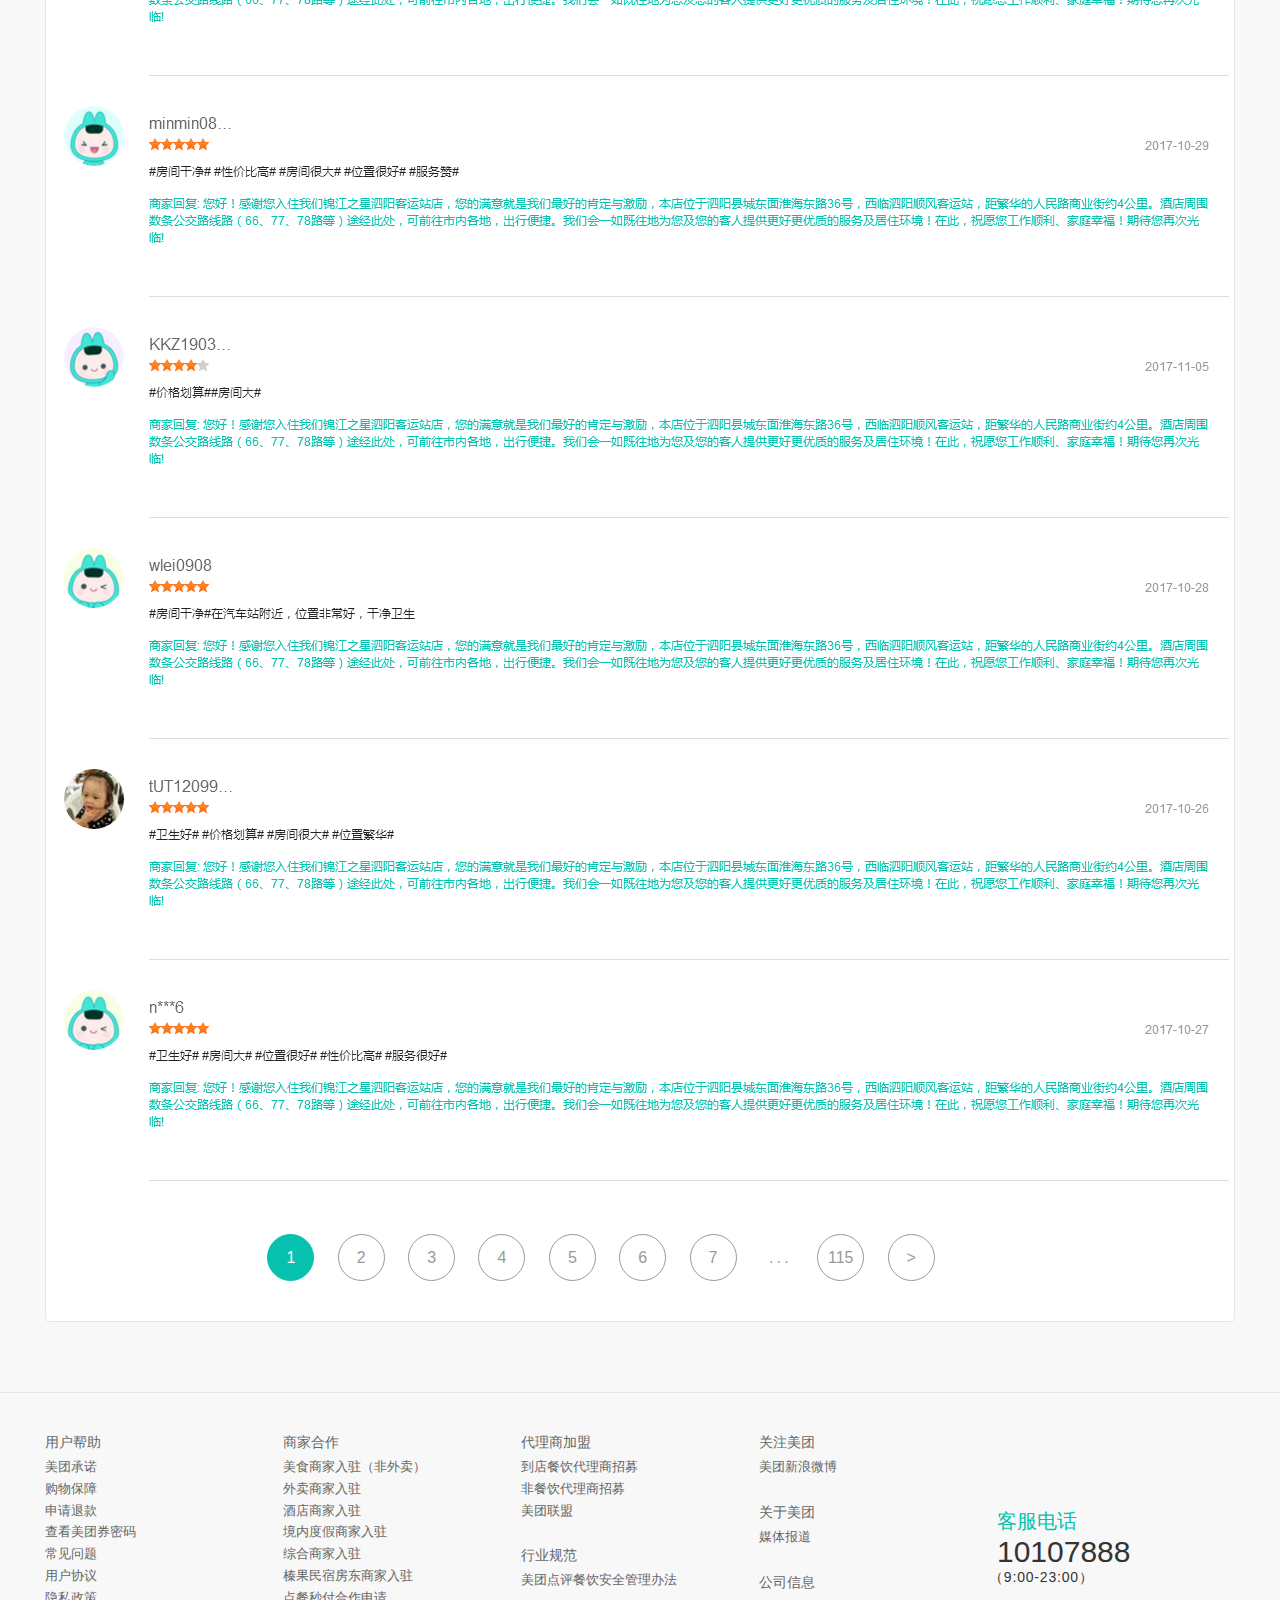
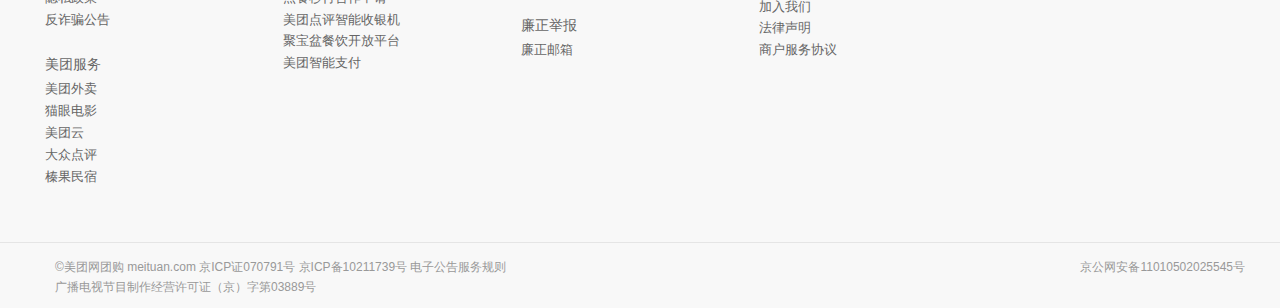
<file: content/hlgj.html>
<!DOCTYPE html>
<html lang="en">
<head>
	<meta charset="UTF-8">
	<title>恒力国际大酒店_地址_电话_价格_预订_环境(图)-美团酒店</title>
	<!-- 引入外部样式	通用common.css -->
	<link rel="stylesheet" href="../css/common.css">
	<!-- 引入外部样式	清除reset.css -->
	<link rel="stylesheet" href="../css/reset.css">
	<!-- 引入外部样式	首页index.css -->
	<link rel="stylesheet" href="../css/index.css">
	<!-- 引入外部 美团酒店 css mtjd01.css -->
	<link rel="stylesheet" href="../css/mtjd01.css">
				<!-- 引入网页头部ico图标 -->
	<link rel="shortcut icon" href="../images/icon1.ico">
	<style>
	.left-img .maximg  {
		background-image: url(../images/mtjd/hlgj.jpg);
	}
</style>
</head>
<body>
	<!-- 美团首页头部 header 部分 S -->
	<div class="header">
		<!-- 头部导航 S-->
		<div class="nav clearfix container">
			<div class="nleft">
				宿迁
				<a href="#" class="nposition">切换城市</a>[
				<a href="#">睢宁</a>
				<a href="#">泗阳</a>
				<a href="#">新沂</a> ]
				<a href="../login/login.html" class="nlogin">立即登录</a>
				<a href="../login/zc.html">注册</a>
			</div>
			<div class="nright">
				<ul class="clearfix">
					<li class="nmy"><a href="#">我的美团</a>
						<ul>
							<li><a href="../login/login.html" target="_blank">我的订单</a></li>
							<li><a href="../login/login.html" target="_blank">我的评价</a></li>
							<li><a href="../login/login.html" target="_blank">我的收藏</a></li>
							<li><a href="../login/login.html" target="_blank">抵用券</a></li>
							<li><a href="../login/login.html" target="_blank">账户设置</a></li>
						</ul>
					</li>
					<li><a href="#">手机APP</a></li>
					<li class="ntrade"><a href="#">商家中心</a>
						<div class="nline"></div>
						<ul>
							<li><a href="#">登录商家中心</a></li>
							<li><a href="shangjia.html">我想合作</a></li>
							<li><a href="#">手机免费开店</a></li>
							<li><a href="#">餐饮代理商招募</a></li>
							<li><a href="#">商家申请开票</a></li>
						</ul>
					</li>
					<li class="wzdh">网站导航
						<div class="nline_"></div>
						<div class="navmenu clearfix">
							<dl class="hotel">
								<dt>酒店旅游</dt>
								<dd><a href="mtjd.html">酒店</a></dd>
								<dd><a href="mtjd.html">高端酒店</a></dd>
								<dd><a href="mtjd.html">主题酒店</a></dd>
								<dd><a href="mtjd.html">青年旅社</a></dd>
								<dd><a href="mtjd.html">客栈</a></dd>
								<dd><a href="#">周边游</a></dd>
								<dd><a href="#">景点门票</a></dd>
								<dd><a href="#">温泉</a></dd>
								<dd><a href="#">农家乐</a></dd>
								<dd><a href="#">公园游乐园</a></dd>
								<dd><a href="#">跟团游</a></dd>
								<dd><a href="#">国内游</a></dd>
								<dd><a href="#">境外游</a></dd>
								<dd><a href="#">签证</a></dd>
							</dl>
							<dl class="cate">
								<dt>吃美食</dt>
								<dd><a href="#">美食</a></dd>
								<dd><a href="#">特色小吃</a></dd>
								<dd><a href="#">烧烤</a></dd>
								<dd><a href="#">自助餐</a></dd>
								<dd><a href="#">火锅</a></dd>
								<dd><a href="#">代金券</a></dd>
							</dl>
							<dl>
								<dt>看电影</dt>
								<dd><a href="#">热映电影</a></dd>
							</dl>
							<dl class="app">
								<dt>手机应用</dt>
								<dd><a href="../index.html"><img src="../images/index/meituan.png" alt=""></a></dd>
								<dd><a href="waimai.html"><img src="../images/index/waimai.png" alt=""></a></dd>
								<dd><a href="#"><img src="../images/index/zhenguo.png" alt=""></a></dd>
								<dd><a href="hezuo.html"><img src="../images/index/dianping.png" alt=""></a></dd>
								<dd><a href="#"><img src="../images/index/maoyan.png" alt=""></a></dd>
							</dl>
						</div>
					</li>
				</ul>
			</div>
		</div>
		<!-- 头部导航 E -->
		<div class="head_ clearfix" id="head">
			<div class="container clearfix">
				<!-- logo -->
				<div class="logo ">
					<a href="mtjd.html"><img src="../images/index/logo.png" alt=""></a>
					<span>酒店</span>
					<ul class="head-block">
						<li>全部类型></li>
					</ul>
				</div>
				<div class="right">
					<img src="../images/mtjd/top-right.png" alt="" >
				</div>
			</div>
		</div>
	</div>
	<!-- 美团首页头部 header 部分 E -->

<!-- 酒店预览   S -->
<div class="come container">
	<!-- 顶部top -->
	<div class="nav">
		<a href="">宿迁</a>
		<span>></span>
		<a href="">宿豫区</a>
		<span>></span>
		恒力国际大酒店
	</div>

	<div class="header clearfix">
		<!-- 上面的大标题 -->
		<div class="top">
			<span>恒力国际大酒店</span>


			<!-- 下面的小字 -->
			<div class="buttom">
				<a href="">[宿豫区]</a>
				<span>恒力国际大酒店</span>
				<a href="">
					<span class="icon-img"></span>
					查看地图
				</a>
			</div>
			
		</div>
		<!-- ======================================= -->
		<div class="left-img">
			<div class="maximg">
				<div class="btnbox">
					<span>全部图片(44)</span>&nbsp;&nbsp;&nbsp;|
					<span>外观(2)</span>&nbsp;&nbsp;&nbsp;|
					<span>大厅(4)</span>&nbsp;&nbsp;&nbsp;|
					<span>客房(30)</span>&nbsp;&nbsp;&nbsp;|
					<span>公共设施(3)</span>&nbsp;&nbsp;&nbsp;|
					<span>周边环境(2)</span>&nbsp;&nbsp;&nbsp;|
					<span>其他(2)</span>
				</div>
			</div>	
			<div class="listimg">
				<img src="../images/mtjd/imglist1.jpg" alt="">
				<img src="../images/mtjd/imglist2.jpg" alt="">
				<img src="../images/mtjd/imglist3.jpg" alt="">
				<img src="../images/mtjd/imglist4.jpg" alt="">
				<img src="../images/mtjd/imglist5.jpg" alt="">
				<img src="../images/mtjd/imglist6.jpg" alt="">
				<img src="../images/mtjd/imglist7.jpg" alt="">
				<img src="../images/mtjd/imglist8.jpg" alt="">
				<img src="../images/mtjd/imglist9.jpg" alt="">
				<img src="../images/mtjd/imglist10.jpg" alt="">
				<img src="../images/mtjd/imglist11.jpg" alt="">
				<img src="../images/mtjd/imglist12.jpg" alt="">
				<img src="../images/mtjd/imglist13.jpg" alt="">
				<img src="../images/mtjd/imglist14.jpg" alt="">
				<img src="../images/mtjd/imglist15.jpg" alt="">
				<img src="../images/mtjd/imglist16.jpg" alt="">
				<img src="../images/mtjd/imglist17.jpg" alt="">
				<img src="../images/mtjd/imglist18.jpg" alt="">
				<img src="../images/mtjd/imglist19.jpg" alt="">
				<img src="../images/mtjd/imglist20.jpg" alt="">
				<img src="../images/mtjd/imglist21.jpg" alt="">
				<img src="../images/mtjd/imglist22.jpg" alt="">
				<img src="../images/mtjd/imglist23.jpg" alt="">
				<img src="../images/mtjd/imglist24.jpg" alt="">

			</div>
		</div>


		<div class="right-border">
			<ul>
				<li class="other-line1">
					<div class="other-line1-score">
						<span class="fs34">4.8</span>
						分
					</div>
					<div class="other-line1-score-level">
							很好
						</div>
						<a href="">查看2618条评价></a>
				</li>
				<li class="mb10">
					<div class="ellipsis1" style="color: #666; line-height: 20px;">
						<span>2011年装修&nbsp;&nbsp; 2011年开业</span>
					</div>
				<div class="mb10-1" style="color: #666;">
					电话：0527-86272555
					</div>
					<ul class="other-detail">
						<li class="service-icon">
							<div>
							<img src="../images/mtjd/wifi.png" alt="" style="width: 28" height="28">
							</div>
							<div class="fc9">无线上网</div>
					 	</li>
						<li class="service-icon">
							<div>
							<img src="../images/mtjd/diannao.png" alt="" style="width: 28" height="28">
							</div>
							<div class="fc9">有线上网</div>
						</li>

						<li class="service-icon">
							<div>
							<img src="../images/mtjd/tingche.png" alt="" style="width: 28" height="28">
							</div>
							<div class="fc9">停车场</div>
						</li>
						<li class="service-icon">
							<div>
							<img src="../images/mtjd/jicun.png" alt="" style="width: 28" height="28">
							</div>
							<div class="fc9">行李寄存</div>
						</li>
					</ul>
				</li>
				<li class="small-map">
					<div class="relative">
						<img src="../images/mtjd/small-map.png" alt="">
					</div>
					
				</li>
			</ul>
		</div>
	</div>
</div>
<!-- 酒店预览   E -->
<!-- ======================================================= -->




<!-- 地图 S-->

<div class="main-info container">
<h2 id="map">交通位置</h2>
<div class="taffice container">
<img src="../images/mtjd/jtwz.png" alt="">
</div>
</div>
<!-- 地图 E -->

<!-- =================================== -->
<!-- 酒店信息 -->

<div class="jdxx container">
<img src="../images/mtjd/jdxx.png" alt="">
</div>


<!-- ======================================== -->



<!-- ======================================== -->
<!-- 住客点评 -->
<div class="zkdp container">
	<h2>住客点评(1547)</h2>
	<div class="zkdp-border">
		<img src="../images/mtjd/zkdp.png" alt="">
		<div class="list-page-view">
	<div class="paginator-wrapper">
		<ul class="paginator">
			<li class="active">1</li>
			<li><a href="">2</a></li>
			<li><a href="">3</a></li>
			<li><a href="">4</a></li>
			<li><a href="">5</a></li>
			<li><a href="">6</a></li>
			<li><a href="">7</a></li>
			<span class="ellipsis">...</span>
			<li><a href="">115</a></li>
			<li><a href="">></a></li>
		</ul>
	</div>

</div>
	</div>




</div>
<!-- ======================================== -->















	<!-- 底部开始 footer 部分 S -->
	<div class="footer"onclick="out()">
		<div class="container clearfix">
			<div class="fone">
				<dl>
					<dt>用户帮助</dt>
					<dd><a href="#">美团承诺</a></dd>
					<dd><a href="#">购物保障</a></dd>
					<dd><a href="#">申请退款</a></dd>
					<dd><a href="#">查看美团券密码</a></dd>
					<dd><a href="#">常见问题</a></dd>
					<dd><a href="#">用户协议</a></dd>
					<dd><a href="#">隐私政策</a></dd>
					<dd><a href="#">反诈骗公告</a></dd>
				</dl>
				<dl>
					<dt>美团服务</dt>
					<dd><a href="#">美团外卖</a></dd>
					<dd><a href="#">猫眼电影</a></dd>
					<dd><a href="#">美团云</a></dd>
					<dd><a href="#">大众点评</a></dd>
					<dd><a href="#">榛果民宿</a></dd>
				</dl>
			</div>
			<div class="ftwo">
				<dl>
					<dt>商家合作</dt>
					<dd><a href="#">美食商家入驻（非外卖）</a></dd>
					<dd><a href="#">外卖商家入驻</a></dd>
					<dd><a href="#">酒店商家入驻</a></dd>
					<dd><a href="#">境内度假商家入驻</a></dd>
					<dd><a href="#">综合商家入驻</a></dd>
					<dd><a href="#">榛果民宿房东商家入驻</a></dd>
					<dd><a href="#">点餐秒付合作申请</a></dd>
					<dd><a href="#">美团点评智能收银机</a></dd>
					<dd><a href="#">聚宝盆餐饮开放平台</a></dd>
					<dd><a href="#">美团智能支付</a></dd>
				</dl>
			</div>
		
			<div class="fthree">
				<dl>
					<dt>代理商加盟</a></dt>
					<dd><a href="#">到店餐饮代理商招募</a></dd>
					<dd><a href="#">非餐饮代理商招募</a></dd>
					<dd><a href="#">美团联盟</a></dd>
				</dl>
				<dl>
					<dt>行业规范</dt>
					<dd><a href="#">美团点评餐饮安全管理办法</a></dd>
				</dl>
				<dl>
					<dt>廉正举报</dt>
					<dd><a href="#">廉正邮箱</a></dd>
				</dl>
			</div>

			<div class="ffour">
				<dl>
					<dt>关注美团</dt>
					<dd><a href="#">美团新浪微博</a></dd>
				</dl>


				<dl>
					<dt>关于美团</dt>
					<dd><a href="#">媒体报道</a></dd>
				</dl>
				<dl>
					<dt>公司信息</dt>
					<dd><a href="#">加入我们</a></dd>
					<dd><a href="#">法律声明</a></dd>
					<dd><a href="#">商户服务协议</a></dd>
				</dl>	
			</div>		
			<div class="ffive">
				<p class="ftitle">客服电话</p>
				<p class="fphone">10107888</p>
				<p class="ftime">（9:00-23:00）</p>
			</div>
		</div>
	</div>
	<!-- 底部开始 footer 部分 E -->


	<!-- 底部版权开始 footer 部分 S -->
	<div class="footer-copy container "onclick="out()">
			<div class="fcopy-left">
				<p>©美团网团购 meituan.com <a href="#">京ICP证070791号</a><a href="#"> 京ICP备10211739号</a> <a href="#">电子公告服务规则</a></p>
				<p><a href="#">广播电视节目制作经营许可证（京）字第03889号</a></p>
			</div>
			<div class="fcopy-right">
				<p><a href="#">京公网安备11010502025545号</a></p>
			</div>
	</div>
	<!-- 底部版权开始 footer 部分 E -->
</body>
</body>
</html>
</file>
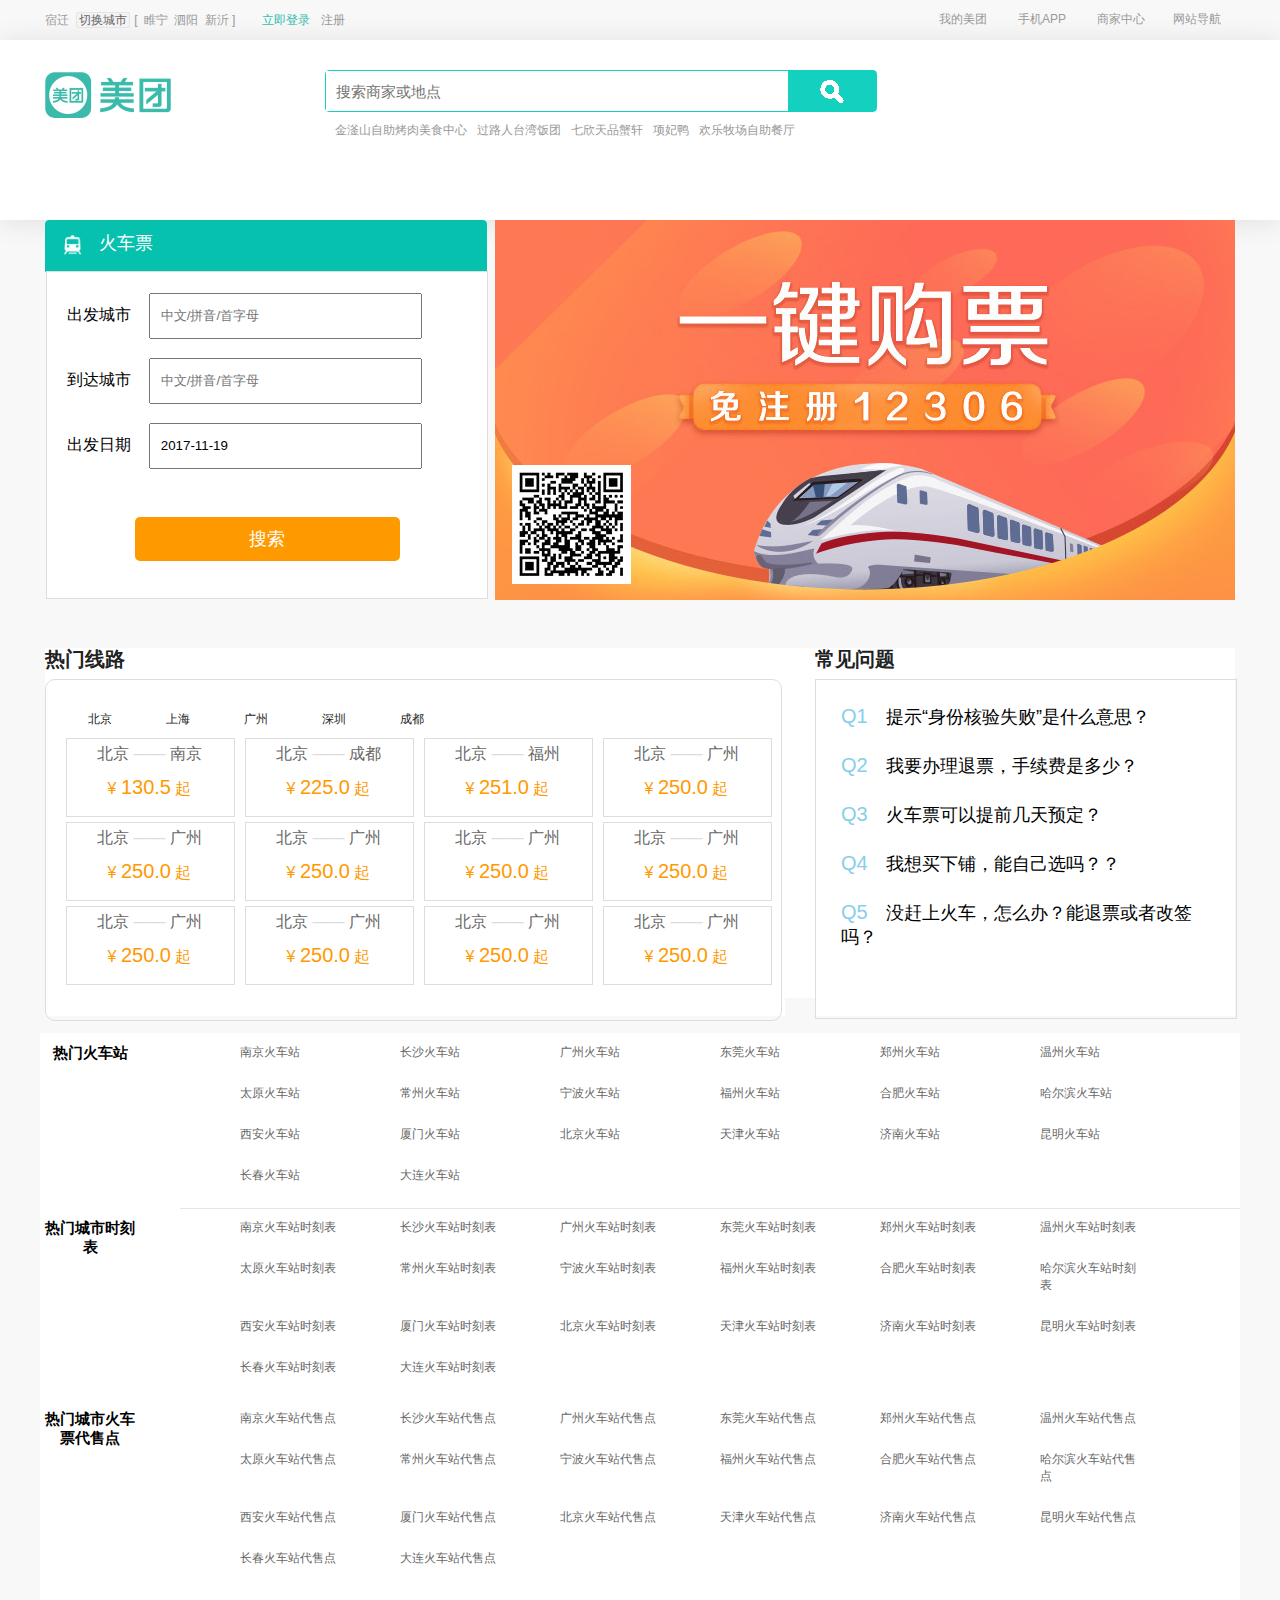
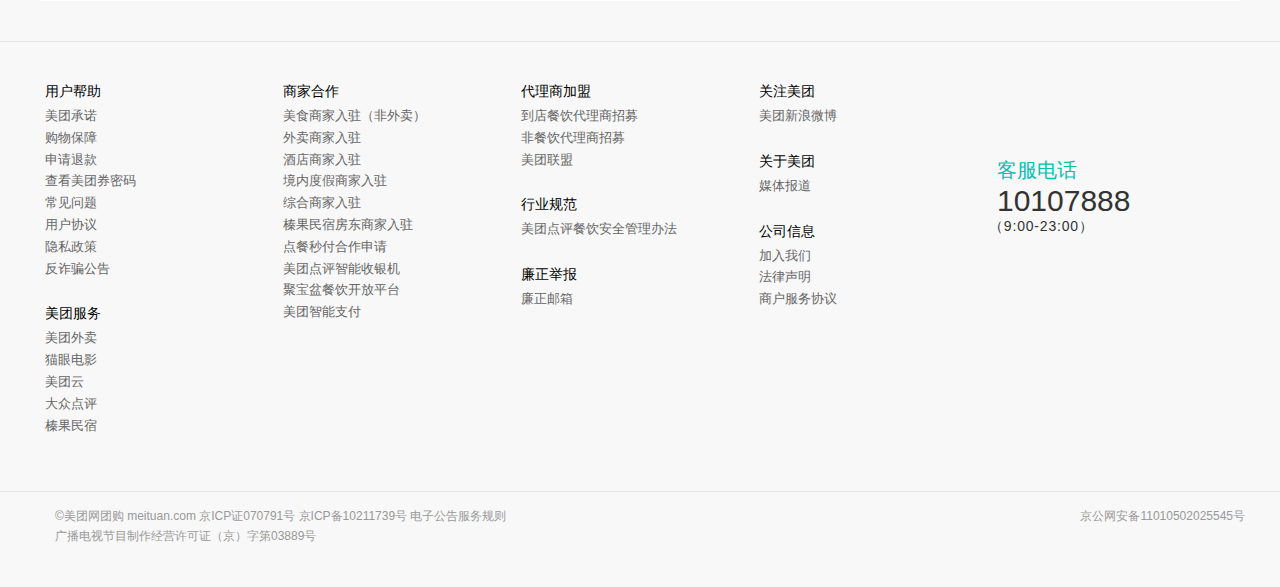
<file: content/huoche.html>
<!DOCTYPE html>
<html lang="en">
<head>
	<meta charset="UTF-8">
	<title>火车时刻表_动车高铁时刻表_火车余票查询预定-美团火车票</title>
	<!-- 引入外部样式	通用common.css -->
	<link rel="stylesheet" href="../css/common.css">
	<!-- 引入外部样式	清除reset.css -->
	<link rel="stylesheet" href="../css/reset.css">
	<!-- 引入外部样式	首页index.css -->
	<link rel="stylesheet" href="../css/huoche.css">
			<!-- 引入网页头部ico图标 -->
	<link rel="shortcut icon" href="../images/icon1.ico">
</head>
<body>
	<!-- 美团首页头部 header 部分 S -->
	<div class="header">
		<!-- 头部导航 S-->
		<div class="nav clearfix container">
			<div class="nleft">
				宿迁
				<a href="#" class="nposition">切换城市</a>[
				<a href="#">睢宁</a>
				<a href="#">泗阳</a>
				<a href="#">新沂</a> ]
				<a href="../login/login.html" class="nlogin">立即登录</a>
				<a href="../login/login.html">注册</a>
			</div>
			<div class="nright">
				<ul class="clearfix">
					<li class="nmy"><a href="#">我的美团</a>
						<ul>
							<li><a href="../login/login.html" target="_blank">我的订单</a></li>
							<li><a href="../login/login.html" target="_blank">我的评价</a></li>
							<li><a href="../login/login.html" target="_blank">我的收藏</a></li>
							<li><a href="../login/login.html" target="_blank">抵用券</a></li>
							<li><a href="../login/login.html" target="_blank">账户设置</a></li>
						</ul>
					</li>
					<li><a href="#">手机APP</a></li>
					<li class="ntrade"><a href="#">商家中心</a>
						<div class="nline"></div>
						<ul>
							<li><a href="#">登录商家中心</a></li>
							<li><a href="shangjia.html">我想合作</a></li>
							<li><a href="#">手机免费开店</a></li>
							<li><a href="#">餐饮代理商招募</a></li>
							<li><a href="#">商家申请开票</a></li>
						</ul>
					</li>
					<li class="wzdh">网站导航
						<div class="nline_"></div>
						<div class="navmenu clearfix">
							<dl class="hotel">
								<dt>酒店旅游</dt>
								<dd><a href="mtjd.html">酒店</a></dd>
								<dd><a href="mtjd.html">高端酒店</a></dd>
								<dd><a href="mtjd.html">主题酒店</a></dd>
								<dd><a href="mtjd.html">青年旅社</a></dd>
								<dd><a href="mtjd.html">客栈</a></dd>
								<dd><a href="#">周边游</a></dd>
								<dd><a href="#">景点门票</a></dd>
								<dd><a href="#">温泉</a></dd>
								<dd><a href="#">农家乐</a></dd>
								<dd><a href="#">公园游乐园</a></dd>
								<dd><a href="#">跟团游</a></dd>
								<dd><a href="#">国内游</a></dd>
								<dd><a href="#">境外游</a></dd>
								<dd><a href="#">签证</a></dd>
							</dl>
							<dl class="cate">
								<dt>吃美食</dt>
								<dd><a href="#">美食</a></dd>
								<dd><a href="#">特色小吃</a></dd>
								<dd><a href="#">烧烤</a></dd>
								<dd><a href="#">自助餐</a></dd>
								<dd><a href="#">火锅</a></dd>
								<dd><a href="#">代金券</a></dd>
							</dl>
							<dl>
								<dt>看电影</dt>
								<dd><a href="#">热映电影</a></dd>
							</dl>
							<dl class="app">
								<dt>手机应用</dt>
								<dd><a href="../index.html"><img src="../images/index/meituan.png" alt=""></a></dd>
								<dd><a href="waimai.html"><img src="../images/index/waimai.png" alt=""></a></dd>
								<dd><a href="#"><img src="../images/index/zhenguo.png" alt=""></a></dd>
								<dd><a href="hezuo.html"><img src="../images/index/dianping.png" alt=""></a></dd>
								<dd><a href="#"><img src="../images/index/maoyan.png" alt=""></a></dd>
							</dl>
						</div>
					</li>
				</ul>
			</div>
		</div>
		<!-- 头部导航 E -->
		<div class="head_ clearfix">
			<div class="container clearfix">
				<!-- logo -->
				<div class="logo">
					<a href="../index.html"><img src="../images/index/logo.png" alt=""></a>
				</div>
				<!-- 搜索 -->
				<div class="search">
					<div class="search-block">
						<input type="text" name="" id="search" placeholder="搜索商家或地点" onclick ="xianshi()" >
						<button></button>
						<dl id="search_hot">
							<dt>热门搜索</dt>
							<dd><a href="#">金滏山自助烤肉美食中心</a></dd>
							<dd><a href="#">过路人台湾饭团</a></dd>
							<dd><a href="#">七欣天品蟹轩</a></dd>
							<dd><a href="#">项妃鸭</a></dd>
						</dl>
					</div>
					<div class="search-word">
						<a href="#">金滏山自助烤肉美食中心</a><a href="#">过路人台湾饭团</a><a href="#">七欣天品蟹轩</a><a href="#">项妃鸭</a><a href="#">欢乐牧场自助餐厅</a>
					</div>
				</div>
			</div>
		</div>
		<div class="content container">
			<div class="oneleft">
				<img src="../images/huoche/hc.png" alt="">
				<span>火车票</span>
				<div class="oneleft1">
					<div class="chufa">
						<div class="chufa1">出发城市</div>
						<input type="text" placeholder="&nbsp;&nbsp;中文/拼音/首字母">
					</div>
					<div class="chufa">
						<div class="chufa1">到达城市</div>
						<input type="text" placeholder="&nbsp;&nbsp;中文/拼音/首字母">
					</div>
					<div class="chufa">
						<div class="chufa1">出发日期</div>
						<input type="text" value="&nbsp;&nbsp;2017-11-19">
					</div>
					<div class="btn">搜索</div>
				</div>
			</div>
			<div class="oneright">
				<img src="../images/huoche/4235f832e7e70392282dd507e46dfeb9136597.jpg" alt="">
			</div>
		</div>


		<div class="hot container">
			<div class="hotleft">
				<h3 class="htwz">热门线路</h3>
				<div class="leftbox">
					<ul class="hotcity">
						<a href=""><li class="h1">北京</li></a>
						<a href=""><li class="h1">上海</li></a>
						<a href=""><li class="h1">广州</li></a>
						<a href=""><li class="h1">深圳</li></a>
						<a href=""><li class="h1">成都</li></a>
					</ul>
					<ul class="hotdd">
						<li class="h2">
							<a href=""><div class="hezi">
								<span>北京</span>
								<i class="line">——</i>
								<span>南京</span>
							</div></a>
							<a href=""><p class="jiaqian">
								<span>&yen;</span>
								<span class="zi">130.5</span>
								<span>起</span>
							</p></a>
						</li>
						<li class="h2">
							<a href=""><div class="hezi">
								<span>北京</span>
								<i class="line">——</i>
								<span>成都</span>
							</div></a>
							<a href=""><p class="jiaqian">
								<span>&yen;</span>
								<span class="zi">225.0</span>
								<span>起</span>
							</p></a>
						</li>
						<li class="h2">
							<a href=""><div class="hezi">
								<span>北京</span>
								<i class="line">——</i>
								<span>福州</span>
							</div></a>
							<a href=""><p class="jiaqian">
								<span>&yen;</span>
								<span class="zi">251.0</span>
								<span>起</span>
							</p></a>
						</li>
						<li class="h2">
							<a href=""><div class="hezi">
								<span>北京</span>
								<i class="line">——</i>
								<span>广州</span>
							</div></a>
							<a href=""><p class="jiaqian">
								<span>&yen;</span>
								<span class="zi">250.0</span>
								<span>起</span>
							</p></a>
						</li>
						<li class="h2">
							<a href=""><div class="hezi">
								<span>北京</span>
								<i class="line">——</i>
								<span>广州</span>
							</div></a>
							<a href=""><p class="jiaqian">
								<span>&yen;</span>
								<span class="zi">250.0</span>
								<span>起</span>
							</p></a>
						</li>
						<li class="h2">
							<a href=""><div class="hezi">
								<span>北京</span>
								<i class="line">——</i>
								<span>广州</span>
							</div></a>
							<a href=""><p class="jiaqian">
								<span>&yen;</span>
								<span class="zi">250.0</span>
								<span>起</span>
							</p></a>
						</li>
						<li class="h2">
							<a href=""><div class="hezi">
								<span>北京</span>
								<i class="line">——</i>
								<span>广州</span>
							</div></a>
							<a href=""><p class="jiaqian">
								<span>&yen;</span>
								<span class="zi">250.0</span>
								<span>起</span>
							</p></a>
						</li>
						<li class="h2">
							<a href=""><div class="hezi">
								<span>北京</span>
								<i class="line">——</i>
								<span>广州</span>
							</div></a>
							<a href=""><p class="jiaqian">
								<span>&yen;</span>
								<span class="zi">250.0</span>
								<span>起</span>
							</p></a>
						</li>
						<li class="h2">
							<a href=""><div class="hezi">
								<span>北京</span>
								<i class="line">——</i>
								<span>广州</span>
							</div></a>
							<a href=""><p class="jiaqian">
								<span>&yen;</span>
								<span class="zi">250.0</span>
								<span>起</span>
							</p></a>
						</li>
						<li class="h2">
							<a href=""><div class="hezi">
								<span>北京</span>
								<i class="line">——</i>
								<span>广州</span>
							</div></a>
							<a href=""><p class="jiaqian">
								<span>&yen;</span>
								<span class="zi">250.0</span>
								<span>起</span>
							</p></a>
						</li>
						<li class="h2">
							<a href=""><div class="hezi">
								<span>北京</span>
								<i class="line">——</i>
								<span>广州</span>
							</div></a>
							<a href=""><p class="jiaqian">
								<span>&yen;</span>
								<span class="zi">250.0</span>
								<span>起</span>
							</p></a>
						</li>
						<li class="h2">
							<a href=""><div class="hezi">
								<span>北京</span>
								<i class="line">——</i>
								<span>广州</span>
							</div></a>
							<a href=""><p class="jiaqian">
								<span>&yen;</span>
								<span class="zi">250.0</span>
								<span>起</span>
							</p></a>
						</li>
					</ul>
				</div>
			</div>
			<div class="hotright">
				<h3 class="htwz">常见问题</h3>
				<div class="rightbox">
					<ul class="wenti">
						<li class="first">
							<span class="yan">Q1</span>
							<span class="yan1">提示“身份核验失败”是什么意思？</span>
							<p>
							   如果您的姓名和身份信息都填写正确仍提示您乘客未通过身份核验，建议您前往火车站或者是代售点购票并进行实名验证，下次即可在网上购票了
							</p>
						</li>
						<li class="first">
							<span class="yan">Q2</span>
							<span class="yan1">我要办理退票，手续费是多少？
							</span>
							<p>
							   开车前15天以上不收取退票费；开车前48小时以上，手续费 5%；开车前24-48小时之间，手续费10%；开车前24小时内，手续费20%；最终退款以铁路局实退为准。
							</p>
						</li>
						<li class="first">
							<span class="yan">Q3</span>
							<span class="yan1">火车票可以提前几天预定？
							</span>
							<p>铁路互联网售票、电话订票的预售期为30天</p>
						</li>
						<li class="first">
							<span class="yan">Q4</span>
							<span class="yan1">我想买下铺，能自己选吗？？</span>
							<p>互联网售票铺位是随机分配的，不能自主选择铺位，以实际占的铺位为准。如果必须要下铺，建议您去火车站或代售点购买。</p>
						</li>
						<li class="first">
							<span class="yan">Q5</span>
							<span class="yan1">没赶上火车，怎么办？能退票或者改签吗？</span>
							<p>铁路部门规定，旅客必须在发车前办理退票。如发车时间已过，可在当天协调改签，具体请至火车站退票窗口咨询办理。</p>
						</li>
					</ul>
				</div>
			</div>
		</div>
	</div>
	<!-- 美团导航 mtdh 部分 S -->
				<div class="seo container">
					<div class="boxcontent">
						<dl class="clearfix">
							<dt>热门火车站</dt>
							<div class="sublist clearfix">
								<dd><a href="#">南京火车站</a></dd>
								<dd><a href="#">长沙火车站</a></dd>
								<dd><a href="#">广州火车站</a></dd>
								<dd><a href="#">东莞火车站</a></dd>
								<dd><a href="#">郑州火车站</a></dd>
								<dd><a href="#">温州火车站</a></dd>
								<dd><a href="#">太原火车站</a></dd>
								<dd><a href="#">常州火车站</a></dd>
								<dd><a href="#">宁波火车站</a></dd>
								<dd><a href="#">福州火车站</a></dd>
								<dd><a href="#">合肥火车站</a></dd>
								<dd><a href="#">哈尔滨火车站</a></dd>
								<dd><a href="#">西安火车站</a></dd>
								<dd><a href="#">厦门火车站</a></dd>
								<dd><a href="#">北京火车站</a></dd>
								<dd><a href="#">天津火车站</a></dd>
								<dd><a href="#">济南火车站</a></dd>
								<dd><a href="#">昆明火车站</a></dd>
								<dd><a href="#">长春火车站</a></dd>
								<dd><a href="#">大连火车站</a></dd>
							</div>
						</dl>
						<dl class="clearfix Class">
							<dt>热门城市时刻表</dt>
							<div class="sublist clearfix">
								<dd><a href="#">南京火车站时刻表</a></dd>
								<dd><a href="#">长沙火车站时刻表</a></dd>
								<dd><a href="#">广州火车站时刻表</a></dd>
								<dd><a href="#">东莞火车站时刻表</a></dd>
								<dd><a href="#">郑州火车站时刻表</a></dd>
								<dd><a href="#">温州火车站时刻表</a></dd>
								<dd><a href="#">太原火车站时刻表</a></dd>
								<dd><a href="#">常州火车站时刻表</a></dd>
								<dd><a href="#">宁波火车站时刻表</a></dd>
								<dd><a href="#">福州火车站时刻表</a></dd>
								<dd><a href="#">合肥火车站时刻表</a></dd>
								<dd><a href="#">哈尔滨火车站时刻表</a></dd>
								<dd><a href="#">西安火车站时刻表</a></dd>
								<dd><a href="#">厦门火车站时刻表</a></dd>
								<dd><a href="#">北京火车站时刻表</a></dd>
								<dd><a href="#">天津火车站时刻表</a></dd>
								<dd><a href="#">济南火车站时刻表</a></dd>
								<dd><a href="#">昆明火车站时刻表</a></dd>
								<dd><a href="#">长春火车站时刻表</a></dd>
								<dd><a href="#">大连火车站时刻表</a></dd>
							</div>
						</dl>
						<dl class="clearfix Class">
							<dt>热门城市火车票代售点</dt>
							<div class="sublist clearfix">
								<dd><a href="#">南京火车站代售点</a></dd>
								<dd><a href="#">长沙火车站代售点</a></dd>
								<dd><a href="#">广州火车站代售点</a></dd>
								<dd><a href="#">东莞火车站代售点</a></dd>
								<dd><a href="#">郑州火车站代售点</a></dd>
								<dd><a href="#">温州火车站代售点</a></dd>
								<dd><a href="#">太原火车站代售点</a></dd>
								<dd><a href="#">常州火车站代售点</a></dd>
								<dd><a href="#">宁波火车站代售点</a></dd>
								<dd><a href="#">福州火车站代售点</a></dd>
								<dd><a href="#">合肥火车站代售点</a></dd>
								<dd><a href="#">哈尔滨火车站代售点</a></dd>
								<dd><a href="#">西安火车站代售点</a></dd>
								<dd><a href="#">厦门火车站代售点</a></dd>
								<dd><a href="#">北京火车站代售点</a></dd>
								<dd><a href="#">天津火车站代售点</a></dd>
								<dd><a href="#">济南火车站代售点</a></dd>
								<dd><a href="#">昆明火车站代售点</a></dd>
								<dd><a href="#">长春火车站代售点</a></dd>
								<dd><a href="#">大连火车站代售点</a></dd>
							</div>
						</dl>
					</div>
				</div>
				<!-- 美团导航 mtdh 部分 E -->
	<!-- 美团首页头部 header 部分 E -->
		
	<!-- 美团首页内容主题 wrap 部分 S-->
	<div class="wrap" onclick="out()">
		<div class="container">
			
		</div>
	</div>
	<!-- 美团首页内容主题 wrap 部分 E -->
	<!-- 底部开始 footer 部分 S -->
	<div class="footer"onclick="out()">
		<div class="container clearfix">
			<div class="fone">
				<dl>
					<dt>用户帮助</dt>
					<dd><a href="#">美团承诺</a></dd>
					<dd><a href="#">购物保障</a></dd>
					<dd><a href="#">申请退款</a></dd>
					<dd><a href="#">查看美团券密码</a></dd>
					<dd><a href="#">常见问题</a></dd>
					<dd><a href="#">用户协议</a></dd>
					<dd><a href="#">隐私政策</a></dd>
					<dd><a href="#">反诈骗公告</a></dd>
				</dl>
				<dl>
					<dt>美团服务</dt>
					<dd><a href="#">美团外卖</a></dd>
					<dd><a href="#">猫眼电影</a></dd>
					<dd><a href="#">美团云</a></dd>
					<dd><a href="#">大众点评</a></dd>
					<dd><a href="#">榛果民宿</a></dd>
				</dl>
			</div>
			<div class="ftwo">
				<dl>
					<dt>商家合作</dt>
					<dd><a href="#">美食商家入驻（非外卖）</a></dd>
					<dd><a href="#">外卖商家入驻</a></dd>
					<dd><a href="#">酒店商家入驻</a></dd>
					<dd><a href="#">境内度假商家入驻</a></dd>
					<dd><a href="#">综合商家入驻</a></dd>
					<dd><a href="#">榛果民宿房东商家入驻</a></dd>
					<dd><a href="#">点餐秒付合作申请</a></dd>
					<dd><a href="#">美团点评智能收银机</a></dd>
					<dd><a href="#">聚宝盆餐饮开放平台</a></dd>
					<dd><a href="#">美团智能支付</a></dd>
				</dl>
			</div>
		
			<div class="fthree">
				<dl>
					<dt>代理商加盟</a></dt>
					<dd><a href="#">到店餐饮代理商招募</a></dd>
					<dd><a href="#">非餐饮代理商招募</a></dd>
					<dd><a href="#">美团联盟</a></dd>
				</dl>
				<dl>
					<dt>行业规范</dt>
					<dd><a href="#">美团点评餐饮安全管理办法</a></dd>
				</dl>
				<dl>
					<dt>廉正举报</dt>
					<dd><a href="#">廉正邮箱</a></dd>
				</dl>
			</div>

			<div class="ffour">
				<dl>
					<dt>关注美团</dt>
					<dd><a href="#">美团新浪微博</a></dd>
				</dl>


				<dl>
					<dt>关于美团</dt>
					<dd><a href="#">媒体报道</a></dd>
				</dl>
				<dl>
					<dt>公司信息</dt>
					<dd><a href="#">加入我们</a></dd>
					<dd><a href="#">法律声明</a></dd>
					<dd><a href="#">商户服务协议</a></dd>
				</dl>	
			</div>		
			<div class="ffive">
				<p class="ftitle">客服电话</p>
				<p class="fphone">10107888</p>
				<p class="ftime">（9:00-23:00）</p>
			</div>
		</div>
	</div>
	<!-- 底部开始 footer 部分 E -->


	<!-- 底部版权开始 footer 部分 S -->
	<div class="footer-copy container "onclick="out()">
			<div class="fcopy-left">
				<p>©美团网团购 meituan.com <a href="#">京ICP证070791号</a><a href="#"> 京ICP备10211739号</a> <a href="#">电子公告服务规则</a></p>
				<p><a href="#">广播电视节目制作经营许可证（京）字第03889号</a></p>
			</div>
			<div class="fcopy-right">
				<p><a href="#">京公网安备11010502025545号</a></p>
			</div>
	</div>
	<!-- 底部版权开始 footer 部分 E -->
</body>
</html>
</file>
<file: css/common.css>
/*ҳ��Ĭ�����塢����*/
body {
	background-color: #f8f8f8;
	font-family: "-apple-system",BlinkMacSystemFont,Roboto,"Helvetica Neue","MIcrosoft YaHei",sans-serif!important;
}
/*���ó�����Ĭ����ʽ*/
a {
	color:#666;
	text-decoration: none;
}
a:hover {
	color:#31BBAC;
}
/*===========================*/

/*��������*/
.warp {
	text-align: center;
}
/*���к���*/
.container {
	width: 1190px;
	height:100%;
	margin:0px auto;
}

/*˫�� �������*/
.clearfix:before,.clearfix:after {
 	content:".";
 	height:0px;
 	line-height: 0px;
 	display: block;
 	visibility: hidden;
 	clear:both;
}
/*˫�����IE7*/
.clearfix {
	*zoom: 1;
}

/*���ֳ�����ɫ*/
.color-red {
	background-color: red;
	height: 100%;
}
.color-pink {
	background-color: pink;
	height: 100%;
}
.color-green {
	background-color:#0f0;
	height: 100%;
}
.color-skyblue {
	background-color: skyblue;
	height: 100%;
}
.color-yellow {
	background-color: yellow;
	height: 100%;
}

/*��ҳ���ֿ�ʼ*/
/*������ҳͷ�� header ���� S*/
.header {
	font-size:12px;
	margin-bottom:35px;
}
.header .nav {
	color:#999;
	height:40px;
}
/*ͷ������ ��*/
.header .nav .nleft{
	float:left;
	width: 50%;
	padding:12px 0px;
}
.nav .nleft .nposition {
	background-color: #f4f4f4;
	border:1px solid #e5e5e5;
	border-radius:2px;
	color:#666;
	margin:0 4px;
	padding:0 2px;
}
.nav .nleft a ,.nav .nright a{
	color:#999;
	margin-left:3px;
}
.nav .nleft a:hover,.nav .nright a:hover{
	color:#31bbac;
}
.nav .nleft .nlogin {
	margin-left:23px;
	margin-right:5px;
	color:#31bbac;
}

/*ͷ������ ��*/
.header .nright {
	height:100px;
	float:right;
}
.nright>ul>li{
	float:left;
	padding:11px 14px;
	position: relative;
}
.nright>ul>li:hover {
	background-color: #fff;
	color:#31bbac;
	border:1px solid #E5E5E5;
	border-top:1px solid #fff;
	border-bottom:1px solid #fff;
}
.nright>ul>li:nth-child(2):hover{
	background-color: #f8f8f8;
	border:1px solid #f8f8f8;
}

.nright .nmy ul ,.nright .ntrade ul{
	width:79px;
	background-color: #fff;
	position: absolute;
	top:37px;
	left:-1px;
	visibility: hidden;
	border:1px solid #E5E5E5;
	border-top:1px solid #fff;
	z-index: 200;
}
.nright .nmy:hover ul,.nright .ntrade:hover ul,.nright .ntrade:hover .nline{
	visibility: visible;
}
.nright .nmy li ,.nright .ntrade li{
	height: 35px;
	text-align: center;
	line-height:35px;
}
.nright .ntrade ul {
	z-index: 200;
	width:110px;
	top:38px;
	left:-32px;
}
.nright .ntrade .nline {
	width:30px;
	height:1px;
	background-color: #E5E5E5;
	position: absolute;
	bottom:0px;
	left:-31px;
	visibility: hidden;
}
.nright .navmenu {
	width:1105px;
	height: 160px;
	background-color: #fff;
	position:absolute;
	top:39px;
	right:-1px;
	border:1px solid #E5E5E5;
	border-top-left-radius: 4px;
	padding: 30px 36px 36px 47px; 
	border-top:1px solid #fff;
	visibility: hidden;
	z-index:200;
}
.nright .wzdh:hover .navmenu {
	visibility: visible;
}
.navmenu dl {
	height:150px;
	text-align: center;
	float:left;
	margin-right:81px;
}
.navmenu dt{
	width:100%;
	color:#31bbac;
	font-size:14px;
	margin-bottom: 23px;
}
.navmenu dd {
	line-height:2.3em;
	float:left;
}
.navmenu .hotel {
	width: 25%;
	margin-right:20px;
}
.navmenu .hotel dd{
	width:30%;
}

.navmenu .cate {
	width:16%;
}
.navmenu .cate dd {
	width:50%;
}
.navmenu .app {
	width:34%;
	height:300px;
	margin-right:0px;
	float:right;
}
.navmenu .app img{
	width: 60px;
	height: 60px;
	margin:0 5px;
}
.nright .wzdh .nline_{
	width:1113px;
	height: 1px;
	background-color: #E5E5E5;
	position: absolute;
	right:76px;
	bottom:-1px;
	visibility: hidden;
}
.nright .wzdh:hover .nline_ {
	visibility: visible;
}
/*����ͷ��head_*/
.header .head_ {
	height:180px;
	background: #fff;
    box-shadow: 0 2px 27px 0 rgba(0,0,0,.1)
}
/*ͷ��logo*/
.header .head_ .logo {
	height: 54px;
	padding: 0px 60px 40px 0px;
	margin-top:-28px;
	float:left;
	min-width: 220px;
}
.head_ .logo img {
	width: 126px;
	height: 46px;
}
/*������*/
.head_ .search {
	float:left;
	margin-top:-30px;
}
.search .search-block {
	width: 550px;
	height: 40px;
	border:1px solid #13d1be;
	border-radius: 4px;
	position: relative;
}

.search .search-block input {
	border:none;
	line-height: 100%;
	display: inline-block;
	padding:0px 10px;
	font-size: 15px;
	height:100%;
	width: 80%;
	outline:none
}
.search .search-block button{
	width:16%;
	line-height: 100%;
	height:100%;
	background: #13d1be url(../images/index/search.png) no-repeat center center;
	border: none;
	float:right;
	cursor:pointer;
	border-bottom-left-radius: 0;
    border-top-left-radius: 0;
    outline:none
}
.search-block dl {
	width: 80%;
	position: absolute;
	padding:10px 10px 20px;
	background-color: #fff;
	display: none;
	top:40px;
}
.search-block dt {
	font-weight: bold;
	margin-bottom:12px;
	color:#999;
}
.search-block dd {
	float:left;
	margin-right:10px;
	color:#666;
}
.search .search-word {
	widows: 100%;
	padding-top:10px;
}
.search .search-word a {
	margin-left:10px;
	color:#999;
}
.search-word a:hover {
	color:#31bbac;
}

/*������ҳͷ�� header ���� E*/


/*================================*/


/*�ײ���ʼ footer ���� S*/
.footer {
	margin-top:40px;
}
.footer>.container{
	padding:35px 45px;
	border-top: 1px solid #E5E5E5;
    border-bottom: 1px solid #E5E5E5;
}
.footer .fone,.footer .ftwo,.footer .fthree,.footer .ffour,.footer .ffive {
	float: left;
	width: 20%;
}
.footer dl {
	padding-bottom:20px;
	line-height: 1.3em;
}
.footer dt {
	font-size:14px;
	font-weight: 500;
	line-height: 2em;
}
.footer dl dd a {
	font-size:13px;
}
.footer .ffive .ftitle{
	font-size:20px;
	color:#06c1ae;
	margin-top:80px;
	font-weight: 500;
}
.footer .ffive .fphone {
	font-size:30px;
	color:#333;
	font-weight:100;
}
.footer .ffive .ftime {
	font-size: 14px;
    color: #333;
    letter-spacing: .82px;
    font-weight: 100;
    position: relative;
    left: -8px;
}
/*�ײ���ʼ footer ���� E*/

/*�ײ���Ȩ��ʼ footer ���� S*/
.footer-copy{
	width: 1190px;
	height: 100%;
	margin: 0 auto;
	color:#999;
	font-size: 12px;
	padding-left: 20px;
	padding-top: 15px;
	padding-bottom:50px;
	margin-bottom: 30px;
	line-height: 1.6em;
}
.footer-copy a{
	color:#999;
}
.footer-copy a:hover {
	color:#31BBAC;
}
.footer-copy .fcopy-left {
	float:left;
}
.footer-copy .fcopy-right {
	float:right;
	text-align: right;
} 
/*�ײ���Ȩ��ʼ footer ���� E*/
</file>
<file: css/index.css>
/*主题内容 最外层盒子*/
.wrap {
	height:100%;
}
.wrap .banner{
	position:relative;
}
.wrap .left-banner {
	float:left;
}
/*左侧菜单栏 S*/
.left-banner .category {
	width: 225px;
    height: 485px;
    position: relative;
    text-align: left;
    box-sizing: border-box;
    float: left;
    margin-top: -90px;
    color: #FFF;
    background: -webkit-linear-gradient(-90deg,rgba(2,181,157,.85) 2%,rgba(22,146,183,.85) 100%);
}
.left-banner .catetitle {
	height: 50px;
	padding-top:15px;
	box-sizing: border-box;
	margin-left:15px;
}
.left-banner .catecontent ul{
	padding:12px 0px 8px;
	height:425px;
}
.left-banner .catecontent li{
	padding:3px 12px;
	height:22px;
}
/*右箭头图标*/
.left-banner .catecontent i {
	width: 4px;
    height: 4px;
    border-bottom: 1px solid #fff;
    border-right: 1px solid #fff;
    transform: rotate(-45deg);
    display: block;
    position: relative;
    left: 100px;
    top: -12px;
    margin: auto;
}
.catecontent>ul>li>a {
	color:#fff;
	font-size:13px;
}
.catecontent>ul>li:hover {
	background-color: #54c9be;
}
/*菜单栏二级导航	S*/
.catecontent .catemenu {
	width: 340px;
	height: 370px;
	padding:20px 30px 30px 30px;
	background-color: #fff;
	position: absolute;
	top:65px;
	left:225px;
	z-index: 200;
	display: none;
}
.catecontent .catemenu-title {
	margin-top:13px;
	padding-bottom:8px;
	margin-bottom: 15px;
	border-bottom:1px solid #e5e5e5;
}
.catecontent .catemenu-title span{
	color:#333;
	font-size:16px;
}
.catecontent .catemenu-title .move {
	float:right;
}
.catecontent .catemenu a{
	display: inline-block;
	margin:0px 18px 5px 0px;
	font-size:13px;
	color:#999;
}
.catecontent .catemenu a:hover{
	color:#06c1ae;
}
.catecontent>ul>li:hover .catemenu {
	display: block;
}
/*菜单栏二级导航 	E*/

/*左侧菜单栏 E*/
/*============================*/
/*右侧广告栏*/
.banner .right-banner {
	float: left;
	margin-left: 10px;
	margin-top: -25px;
	position: relative;
}
.right-banner .banner-home {
	position: absolute;
	top:-45px;
	left: 20px;
}
.right-banner .banner-home a{
	color: #222;
    font-weight: 700;
    font-size: 16px;
    margin: 0 20px;
    cursor: pointer;
}
.banner-home a:first-child:hover {
	color:#fbc700;
}
.banner-home a:nth-child(2):hover,.banner-home a:nth-child(3):hover{
	color:#ed1e24;
}
.banner-home a:last-child:hover {
	color:#31bbac;
}
.banner-row .shadow {
	width: 550px;
	height: 240px;
	position: relative;
}
.banner-row>div,.banner-row>a>div {
	float:left;
}
.banner-row .shadow img {
	width: 550px;
}
.shadow .prev,.shadow .next{
	width:40px;
	height: 40px;
	background-color: #333;
	text-align: center;
	position:absolute;
	font-size:30px;
	top:43%;
	border-radius: 40px;
	display: none;
}
.shadow .prev a,.shadow .next a{
	text-decoration: none;
	color:#fff;
}
.shadow .prev a:hover,.shadow .next a:hover {
	color:#fff;
}
.shadow .prev {
	left:0px;
}
.shadow .next {
	right:0px;
}
.banner-row .shadow1 {
	width: 150px;
    height: 240px;
    margin-left: 10px;
    margin-right: 10px;
    background-size: 150px;
    background-position: 50%;
    background-repeat: no-repeat;
    background-color: #fff;
    background-image: url(../images/index/2.jpg);
}
.banner-row .shadow2 {
	width: 228px;
	height: 205px;
	background-color: #fff;
	border: 1px solid #e5e5e5;
	text-align: center;
	padding-top: 33px;
}
.banner-row .shadow2 img {
	width: 47px;
	height: 47px;
	border-radius: 50%;
	border:1px solid #e5e5e5;
	margin-bottom: 8px;
}
.banner-row .shadow2 a{
	width: 118px;
    text-align: center;
    margin: 10px auto 15px;
    background: #fff;
    border: 1px solid #e5e5e5;
    border-radius: 40px;
    font-size: 14px;
    color: #333;
    transition: background-color .5s;
    display: block;
    line-height: 38px;
}
.banner-row .shadow2 a:hover {
	background-color: #f6f6f6;
    transition: background-color .5s;
}
.banner-row .pic1,.banner-row .pic2{
	width: 270px;
    height: 165px;
    background-size: 270px;
    background-position: 50%;
    background-repeat: no-repeat;
    margin-top: 13px;
    margin-right: 10px;
}
.banner-row .pic1 {
	background-image: url(../images/index/3.jpg);
}
.banner-row .pic2 {
	background-image: url(../images/index/4.jpg);
}
.banner-row .pic3 {
	width: 150px;
    height: 165px;
    margin-top: 13px;
    margin-right: 10px;
    background-size: 150px;
    background-position: 50%;
    background-repeat: no-repeat;
    background-color: #fff;
    background-image: url(../images/index/5.jpg);
}
.banner-row .download-app {
	width: 228px;
    height: 165px;
    margin-top: 12px;
    background-color: #fff;
    border: 1px solid #e5e5e5;
    text-align: center;
}
.banner-row .download-app img {
	width: 95px;
	height: 95px;
	margin-top:10px;
}
.banner-row .download-app .font-min {
	font-size: 10px;
}
.banner-row .download-app span{
	color:#ec5330;
}
/*网页内容 main 部分 S*/
.main .yougd {
	position: relative;
}

/*================================*/
/*板块盒子统一样式 开始 S*/
.main .boxtitle {
	width: 100%;
	margin-top:20px;
	background-color: rgb(190, 164, 116);
	background-image: linear-gradient(to right, rgb(194, 176, 142) 3%, rgb(190, 164, 116) 100%);
    border-top-right-radius: 5px;
    border-top-left-radius: 5px;
}
.boxtitle li{
	float:left;
	height:45px;
	font-size:14px;
	line-height: 45px;
	color:#fff;
	padding:0 5px;
	cursor:pointer;
}
.boxtitle>ul>li:first-child{
	margin-left:13px;
	margin-right:10px;
	font-size:17px;
	font-weight:bold;
}
/*板块盒子统一样式*/
.main .boxcontent{
	width: 100%;
    padding: 11px 10px 10px;
    background-color: #fff;
    border-bottom-left-radius: 4px;
    border-bottom-right-radius: 4px;
    box-sizing: border-box;
    border-left: 1px solid #e5e5e5;
    border-right: 1px solid #e5e5e5;
    border-bottom: 1px solid #e5e5e5;
}
.boxcontent li{
	width: 33.3%;
    height: 314px;
    padding: 10px;
    box-sizing: border-box;
    float: left;
    border-radius: 4px;
}
.boxcontent .mintitle{
	font-size: 16px;
    color: #222;
    height: 22px;
    line-height: 22px;
    margin-bottom: 8px;
    font-weight: 500;
    overflow: hidden;
    cursor: pointer;
}
.yougd .boxcontent li img{
	height: 208px;
    margin-bottom: 11px;
    cursor: pointer;
}

.boxcontent .desc{
	font-size: 12px;
    color: #999;
    line-height: 18px;
    height: 20px;
    margin-bottom: 6px;
    overflow: hidden;
    display: block;
}
/*加边框的描述*/
.boxcontent .tga{
	width: 100%;
	height:20px;
	margin-bottom: 6px;
	overflow: hidden;
}
.boxcontent .dborder{
	border:1px solid #e5e5e5;
	font-size: 12px;
    color: #999;
    height:16px;
    padding:1px 2px;
    margin-right:5px;
    overflow: hidden;
    display: inline-block;
    text-decoration: none;
}
.boxcontent .money{
	color:#BE9E4D;
	font-size:14px;
	height: 27px;
    overflow: hidden;
    margin-bottom: 10px;
    display: block;
}
.boxcontent .moneybold {
	font-size:22px;
	font-weight:bold;
}
.boxcontent .moneydel {
	color:#999;
	margin-left:7px;
	font-size:12px;
}
.boxcontent .money i{
	float:right;
	color:#999;
	font-size:12px;
	line-height:35px;
	font-style: normal;
}
/*板块盒子统一样式 结束 E*/
/*================================*/

/*隐藏盒子向上移*/
.ygd-1,.ygd-2,.ygd-3,.ygd-4{
	position:absolute;
	top:45px;
	left:0px;
	visibility: hidden;
}
/*列表小箭头*/
.yougd .jiantou,.hyh .jiantou  {
	width: 68px !important;
	height:19px !important;
	border:none !important;
}
.ygd .jiantou{
	position: absolute;
	top:34px;
	left:68px;
}
.ygd-1 .jiantou {
	position: absolute;
	top:-11px;
	left:120px;
}
.ygd-2 .jiantou {
	position:absolute;
	top:-11px;
	left:185px;
}
.ygd-3 .jiantou {
	position:absolute;
	top:-11px;
	left:248px;
}
.ygd-4 .jiantou {
	position:absolute;
	top:-11px;
	left:314px;
}
.hyh-1 .jiantou{
	position: absolute;
	top:-31px;
	left:51px;
}
.hyh-2 .jiantou {
	position: absolute;
	top:-31px;
	left:88px;
}
.hyh-3 .jiantou {
	position:absolute;
	top:-31px;
	left:127px;
}
.hyh-4 .jiantou {
	position:absolute;
	top:-31px;
	left:165px;
}

/*很优惠部分*/
.main .hyh {
	margin-top:40px;
	position: relative;
}
.hyh .boxtitle {
	background-color: rgb(190, 164, 116);
    background-image: linear-gradient(to right, rgb(255, 113, 74) 2%, rgb(252, 66, 66) 97%);
}

.hyh .boxcontent li{
    width: 213px;
    height: 270px;
    padding: 10px 10px 0px 10px;
    margin: 10px 10px 0px 10px;
    background-color: #fff;
    transition: background-color .5s;
    position: relative;
}
.hyh .boxcontent img {
	width: 100%;
	border-radius: 4px;
	border:1px solid #e5e5e5;
	margin-bottom: 10px;
}
.hyh .boxcontent li .money {
	color:#f60;
	font-size:14px;
	height: 27px;
    overflow: hidden;
    margin-top:15px;
    margin-bottom: 10px;
    display: block;
}
.hyh-2,.hyh-3,.hyh-4{
	position:absolute;
	top:45px;
	left:0px;
	visibility: hidden;
}

/*猫眼电影部分*/
.mydy .boxtitle {
	background: linear-gradient(to right, rgb(250, 60, 104) 2%, rgb(254, 70, 77) 97%) rgb(250, 60, 104);
}
.mydy .boxtitle li:last-child {
	float:right;
	margin-right:20px;
}
.mydy .boxtitle li:last-child a {
	color:#fff;
}
.mydy .boxcontent {
	position: relative;
}
.mydy .mydy-1 ,.mydy .mydy-2{
	padding:10px;
}
.mydy .boxcontent .mydy-1 .jiantou {
	position: absolute;
	top:-31px;
	left:80px;
}
.mydy .boxcontent .mydy-2 .jiantou {
	position: absolute;
	top:-31px;
	left:147px;
}
.mydy .thumbnail {
	border-radius: 4px;
}
.mydy .boxcontent li{
	height: 297px;
    width: 214px;
    float: left; 
    padding:0px;
    margin-right: 19px;
    background-size: 100%;
    background-repeat: no-repeat;
    background-position: 50%;
    position: relative;
}
.boxcontent .mark {
	position: absolute;
    top: 10px;
    z-index: 99;
    left: -6px;
    height: 20px;
    box-shadow: 0 2px 6px 0 rgba(0,0,0,.2);
    width: auto;
    border: 0;
}
.mydy .boxcontent .dyinfo {
	height: 100px;
    width: 100%;
    position: absolute;
    bottom: 0;
    border-bottom-left-radius: 4px;
    border-bottom-right-radius: 4px;
    background-image: linear-gradient(-180deg,rgba(0,0,0,0) 0,rgba(29,45,55,.8) 99%);
}
.dyinfo .pinfen {
	font-size: 12px;
    color: #fff;
    text-align: left;
    margin-top: 48px;
    padding-left: 10px;
    font-weight: 500;
}
.dyinfo .pinfen span {
	font-size: 16px;
    color: #FD9827;
    font-weight: 500;
}
.dyinfo .name {
	text-align: left;
    color: #fff;
    padding-left: 10px;
    font-size: 16px;
    width: 6em;
    white-space: nowrap;  
 	text-overflow:ellipsis; 
 	overflow:hidden;
    font-weight: 500;
}

.dyinfo .buy {
	display: inline-block;
    background: #FF4949;
    border-radius: 100px;
    color: #fff;
    padding: 2px 12px 3px;
    font-size: 14px;
    position: relative;
    top: -24px;
    cursor: pointer;
    line-height: 20px;
    text-align: center;
    float: right;
    right: 10px;
}
.boxcontent .mydy-1 li:last-child {
	padding-right:0px;
	margin-right: 0px;
}
.boxcontent .mydy-2 li:last-child {
	padding-right:0px;
	margin-right: 0px;
}
.boxcontent .mydy-2 {
	display: none;
}

.boxcontent .prev,.boxcontent .next{
	width:40px;
	height: 40px;
	background-color: #333;
	text-align: center;
	position:absolute;
	font-size:30px;
	top:43%;
	border-radius: 40px;
	display: none;
	z-index: 100;
}
.boxcontent .prev a,.boxcontent .next a{
	text-decoration: none;
	color:#fff;
}
.boxcontent .prev a:hover,.boxcontent .next a:hover {
	color:#fff;
}
.boxcontent .prev {
	left:15px;
}
.boxcontent .next {
	right:15px;
}
/*猜你喜欢部分*/
.cnxh .boxtitle {
	background: linear-gradient(to right, rgb(18, 210, 198) 2%, rgb(14, 190, 212) 97%) rgb(18, 210, 198);
}
.cnxh .boxcontent {
	position: relative;
}
.cnxh .boxcontent .cnxh-1 .jiantou2 {
	position: absolute;
	top:-22px;
	left:117px;
}
.cnxh .thumbnail {
	border-radius: 4px;
}
.cnxh .boxcontent li{
    width: 20%;
    height:100%;
    float: left; 
    padding:10px;
    position: relative;
}
.boxcontent .cnxh-1 .mintitle {
	margin-top:8px;
	margin-bottom: 3px;
}
.boxcontent .cnxh-1 .desc {
	margin-bottom:3px;
	font-size:13px;
}
.cnxh-1 .desc .pinfen {
	font-size:18px;
	color:#ff9900;
	letter-spacing: 3px;
	padding-right: 4px;
}
.cnxh-1 .money {
	color:#F60;
	margin-bottom: 0px;
}
.cnxh-1 .money b {
	margin-left:4px;
	font-size:12px;
}
.cnxh-1 .desc .pinfen .pgray {
	color:#c3c3c3;
}

/*美团导航部分*/
.mtdh .boxtitle {
	background-color: #0ECAC7;
    background-image: linear-gradient(-90deg,#0ECAC7 0,#06C1AE 100%);
}
.mtdh .boxcontent {
	padding: 11px 0px 10px;
}
.mtdh .boxcontent dt{
	float:left;
	width: 100px;
	text-align: center;
	font-size:14px;
}
.mtdh .boxcontent dd {
	float:left;
	width: 100px;
	margin-bottom:13px;
	font-size:12px;
	color:#666;
}
.mtdh .boxcontent .sublist {
	width: 1060px;
	border-bottom:1px solid #e5e5e5;
		float:right;
}
.mtdh .boxcontent .Class {
	margin-top:10px;
}
.mtdh .boxcontent .Class .sublist {
	border:none;
}
.boxcontent li:hover{
	background-color: #f4f4f4;
}
/*网页内容 main 部分 E
</file>
<file: css/index_yinpin.css>
/*清除默认元素*/
body,div,p,h1,h2,h3,h4,h5,h6,ul,ol,li,table,tr,td {
	margin: 0px;
	padding: 0px;
}
/*重新定义超链接的颜色*/
a {
	color: #333;
}
/*重新定义鼠标放置在超链接上的样式（：hover）*/
a:hover {
	color: #0047ff;
}

/*=====================*/

/*清除浮动*/
/*双清*/
.clearfix:before, .clearfix:after {
	content: ".";
	height: 0;
	line-height: 0;
	display: block;
	clear: both;
	visibility: hidden;
}
/*兼容*/
.clearfix {
	*zoom: 1;
} 
/*设置统一样式*/
body {
	font: #333 22px/1.5em '华文行楷';
	background-color: #d4a7a7;
}
.container {
	width: 1190px;
	margin: 0px auto;
	height: 100%;
}


/*设置一些颜色*/
.color-pink {
	background-color: pink;
}
.color-gray {
	background-color: gray;
}
.color-blue {
	background-color: skyblue;
}
.color-orange {
	background-color: orange;
}
.color-green {
	background-color: #0f0;
}
.color-red {
	background-color: red;
}


/* 顶部定位栏 S */
.header {
	background-color: #f8f8f8;
	margin-bottom: 0px;
}
.header .nav {
	background-color: #f8f8f8;
}
.header .nright {
	height: 30px;
}
.header .nright a {
	font-size: 12px;
}
/* 顶部定位栏 E */


/*顶部导航栏  S */
.nav {
	background-color: #fff;
}

.nav .coffee {
	height: 100px;
}
.nav .container img {
	float:left;
	width: 126px;
	height: 46px;
	margin-top: 23px;
}
.nav .coffee ul {
	float: right;
	margin-top: 28px;
}

.nav ul li {
	display: inline-block;
	list-style: none;	
	padding-left: 15px;
}
.nav li a {
	font-size: 32px;
	text-decoration: none;
	color: #24d6bf;
}

/*顶部导航栏  E */

/* 过渡段 S */
.caidan {
	height: 222px;
	background-color: #efecec;
	margin-top: -4px;
}
.caidan .container {
	width: 773px;
	position: relative;
}
.caidan .gediao .title {
	position: relative;
    top: -5px;
	display: inline-block;
	font-size: 70px;
    color: #106e4b;
    font-family: '华文行楷';
}
.caidan .title p {
	display: inline-block;
	font-size: 20px;
	position: absolute;
	top: 0px;
}
.caidan .gediao .erweima {
	display: inline-block;
    padding: 57px 20px;
    margin-left: 20px;
}
.caidan .erweima img {
	width: 106px;
}
.caidan .gediao .coffee{
	display: inline-block;
	padding: 0px 25px;
	width: 98px;
    height: 162px;
}
.caidan .coffee img {
	display: inline-block;
	width: 96px;
    height: 110px;
}
.caidan .gediao .self {
	display: inline-block;
    color: #106e4b;
    text-align: center;
    position: absolute;
    top: 25px;
}
.caidan .self p {
	padding-top: 25px;
	font-size: 18px;
	font-family: '华文行楷';
}
/* 过渡段 E */

/* 介绍栏 S  */
.jieshao {
	height: 80px;
	font-size: 46px;
	line-height: 80px;
	font-family: '华文行楷';
	color: #705b5d;
}
.jieshao .left {
	display: inline-block;
}
.jieshao .more {
	display: inline-block;
	float: right;
}
.jieshao .more a {
	text-decoration: underline;
	font-family: '微软雅黑';
	font-size: 20px;
}

/* 介绍栏 E  */

/* 菜单列表 S */

/* 花式咖啡 S */
.content .list {
	display: inline-block;
	height: 366px;
	width: 650px;
	background-image: url(../images/coffee/timg.jpg);
	background-repeat: no-repeat;
	position: relative;
	margin-left: 31px;
}
.content .list img {
	width: 300px;
    position: absolute;
    top: 100px;
}
/* 花式咖啡 E */

/* 奶昔  S*/
.content .milk {
	display: inline-block;
	background-image: url(../images/coffee/naixi.png);
	background-repeat: no-repeat;
	height: 366px;
	width: 540px;
	position: absolute;
	margin-left: 110px;
}
.content .milk img {
	position: absolute;
	top: 33px;
	right: 162px;
}
/* 奶昔  E*/

/* 中国茶  S */
.content .tea {
	height: 450px;
	background-image: url(../images/coffee/tea.jpg);
	background-position: right top;
	position: relative;
}
.content .tea img {
	position: absolute;
	right: 0px;
	top: -28px;
}
.content .tea p {
	font-family: '华文行楷';
	font-size: 30px;
}
/*  中国茶  E */

/* 冰激凌 S  */
.content .ice {
	height: 1315px;
	background-image: url(../images/coffee/958PICA58PICsJ4_1024.jpg);
	background-repeat: no-repeat;
	font-size: 20px;
	font-family: '华文行楷';
	position: relative;
	color: blue;
}
.content .ice span {
	text-align: center;
    line-height: 50px;
    position: absolute;
    top: 40px;
    right: 47px;
    font-size: 36px;
    color: #aa6a51;
}
.content .ice img:nth-child(3) {
	position: absolute;
	top: 625px;
	left: 25px;
    width: 470px;
    height: 655px;
    
}
.content .ice img:nth-child(4) {
	position: absolute;
	top: 625px;
    left: 600px
}
.content .ice img:nth-child(5) {
	width: 340px;
    height: 350px;
    position: absolute;
    top: 930px;
    left: 345px;
}
.content .ice img:nth-child(6) {
	position: absolute;
	top : 998px;
	left: 630px;
}
.content .ice p {
	position: absolute;
	top: 1205px;
    left: 697px;
    color: #f1dade;
    font-size: 22px;
}
/* 冰激凌 E  */

/* 菜单列表 E */

/* 底部版权 S  */
.footer-copy .fcopy-left p {
	color : #333;
}
.footer-copy a {
	color: #333;
}
/* 底部版权 E  */
</file>
<file: css/coffee_danpin_index.css>
/*  照片部分  S  */
/*  单品咖啡*/
.navimg {
	margin-bottom: 25px;
	
}
.navimg .container {
	height: 625px;
	background-image: url(../images/coffee/jianjie2.jpg);
	position: relative;
} 
.navimg img {
	display: inline-block;
	position: absolute;
}
.navimg .single {
	display: inline-block;
	position: absolute;
	top :10px ;
	right : 222px;
	line-height: 1.8em;
	font-size: 18px;
	color: #666;
}
.navimg .single a {
	color: #666;
}
/* 加奶咖啡 */
.navimg:nth-child(3)  .container{
	background-image: url(../images/coffee/u=1646389431,269088517&fm=27&gp=0.jpg);
}
.navimg:nth-child(3) img {
	width: 450px;
	position: absolute;
	right: 0px;
	top: 0px;
}
.navimg:nth-child(3) .single {
	position: absolute;
	top: -5px;
	left: 300px;
	line-height: 2.8;
	font-size: 22px;
	color: #fff;
}
/*花式咖啡*/
.navimg:nth-child(4)  .container{
	height: 668px;
	background-image: url(../images/coffee/u=655378072,3885178710&fm=200&gp=0.jpg);
}
.navimg .coffee {
	color: #88a0f4;
	position: absolute;
	right: 450px;
	line-height: 2.8;
	font-size: 18px;
	margin-top: 15px;
}
.navimg .csingle {
	color: #88a0f4;
	position: absolute;
	right: 137px;
	line-height: 2.8;
	font-size: 18px;
	margin-top: 15px;
}
/* 含酒咖啡 */
.navimg:nth-child(5)  .container{
	background-image: url(../images/coffee/u=3245667985,254309095&fm=27&gp=0.jpg);
}
.navimg:nth-child(5) img {
	width: 450px;
	position: absolute;
	right: -20px;
	top: 178px;
}
.navimg:nth-child(5) .single {
	position: absolute;
	top: 0px;
	left: 215px;
	line-height: 2.5;
    font-size: 20px;
    margin-top: 10px;
    color: #e1e1e1;
}
/*  冰激凌 */
.navimg:nth-child(6)  .container{
	background-image: url(../images/coffee/20151010085420_y38vj.jpeg);
}
.navimg:nth-child(6) img {
	width: 500px;
	position: absolute;
	top: 0px;
}
.navimg:nth-child(6) .single {
	line-height: 2.3;
	color :#ee6060;
	font-size: 18px;
	position: absolute;
	right:175px;
}
.navimg:nth-child(6) .single a {
	color: #eacaca;
}
/* 含酒咖啡*/
.navimg:nth-child(7)  .container{
	background-image: url(../images/coffee/91529822720e0cf35e8ad638006f21fbf09aaf0.jpg);
}
.navimg:nth-child(7) img {
	width: 450px;
	position: absolute;
	right: 20px;
	top: 0px;
}
.navimg:nth-child(7) .single {
	line-height: 2.8;
    color: #075a59;
    font-size: 18px;
    position: absolute;
    left: 195px;
    top: 25px;
}
/* 雪泡 */
.navimg:nth-child(8) .container{
	height: 600px;
}
.navimg:nth-child(8)  .container{
	background-image: url(../images/coffee/9c16fdfaaf51f3deb1fdb4c9feef01f3a29796c.jpg);
}
.navimg:nth-child(8) img {
	width: 300px;
}
.navimg:nth-child(8) .single {
	display: inline-block;
    position: absolute;
    top: 170px;
    right: 290px;
    line-height: 3.6em;
    font-size: 35px;
    color: #b67284;
}
.navimg:nth-child(9)  .container{
	background-image: url(../images/coffee/u=1397641416,2330419814&fm=27&gp=0.jpg);
}
/*  甜点松饼*/
.navimg:nth-child(10)  .container{
	background-image: url(../images/coffee/u=3093742381,65161196&fm=200&gp=0.jpg);
}
.navimg:nth-child(10)  .single a {
	color: #996c6c;
	font-size: 22px;
	line-height: 2.8;
}
.navimg:nth-child(11)  .container{
	background-image: url(../images/coffee/u=3641205580,1031836493&fm=27&gp=0.jpg);
}
/*  单点  */
.navimg:nth-child(12)  .container{
	background-image: url(../images/coffee/u=4125419079,2004179042&fm=27&gp=0.jpg);
}
.navimg:nth-child(12) img {
	width: 270px;
}
.navimg:nth-child(12) .single {
	position: absolute;
    top: 30px;
    right: 530px;
    line-height: 2.9;
    font-size: 30px;
    color: #745114;
}
.navimg:nth-child(12) .rsingle {
	position: absolute;
    top: 30px;
    right: 395px;
    line-height: 2.9;
    font-size: 30px;
    color: #745114;
}
/*  照片部分  E  */
</file>
<file: css/coffee_xiaodanpin.css>
/* 单品正文 S */
/*  蓝山咖啡  */
.content .row {
	height: 600px;
	background-image: url(../images/coffee/u=644420093,308595615&fm=27&gp=0.jpg.png);
}
.content .row .coffee {
	font-size: 50px;
	color :#4e80a8;
	margin-left: 198px;
    padding-top: 15px;
    height: 60px;
	font-family: 华文行楷;
}
.content .row ul {
	display: inline-block;
	font-size: 14px;
	letter-spacing: 2.5px;
	height: 300px;
	width: 290px;
	margin-top: 60px;
	color: #452828;
}
.content .row li {
	display: inline-block;
	line-height: 2.5;
}
.content .row span {
	display: inline-block;
	color :#fff;
	font-size: 22px;
	float: right;
    margin-right: 120px;
    padding-top: 340px;;
}
.content span p {
	display: inline-block;
	color: #ffb7a2;
	font-size: 35px;
}
.content .row .shop	{
	width: 145px;
	height: 46px;
	background-color: #8f533e;
	text-align: center;
	line-height: 46px;
	border-radius: 10px;
	display: inline-block;
	border: 2px solid #8f533e;
    float: right;
    margin-top: 415px;
    margin-right: -168px;
}
.content .shop a {
	font-size: 22px;
	color: #fff;
}
/* 单品正文 E */
</file>
<file: css/coffee_xiaodanpin1.css>
/* 单品正文 S */
/*  蓝山咖啡  */
.content .row {
	height: 700px;
	background-image: url(../images/coffee/2015072107014063.jpg.png);
	background-position: middle bottom;
}
.content .row .coffee {
	font-size: 50px;
	color :#4e80a8;
	margin-left: 198px;
    padding-top: 15px;
    height: 60px;
	font-family: 华文行楷;
}
.content .row ul {
	display: inline-block;
	font-size: 16px;
	letter-spacing: 2.5px;
	height: 300px;
	width: 590px;
	margin-top: 30px;
	color: #b0aca3;
	text-indent: 2em;
}
.content .row li {
	display: inline-block;
	line-height: 2.5;
}
.content .row li:first-child {
	margin-left: 135px;
    color: #a59a88;
    margin-bottom: 30px;
}
.content .row span {
	display: inline-block;
	color :#fff;
	font-size: 22px;
	float: right;
    margin-right: 55px;
    padding-top: 422px;;
}
.content span p {
	display: inline-block;
	color: #ffb7a2;
	font-size: 35px;
}
.content .row .shop	{
	width: 145px;
	height: 46px;
	background-color: #8f533e;
	text-align: center;
	line-height: 46px;
	border-radius: 10px;
	display: inline-block;
	border: 2px solid #8f533e;
    float: right;
    margin-top: 510px;
    margin-right: -175px;
}
.content .shop a {
	font-size: 22px;
	color: #fff;
}
/* 单品正文 E */
</file>
<file: css/coffee_xiaodanpin2.css>
/* 单品正文 S */
/*  曼特宁咖啡  */
.content .row {
	height: 600px;
	background-image: url(../images/coffee/120134wbbdp02jnqkgq45.jpg.png);
	background-position: middle bottom;
}
.content .row .coffee {
	font-size: 50px;
	color :#92c776;
	margin-left: 765px;
    padding-top: 15px;
    height: 60px;
	font-family: 华文行楷;
}
.content .row ul {
	display: inline-block;
	font-size: 16px;
	letter-spacing: 2.5px;
	height: 300px;
	width: 590px;
	margin-top: 75px;
	color: #d79500;
	text-indent: 2em;
	float: right;
}
.content .row li {
	display: inline-block;
	line-height: 2.5;
}
.content .row span {
	display: inline-block;
	color :#605050;
	font-size: 22px;
	float: left;
    margin-left: 225px;
    padding-top: 336px;;
}
.content span p {
	display: inline-block;
	color: #47cb7d;
	font-size: 35px;
}
.content .row .shop	{
	width: 145px;
	height: 46px;
	background-color: #8f533e;
	text-align: center;
	line-height: 46px;
	border-radius: 10px;
	display: inline-block;
	border: 2px solid #8f533e;
    float: left;
    margin-top: 410px;
    margin-left: -156px;
}
.content .shop a {
	font-size: 22px;
	color: #fff;
}
/* 单品正文 E */
</file>
<file: css/coffee_xiaodanpin3.css>
/* 单品正文 S */
/*  加奶咖啡  */
.content .row {
	height: 600px;
	background-image: url(../images/coffee/91529822720e0cf35e8ad638006f21f09aaf0.jpg.png);
	background-position: middle bottom;
}
.content .row .coffee {
	font-size: 50px;
	color :#802f21;
	margin-left: 765px;
    padding-top: 15px;
    height: 60px;
	font-family: 华文行楷;
}
.content .row ul {
	display: inline-block;
	font-size: 16px;
	letter-spacing: 2.5px;
	height: 300px;
	width: 590px;
	margin-top: 75px;
	color: #100f0d;
	text-indent: 2em;
	float: right;
}
.content .row li {
	display: inline-block;
	line-height: 2.5;
}
.content .row span {
	display: inline-block;
	color :#605050;
	font-size: 22px;
	float: left;
    margin-left: 225px;
    padding-top: 365px;;
}
.content span p {
	display: inline-block;
	color: #cc1e1e;
	font-size: 35px;
}
.content .row .shop	{
	width: 145px;
	height: 46px;
	background-color: #8f533e;
	text-align: center;
	line-height: 46px;
	border-radius: 10px;
	display: inline-block;
	border: 2px solid #8f533e;
    float: left;
    margin-top: 438px;
    margin-left: -156px;
}
.content .shop a {
	font-size: 22px;
	color: #fff;
}
/* 单品正文 E */
</file>
<file: css/coffee_xiaodanpin4.css>
/* 单品正文 S */
/*皇家特级蓝山咖啡*/
.content .row {
	height: 600px;
	background-image: url(../images/coffee/100h070000002a1s16B31.jpg);
	background-position: middle bottom;
}
.content .row .coffee {
	font-size: 50px;
	color :#ffe5d8;
	margin-left: 722px;
    padding-top: 15px;
    height: 60px;
	font-family: 华文行楷;
}
.content .row ul {
	display: inline-block;
	font-size: 16px;
	letter-spacing: 2.5px;
	height: 300px;
	width: 605px;
	margin-top: 75px;
	color: #fff;
	text-indent: 2em;
	float: right;
}
.content .row li {
	display: inline-block;
	line-height: 2.5;
}
.content .row li:first-child {
	width: 605px;
    margin-left: -33px;
}
.content .row span {
	display: inline-block;
	color :#fff;
	font-size: 33px;
	float: left;
    margin-left: 95px;
    padding-top: 345px;;
}
.content span p {
	display: inline-block;
	color: #32eedb;
	font-size: 46px;
}
.content .row .shop	{
	width: 145px;
	height: 46px;
	background-color: #8f533e;
	text-align: center;
	line-height: 46px;
	border-radius: 10px;
	display: inline-block;
	border: 2px solid #8f533e;
    float: left;
    margin-top: 438px;
    margin-left: -205px;
}
.content .shop a {
	font-size: 22px;
	color: #fff;
}
/* 单品正文 E */
</file>
<file: css/coffee_jianjie.css>
body {
	background-color: #eee;
}
/* 头部 header S */
.header .head_ {
	height: 135px;
}
/* 头部 header E */

 /* 咖啡之翼的简介头部 S */
 .jianjie {
 	margin-top: -34px;
 }
 .jianjie .logo {
 	background-image: url(../images/coffee/u=1646389431,269088517&fm=27&gp=0.jpg);
 	height: 278px;
 }
 .jianjie .logo .bgc {
 	float: left;
 	background-color: rgba(0,0,0,0.28);
 	height: 278px;
 	width: 100%;
 	text-align: center;
 	position: relative;
 }
 .jianjie .bgc h1 {
 	color: #fff;
 	width: 1190px;
 	font-weight: 300;
 	position: absolute;
 	top: 50%;
 	margin-top: -50px;
 	text-align: center;
 	font-size: 40px;
 	line-height: 1.1;
 }
 .jianjie .bgc .more {
	font-size: 13px;
	color : #13d1be;
	margin-bottom: 1.5em;
	letter-spacing: 3px;
 }
 /* 咖啡之翼的简介头部 E */

 /*咖啡之翼  content  S  */
 .content {
 	height: 1800px;
 	width: 100%;
 	margin: 80px 0px;
 }
 .content .container {
 	padding : 0px 15px;
 }
 .content .container .row {
 	padding: 0px 15px;
 	margin: -15px;
 	margin-left: -20px;
 }
 .content .row .buju {
 	margin-left: 190px;
 	width: 750px;
 	padding: 0px 15px;
 }
 .content .buju .coffee {
 	margin-left: 25%;
 	height: 46px;
 }
 .content .row h2 {
 	color: #b89f7a;
	font-weight: 700;
    font-size: 0.8125em;
    letter-spacing: 2px;
    line-height: 1.62;
    margin-bottom: 26px;
    padding: 0px 15px;
 }
 .content .row .cjianjie {
 	position: relative;
 	height: 164px;
 	margin-bottom: 60px;
 }
 .content .history {
 	display: inline-block;
 	position: absolute;
 	width: 164px;
 	height: 164px;
 }
 .content .history .chistory {
 	display: table-cell;
 	width: 517.2px;
 	height: 160px;
 	position: absolute;
 	left: 186px;
 	top: 0px;
 	padding-left: 15px;
 	padding-right: 15px;
 	margin-top: 10px;
 }
 .content .history .cimg {
 	display: inline-block;
 	padding: 0px 15px 0px 0px;
 	width: 164px;
 	height: 164px;
 }
 .content .history img {
 	width: 164px;
 	height: 164px;
 	border-radius: 82px;
 	display: inline-block;
 }
 .content .chistory a {
 	color: #707070;
 }
 .content .chistory h3{
	font-weight: 300;
	font-size: 28.8px;
	margin: 5px 0px 28.8px 0px;
 }
 .content .chistory span {
 	font-size: 16px;
 	line-height: 1.8;
 }
 .content .chistory h3:hover ,.content .chistory span:hover{
 	text-decoration: underline;
 }
 .content .bean span:hover {
 	text-decoration: none;
 }
 .content .bean a:hover {
 	text-decoration: underline;
 }
 /*咖啡之翼  content  E  */

 /* page-footer  S */
.page-footer {
	background-color: #555;
	height: 185px;
	padding-bottom: 80px;
	position: relative;
}
.page-footer .item {
	display: inline-block;
	width: 278px;
	text-align: left;
	margin-left: 15px;
	height: 280px;
}
.page-footer .item-title a {
	font-size: 20px;
	font-weight: 500;
	line-height: 1.8;
}
.page-footer .item a {
	display: inline-block;
	margin-bottom: 7px;
	color: #fff;
}
.page-footer .item-content a {
	font-size: 16px;
	color: rgba(255,255,255,0.8);
	font-weight: 300;
	line-height: 1.5em;
}
.page-footer .item-content a:hover {
	text-decoration: underline;
}
.page-footer .item .item-content {
	display: inline-block;
}
.page-footer .last-child {
	position: absolute;
	top: 0px;
	right: 160px;
}
 /* page-footer  E*/

 /* 底部版权开始 footer 部分 S */
.footer {
	background-color: #555;
	margin-top:0px;
 }
 /* 底部版权开始 footer 部分 E */
</file>
<file: css/mtjd01.css>
* {
	padding: 0px;
	margin: 0px;
}
body {
	color:#666;
}
img {
    border-style: none;
}
ul {
    list-style: none;
}
li {
    display: list-item;
    text-align: -webkit-match-parent;
}
.container {
    width: 1190px;
    height:100%;
    margin:0px auto;
}
/*lolo*/
#head {
    height: 122px;
}
.logo span{
    position: relative;
    bottom: -4px;
    margin-left: 10px;
    color: #222;
    font-size: 17px;
}
.logo .head-block {
        background: #fff;
    position: relative;
    bottom: -4px;
    display: inline-block;
    color: #999;
    font-size: 12px;
    margin-left: 14px;
    border: 1px solid #e5e5e5;
    border-radius: 4px;
}
.head_ .right {
    float: right;
    width: 160px;
    height: 50px;
    border-left: 1px solid #fff;
    cursor: pointer;
    position: relative;
    bottom: 26px;
}


/*===================================================*/


/*酒店预览   S*/
/*顶部top*/ 
.come .nav {
    font-size: 12px;
    color: #666;
    height: 52px;
    line-height: 52px;
    font-weight: 700;
}
.come a {
    color: #13D1BE;
    text-decoration: none;
    background-color: transparent;
}
.come .nav a {
    color: #333;
}
.come .nav span {
    margin: 0 5px;
    color: #777;
}
.come .header {
    height: 444px;
}
/*上面的大标题*/
.come .top {
    height: 54px;
    position: relative;
}
.come .top span {
    font-weight: 700;

    color: #333; 
    font-size: 26px;
}
/*下面的小字*/
.come .top .buttom {
    height: 17px;
    width: 100%;
    margin-top:10px;
    font-size: 12px;
}
.come .top .buttom span {
    font-size: 12px;
}
.come .buttom .icon-img {
    position: relative;
    left: 2px;
      margin: 0 4px -2px;
    width: 8px;
    height: 12px;
    display: inline-block;
    background-size: 100% 100%;
    background-image:url(../images/mtjd/01.png);
}
  
/*右边的价格*/
.come .top .right {
    width: 95px;
    height: 46px;
    float: right;
    margin-bottom: 10px;
    position: absolute;
    bottom: -7px;
    right: 0;
    font-size: 16px;
    display: inline-block;
    text-align: center;
    color: #f60;
}
.come .right span {
    font-size: 40px;
    color: #f60;
}


/*下面的大的*/

/*左边的图片*/
/*========================================*/
.header .left-img {
    float: left;
    width: 63.2%;
    height: 400px;
    margin-top:20px;
}
.left-img .maximg {
    background-image: url(../images/mtjd/maximg1.jpg);
    position: relative;
    width: 100%;
    height: 270px;
    border-radius: 4px;
    transition: background-image .2s;
    background-size: cover;
    background-color: rgba(0,0,0,.05);
    background-position: 50% 50%;
} 
.maximg .btnbox {
    position: absolute;
    bottom: 0px;
    width: 100%;
    color: #fff;
    font-size: 14px;
    line-height: 30px;
    background-color: rgba(0,0,0,.6);
    font-weight: lighter;
    border-bottom-left-radius: 4px;
    border-bottom-right-radius: 4px;
}
.maximg .btnbox span {
    cursor: pointer;
    color:#aaa;
    margin-left:10px;
}
.maximg .btnbox span:first-child{
    margin-left:12px;
    color:#fff;
    font-size:16px;
}
.left-img .listimg {
    position: relative;
    white-space: nowrap;
    margin-top: 10px;
    overflow: hidden;
}
.left-img .listimg img {
    width: 123px;
    height: 100px;
    border-radius: 6px;
}
.header .right-border {
    width: 425.63px;
    height: 382px;
    float: right;
    border :1px solid #e5e5e5;
    border-radius: 4px;
    background: #fff;
    margin-top:20px;
}
.header .right-border .other-line1 {
    height: 115px;
    margin: 0 20px;
    border-bottom: 1px solid #e5e5e5;
}
.header .other-line1 .other-line1-score {
    border: 2px dotted #f90;
    border-radius: 50%;
    height: 87px;
    width: 87px;
    float: left;
    line-height: 87px;
    text-align: center;
    color: #f90;
    margin: 12px 0 0;
}
.header .other-line1-score .fs34 {
    font-weight: 500;
    padding-right: 2px;
    font-size: 34px;
}
.other-line1-score-level {
    margin-left: 11px;
    float: left;
    line-height: 115px;
    color: #f90;
    font-size: 16px;
    display: inline-block;
}
.header .right-border .other-line1 a {
        position: relative;
    float: right;
    line-height: 115px;
    bottom: 0;
    padding-right: 10px;
    font-size: 12px;
    font-weight: 500;
}
.header .right-border .mb10 {
    font-size: 14px;
    color: #666;
    margin: 20px;
    margin-bottom: 10px;
}
.header .right-border .ellipsis1 {
    margin-bottom: 10px;
    
    font-size: 14px;
}
.header .right-border .mb10-1 {
    margin-bottom: 10px;
}
.header .right-border .other-detail {
    overflow: hidden;
    white-space: nowrap;
    height: 53px;
}
.header .other-detail .service-icon {
    float: left;
    width: 60px;
    height: 46px;
    margin: 5px 10px 0;
    text-align: center;
}
.header .other-detail .fc9 {
    color: #999;
    font-size: 12px;
}
.header .right-border .small-map {
    margin-top: 20px;
    width: 100%;
  
}
 .header .right-border .relative {
    height: 117px;  
    cursor: pointer;
    margin-top:20px;
 }
/*酒店预览   E*/
/*========================================================*/
/*中间的房间信息     S*/

.deal-box {
    margin-top: 10px;
    border: 1px solid #e5e5e5;
    background: #fff;
    border-radius: 4px;
}
/*top S */
.nav-tabs li {
    float: left;
    text-align: center;
    margin: 0 25px;
    }
    .nav-tabs li a {
    position: relative;
    display: block;
    color: #666;
    text-decoration: none;
    font-size: 16px;
    line-height: 62px;
}
.deal-box .nav-tabs {
    height: 63px;
    box-shadow: none;
    transition: none;
    border-bottom: 1px solid #e5e5e5;
    margin: 0 20px;
    background: #fff;
}
.nav-tabs li:first-child {
    margin-left: 0;
}
.nav-tabs li.current a {
    color: #13d1be;
    text-decoration: none;
    border-bottom: 2px solid #13d1be;
}

/*top E */
.deal-list {
    padding-top: 15px;
    border-top: 0;
}
.deal-list .filter {
        vertical-align: middle;
    display: inline-block;
    height: 55px;
}
.deal-list .filter .checkin {
        padding: 0 6px 0 20px;
        position: relative;
    line-height: 35px;
    padding: 0 20px;
    display: inline-block;
    background-size: 20px;
    background-repeat: no-repeat;
    background-position: 235px; 
    /*margin-bottom: 1px solid #999; */ 
}
   .two {
        display: inline-block;
    border: 1px solid #e5e5e5;
    height: 35px;
    line-height: 35px;
    background-color: #fff;
    border-radius: 4px;
    padding: 0 10px;
   }
   .input-title {
    color:#999;
    font-size: 12px;
   }
   .input-text {
        font-size: 14px;
    color: #333;
    height: 25px;
    line-height: 25px;
    padding: 5px
    width: 10px;
    border: none;
    outline: none;
   }
.two-three {
    display: inline-block;
    padding: 0px 6px 0px 7px;
}
 .two-three .icon-img {
    display: inline-block;
    vertical-align: middle;
    margin-top: -2px;
    width: 12px;
    height: 12px;
    background-image: url(../images/mtjd/date.jpg);
    background-size: 100% 100%;
}
.date-txt {
    color: #999;
    font-size: 12px;
    margin: 0 20px 0 20px;
}
.checkin .top-btn {
    float: right;
    margin-top: 2px;
    line-height: 35px;
    border: none;
    padding: 0 29px;
    background-color: #13d1be;
    font-size: 14px;
    color: #fff;
    display: inline-block;
    vertical-align: middle;
    font-weight: 700;
    letter-spacing: .1em;
    text-align: center;
    border-radius: 2.15em;
    -webkit-font-smoothing: antialiased;
}
/*酒店介绍   S*/
.deal-section {
    margin-top: 20px;
    margin: 0 20px;
}
.deal-table {
        width: 100%;
    max-width: 100%;
    margin-bottom: 0;
    border-collapse: collapse;
    border-spacing: 0;
}
.deal-section .deal-item {
    padding-top: 30px;
    border-top: 1px solid #e5e5e5;
    /*==================================================*/
    position: relative;
}
.deal-section .deal-item .deal-img {  
    float: left;
}
.deal-section .deal-img .radio-2 {
        border-radius: 2px;
}
.pull-right {
    float: right;
}
.pull-right .price-color {
    color: #f60;
}
.pull-right .price-color .price-number {
    font-size: 30px;
    padding-left: 2px;
    font-style: normal;
}
.pull-right .see-more-good {
    padding-top: 5px;
    font-weight: 300;
    font-size: 12px;
}
.pull-right .see-more-good a {
    color: #13D1BE;
    text-decoration: none;
    background-color: transparent;
}
.icon-triangle-down:after, .icon-triangle-up:after {
    content: "";
    display: inline-block;
    margin-left: 5px;
    width: 0;
    border-left: 5px solid transparent;
    border-right: 5px solid transparent;
    transition: all .2s;
}
.icon-triangle-up:after {
    border-bottom: 8px solid
    }
  /*中间的详细信息  */
  .deal-margin-left {
    margin-left: 143px;

  }
  .hotel-srvice {
        width: 600px;
    line-height: 24px;
  }
 .deal-margin-left .deal-cellname {
    font-weight: 700;
    display: inline-block;
    margin-bottom: 15px;
    color: #333;
    font-size: 18px;
 }
.deal-cell-baesinfo {
    white-space: nowrap;
    display: inline-block;
    width: 100%;
    overflow: hidden;
    height: 20px;
}
.deal-cell-baesinfo .deal-detail-spliter {
    line-height: 20px;
    margin-right: 20px;
    float: left;
    font-size: 12px;
    margin-left: 20px;
}
.fc9 {
    color:#999;
}
.deal-cell-baesinfo .deal-detail-spliter .fc15 {
    color: #333;
    font-weight: 300;
}
.deal-detail-splite {
    white-space: nowrap;
    display: inline-block;
    width: 100%;
    overflow: hidden;
    height: 20px;
}
.deal-detail-splite span {
    font-size: 12px;
}
.deal-detail-splite .fc9 {
    font-size: 12px;
}
.deal-detail-splite .fw35 {
    font-size: 12px;
}

/*==================================*/
.deal-margin-left {
    margin-left: 143px;
}
.deal-margin-left .deal-table {
    height: 68px;
    overflow: hidden;
    display: block;
    color: #333;
    font-size: 12px;
}
.deal-table tr {
    height: 68px;
    border-top: 1px dotted #e5e5e5;
}
.block {
    display: block!important;
}
.deal-table td {
    display: table-cell;
    vertical-align: middle;
    height: 68px;


}
.deal-table td .deal-cellname {
    max-width: 164px;
    padding-left: 5px;
        font-weight: 700;
    display: inline-block;
    font-size: 12px;
}
.deal-table .bor-buttom-dotted {
    padding-bottom: 2px;
    cursor: pointer;
    border-bottom: 1px dotted #333;
}
 .deal-table-useinfo {
    color: #13d1be;
    cursor: pointer;
}
.deal-table .price-color {
    color: #f60;
}
.deal-table .price-number {
    font-size: 30px;
    padding-left: 2px;
    font-style: normal;
}
.deal-table .deal-btn {
        background-color: #f90;
    border-color: #f90;
    font-size: 14px;
    color: #fff;
    display: inline-block;
    vertical-align: middle;
    font-weight: 700;
    -webkit-font-smoothing: antialiased;
    line-height: 2.15;
    padding: 0 18px;
    letter-spacing: .1em;
    text-align: center;
    border-radius: 2.15em;
    -webkit-user-select: none;
    -moz-user-select: none;
    -ms-user-select: none;
    user-select: none;
    cursor: pointer;
    border: 1px solid;
    outline: 0;
    transition: all .3s ease;
}
/*酒店介绍   E*/
/*中间的房间信息     E*/



/*地图 S*/
.main-info {
     width: 100%;
     margin-bottom: 30px;
}
#map {
    position: relative;
    font-size: 20px;
    padding-bottom: 10px;
    color: #333;
    line-height: 2;
    margin-top: 20px;
    text-align:left;

    width: 1190px;
    margin: 0 auto;
}

 .main-info .bor-bottom {
  
        color: #666;
        font-size: 16px;

 }
  .main-info .bor-bottom .place-btn {
    float: left;
    cursor: pointer;
    margin-right: 46px;
    padding-bottom: 20px;
  }
  .curren {
    border-bottom: 2px solid #13d1be;
      color: #13d1be;
  }
   .tail {
    margin-right: 0px;
   } 
/*地图 E*/
/*==========================*/
h2 {
    position: relative;
    left: 7px;
    font-size: 20px;
    padding-bottom: 10px;
    color: #333;
    line-height: 2;
    margin-top: 20px;

}
.zkdp {
    margin-bottom: 70px;
}
.zkdp .zkdp-border {
    border: 1px solid #e5e5e5;
    background-color: #fff;
    border-radius: 5px;
}









/*下面的圆圈   s */
.list-page-view {
    margin: 20px 0px;
}
.paginator-wrapper {
        margin: 40px 0;
    text-align: center;
    clear: both;
}
.paginator {
    display: inline-block;
    white-space: nowrap;
    font-size: 12px;
    line-height: 12px;
    list-style: none;
     margin-left: -58px;
}
 .paginator li {
    width: 45px;
    height: 45px;
    border-radius: 25px;
    margin-right: 20px;
    display: inline-block;
    border:1px solid  #999;
 }
 .paginator .active {
    border-color: #06c1ae;
    background-color: #06c1ae;
     color: #fff;
    font-size: 16px;
    line-height: 45px;
    text-align: center;
 }
 .paginator li a {
    color: #999;
    font-size: 16px;
    line-height: 45px;
    text-align: center;
 }
 .paginator li:hover {
    border-color: #06c1ae;
 }
 .paginator li:hover a{
    text-decoration: none;
    
    color: #13d1be;
}
.ellipsis {
    border: none;
    margin-right: 13px;

        border-radius: 50%;
    text-align: center;
    text-decoration: none;
    color: #999;
        font-size: 16px;
    display: inline-block;
    width: 41px;
    height: 41px;
    line-height: 41px;
    position: relative;
    min-width: 10px;
    letter-spacing: 0.2em;

 }
 /*下面的圆圈   e*/
/*住客点评*/
</file>
<file: css/ganenjie.css>
/*重新定义index的页面字体颜色 字号*/
body {
	color: #333;
	font-family: "微软雅黑";
	background-color: #f7f7f7;
}
/*定义超链接的颜色*/
a {
	color: #333;
	text-decoration: none;
}
/*重新定义鼠标放上去的显示的颜色*/
a:hover {
	color: #0047ff;
}
body,div,p,h1,h2,h3,h4,h5,h6,ul,li,tr,td {
	padding:0px;
	margin:0px;
}

/*双清 清除浮动*/
.clearfix:before,.clearfix:after {
 	content:".";
 	height:0px;
 	line-height: 0px;
 	display: block;
 	visibility: hidden;
 	clear:both;
}
/*双清兼容IE7*/
.clearfix {
	*zoom: 1;
}
.container {
	width: 1340px;
	margin: 0px auto;
}

/*头部标签图 S*/
.header {
	width: 1340px;
	height: 100%;
	background-color:#fff;
	margin-bottom:0px;
}
.header .headerimg {
	width: 980px;
	height: 100%;
	margin: 0px auto;
}
.header .headerimg img {
	   vertical-align: middle;
	   width: 160px;
	   float:left;
}
.header p {
	vertical-align: middle;
	display: inline-block;
	height: 20px;
	background-color: #fff;
	color: #ccc;
	float:right;
	font-size: 37px;
    font-family: '华文行楷';
    margin-top: 21px;

}
/*头部标签图 E*/
/*设置文字和图标 S*/
.container {
    text-align: center;
    padding: 2rem 0;
    
}
.bei {
	background: url(../images/ganenjie/wKgB6lR3Ie2Ae_xwAA2okTyIUOQ55.jpeg) no-repeat center center;
}
.container h2 {
    font-size: 45px;
    color:#a01c1c;
    letter-spacing: 2px;
    line-height: 1em;
    margin-bottom: 78px;
    margin-bottom: 1.56rem;
    margin-top: 50px;
}

.container p {
	font-size: 18px;
    color:#20211e;
    font-weight: bold;
}
.container .ul {
	width: 1190px;
	height:100%;
	margin:30px auto;
	background-color: transparent;
}
.container .ul div {
	display: inline-block;
	width: 300px;
	height: 400px;
	float: left;
	margin: 20px 30px 20px 57px;
}
.container .ul span,.container .ul p {
	/*display: inline-block;*/
    font-size: 23px;
    font-family: '华文行楷';
    color: #231919;
    margin-top: 10px;
}
.container .ul p {
	font-weight:normal;
}
.container .ul .u {
	margin: 0px;
	display: none;
	position: relative;
}
.container .ul .jj {
	width: 266px;
    height:130px;
    background-color: #ccc;
    text-align: left;
    position: absolute;
    left: -57px;
    bottom: -60px;
    visibility: visible;
    padding:0px 17px;
}

.container .ul .a1 {
	text-align: right;
	font-size: 14px;
}
.container .ul .l1 {
	background: url(../images/ganenjie/cxb.png) no-repeat center center;
	background-size: cover;
}
.container .ul .l1:hover .u{
	background: url(../images/ganenjie/cxb2.jpg) no-repeat center center;
	background-size: cover;
	display: block;
}
.container .ul .l2 {
	background: url(../images/ganenjie/zxx.jpg) no-repeat center center;
	background-size: cover;
}
.container .ul .l2:hover .u{
	background: url(../images/ganenjie/zxx2.jpg) no-repeat center center;
	background-size: cover;
	display: block;
}
.container .ul .l3 {
	background: url(../images/ganenjie/rgf.jpg) no-repeat center center;
	background-size: cover;
}
.container .ul .l3:hover .u{
	background: url(../images/ganenjie/rgf2.jpg) no-repeat center center;
	background-size: cover;
	display: block;
}
.container .ul .l4 {
	background: url(../images/ganenjie/hc.jpg) no-repeat center center;
	background-size: cover;
}
.container .ul .l4:hover .u{
	background: url(../images/ganenjie/hc2.jpg) no-repeat center center;
	background-size: cover;
	display: block;
}
.container .ul .l5 {
	background: url(../images/ganenjie/pws.jpg) no-repeat center center;
	background-size: cover;
}
.container .ul .l5:hover .u{
	background: url(../images/ganenjie/pws2.jpg) no-repeat center center;
	background-size: cover;
	display: block;
}
.container .ul .l6 {
	background: url(../images/ganenjie/wjx.jpeg) no-repeat center center;
	background-size: cover;
}
.container .ul .l6:hover .u{
	background: url(../images/ganenjie/wjx2.bmp) no-repeat top center;
	background-size: cover;
	display: block;
}
/*设置文字和图标 S*/

/*最后的超链接 S */
.footer {
	width: 1340px;
	height:100%;
	background-color: #fff;
	margin-top:30px;
}
.footer .one a {
	display: inline-block;
	text-decoration: none;
	color:#3dc6b6;
	font-size: 12px;
}
.footer a:hover {
	text-decoration: underline;
}
.footer .two {
	font-size: 12px;
}
/*最后的超链接 E
</file>
<file: css/hezuo.css>
/*重新定义meishi的页面字体颜色 字号*/
body {
	color: #333;
	font-family: "微软雅黑";
	background-color: #f7f7f7;
}
/*定义超链接的颜色*/
a {
	color: #333;
}
/*重新定义鼠标放上去的显示的颜色*/
a:hover {
	color: #0047ff;
}
body,div,p,h1,h2,h3,h4,h5,h6,ul,li,tr,td {
	padding:0px;
	margin:0px;
}
.container {
	width: 1340px;
	margin: 0px auto;
} 
/*头部 S*/
.header {
    width: 1100px;
    padding:20px 0px 18px;
    margin:0 auto;
}
.header img {
    float:left;
    width: 150px;
    vertical-align: middle;
}
.header h2 {
    display: inline-block;
    color:#555;
    font-size:32px;
    font-weight: normal;
    margin-left:15px;
}
/*头部 E*/
/*中间内容 S*/
.content {
    margin:0 auto;
    width: 1600px;
    height: 664px;
    background: url(../images/shangjia/intro_banner.jpg) no-repeat;
    overflow: hidden;
}
.content .hezuo {
    width: 304px;
    height: 63px;
    color:#fff;
    text-align: center;   
    line-height: 63px;
    font-size: 24px;
    margin:32% auto 0px;
    background-color: #EE5B3A;
    border-radius: 32px;
    color: #FFF;
}
.content .hezuo a {
	color:#fff;
	 text-decoration: none;
}
.daibaio {
	width: 100%;
	background-color:#fff;
}

 .title {
    width: 328px;
    height: 44px;
    font-size: 26px;
    font-weight: 700;
    text-align: center;
    color: #666;
    border-bottom: 5px solid #EBEBEB;
    margin:80px auto 0px;
}
.title span {
	display: inline-block;
    width: 156px;
    padding: 0 15px;
    background-color: #FFF;
}
.daibaio .shop ul {
	width: 960px;
    margin: 148px auto 56px;
    overflow: hidden;
}
.mas {
    width: 1340px;
    height: 350px;
 	margin: 0px auto;
    background: url(../images/shangjia/shop1.png) no-repeat;
}
/*中间内容 E*/
</file>
<file: css/huoche.css>
.content{
	width: 1190px;
	height: 378px;
}
.content .oneleft {
	width: 440px;
	height: 50px;
	border: 1px solid #06c1ae;
	background-color: #06c1ae;
	border-top-right-radius: 4px;
	border-top-left-radius: 4px;
	float: left;
}
.content .oneleft img {
	width: 30px;
	height: 30px;
	line-height: 30px;
	margin: 10px;
}
.content .oneleft span {
	color: #fff;
	font-size: 18px;
}
.content .oneleft .oneleft1 {
	width: 440px;
	height: 326px;
	border: 1px solid #ddd;
	background-color: #fff;
}
.content .oneleft1 .chufa {
	width: 360px;
	height: 45px;
	margin-top: 20px;
	margin-bottom: 15px;
	margin-left: 20px;
}
.content .oneleft1 .chufa1 {
	display: inline-block;
	font-size: 16px;
	margin-right: 15px;
	line-height: 45px;
}
.content .oneleft1 input {
	display: inline-block;
	width: 265px;
	height: 40px;
	line-height: 40px;
}
.content .oneright {
	float: right;
	width: 740px;
	height: 378px;
}
.oneleft .oneleft1 .btn {
    width: 265px;
    height: 44px;
    background: #f90;
    line-height: 44px;
    color: #fff;
    border-radius: 5px;
    text-align: center;
    font-size: 18px;
    margin: 20px auto 0;
    cursor: pointer;
    margin-top: 50px;
}
.hot {
	margin-top: 50px;
	width: 1190px;
	height: 350px;
	background-color: #fff;
}
.hot .hotleft {
	float:left;
	width: 740px;
	height: 368px;
	background-color: #fff;
}
.hot .hotleft .htwz {
	font-size: 20px;
	color: #222;
	line-height: 23px;
	margin-bottom: 8px;
	font-weight: 700;
}

.hot .hotleft .leftbox {
	width: 715px;
	height: 300px;
	border: 1px solid #ddd;
	border-radius: 10px;
	padding: 20px 0px 20px 20px;
}
.hot .hotleft .hotcity {
	width: 728px;
	height: 38px;
}
.hotleft .hotcity h1:hover {
	background-color: skyblue;
	color:#fff;
}
.hot .hotleft .h1 {
	width: 68px;
    height: 38px;
    line-height: 38px;
    cursor: pointer;
    text-align: center;
    color: #222;
    margin-right: 10px;
    float: left;
}
.hot .leftbox .hotdd {
	width: 718px;
}
.hot .hotleft .h2 {
	width: 167px;
	height: 77px;
	border: 1px solid #ddd;
	float:left;
	margin-right: 10px;
	margin-bottom: 5px;
}
.hot .hotdd .hezi {
	margin-top: 5px;
	width: 165px;
	height: 22px;
	text-align: center;
	font-size: 16px;
}
.hot .hotdd .line {
	color:#ddd;
}
.hot .hotdd .jiaqian {
	width: 165px;
	height: 27px;
	color:#f90;
	text-align: center;
	font-size: 16px;
	margin-top: 10px;
}
.hot .hotdd .zi{
	font-size: 20px;
}
.leftbox .hotdd a:hover {
	color:red;
}
.hot .hotright .htwz {
	font-size: 20px;
	color: #222;
	line-height: 23px;
	margin-bottom: 8px;
	font-weight: 700;
}
.hot .hotright {
	float: right;
	width: 420px;
	height: 368px;
	background-color: #fff;
}
.hot .hotright .rightbox {
	width: 420px;
	height: 338px;
	border: 1px solid #ddd;
}
.hot .wenti .first {
	width: 381px;
	margin:25px;
}
.hot .first:hover p{
	display: block;
}
.hot .wenti .yan {
	color:skyblue;
	font-size: 20px;
}
.hot .wenti .yan1 {
	font-size: 18px;
	margin-left: 15px;
}
.hot .wenti p {
	font-size: 14px;
	color:#3D3D3D;
	display: none;
}

/*火车类表 S*/
.seo {
	width: 1200px;
	background-color: #fff;
}
.seo .boxcontent {
	padding: 11px 0px 10px;
}
.seo .boxcontent dt{
	float:left;
	width: 100px;
	text-align: center;
	font-size:15px;
	font-weight: bold;
}
.seo .boxcontent dd {
	float:left;
	width: 100px;
	margin-bottom:24px;
	margin-left: 60px;
	font-size:12px;
	color:#666;
}
.seo .boxcontent .sublist {
	width: 1060px;
	border-bottom:1px solid #e5e5e5;
		float:right;
}
.seo .boxcontent .Class {
	margin-top:10px;
}
.seo .boxcontent .Class .sublist {
	border:none;
}
.boxcontent li:hover{
	background-color: #f4f4f4;
}
/*火车类表 E*/
</file>
